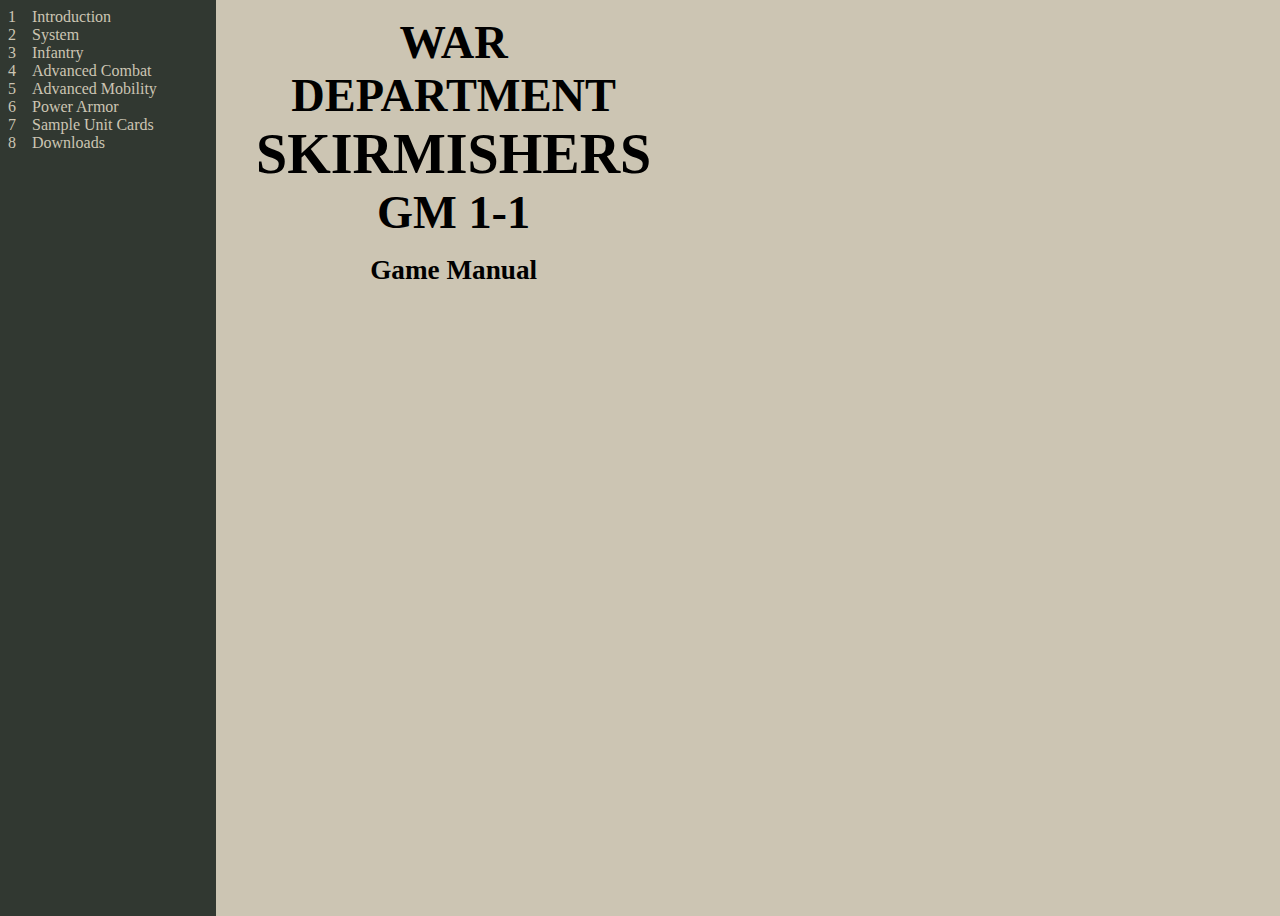
<file: index.html>
<!DOCTYPE html> 
<html lang='en-US' xml:lang='en-US'> 
<head>
   <title>Skirmishers</title> 
<meta charset='utf-8' /> 
<meta content='TeX4ht (https://tug.org/tex4ht/)' name='generator' /> 
<meta content='width=device-width,initial-scale=1' name='viewport' /> 
<link href='index.css' rel='stylesheet' type='text/css' /> 
<meta content='index.tex' name='src' /> 
<meta content='Skirmishers: 25mm tabletop infantry combat game' name='description' /> 
<link href='style.css' rel='stylesheet' type='text/css' /> 
</head><body>
<div class='center'>
 
<p class='indent'>
</p> 
<p class='noindent'><span class='ecbx-2986'>WAR DEPARTMENT
</span><span class='ecbx-3583'>SKIRMISHERS </span><span class='ecbx-2986'>GM 1-1</span>
</p> 
<p class='noindent'><span class='ecbx-1728'>Game Manual</span></p></div>
   <nav class='TOC main'><span class='sectionToc'><span class='TOC-number'>1</span><a href='introduction.html#introduction' id='QQ2-2-1'>Introduction</a></span> 
<span class='sectionToc'><span class='TOC-number'>2</span><a href='system.html#system' id='QQ2-3-7'>System</a></span> 
<span class='sectionToc'><span class='TOC-number'>3</span><a href='infantry.html#infantry' id='QQ2-4-11'>Infantry</a></span> 
<span class='sectionToc'><span class='TOC-number'>4</span><a href='advanced-combat.html#advanced-combat' id='QQ2-5-37'>Advanced Combat</a></span> 
<span class='sectionToc'><span class='TOC-number'>5</span><a href='advanced-mobility.html#advanced-mobility' id='QQ2-6-66'>Advanced Mobility</a></span> 
<span class='sectionToc'><span class='TOC-number'>6</span><a href='power-armor.html#power-armor' id='QQ2-7-89'>Power
Armor</a></span> 
<span class='sectionToc'><span class='TOC-number'>7</span><a href='sample-unit-cards.html#_44' id='QQ2-8-101'>Sample Unit Cards</a></span> 
<span class='sectionToc'><span class='TOC-number'>8</span><a href='downloads.html#downloads' id='QQ2-9-105'>Downloads</a></span> 

   </nav> 
<main class='main-content' hidden=''> 







</main> 
</body> 
</html>
</file>
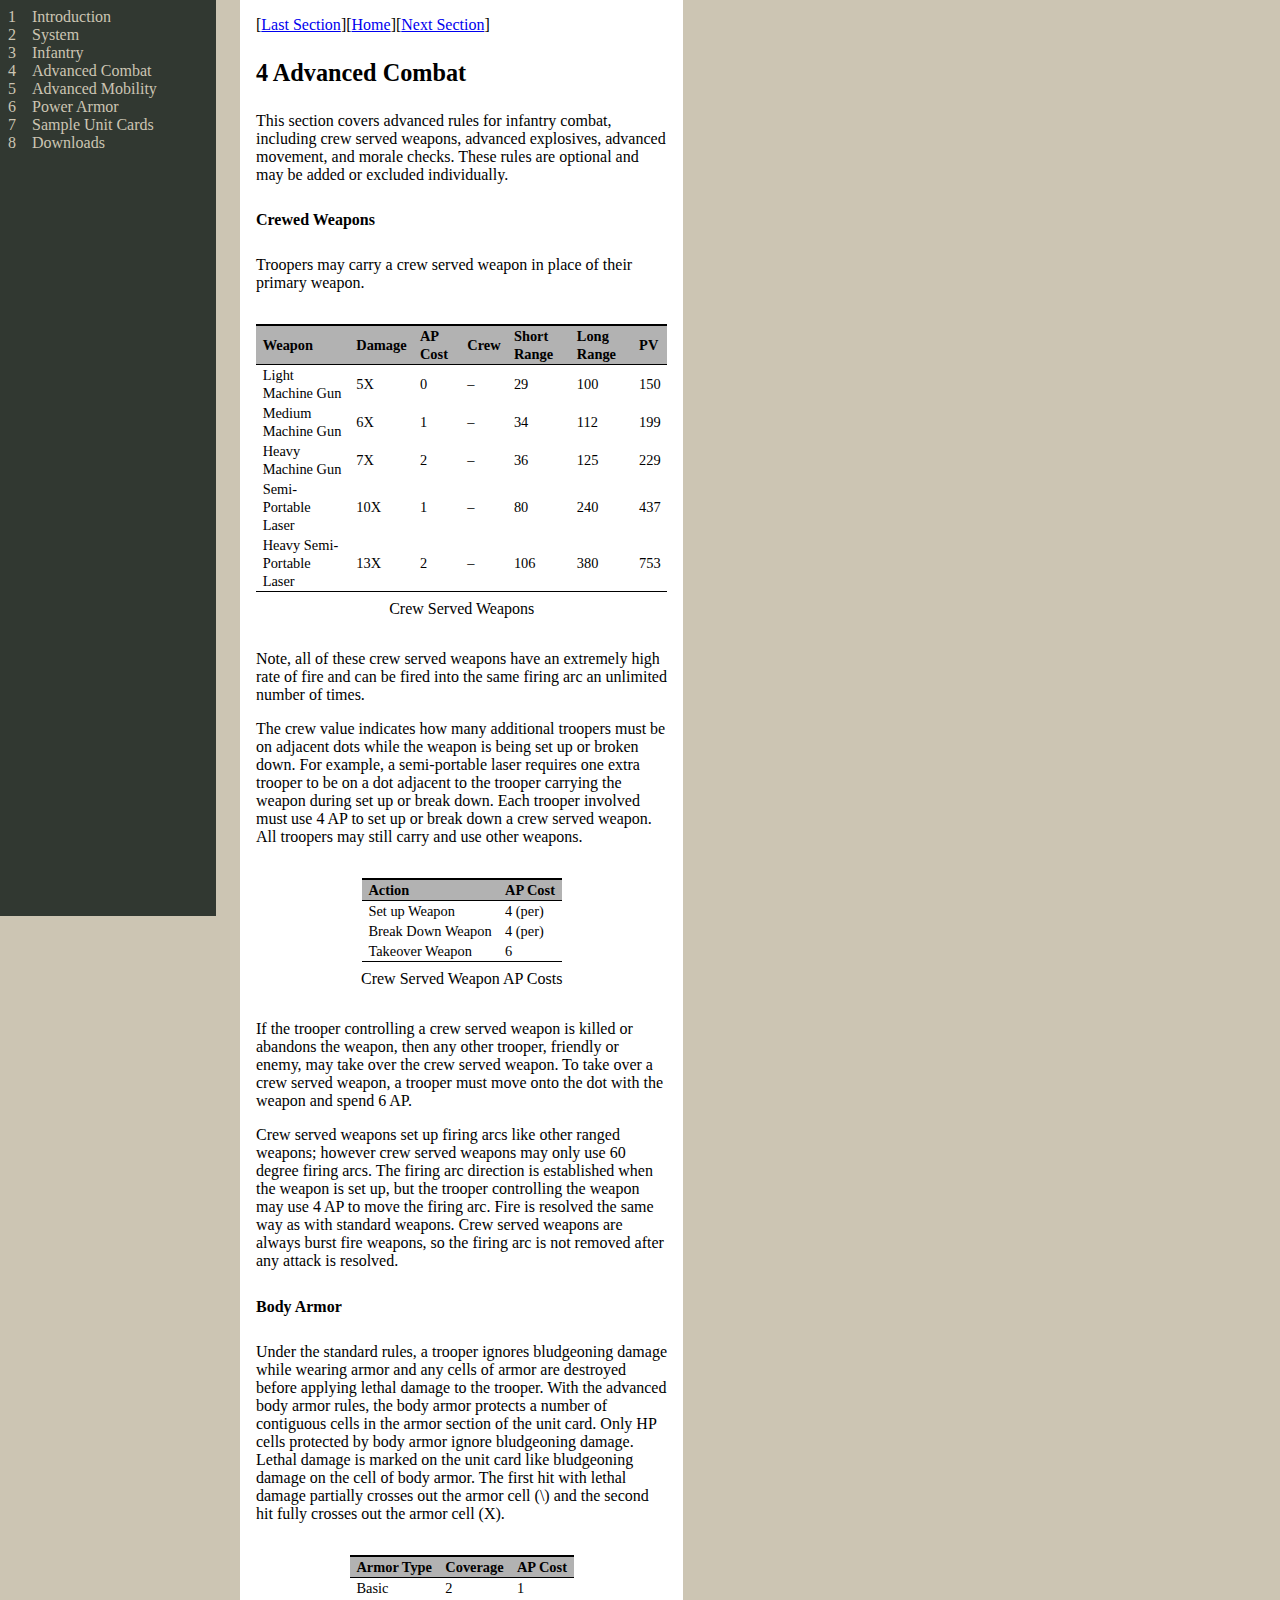
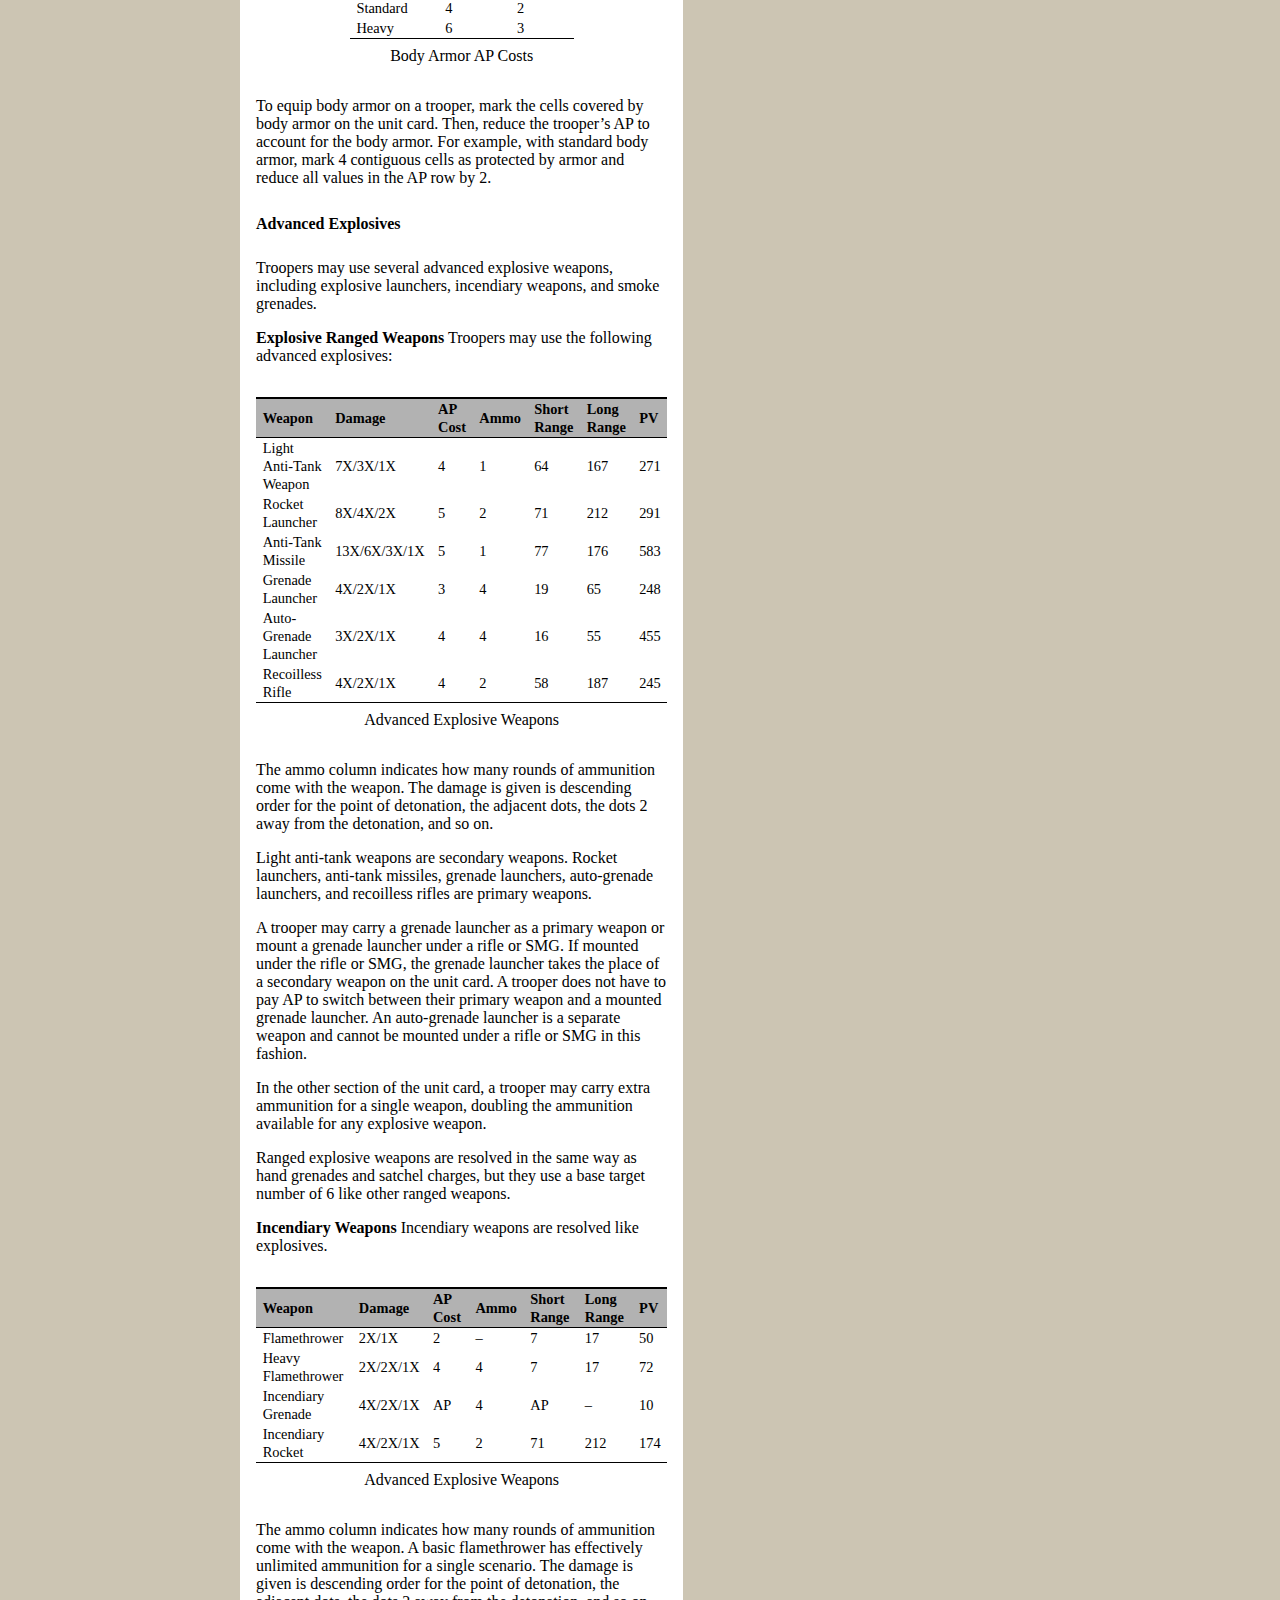
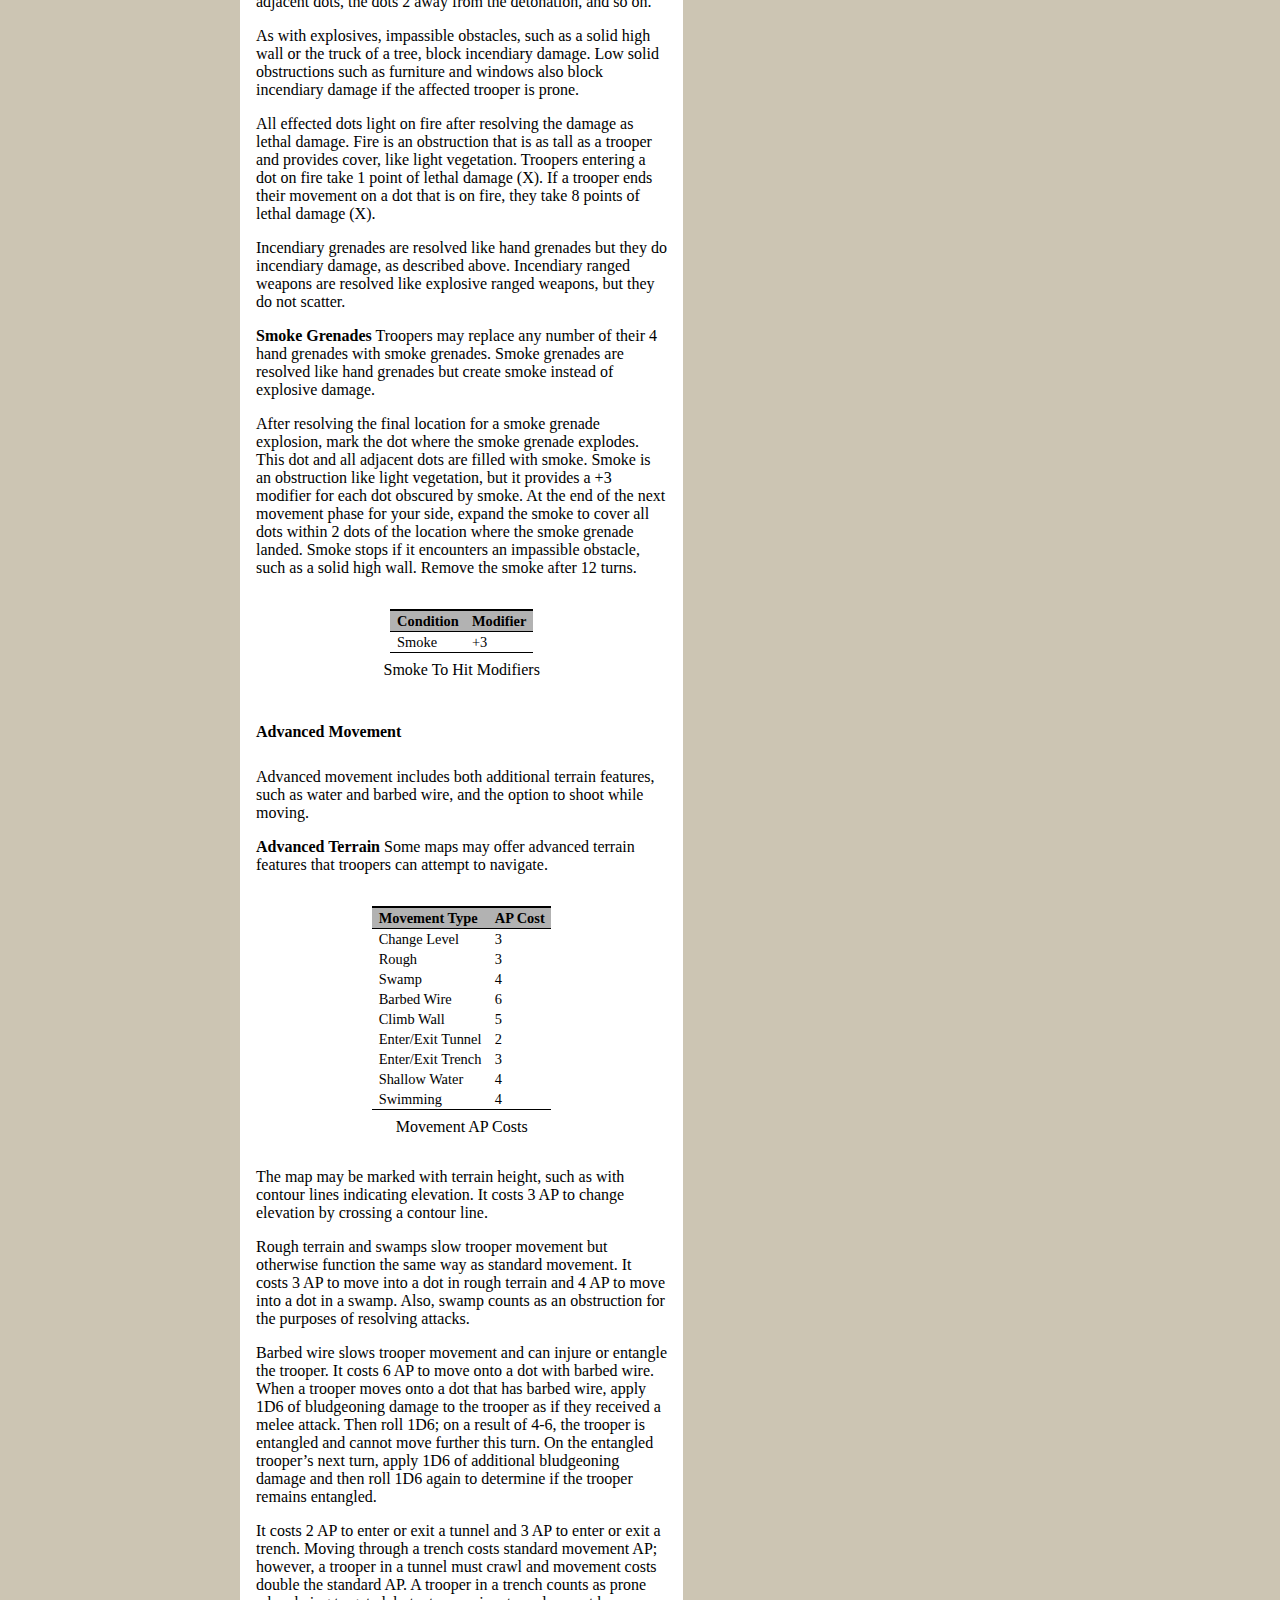
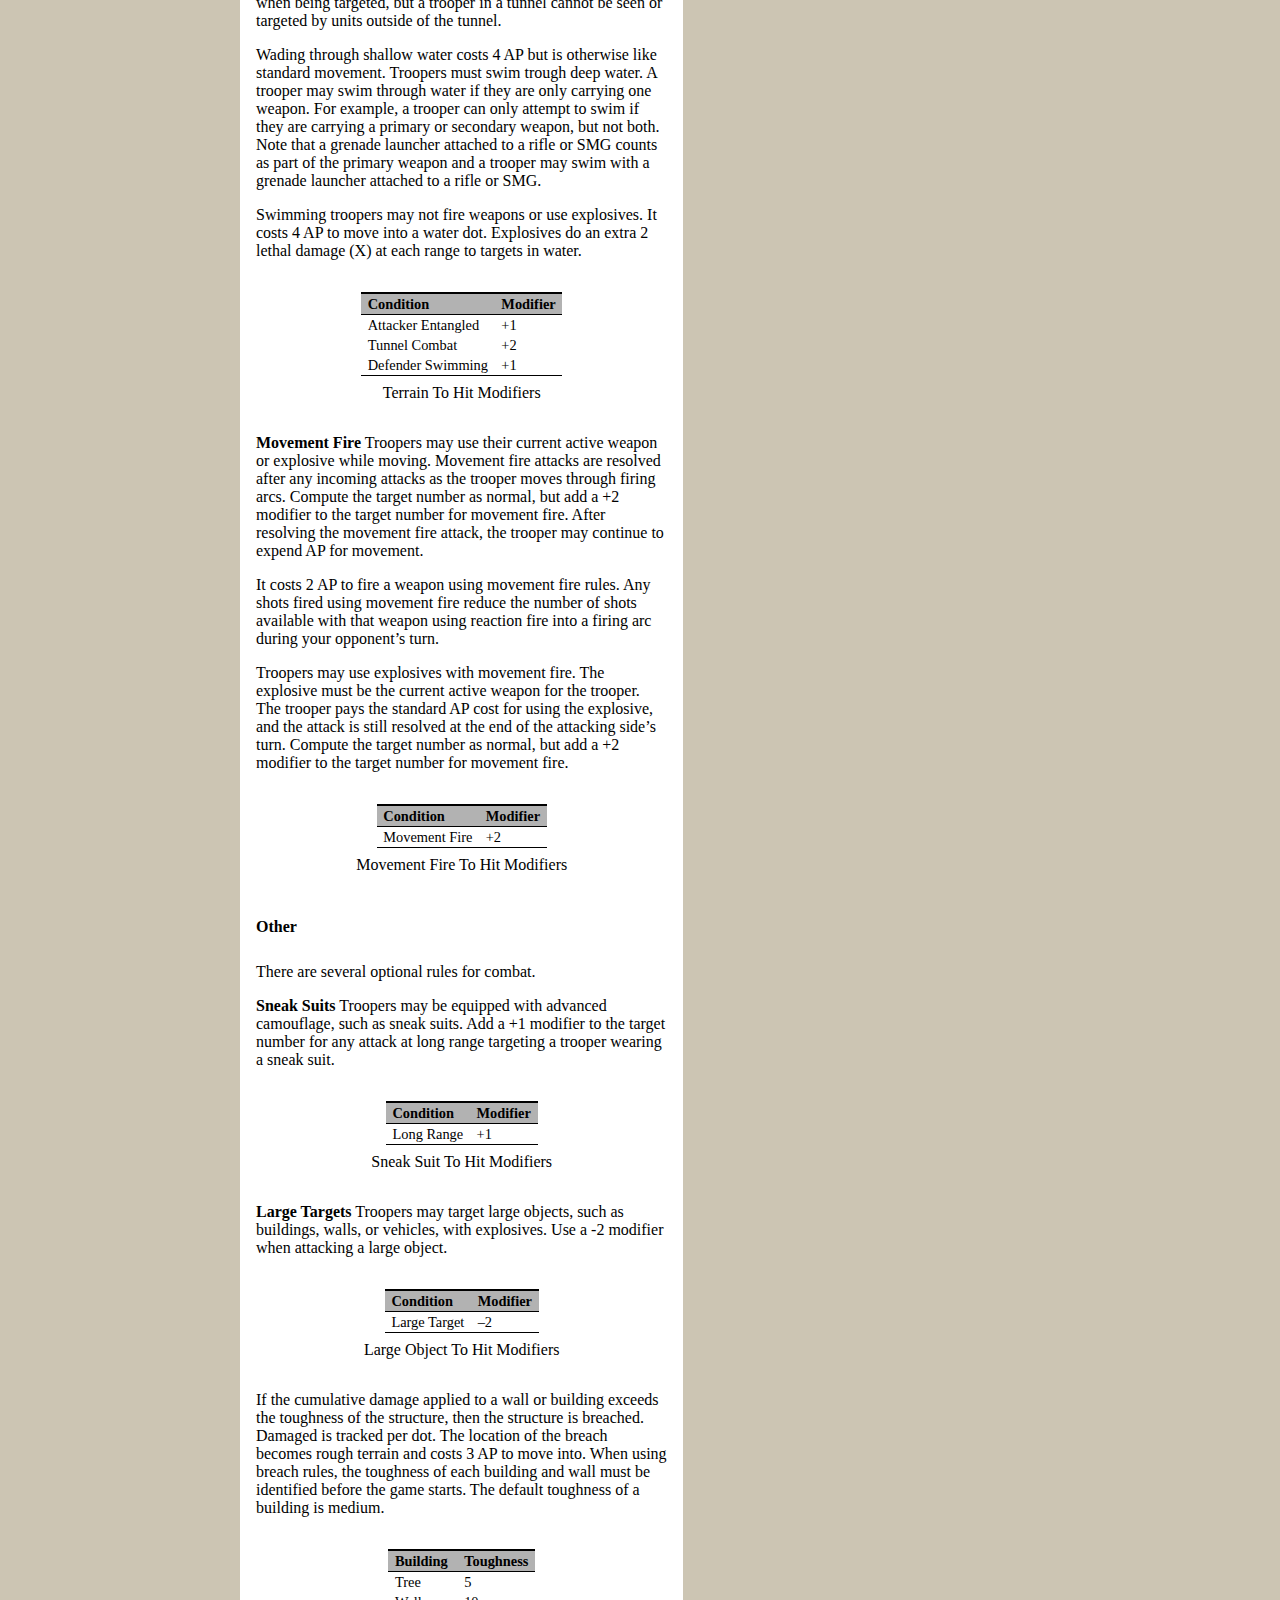
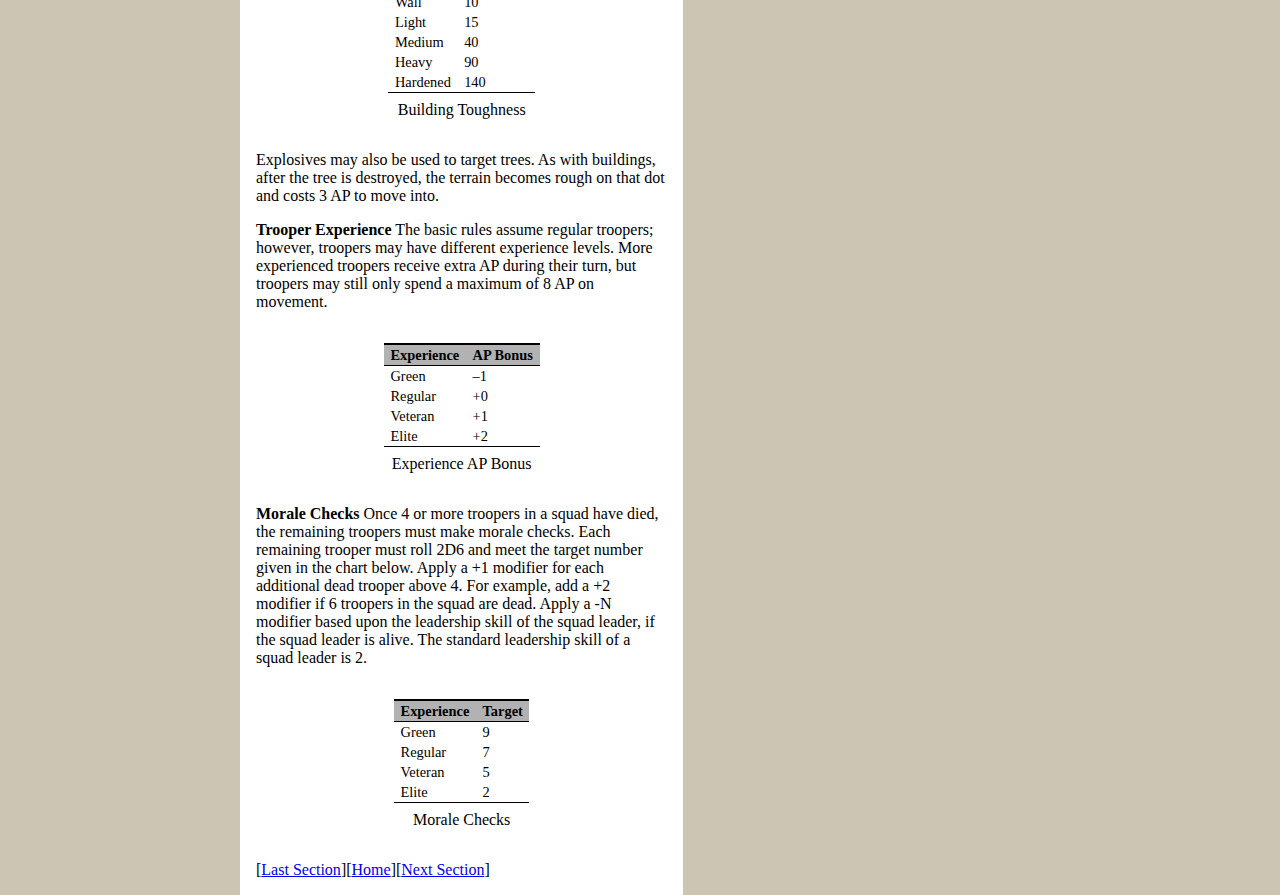
<file: advanced-combat.html>
<!DOCTYPE html> 
<html lang='en-US' xml:lang='en-US'> 
<head><title>Advanced Combat</title> 
<meta charset='utf-8' /> 
<meta content='TeX4ht (https://tug.org/tex4ht/)' name='generator' /> 
<meta content='width=device-width,initial-scale=1' name='viewport' /> 
<link href='index.css' rel='stylesheet' type='text/css' /> 
<meta content='index.tex' name='src' /> 
<meta content='Skirmishers: 25mm tabletop infantry combat game' name='description' /> 
<link href='style.css' rel='stylesheet' type='text/css' /> 
</head><body>
   <nav class='TOC'><span class='sectionToc'><span class='TOC-number'>1</span><a href='introduction.html#introduction'>Introduction</a></span> 
<span class='sectionToc'><span class='TOC-number'>2</span><a href='system.html#system'>System</a></span> 
<span class='sectionToc'><span class='TOC-number'>3</span><a href='infantry.html#infantry'>Infantry</a></span> 
<span class='sectionToc'><span class='TOC-number'>4</span><a href='#advanced-combat'>Advanced Combat</a></span> 
<span class='sectionToc'><span class='TOC-number'>5</span><a href='advanced-mobility.html#advanced-mobility'>Advanced Mobility</a></span> 
<span class='sectionToc'><span class='TOC-number'>6</span><a href='power-armor.html#power-armor'>Power
Armor</a></span> 
<span class='sectionToc'><span class='TOC-number'>7</span><a href='sample-unit-cards.html#_44'>Sample Unit Cards</a></span> 
<span class='sectionToc'><span class='TOC-number'>8</span><a href='downloads.html#downloads'>Downloads</a></span> 

    

   </nav> 
<main class='main-content'> 
<nav class='crosslinks-top'> [<a href='infantry.html'>Last Section</a>][<a href='index.html#advanced-combat.html'>Home</a>][<a href='advanced-mobility.html'>Next Section</a>]</nav> 
<h3 class='sectionHead' id='advanced-combat'><span class='titlemark'>4   </span> <a id='x5-260004'></a>Advanced Combat</h3>
   <div class='sectionTOCS'>
   </div>
 
<p class='noindent'>   This section covers advanced rules for infantry combat, including crew served weapons, advanced explosives, advanced
movement, and morale checks. These rules are optional and may be added or excluded individually.
</p> 
<p class='indent'>
   </p>
   <h5 class='likesubsubsectionHead' id='_12'><a id='x5-27000'></a>Crewed Weapons</h5>
 
<p class='indent'>Troopers may carry a crew served weapon in place of their primary weapon.
   </p><div class='table'>
                                                                                                
                                                                                                
 
<p class='noindent'>   </p><figure class='float'>
                                                                                                
                                                                                                
<div class='tabular'> <table class='tabular' id='TBL-10'><colgroup id='TBL-10-1g'><col id='TBL-10-1' /><col id='TBL-10-2' /><col id='TBL-10-3' /><col id='TBL-10-4' /><col id='TBL-10-5' /><col id='TBL-10-6' /><col id='TBL-10-7' /></colgroup><tr class='hline' style='border-top:1px solid #000'><td></td><td></td><td></td><td></td><td></td><td></td><td></td></tr><tr id='TBL-10-1-' style='vertical-align:baseline;'><td class='td11' id='TBL-10-1-1' style='white-space:normal; text-align:left; vertical-align:middle;'>  
<p class='noindent'><span class='ecbx-0900'>Weapon</span>                          </p></td><td class='td11' id='TBL-10-1-2' style='white-space:normal; text-align:left; vertical-align:middle;'>           
<p class='noindent'>
<span class='ecbx-0900'>Damage</span>  </p></td><td class='td11' id='TBL-10-1-3' style='white-space:normal; text-align:left; vertical-align:middle;'>           
<p class='noindent'>
<span class='ecbx-0900'>AP
       Cost</span>  </p></td><td class='td11' id='TBL-10-1-4' style='white-space:normal; text-align:left; vertical-align:middle;'>         
<p class='noindent'>
<span class='ecbx-0900'>Crew</span>  </p></td><td class='td11' id='TBL-10-1-5' style='white-space:normal; text-align:left; vertical-align:middle;'>               
<p class='noindent'>
<span class='ecbx-0900'>Short
          Range</span>  </p></td><td class='td11' id='TBL-10-1-6' style='white-space:normal; text-align:left; vertical-align:middle;'>               
<p class='noindent'>
<span class='ecbx-0900'>Long
          Range</span>  </p></td><td class='td11' id='TBL-10-1-7' style='white-space:normal; text-align:left; vertical-align:middle;'>      
<p class='noindent'>
<span class='ecbx-0900'>PV</span>  </p></td>
</tr><tr class='hline' style='border-top:1px solid #000'><td></td><td></td><td></td><td></td><td></td><td></td><td></td></tr><tr id='TBL-10-2-' style='vertical-align:baseline;'><td class='td11' id='TBL-10-2-1' style='white-space:normal; text-align:left; vertical-align:middle;'>  
<p class='noindent'><span class='ecrm-0900'>Light Machine Gun</span>                  </p></td><td class='td11' id='TBL-10-2-2' style='white-space:normal; text-align:left; vertical-align:middle;'>           
<p class='noindent'>
<span class='ecrm-0900'>5X</span>  </p></td><td class='td11' id='TBL-10-2-3' style='white-space:normal; text-align:left; vertical-align:middle;'>           
<p class='noindent'>
<span class='ecrm-0900'>0</span>  </p></td><td class='td11' id='TBL-10-2-4' style='white-space:normal; text-align:left; vertical-align:middle;'>         
<p class='noindent'>
<span class='ecrm-0900'>–</span>  </p></td><td class='td11' id='TBL-10-2-5' style='white-space:normal; text-align:left; vertical-align:middle;'>               
<p class='noindent'>
<span class='ecrm-0900'>29</span>  </p></td><td class='td11' id='TBL-10-2-6' style='white-space:normal; text-align:left; vertical-align:middle;'>               
<p class='noindent'>
<span class='ecrm-0900'>100</span>  </p></td><td class='td11' id='TBL-10-2-7' style='white-space:normal; text-align:left; vertical-align:middle;'>      
<p class='noindent'>
<span class='ecrm-0900'>150</span>  </p></td>
</tr><tr id='TBL-10-3-' style='vertical-align:baseline;'><td class='td11' id='TBL-10-3-1' style='white-space:normal; text-align:left; vertical-align:middle;'>  
<p class='noindent'><span class='ecrm-0900'>Medium Machine Gun</span>              </p></td><td class='td11' id='TBL-10-3-2' style='white-space:normal; text-align:left; vertical-align:middle;'>           
<p class='noindent'>
<span class='ecrm-0900'>6X</span>  </p></td><td class='td11' id='TBL-10-3-3' style='white-space:normal; text-align:left; vertical-align:middle;'>           
<p class='noindent'>
<span class='ecrm-0900'>1</span>  </p></td><td class='td11' id='TBL-10-3-4' style='white-space:normal; text-align:left; vertical-align:middle;'>         
<p class='noindent'>
<span class='ecrm-0900'>–</span>  </p></td><td class='td11' id='TBL-10-3-5' style='white-space:normal; text-align:left; vertical-align:middle;'>               
<p class='noindent'>
<span class='ecrm-0900'>34</span>  </p></td><td class='td11' id='TBL-10-3-6' style='white-space:normal; text-align:left; vertical-align:middle;'>               
<p class='noindent'>
<span class='ecrm-0900'>112</span>  </p></td><td class='td11' id='TBL-10-3-7' style='white-space:normal; text-align:left; vertical-align:middle;'>      
<p class='noindent'>
<span class='ecrm-0900'>199</span>  </p></td>
</tr><tr id='TBL-10-4-' style='vertical-align:baseline;'><td class='td11' id='TBL-10-4-1' style='white-space:normal; text-align:left; vertical-align:middle;'>  
<p class='noindent'><span class='ecrm-0900'>Heavy Machine Gun</span>                 </p></td><td class='td11' id='TBL-10-4-2' style='white-space:normal; text-align:left; vertical-align:middle;'>           
<p class='noindent'>
<span class='ecrm-0900'>7X</span>  </p></td><td class='td11' id='TBL-10-4-3' style='white-space:normal; text-align:left; vertical-align:middle;'>           
<p class='noindent'>
<span class='ecrm-0900'>2</span>  </p></td><td class='td11' id='TBL-10-4-4' style='white-space:normal; text-align:left; vertical-align:middle;'>         
<p class='noindent'>
<span class='ecrm-0900'>–</span>  </p></td><td class='td11' id='TBL-10-4-5' style='white-space:normal; text-align:left; vertical-align:middle;'>               
<p class='noindent'>
<span class='ecrm-0900'>36</span>  </p></td><td class='td11' id='TBL-10-4-6' style='white-space:normal; text-align:left; vertical-align:middle;'>               
<p class='noindent'>
<span class='ecrm-0900'>125</span>  </p></td><td class='td11' id='TBL-10-4-7' style='white-space:normal; text-align:left; vertical-align:middle;'>      
<p class='noindent'>
<span class='ecrm-0900'>229</span>  </p></td>
</tr><tr id='TBL-10-5-' style='vertical-align:baseline;'><td class='td11' id='TBL-10-5-1' style='white-space:normal; text-align:left; vertical-align:middle;'>  
<p class='noindent'><span class='ecrm-0900'>Semi-Portable Laser</span>                 </p></td><td class='td11' id='TBL-10-5-2' style='white-space:normal; text-align:left; vertical-align:middle;'>           
<p class='noindent'>
<span class='ecrm-0900'>10X</span>  </p></td><td class='td11' id='TBL-10-5-3' style='white-space:normal; text-align:left; vertical-align:middle;'>           
<p class='noindent'>
<span class='ecrm-0900'>1</span>  </p></td><td class='td11' id='TBL-10-5-4' style='white-space:normal; text-align:left; vertical-align:middle;'>         
<p class='noindent'>
<span class='ecrm-0900'>–</span>  </p></td><td class='td11' id='TBL-10-5-5' style='white-space:normal; text-align:left; vertical-align:middle;'>               
<p class='noindent'>
<span class='ecrm-0900'>80</span>  </p></td><td class='td11' id='TBL-10-5-6' style='white-space:normal; text-align:left; vertical-align:middle;'>               
<p class='noindent'>
<span class='ecrm-0900'>240</span>  </p></td><td class='td11' id='TBL-10-5-7' style='white-space:normal; text-align:left; vertical-align:middle;'>      
<p class='noindent'>
<span class='ecrm-0900'>437</span>  </p></td>
</tr><tr id='TBL-10-6-' style='vertical-align:baseline;'><td class='td11' id='TBL-10-6-1' style='white-space:normal; text-align:left; vertical-align:middle;'>  
<p class='noindent'><span class='ecrm-0900'>Heavy Semi-Portable Laser</span>        </p></td><td class='td11' id='TBL-10-6-2' style='white-space:normal; text-align:left; vertical-align:middle;'>           
<p class='noindent'>
<span class='ecrm-0900'>13X</span>  </p></td><td class='td11' id='TBL-10-6-3' style='white-space:normal; text-align:left; vertical-align:middle;'>           
<p class='noindent'>
<span class='ecrm-0900'>2</span>  </p></td><td class='td11' id='TBL-10-6-4' style='white-space:normal; text-align:left; vertical-align:middle;'>         
<p class='noindent'>
<span class='ecrm-0900'>–</span>  </p></td><td class='td11' id='TBL-10-6-5' style='white-space:normal; text-align:left; vertical-align:middle;'>               
<p class='noindent'>
<span class='ecrm-0900'>106</span>  </p></td><td class='td11' id='TBL-10-6-6' style='white-space:normal; text-align:left; vertical-align:middle;'>               
<p class='noindent'>
<span class='ecrm-0900'>380</span>  </p></td><td class='td11' id='TBL-10-6-7' style='white-space:normal; text-align:left; vertical-align:middle;'>      
<p class='noindent'>
<span class='ecrm-0900'>753</span>  </p></td>
</tr><tr class='hline' style='border-top:1px solid #000'><td></td><td></td><td></td><td></td><td></td><td></td><td></td></tr></table>                                                                         </div>
<figcaption class='caption'><span class='id'></span><span class='content'>Crew Served Weapons
</span></figcaption><!-- tex4ht:label?: x5-27000  -->
                                                                                                
                                                                                                
   </figure>
   </div>
 
<p class='noindent'>   Note, all of these crew served weapons have an extremely high rate of fire and can be fired into the same firing arc an
unlimited number of times.
</p> 
<p class='noindent'>   The crew value indicates how many additional troopers must be on adjacent dots while the weapon is being set up or
broken down. For example, a semi-portable laser requires one extra trooper to be on a dot adjacent to the trooper carrying
the weapon during set up or break down. Each trooper involved must use 4 AP to set up or break down a crew served
weapon. All troopers may still carry and use other weapons.
   </p><div class='table'>
                                                                                                
                                                                                                
 
<p class='noindent'>   </p><figure class='float'>
                                                                                                
                                                                                                
<div class='tabular'> <table class='tabular' id='TBL-11'><colgroup id='TBL-11-1g'><col id='TBL-11-1' /><col id='TBL-11-2' /></colgroup><tr class='hline' style='border-top:1px solid #000'><td></td><td></td></tr><tr id='TBL-11-1-' style='vertical-align:baseline;'><td class='td11' id='TBL-11-1-1' style='white-space:normal; text-align:left; vertical-align:middle;'>  
<p class='noindent'><span class='ecbx-0900'>Action</span>                      </p></td><td class='td11' id='TBL-11-1-2' style='white-space:normal; text-align:left; vertical-align:middle;'>           
<p class='noindent'>
<span class='ecbx-0900'>AP
       Cost</span>  </p></td>
</tr><tr class='hline' style='border-top:1px solid #000'><td></td><td></td></tr><tr id='TBL-11-2-' style='vertical-align:baseline;'><td class='td11' id='TBL-11-2-1' style='white-space:normal; text-align:left; vertical-align:middle;'>  
<p class='noindent'><span class='ecrm-0900'>Set up Weapon</span>                </p></td><td class='td11' id='TBL-11-2-2' style='white-space:normal; text-align:left; vertical-align:middle;'>           
<p class='noindent'>
<span class='ecrm-0900'>4
         (per)</span>  </p></td>
</tr><tr id='TBL-11-3-' style='vertical-align:baseline;'><td class='td11' id='TBL-11-3-1' style='white-space:normal; text-align:left; vertical-align:middle;'>  
<p class='noindent'><span class='ecrm-0900'>Break Down Weapon</span>        </p></td><td class='td11' id='TBL-11-3-2' style='white-space:normal; text-align:left; vertical-align:middle;'>           
<p class='noindent'>
<span class='ecrm-0900'>4
         (per)</span>  </p></td>
</tr><tr id='TBL-11-4-' style='vertical-align:baseline;'><td class='td11' id='TBL-11-4-1' style='white-space:normal; text-align:left; vertical-align:middle;'>  
<p class='noindent'><span class='ecrm-0900'>Takeover Weapon</span>             </p></td><td class='td11' id='TBL-11-4-2' style='white-space:normal; text-align:left; vertical-align:middle;'>           
<p class='noindent'>
<span class='ecrm-0900'>6</span>  </p></td>
</tr><tr class='hline' style='border-top:1px solid #000'><td></td><td></td></tr></table>                                                                        </div>
<figcaption class='caption'><span class='id'></span><span class='content'>Crew Served Weapon AP Costs
</span></figcaption><!-- tex4ht:label?: x5-27000  -->
                                                                                                
                                                                                                
   </figure>
   </div>
 
<p class='noindent'>   If the trooper controlling a crew served weapon is killed or abandons the weapon, then any other trooper, friendly or
enemy, may take over the crew served weapon. To take over a crew served weapon, a trooper must move onto the dot with
the weapon and spend 6 AP.
</p> 
<p class='noindent'>   Crew served weapons set up firing arcs like other ranged weapons; however crew served weapons may only
use 60 degree firing arcs. The firing arc direction is established when the weapon is set up, but the trooper
controlling the weapon may use 4 AP to move the firing arc. Fire is resolved the same way as with standard
weapons. Crew served weapons are always burst fire weapons, so the firing arc is not removed after any attack is
resolved.
   </p>
   <h5 class='likesubsubsectionHead' id='_13'><a id='x5-28000'></a>Body Armor</h5>
 
<p class='indent'>Under the standard rules, a trooper ignores bludgeoning damage while wearing armor and any cells of armor are destroyed
before applying lethal damage to the trooper. With the advanced body armor rules, the body armor protects a number of
contiguous cells in the armor section of the unit card. Only HP cells protected by body armor ignore bludgeoning damage.
Lethal damage is marked on the unit card like bludgeoning damage on the cell of body armor. The first hit
with lethal damage partially crosses out the armor cell (\) and the second hit fully crosses out the armor cell
(X).
   </p><div class='table'>
                                                                                                
                                                                                                
 
<p class='noindent'>   </p><figure class='float'>
                                                                                                
                                                                                                
<div class='tabular'> <table class='tabular' id='TBL-12'><colgroup id='TBL-12-1g'><col id='TBL-12-1' /><col id='TBL-12-2' /><col id='TBL-12-3' /></colgroup><tr class='hline' style='border-top:1px solid #000'><td></td><td></td><td></td></tr><tr id='TBL-12-1-' style='vertical-align:baseline;'><td class='td11' id='TBL-12-1-1' style='white-space:normal; text-align:left; vertical-align:middle;'>  
<p class='noindent'><span class='ecbx-0900'>Armor Type</span>  </p></td><td class='td11' id='TBL-12-1-2' style='white-space:normal; text-align:left; vertical-align:middle;'>            
<p class='noindent'>
<span class='ecbx-0900'>Coverage</span>  </p></td><td class='td11' id='TBL-12-1-3' style='white-space:normal; text-align:left; vertical-align:middle;'>           
<p class='noindent'>
<span class='ecbx-0900'>AP
       Cost</span>  </p></td>
</tr><tr class='hline' style='border-top:1px solid #000'><td></td><td></td><td></td></tr><tr id='TBL-12-2-' style='vertical-align:baseline;'><td class='td11' id='TBL-12-2-1' style='white-space:normal; text-align:left; vertical-align:middle;'>  
<p class='noindent'><span class='ecrm-0900'>Basic</span>               </p></td><td class='td11' id='TBL-12-2-2' style='white-space:normal; text-align:left; vertical-align:middle;'>            
<p class='noindent'>
<span class='ecrm-0900'>2</span>  </p></td><td class='td11' id='TBL-12-2-3' style='white-space:normal; text-align:left; vertical-align:middle;'>           
<p class='noindent'>
<span class='ecrm-0900'>1</span>  </p></td>
</tr><tr id='TBL-12-3-' style='vertical-align:baseline;'><td class='td11' id='TBL-12-3-1' style='white-space:normal; text-align:left; vertical-align:middle;'>  
<p class='noindent'><span class='ecrm-0900'>Standard</span>          </p></td><td class='td11' id='TBL-12-3-2' style='white-space:normal; text-align:left; vertical-align:middle;'>            
<p class='noindent'>
<span class='ecrm-0900'>4</span>  </p></td><td class='td11' id='TBL-12-3-3' style='white-space:normal; text-align:left; vertical-align:middle;'>           
<p class='noindent'>
<span class='ecrm-0900'>2</span>  </p></td>
</tr><tr id='TBL-12-4-' style='vertical-align:baseline;'><td class='td11' id='TBL-12-4-1' style='white-space:normal; text-align:left; vertical-align:middle;'>  
<p class='noindent'><span class='ecrm-0900'>Heavy</span>              </p></td><td class='td11' id='TBL-12-4-2' style='white-space:normal; text-align:left; vertical-align:middle;'>            
<p class='noindent'>
<span class='ecrm-0900'>6</span>  </p></td><td class='td11' id='TBL-12-4-3' style='white-space:normal; text-align:left; vertical-align:middle;'>           
<p class='noindent'>
<span class='ecrm-0900'>3</span>  </p></td>
</tr><tr class='hline' style='border-top:1px solid #000'><td></td><td></td><td></td></tr></table>                                                                                </div>
<figcaption class='caption'><span class='id'></span><span class='content'>Body Armor AP Costs
</span></figcaption><!-- tex4ht:label?: x5-28000  -->
                                                                                                
                                                                                                
   </figure>
   </div>
 
<p class='noindent'>   To equip body armor on a trooper, mark the cells covered by body armor on the unit card. Then, reduce the trooper’s AP
to account for the body armor. For example, with standard body armor, mark 4 contiguous cells as protected by armor and
reduce all values in the AP row by 2.
   </p>
   <h5 class='likesubsubsectionHead' id='advanced-explosives'><a id='x5-29000'></a>Advanced Explosives</h5>
 
<p class='indent'>Troopers may use several advanced explosive weapons, including explosive launchers, incendiary weapons, and smoke
grenades.
   </p>
 
<p class='indent'><span class='likeparagraphHead' id='_14'><a id='x5-30000'></a>Explosive Ranged Weapons</span>
   Troopers may use the following advanced explosives:
   </p><div class='table'>
                                                                                                
                                                                                                
 
<p class='noindent'>   </p><figure class='float'>
                                                                                                
                                                                                                
<div class='tabular'> <table class='tabular' id='TBL-13'><colgroup id='TBL-13-1g'><col id='TBL-13-1' /><col id='TBL-13-2' /><col id='TBL-13-3' /><col id='TBL-13-4' /><col id='TBL-13-5' /><col id='TBL-13-6' /><col id='TBL-13-7' /><col id='TBL-13-8' /></colgroup><tr class='hline' style='border-top:1px solid #000'><td></td><td></td><td></td><td></td><td></td><td></td><td></td><td></td></tr><tr id='TBL-13-1-' style='vertical-align:baseline;'><td class='td11' id='TBL-13-1-1' style='white-space:normal; text-align:left; vertical-align:middle;'>  
<p class='noindent'><span class='ecbx-0900'>Weapon</span>                       </p></td><td class='td11' id='TBL-13-1-2' style='white-space:normal; text-align:left; vertical-align:middle;'>              
<p class='noindent'>
<span class='ecbx-0900'>Damage</span>  </p></td><td class='td11' id='TBL-13-1-3' style='white-space:normal; text-align:left; vertical-align:middle;'>          
<p class='noindent'>
<span class='ecbx-0900'>AP
      Cost</span>  </p></td><td class='td11' id='TBL-13-1-4' style='white-space:normal; text-align:left; vertical-align:middle;'>          
<p class='noindent'>
<span class='ecbx-0900'>Ammo</span>  </p></td><td class='td11' id='TBL-13-1-5' style='white-space:normal; text-align:left; vertical-align:middle;'>               
<p class='noindent'>
<span class='ecbx-0900'>Short
          Range</span>  </p></td><td class='td11' id='TBL-13-1-6' style='white-space:normal; text-align:left; vertical-align:middle;'>               
<p class='noindent'>
<span class='ecbx-0900'>Long
          Range</span>  </p></td><td class='td11' id='TBL-13-1-7' style='white-space:normal; text-align:left; vertical-align:middle;'>      
<p class='noindent'>
<span class='ecbx-0900'>PV</span>  </p></td>
</tr><tr class='hline' style='border-top:1px solid #000'><td></td><td></td><td></td><td></td><td></td><td></td><td></td><td></td></tr><tr id='TBL-13-2-' style='vertical-align:baseline;'><td class='td11' id='TBL-13-2-1' style='white-space:normal; text-align:left; vertical-align:middle;'>  
<p class='noindent'><span class='ecrm-0900'>Light Anti-Tank Weapon</span>      </p></td><td class='td11' id='TBL-13-2-2' style='white-space:normal; text-align:left; vertical-align:middle;'>              
<p class='noindent'>
<span class='ecrm-0900'>7X/3X/1X</span>  </p></td><td class='td11' id='TBL-13-2-3' style='white-space:normal; text-align:left; vertical-align:middle;'>          
<p class='noindent'>
<span class='ecrm-0900'>4</span>  </p></td><td class='td11' id='TBL-13-2-4' style='white-space:normal; text-align:left; vertical-align:middle;'>          
<p class='noindent'>
<span class='ecrm-0900'>1</span>  </p></td><td class='td11' id='TBL-13-2-5' style='white-space:normal; text-align:left; vertical-align:middle;'>               
<p class='noindent'>
<span class='ecrm-0900'>64</span>  </p></td><td class='td11' id='TBL-13-2-6' style='white-space:normal; text-align:left; vertical-align:middle;'>               
<p class='noindent'>
<span class='ecrm-0900'>167</span>  </p></td><td class='td11' id='TBL-13-2-7' style='white-space:normal; text-align:left; vertical-align:middle;'>      
<p class='noindent'>
<span class='ecrm-0900'>271</span>  </p></td>
</tr><tr id='TBL-13-3-' style='vertical-align:baseline;'><td class='td11' id='TBL-13-3-1' style='white-space:normal; text-align:left; vertical-align:middle;'>  
<p class='noindent'><span class='ecrm-0900'>Rocket Launcher</span>                 </p></td><td class='td11' id='TBL-13-3-2' style='white-space:normal; text-align:left; vertical-align:middle;'>              
<p class='noindent'>
<span class='ecrm-0900'>8X/4X/2X</span>  </p></td><td class='td11' id='TBL-13-3-3' style='white-space:normal; text-align:left; vertical-align:middle;'>          
<p class='noindent'>
<span class='ecrm-0900'>5</span>  </p></td><td class='td11' id='TBL-13-3-4' style='white-space:normal; text-align:left; vertical-align:middle;'>          
<p class='noindent'>
<span class='ecrm-0900'>2</span>  </p></td><td class='td11' id='TBL-13-3-5' style='white-space:normal; text-align:left; vertical-align:middle;'>               
<p class='noindent'>
<span class='ecrm-0900'>71</span>  </p></td><td class='td11' id='TBL-13-3-6' style='white-space:normal; text-align:left; vertical-align:middle;'>               
<p class='noindent'>
<span class='ecrm-0900'>212</span>  </p></td><td class='td11' id='TBL-13-3-7' style='white-space:normal; text-align:left; vertical-align:middle;'>      
<p class='noindent'>
<span class='ecrm-0900'>291</span>  </p></td>
</tr><tr id='TBL-13-4-' style='vertical-align:baseline;'><td class='td11' id='TBL-13-4-1' style='white-space:normal; text-align:left; vertical-align:middle;'>  
<p class='noindent'><span class='ecrm-0900'>Anti-Tank Missile</span>                </p></td><td class='td11' id='TBL-13-4-2' style='white-space:normal; text-align:left; vertical-align:middle;'>              
<p class='noindent'>
<span class='ecrm-0900'>13X/6X/3X/1X</span> </p></td><td class='td11' id='TBL-13-4-3' style='white-space:normal; text-align:left; vertical-align:middle;'>          
<p class='noindent'>
<span class='ecrm-0900'>5</span>  </p></td><td class='td11' id='TBL-13-4-4' style='white-space:normal; text-align:left; vertical-align:middle;'>          
<p class='noindent'>
<span class='ecrm-0900'>1</span>  </p></td><td class='td11' id='TBL-13-4-5' style='white-space:normal; text-align:left; vertical-align:middle;'>               
<p class='noindent'>
<span class='ecrm-0900'>77</span>  </p></td><td class='td11' id='TBL-13-4-6' style='white-space:normal; text-align:left; vertical-align:middle;'>               
<p class='noindent'>
<span class='ecrm-0900'>176</span>  </p></td><td class='td11' id='TBL-13-4-7' style='white-space:normal; text-align:left; vertical-align:middle;'>      
<p class='noindent'>
<span class='ecrm-0900'>583</span>  </p></td>
</tr><tr id='TBL-13-5-' style='vertical-align:baseline;'><td class='td11' id='TBL-13-5-1' style='white-space:normal; text-align:left; vertical-align:middle;'>  
<p class='noindent'><span class='ecrm-0900'>Grenade Launcher</span>               </p></td><td class='td11' id='TBL-13-5-2' style='white-space:normal; text-align:left; vertical-align:middle;'>              
<p class='noindent'>
<span class='ecrm-0900'>4X/2X/1X</span>  </p></td><td class='td11' id='TBL-13-5-3' style='white-space:normal; text-align:left; vertical-align:middle;'>          
<p class='noindent'>
<span class='ecrm-0900'>3</span>  </p></td><td class='td11' id='TBL-13-5-4' style='white-space:normal; text-align:left; vertical-align:middle;'>          
<p class='noindent'>
<span class='ecrm-0900'>4</span>  </p></td><td class='td11' id='TBL-13-5-5' style='white-space:normal; text-align:left; vertical-align:middle;'>               
<p class='noindent'>
<span class='ecrm-0900'>19</span>  </p></td><td class='td11' id='TBL-13-5-6' style='white-space:normal; text-align:left; vertical-align:middle;'>               
<p class='noindent'>
<span class='ecrm-0900'>65</span>  </p></td><td class='td11' id='TBL-13-5-7' style='white-space:normal; text-align:left; vertical-align:middle;'>      
<p class='noindent'>
<span class='ecrm-0900'>248</span>  </p></td>
</tr><tr id='TBL-13-6-' style='vertical-align:baseline;'><td class='td11' id='TBL-13-6-1' style='white-space:normal; text-align:left; vertical-align:middle;'>  
<p class='noindent'><span class='ecrm-0900'>Auto-Grenade Launcher</span>        </p></td><td class='td11' id='TBL-13-6-2' style='white-space:normal; text-align:left; vertical-align:middle;'>              
<p class='noindent'>
<span class='ecrm-0900'>3X/2X/1X</span>  </p></td><td class='td11' id='TBL-13-6-3' style='white-space:normal; text-align:left; vertical-align:middle;'>          
<p class='noindent'>
<span class='ecrm-0900'>4</span>  </p></td><td class='td11' id='TBL-13-6-4' style='white-space:normal; text-align:left; vertical-align:middle;'>          
<p class='noindent'>
<span class='ecrm-0900'>4</span>  </p></td><td class='td11' id='TBL-13-6-5' style='white-space:normal; text-align:left; vertical-align:middle;'>               
<p class='noindent'>
<span class='ecrm-0900'>16</span>  </p></td><td class='td11' id='TBL-13-6-6' style='white-space:normal; text-align:left; vertical-align:middle;'>               
<p class='noindent'>
<span class='ecrm-0900'>55</span>  </p></td><td class='td11' id='TBL-13-6-7' style='white-space:normal; text-align:left; vertical-align:middle;'>      
<p class='noindent'>
<span class='ecrm-0900'>455</span>  </p></td>
</tr><tr id='TBL-13-7-' style='vertical-align:baseline;'><td class='td11' id='TBL-13-7-1' style='white-space:normal; text-align:left; vertical-align:middle;'>  
<p class='noindent'><span class='ecrm-0900'>Recoilless Rifle</span>                    </p></td><td class='td11' id='TBL-13-7-2' style='white-space:normal; text-align:left; vertical-align:middle;'>              
<p class='noindent'>
<span class='ecrm-0900'>4X/2X/1X</span>  </p></td><td class='td11' id='TBL-13-7-3' style='white-space:normal; text-align:left; vertical-align:middle;'>          
<p class='noindent'>
<span class='ecrm-0900'>4</span>  </p></td><td class='td11' id='TBL-13-7-4' style='white-space:normal; text-align:left; vertical-align:middle;'>          
<p class='noindent'>
<span class='ecrm-0900'>2</span>  </p></td><td class='td11' id='TBL-13-7-5' style='white-space:normal; text-align:left; vertical-align:middle;'>               
<p class='noindent'>
<span class='ecrm-0900'>58</span>  </p></td><td class='td11' id='TBL-13-7-6' style='white-space:normal; text-align:left; vertical-align:middle;'>               
<p class='noindent'>
<span class='ecrm-0900'>187</span>  </p></td><td class='td11' id='TBL-13-7-7' style='white-space:normal; text-align:left; vertical-align:middle;'>      
<p class='noindent'>
<span class='ecrm-0900'>245</span>  </p></td>
</tr><tr class='hline' style='border-top:1px solid #000'><td></td><td></td><td></td><td></td><td></td><td></td><td></td><td></td></tr></table>                                                                            </div>
<figcaption class='caption'><span class='id'></span><span class='content'>Advanced Explosive Weapons
</span></figcaption><!-- tex4ht:label?: x5-30000  -->
                                                                                                
                                                                                                
   </figure>
   </div>
 
<p class='noindent'>   The ammo column indicates how many rounds of ammunition come with the weapon. The damage is given is
descending order for the point of detonation, the adjacent dots, the dots 2 away from the detonation, and so
on.
</p> 
<p class='noindent'>   Light anti-tank weapons are secondary weapons. Rocket launchers, anti-tank missiles, grenade launchers, auto-grenade
launchers, and recoilless rifles are primary weapons.
</p> 
<p class='noindent'>   A trooper may carry a grenade launcher as a primary weapon or mount a grenade launcher under a rifle or SMG. If
mounted under the rifle or SMG, the grenade launcher takes the place of a secondary weapon on the unit
card. A trooper does not have to pay AP to switch between their primary weapon and a mounted grenade
launcher. An auto-grenade launcher is a separate weapon and cannot be mounted under a rifle or SMG in this
fashion.
</p> 
<p class='noindent'>   In the other section of the unit card, a trooper may carry extra ammunition for a single weapon, doubling the
ammunition available for any explosive weapon.
</p> 
<p class='noindent'>   Ranged explosive weapons are resolved in the same way as hand grenades and satchel charges, but they use a base target
number of 6 like other ranged weapons.
   </p>
 
<p class='indent'><span class='likeparagraphHead' id='_15'><a id='x5-31000'></a>Incendiary Weapons</span>
   Incendiary weapons are resolved like explosives.
   </p><div class='table'>
                                                                                                
                                                                                                
 
<p class='noindent'>   </p><figure class='float'>
                                                                                                
                                                                                                
<div class='tabular'> <table class='tabular' id='TBL-14'><colgroup id='TBL-14-1g'><col id='TBL-14-1' /><col id='TBL-14-2' /><col id='TBL-14-3' /><col id='TBL-14-4' /><col id='TBL-14-5' /><col id='TBL-14-6' /><col id='TBL-14-7' /></colgroup><tr class='hline' style='border-top:1px solid #000'><td></td><td></td><td></td><td></td><td></td><td></td><td></td></tr><tr id='TBL-14-1-' style='vertical-align:baseline;'><td class='td11' id='TBL-14-1-1' style='white-space:normal; text-align:left; vertical-align:middle;'>  
<p class='noindent'><span class='ecbx-0900'>Weapon</span>                       </p></td><td class='td11' id='TBL-14-1-2' style='white-space:normal; text-align:left; vertical-align:middle;'>            
<p class='noindent'>
<span class='ecbx-0900'>Damage</span>  </p></td><td class='td11' id='TBL-14-1-3' style='white-space:normal; text-align:left; vertical-align:middle;'>          
<p class='noindent'>
<span class='ecbx-0900'>AP
      Cost</span>  </p></td><td class='td11' id='TBL-14-1-4' style='white-space:normal; text-align:left; vertical-align:middle;'>          
<p class='noindent'>
<span class='ecbx-0900'>Ammo</span>  </p></td><td class='td11' id='TBL-14-1-5' style='white-space:normal; text-align:left; vertical-align:middle;'>               
<p class='noindent'>
<span class='ecbx-0900'>Short
          Range</span>  </p></td><td class='td11' id='TBL-14-1-6' style='white-space:normal; text-align:left; vertical-align:middle;'>               
<p class='noindent'>
<span class='ecbx-0900'>Long
          Range</span>  </p></td><td class='td11' id='TBL-14-1-7' style='white-space:normal; text-align:left; vertical-align:middle;'>      
<p class='noindent'>
<span class='ecbx-0900'>PV</span>  </p></td>
</tr><tr class='hline' style='border-top:1px solid #000'><td></td><td></td><td></td><td></td><td></td><td></td><td></td></tr><tr id='TBL-14-2-' style='vertical-align:baseline;'><td class='td11' id='TBL-14-2-1' style='white-space:normal; text-align:left; vertical-align:middle;'>  
<p class='noindent'><span class='ecrm-0900'>Flamethrower</span>                     </p></td><td class='td11' id='TBL-14-2-2' style='white-space:normal; text-align:left; vertical-align:middle;'>            
<p class='noindent'>
<span class='ecrm-0900'>2X/1X</span>  </p></td><td class='td11' id='TBL-14-2-3' style='white-space:normal; text-align:left; vertical-align:middle;'>          
<p class='noindent'>
<span class='ecrm-0900'>2</span>  </p></td><td class='td11' id='TBL-14-2-4' style='white-space:normal; text-align:left; vertical-align:middle;'>          
<p class='noindent'>
<span class='ecrm-0900'>–</span>  </p></td><td class='td11' id='TBL-14-2-5' style='white-space:normal; text-align:left; vertical-align:middle;'>               
<p class='noindent'>
<span class='ecrm-0900'>7</span>  </p></td><td class='td11' id='TBL-14-2-6' style='white-space:normal; text-align:left; vertical-align:middle;'>               
<p class='noindent'>
<span class='ecrm-0900'>17</span>  </p></td><td class='td11' id='TBL-14-2-7' style='white-space:normal; text-align:left; vertical-align:middle;'>      
<p class='noindent'>
<span class='ecrm-0900'>50</span>  </p></td>
</tr><tr id='TBL-14-3-' style='vertical-align:baseline;'><td class='td11' id='TBL-14-3-1' style='white-space:normal; text-align:left; vertical-align:middle;'>  
<p class='noindent'><span class='ecrm-0900'>Heavy Flamethrower</span>            </p></td><td class='td11' id='TBL-14-3-2' style='white-space:normal; text-align:left; vertical-align:middle;'>            
<p class='noindent'>
<span class='ecrm-0900'>2X/2X/1X</span>  </p></td><td class='td11' id='TBL-14-3-3' style='white-space:normal; text-align:left; vertical-align:middle;'>          
<p class='noindent'>
<span class='ecrm-0900'>4</span>  </p></td><td class='td11' id='TBL-14-3-4' style='white-space:normal; text-align:left; vertical-align:middle;'>          
<p class='noindent'>
<span class='ecrm-0900'>4</span>  </p></td><td class='td11' id='TBL-14-3-5' style='white-space:normal; text-align:left; vertical-align:middle;'>               
<p class='noindent'>
<span class='ecrm-0900'>7</span>  </p></td><td class='td11' id='TBL-14-3-6' style='white-space:normal; text-align:left; vertical-align:middle;'>               
<p class='noindent'>
<span class='ecrm-0900'>17</span>  </p></td><td class='td11' id='TBL-14-3-7' style='white-space:normal; text-align:left; vertical-align:middle;'>      
<p class='noindent'>
<span class='ecrm-0900'>72</span>  </p></td>
</tr><tr id='TBL-14-4-' style='vertical-align:baseline;'><td class='td11' id='TBL-14-4-1' style='white-space:normal; text-align:left; vertical-align:middle;'>  
<p class='noindent'><span class='ecrm-0900'>Incendiary Grenade</span>             </p></td><td class='td11' id='TBL-14-4-2' style='white-space:normal; text-align:left; vertical-align:middle;'>            
<p class='noindent'>
<span class='ecrm-0900'>4X/2X/1X</span>  </p></td><td class='td11' id='TBL-14-4-3' style='white-space:normal; text-align:left; vertical-align:middle;'>          
<p class='noindent'>
<span class='ecrm-0900'>AP</span>  </p></td><td class='td11' id='TBL-14-4-4' style='white-space:normal; text-align:left; vertical-align:middle;'>          
<p class='noindent'>
<span class='ecrm-0900'>4</span>  </p></td><td class='td11' id='TBL-14-4-5' style='white-space:normal; text-align:left; vertical-align:middle;'>               
<p class='noindent'>
<span class='ecrm-0900'>AP</span>  </p></td><td class='td11' id='TBL-14-4-6' style='white-space:normal; text-align:left; vertical-align:middle;'>               
<p class='noindent'>
<span class='ecrm-0900'>–</span>  </p></td><td class='td11' id='TBL-14-4-7' style='white-space:normal; text-align:left; vertical-align:middle;'>      
<p class='noindent'>
<span class='ecrm-0900'>10</span>  </p></td>
</tr><tr id='TBL-14-5-' style='vertical-align:baseline;'><td class='td11' id='TBL-14-5-1' style='white-space:normal; text-align:left; vertical-align:middle;'>  
<p class='noindent'><span class='ecrm-0900'>Incendiary Rocket</span>               </p></td><td class='td11' id='TBL-14-5-2' style='white-space:normal; text-align:left; vertical-align:middle;'>            
<p class='noindent'>
<span class='ecrm-0900'>4X/2X/1X</span>  </p></td><td class='td11' id='TBL-14-5-3' style='white-space:normal; text-align:left; vertical-align:middle;'>          
<p class='noindent'>
<span class='ecrm-0900'>5</span>  </p></td><td class='td11' id='TBL-14-5-4' style='white-space:normal; text-align:left; vertical-align:middle;'>          
<p class='noindent'>
<span class='ecrm-0900'>2</span>  </p></td><td class='td11' id='TBL-14-5-5' style='white-space:normal; text-align:left; vertical-align:middle;'>               
<p class='noindent'>
<span class='ecrm-0900'>71</span>  </p></td><td class='td11' id='TBL-14-5-6' style='white-space:normal; text-align:left; vertical-align:middle;'>               
<p class='noindent'>
<span class='ecrm-0900'>212</span>  </p></td><td class='td11' id='TBL-14-5-7' style='white-space:normal; text-align:left; vertical-align:middle;'>      
<p class='noindent'>
<span class='ecrm-0900'>174</span>  </p></td>
</tr><tr class='hline' style='border-top:1px solid #000'><td></td><td></td><td></td><td></td><td></td><td></td><td></td></tr></table>                                                                          </div>
<figcaption class='caption'><span class='id'></span><span class='content'>Advanced Explosive Weapons
</span></figcaption><!-- tex4ht:label?: x5-31000  -->
                                                                                                
                                                                                                
   </figure>
   </div>
 
<p class='noindent'>   The ammo column indicates how many rounds of ammunition come with the weapon. A basic flamethrower has effectively
unlimited ammunition for a single scenario. The damage is given is descending order for the point of detonation, the adjacent
dots, the dots 2 away from the detonation, and so on.
</p> 
<p class='noindent'>   As with explosives, impassible obstacles, such as a solid high wall or the truck of a tree, block incendiary damage.
Low solid obstructions such as furniture and windows also block incendiary damage if the affected trooper is
prone.
</p> 
<p class='noindent'>   All effected dots light on fire after resolving the damage as lethal damage. Fire is an obstruction that is as tall
as a trooper and provides cover, like light vegetation. Troopers entering a dot on fire take 1 point of lethal
damage (X). If a trooper ends their movement on a dot that is on fire, they take 8 points of lethal damage
(X).
</p> 
<p class='noindent'>   Incendiary grenades are resolved like hand grenades but they do incendiary damage, as described above. Incendiary
ranged weapons are resolved like explosive ranged weapons, but they do not scatter.
   </p>
 
<p class='indent'><span class='likeparagraphHead' id='_16'><a id='x5-32000'></a>Smoke Grenades</span>
   Troopers may replace any number of their 4 hand grenades with smoke grenades. Smoke grenades are resolved like hand
grenades but create smoke instead of explosive damage.
</p> 
<p class='noindent'>   After resolving the final location for a smoke grenade explosion, mark the dot where the smoke grenade
explodes. This dot and all adjacent dots are filled with smoke. Smoke is an obstruction like light vegetation,
but it provides a +3 modifier for each dot obscured by smoke. At the end of the next movement phase for
your side, expand the smoke to cover all dots within 2 dots of the location where the smoke grenade landed.
Smoke stops if it encounters an impassible obstacle, such as a solid high wall. Remove the smoke after 12
turns.
   </p><div class='table'>
                                                                                                
                                                                                                
 
<p class='noindent'>   </p><figure class='float'>
                                                                                                
                                                                                                
<div class='tabular'> <table class='tabular' id='TBL-15'><colgroup id='TBL-15-1g'><col id='TBL-15-1' /><col id='TBL-15-2' /></colgroup><tr class='hline' style='border-top:1px solid #000'><td></td><td></td></tr><tr id='TBL-15-1-' style='vertical-align:baseline;'><td class='td11' id='TBL-15-1-1' style='white-space:normal; text-align:left; vertical-align:middle;'>  
<p class='noindent'><span class='ecbx-0900'>Condition</span>               </p></td><td class='td11' id='TBL-15-1-2' style='white-space:normal; text-align:left; vertical-align:middle;'>           
<p class='noindent'>
<span class='ecbx-0900'>Modifier</span>  </p></td>
</tr><tr class='hline' style='border-top:1px solid #000'><td></td><td></td></tr><tr id='TBL-15-2-' style='vertical-align:baseline;'><td class='td11' id='TBL-15-2-1' style='white-space:normal; text-align:left; vertical-align:middle;'>  
<p class='noindent'><span class='ecrm-0900'>Smoke</span>                        </p></td><td class='td11' id='TBL-15-2-2' style='white-space:normal; text-align:left; vertical-align:middle;'>           
<p class='noindent'>
<span class='ecrm-0900'>+3</span>  </p></td>
</tr><tr class='hline' style='border-top:1px solid #000'><td></td><td></td></tr></table>                                                                          </div>
<figcaption class='caption'><span class='id'></span><span class='content'>Smoke To Hit Modifiers
</span></figcaption><!-- tex4ht:label?: x5-32000  -->
                                                                                                
                                                                                                
   </figure>
   </div>
   <h5 class='likesubsubsectionHead' id='advanced-movement'><a id='x5-33000'></a>Advanced Movement</h5>
 
<p class='indent'>Advanced movement includes both additional terrain features, such as water and barbed wire, and the option to shoot while
moving.
   </p>
 
<p class='indent'><span class='likeparagraphHead' id='_18'><a id='x5-34000'></a>Advanced Terrain</span>
   Some maps may offer advanced terrain features that troopers can attempt to navigate.
   </p><div class='table'>
                                                                                                
                                                                                                
 
<p class='noindent'>   </p><figure class='float'>
                                                                                                
                                                                                                
<div class='tabular'> <table class='tabular' id='TBL-16'><colgroup id='TBL-16-1g'><col id='TBL-16-1' /><col id='TBL-16-2' /></colgroup><tr class='hline' style='border-top:1px solid #000'><td></td><td></td></tr><tr id='TBL-16-1-' style='vertical-align:baseline;'><td class='td11' id='TBL-16-1-1' style='white-space:normal; text-align:left; vertical-align:middle;'>  
<p class='noindent'><span class='ecbx-0900'>Movement Type</span>    </p></td><td class='td11' id='TBL-16-1-2' style='white-space:normal; text-align:left; vertical-align:middle;'>           
<p class='noindent'>
<span class='ecbx-0900'>AP
       Cost</span>  </p></td>
</tr><tr class='hline' style='border-top:1px solid #000'><td></td><td></td></tr><tr id='TBL-16-2-' style='vertical-align:baseline;'><td class='td11' id='TBL-16-2-1' style='white-space:normal; text-align:left; vertical-align:middle;'>  
<p class='noindent'><span class='ecrm-0900'>Change Level</span>            </p></td><td class='td11' id='TBL-16-2-2' style='white-space:normal; text-align:left; vertical-align:middle;'>           
<p class='noindent'>
<span class='ecrm-0900'>3</span>  </p></td>
</tr><tr id='TBL-16-3-' style='vertical-align:baseline;'><td class='td11' id='TBL-16-3-1' style='white-space:normal; text-align:left; vertical-align:middle;'>  
<p class='noindent'><span class='ecrm-0900'>Rough</span>                     </p></td><td class='td11' id='TBL-16-3-2' style='white-space:normal; text-align:left; vertical-align:middle;'>           
<p class='noindent'>
<span class='ecrm-0900'>3</span>  </p></td>
</tr><tr id='TBL-16-4-' style='vertical-align:baseline;'><td class='td11' id='TBL-16-4-1' style='white-space:normal; text-align:left; vertical-align:middle;'>  
<p class='noindent'><span class='ecrm-0900'>Swamp</span>                     </p></td><td class='td11' id='TBL-16-4-2' style='white-space:normal; text-align:left; vertical-align:middle;'>           
<p class='noindent'>
<span class='ecrm-0900'>4</span>  </p></td>
</tr><tr id='TBL-16-5-' style='vertical-align:baseline;'><td class='td11' id='TBL-16-5-1' style='white-space:normal; text-align:left; vertical-align:middle;'>  
<p class='noindent'><span class='ecrm-0900'>Barbed Wire</span>             </p></td><td class='td11' id='TBL-16-5-2' style='white-space:normal; text-align:left; vertical-align:middle;'>           
<p class='noindent'>
<span class='ecrm-0900'>6</span>  </p></td>
</tr><tr id='TBL-16-6-' style='vertical-align:baseline;'><td class='td11' id='TBL-16-6-1' style='white-space:normal; text-align:left; vertical-align:middle;'>  
<p class='noindent'><span class='ecrm-0900'>Climb Wall</span>               </p></td><td class='td11' id='TBL-16-6-2' style='white-space:normal; text-align:left; vertical-align:middle;'>           
<p class='noindent'>
<span class='ecrm-0900'>5</span>  </p></td>
</tr><tr id='TBL-16-7-' style='vertical-align:baseline;'><td class='td11' id='TBL-16-7-1' style='white-space:normal; text-align:left; vertical-align:middle;'>  
<p class='noindent'><span class='ecrm-0900'>Enter/Exit Tunnel</span>     </p></td><td class='td11' id='TBL-16-7-2' style='white-space:normal; text-align:left; vertical-align:middle;'>           
<p class='noindent'>
<span class='ecrm-0900'>2</span>  </p></td>
</tr><tr id='TBL-16-8-' style='vertical-align:baseline;'><td class='td11' id='TBL-16-8-1' style='white-space:normal; text-align:left; vertical-align:middle;'>  
<p class='noindent'><span class='ecrm-0900'>Enter/Exit Trench</span>      </p></td><td class='td11' id='TBL-16-8-2' style='white-space:normal; text-align:left; vertical-align:middle;'>           
<p class='noindent'>
<span class='ecrm-0900'>3</span>  </p></td>
</tr><tr id='TBL-16-9-' style='vertical-align:baseline;'><td class='td11' id='TBL-16-9-1' style='white-space:normal; text-align:left; vertical-align:middle;'>  
<p class='noindent'><span class='ecrm-0900'>Shallow Water</span>           </p></td><td class='td11' id='TBL-16-9-2' style='white-space:normal; text-align:left; vertical-align:middle;'>           
<p class='noindent'>
<span class='ecrm-0900'>4</span>  </p></td>
</tr><tr id='TBL-16-10-' style='vertical-align:baseline;'><td class='td11' id='TBL-16-10-1' style='white-space:normal; text-align:left; vertical-align:middle;'>  
<p class='noindent'><span class='ecrm-0900'>Swimming</span>                </p></td><td class='td11' id='TBL-16-10-2' style='white-space:normal; text-align:left; vertical-align:middle;'>           
<p class='noindent'>
<span class='ecrm-0900'>4</span>  </p></td>
</tr><tr class='hline' style='border-top:1px solid #000'><td></td><td></td></tr></table>                                                                            </div>
<figcaption class='caption'><span class='id'></span><span class='content'>Movement AP Costs
</span></figcaption><!-- tex4ht:label?: x5-34000  -->
                                                                                                
                                                                                                
   </figure>
   </div>
 
<p class='noindent'>   The map may be marked with terrain height, such as with contour lines indicating elevation. It costs 3 AP to change
elevation by crossing a contour line.
</p> 
<p class='noindent'>   Rough terrain and swamps slow trooper movement but otherwise function the same way as standard movement. It costs 3
AP to move into a dot in rough terrain and 4 AP to move into a dot in a swamp. Also, swamp counts as an obstruction for
the purposes of resolving attacks.
</p> 
<p class='noindent'>   Barbed wire slows trooper movement and can injure or entangle the trooper. It costs 6 AP to move onto a dot with
barbed wire. When a trooper moves onto a dot that has barbed wire, apply 1D6 of bludgeoning damage to the trooper as if
they received a melee attack. Then roll 1D6; on a result of 4-6, the trooper is entangled and cannot move further this turn.
On the entangled trooper’s next turn, apply 1D6 of additional bludgeoning damage and then roll 1D6 again to determine if
the trooper remains entangled.
</p> 
<p class='noindent'>   It costs 2 AP to enter or exit a tunnel and 3 AP to enter or exit a trench. Moving through a trench costs standard
movement AP; however, a trooper in a tunnel must crawl and movement costs double the standard AP. A trooper in a trench
counts as prone when being targeted, but a trooper in a tunnel cannot be seen or targeted by units outside of the
tunnel.
</p> 
<p class='noindent'>   Wading through shallow water costs 4 AP but is otherwise like standard movement. Troopers must swim trough deep
water. A trooper may swim through water if they are only carrying one weapon. For example, a trooper can only attempt to
swim if they are carrying a primary or secondary weapon, but not both. Note that a grenade launcher attached to a rifle or
SMG counts as part of the primary weapon and a trooper may swim with a grenade launcher attached to a rifle or
SMG.
</p> 
<p class='noindent'>   Swimming troopers may not fire weapons or use explosives. It costs 4 AP to move into a water dot. Explosives do an
extra 2 lethal damage (X) at each range to targets in water.
   </p><div class='table'>
                                                                                                
                                                                                                
 
<p class='noindent'>   </p><figure class='float'>
                                                                                                
                                                                                                
<div class='tabular'> <table class='tabular' id='TBL-17'><colgroup id='TBL-17-1g'><col id='TBL-17-1' /><col id='TBL-17-2' /></colgroup><tr class='hline' style='border-top:1px solid #000'><td></td><td></td></tr><tr id='TBL-17-1-' style='vertical-align:baseline;'><td class='td11' id='TBL-17-1-1' style='white-space:normal; text-align:left; vertical-align:middle;'>  
<p class='noindent'><span class='ecbx-0900'>Condition</span>                 </p></td><td class='td11' id='TBL-17-1-2' style='white-space:normal; text-align:left; vertical-align:middle;'>           
<p class='noindent'>
<span class='ecbx-0900'>Modifier</span>  </p></td>
</tr><tr class='hline' style='border-top:1px solid #000'><td></td><td></td></tr><tr id='TBL-17-2-' style='vertical-align:baseline;'><td class='td11' id='TBL-17-2-1' style='white-space:normal; text-align:left; vertical-align:middle;'>  
<p class='noindent'><span class='ecrm-0900'>Attacker Entangled</span>          </p></td><td class='td11' id='TBL-17-2-2' style='white-space:normal; text-align:left; vertical-align:middle;'>           
<p class='noindent'>
<span class='ecrm-0900'>+1</span>  </p></td>
</tr><tr id='TBL-17-3-' style='vertical-align:baseline;'><td class='td11' id='TBL-17-3-1' style='white-space:normal; text-align:left; vertical-align:middle;'>  
<p class='noindent'><span class='ecrm-0900'>Tunnel Combat</span>               </p></td><td class='td11' id='TBL-17-3-2' style='white-space:normal; text-align:left; vertical-align:middle;'>           
<p class='noindent'>
<span class='ecrm-0900'>+2</span>  </p></td>
</tr><tr id='TBL-17-4-' style='vertical-align:baseline;'><td class='td11' id='TBL-17-4-1' style='white-space:normal; text-align:left; vertical-align:middle;'>  
<p class='noindent'><span class='ecrm-0900'>Defender Swimming</span>          </p></td><td class='td11' id='TBL-17-4-2' style='white-space:normal; text-align:left; vertical-align:middle;'>           
<p class='noindent'>
<span class='ecrm-0900'>+1</span>  </p></td>
</tr><tr class='hline' style='border-top:1px solid #000'><td></td><td></td></tr></table>                                                                        </div>
<figcaption class='caption'><span class='id'></span><span class='content'>Terrain To Hit Modifiers
</span></figcaption><!-- tex4ht:label?: x5-34000  -->
                                                                                                
                                                                                                
   </figure>
   </div>
 
<p class='indent'><span class='likeparagraphHead' id='_19'><a id='x5-35000'></a>Movement Fire</span>
   Troopers may use their current active weapon or explosive while moving. Movement fire attacks are resolved after any
incoming attacks as the trooper moves through firing arcs. Compute the target number as normal, but add a +2 modifier to
the target number for movement fire. After resolving the movement fire attack, the trooper may continue to expend AP for
movement.
</p> 
<p class='noindent'>   It costs 2 AP to fire a weapon using movement fire rules. Any shots fired using movement fire reduce
the number of shots available with that weapon using reaction fire into a firing arc during your opponent’s
turn.
</p> 
<p class='noindent'>   Troopers may use explosives with movement fire. The explosive must be the current active weapon for the trooper. The
trooper pays the standard AP cost for using the explosive, and the attack is still resolved at the end of the attacking
side’s turn. Compute the target number as normal, but add a +2 modifier to the target number for movement
fire.
   </p><div class='table'>
                                                                                                
                                                                                                
 
<p class='noindent'>   </p><figure class='float'>
                                                                                                
                                                                                                
<div class='tabular'> <table class='tabular' id='TBL-18'><colgroup id='TBL-18-1g'><col id='TBL-18-1' /><col id='TBL-18-2' /></colgroup><tr class='hline' style='border-top:1px solid #000'><td></td><td></td></tr><tr id='TBL-18-1-' style='vertical-align:baseline;'><td class='td11' id='TBL-18-1-1' style='white-space:normal; text-align:left; vertical-align:middle;'>  
<p class='noindent'><span class='ecbx-0900'>Condition</span>                 </p></td><td class='td11' id='TBL-18-1-2' style='white-space:normal; text-align:left; vertical-align:middle;'>           
<p class='noindent'>
<span class='ecbx-0900'>Modifier</span>  </p></td>
</tr><tr class='hline' style='border-top:1px solid #000'><td></td><td></td></tr><tr id='TBL-18-2-' style='vertical-align:baseline;'><td class='td11' id='TBL-18-2-1' style='white-space:normal; text-align:left; vertical-align:middle;'>  
<p class='noindent'><span class='ecrm-0900'>Movement Fire</span>                </p></td><td class='td11' id='TBL-18-2-2' style='white-space:normal; text-align:left; vertical-align:middle;'>           
<p class='noindent'>
<span class='ecrm-0900'>+2</span>  </p></td>
</tr><tr class='hline' style='border-top:1px solid #000'><td></td><td></td></tr></table>                                                                        </div>
<figcaption class='caption'><span class='id'></span><span class='content'>Movement Fire To Hit Modifiers
</span></figcaption><!-- tex4ht:label?: x5-35000  -->
                                                                                                
                                                                                                
   </figure>
   </div>
   <h5 class='likesubsubsectionHead' id='other'><a id='x5-36000'></a>Other</h5>
 
<p class='indent'>There are several optional rules for combat.
   </p>
 
<p class='indent'><span class='likeparagraphHead' id='_20'><a id='x5-37000'></a>Sneak Suits</span>
   Troopers may be equipped with advanced camouflage, such as sneak suits. Add a +1 modifier to the target number for
any attack at long range targeting a trooper wearing a sneak suit.
   </p><div class='table'>
                                                                                                
                                                                                                
 
<p class='noindent'>   </p><figure class='float'>
                                                                                                
                                                                                                
<div class='tabular'> <table class='tabular' id='TBL-19'><colgroup id='TBL-19-1g'><col id='TBL-19-1' /><col id='TBL-19-2' /></colgroup><tr class='hline' style='border-top:1px solid #000'><td></td><td></td></tr><tr id='TBL-19-1-' style='vertical-align:baseline;'><td class='td11' id='TBL-19-1-1' style='white-space:normal; text-align:left; vertical-align:middle;'>  
<p class='noindent'><span class='ecbx-0900'>Condition</span>       </p></td><td class='td11' id='TBL-19-1-2' style='white-space:normal; text-align:left; vertical-align:middle;'>           
<p class='noindent'>
<span class='ecbx-0900'>Modifier</span>  </p></td>
</tr><tr class='hline' style='border-top:1px solid #000'><td></td><td></td></tr><tr id='TBL-19-2-' style='vertical-align:baseline;'><td class='td11' id='TBL-19-2-1' style='white-space:normal; text-align:left; vertical-align:middle;'>  
<p class='noindent'><span class='ecrm-0900'>Long Range</span>        </p></td><td class='td11' id='TBL-19-2-2' style='white-space:normal; text-align:left; vertical-align:middle;'>           
<p class='noindent'>
<span class='ecrm-0900'>+1</span>  </p></td>
</tr><tr class='hline' style='border-top:1px solid #000'><td></td><td></td></tr></table>                                                                               </div>
<figcaption class='caption'><span class='id'></span><span class='content'>Sneak Suit To Hit Modifiers
</span></figcaption><!-- tex4ht:label?: x5-37000  -->
                                                                                                
                                                                                                
   </figure>
   </div>
 
<p class='indent'><span class='likeparagraphHead' id='_22'><a id='x5-38000'></a>Large Targets</span>
   Troopers may target large objects, such as buildings, walls, or vehicles, with explosives. Use a -2 modifier when attacking
a large object.
   </p><div class='table'>
                                                                                                
                                                                                                
 
<p class='noindent'>   </p><figure class='float'>
                                                                                                
                                                                                                
<div class='tabular'> <table class='tabular' id='TBL-20'><colgroup id='TBL-20-1g'><col id='TBL-20-1' /><col id='TBL-20-2' /></colgroup><tr class='hline' style='border-top:1px solid #000'><td></td><td></td></tr><tr id='TBL-20-1-' style='vertical-align:baseline;'><td class='td11' id='TBL-20-1-1' style='white-space:normal; text-align:left; vertical-align:middle;'>  
<p class='noindent'><span class='ecbx-0900'>Condition</span>       </p></td><td class='td11' id='TBL-20-1-2' style='white-space:normal; text-align:left; vertical-align:middle;'>           
<p class='noindent'>
<span class='ecbx-0900'>Modifier</span>  </p></td>
</tr><tr class='hline' style='border-top:1px solid #000'><td></td><td></td></tr><tr id='TBL-20-2-' style='vertical-align:baseline;'><td class='td11' id='TBL-20-2-1' style='white-space:normal; text-align:left; vertical-align:middle;'>  
<p class='noindent'><span class='ecrm-0900'>Large Target</span>       </p></td><td class='td11' id='TBL-20-2-2' style='white-space:normal; text-align:left; vertical-align:middle;'>           
<p class='noindent'>
<span class='ecrm-0900'>–2</span>  </p></td>
</tr><tr class='hline' style='border-top:1px solid #000'><td></td><td></td></tr></table>                                                                               </div>
<figcaption class='caption'><span class='id'></span><span class='content'>Large Object To Hit Modifiers
</span></figcaption><!-- tex4ht:label?: x5-38000  -->
                                                                                                
                                                                                                
   </figure>
   </div>
 
<p class='noindent'>   If the cumulative damage applied to a wall or building exceeds the toughness of the structure, then the structure is
breached. Damaged is tracked per dot. The location of the breach becomes rough terrain and costs 3 AP to move into. When
using breach rules, the toughness of each building and wall must be identified before the game starts. The default toughness
of a building is medium.
   </p><div class='table'>
                                                                                                
                                                                                                
 
<p class='noindent'>   </p><figure class='float'>
                                                                                                
                                                                                                
<div class='tabular'> <table class='tabular' id='TBL-21'><colgroup id='TBL-21-1g'><col id='TBL-21-1' /><col id='TBL-21-2' /></colgroup><tr class='hline' style='border-top:1px solid #000'><td></td><td></td></tr><tr id='TBL-21-1-' style='vertical-align:baseline;'><td class='td11' id='TBL-21-1-1' style='white-space:normal; text-align:left; vertical-align:middle;'>  
<p class='noindent'><span class='ecbx-0900'>Building</span>      </p></td><td class='td11' id='TBL-21-1-2' style='white-space:normal; text-align:left; vertical-align:middle;'>              
<p class='noindent'>
<span class='ecbx-0900'>Toughness</span>  </p></td>
</tr><tr class='hline' style='border-top:1px solid #000'><td></td><td></td></tr><tr id='TBL-21-2-' style='vertical-align:baseline;'><td class='td11' id='TBL-21-2-1' style='white-space:normal; text-align:left; vertical-align:middle;'>  
<p class='noindent'><span class='ecrm-0900'>Tree</span>               </p></td><td class='td11' id='TBL-21-2-2' style='white-space:normal; text-align:left; vertical-align:middle;'>              
<p class='noindent'>
<span class='ecrm-0900'>5</span>  </p></td>
</tr><tr id='TBL-21-3-' style='vertical-align:baseline;'><td class='td11' id='TBL-21-3-1' style='white-space:normal; text-align:left; vertical-align:middle;'>  
<p class='noindent'><span class='ecrm-0900'>Wall</span>               </p></td><td class='td11' id='TBL-21-3-2' style='white-space:normal; text-align:left; vertical-align:middle;'>              
<p class='noindent'>
<span class='ecrm-0900'>10</span>  </p></td>
</tr><tr id='TBL-21-4-' style='vertical-align:baseline;'><td class='td11' id='TBL-21-4-1' style='white-space:normal; text-align:left; vertical-align:middle;'>  
<p class='noindent'><span class='ecrm-0900'>Light</span>              </p></td><td class='td11' id='TBL-21-4-2' style='white-space:normal; text-align:left; vertical-align:middle;'>              
<p class='noindent'>
<span class='ecrm-0900'>15</span>  </p></td>
</tr><tr id='TBL-21-5-' style='vertical-align:baseline;'><td class='td11' id='TBL-21-5-1' style='white-space:normal; text-align:left; vertical-align:middle;'>  
<p class='noindent'><span class='ecrm-0900'>Medium</span>          </p></td><td class='td11' id='TBL-21-5-2' style='white-space:normal; text-align:left; vertical-align:middle;'>              
<p class='noindent'>
<span class='ecrm-0900'>40</span>  </p></td>
</tr><tr id='TBL-21-6-' style='vertical-align:baseline;'><td class='td11' id='TBL-21-6-1' style='white-space:normal; text-align:left; vertical-align:middle;'>  
<p class='noindent'><span class='ecrm-0900'>Heavy</span>             </p></td><td class='td11' id='TBL-21-6-2' style='white-space:normal; text-align:left; vertical-align:middle;'>              
<p class='noindent'>
<span class='ecrm-0900'>90</span>  </p></td>
</tr><tr id='TBL-21-7-' style='vertical-align:baseline;'><td class='td11' id='TBL-21-7-1' style='white-space:normal; text-align:left; vertical-align:middle;'>  
<p class='noindent'><span class='ecrm-0900'>Hardened</span>        </p></td><td class='td11' id='TBL-21-7-2' style='white-space:normal; text-align:left; vertical-align:middle;'>              
<p class='noindent'>
<span class='ecrm-0900'>140</span>  </p></td>
</tr><tr class='hline' style='border-top:1px solid #000'><td></td><td></td></tr></table>                                                                                 </div>
<figcaption class='caption'><span class='id'></span><span class='content'>Building Toughness
</span></figcaption><!-- tex4ht:label?: x5-38000  -->
                                                                                                
                                                                                                
   </figure>
   </div>
 
<p class='noindent'>   Explosives may also be used to target trees. As with buildings, after the tree is destroyed, the terrain becomes rough on
that dot and costs 3 AP to move into.
   </p>
 
<p class='indent'><span class='likeparagraphHead' id='_23'><a id='x5-39000'></a>Trooper Experience</span>
   The basic rules assume regular troopers; however, troopers may have different experience levels. More
experienced troopers receive extra AP during their turn, but troopers may still only spend a maximum of 8 AP on
movement.
   </p><div class='table'>
                                                                                                
                                                                                                
 
<p class='noindent'>   </p><figure class='float'>
                                                                                                
                                                                                                
<div class='tabular'> <table class='tabular' id='TBL-22'><colgroup id='TBL-22-1g'><col id='TBL-22-1' /><col id='TBL-22-2' /></colgroup><tr class='hline' style='border-top:1px solid #000'><td></td><td></td></tr><tr id='TBL-22-1-' style='vertical-align:baseline;'><td class='td11' id='TBL-22-1-1' style='white-space:normal; text-align:left; vertical-align:middle;'>  
<p class='noindent'><span class='ecbx-0900'>Experience</span>    </p></td><td class='td11' id='TBL-22-1-2' style='white-space:normal; text-align:left; vertical-align:middle;'>             
<p class='noindent'>
<span class='ecbx-0900'>AP
        Bonus</span>  </p></td>
</tr><tr class='hline' style='border-top:1px solid #000'><td></td><td></td></tr><tr id='TBL-22-2-' style='vertical-align:baseline;'><td class='td11' id='TBL-22-2-1' style='white-space:normal; text-align:left; vertical-align:middle;'>  
<p class='noindent'><span class='ecrm-0900'>Green</span>               </p></td><td class='td11' id='TBL-22-2-2' style='white-space:normal; text-align:left; vertical-align:middle;'>             
<p class='noindent'>
<span class='ecrm-0900'>–1</span>  </p></td>
</tr><tr id='TBL-22-3-' style='vertical-align:baseline;'><td class='td11' id='TBL-22-3-1' style='white-space:normal; text-align:left; vertical-align:middle;'>  
<p class='noindent'><span class='ecrm-0900'>Regular</span>            </p></td><td class='td11' id='TBL-22-3-2' style='white-space:normal; text-align:left; vertical-align:middle;'>             
<p class='noindent'>
<span class='ecrm-0900'>+0</span>  </p></td>
</tr><tr id='TBL-22-4-' style='vertical-align:baseline;'><td class='td11' id='TBL-22-4-1' style='white-space:normal; text-align:left; vertical-align:middle;'>  
<p class='noindent'><span class='ecrm-0900'>Veteran</span>            </p></td><td class='td11' id='TBL-22-4-2' style='white-space:normal; text-align:left; vertical-align:middle;'>             
<p class='noindent'>
<span class='ecrm-0900'>+1</span>  </p></td>
</tr><tr id='TBL-22-5-' style='vertical-align:baseline;'><td class='td11' id='TBL-22-5-1' style='white-space:normal; text-align:left; vertical-align:middle;'>  
<p class='noindent'><span class='ecrm-0900'>Elite</span>                </p></td><td class='td11' id='TBL-22-5-2' style='white-space:normal; text-align:left; vertical-align:middle;'>             
<p class='noindent'>
<span class='ecrm-0900'>+2</span>  </p></td>
</tr><tr class='hline' style='border-top:1px solid #000'><td></td><td></td></tr></table>                                                                                </div>
<figcaption class='caption'><span class='id'></span><span class='content'>Experience AP Bonus
</span></figcaption><!-- tex4ht:label?: x5-39000  -->
                                                                                                
                                                                                                
   </figure>
   </div>
 
<p class='indent'><span class='likeparagraphHead' id='_24'><a id='x5-40000'></a>Morale Checks</span>
   Once 4 or more troopers in a squad have died, the remaining troopers must make morale checks. Each remaining trooper
must roll 2D6 and meet the target number given in the chart below. Apply a +1 modifier for each additional dead trooper
above 4. For example, add a +2 modifier if 6 troopers in the squad are dead. Apply a -N modifier based upon the
leadership skill of the squad leader, if the squad leader is alive. The standard leadership skill of a squad leader is
2.
   </p><div class='table'>
                                                                                                
                                                                                                
 
<p class='noindent'>   </p><figure class='float'>
                                                                                                
                                                                                                
<div class='tabular'> <table class='tabular' id='TBL-23'><colgroup id='TBL-23-1g'><col id='TBL-23-1' /><col id='TBL-23-2' /></colgroup><tr class='hline' style='border-top:1px solid #000'><td></td><td></td></tr><tr id='TBL-23-1-' style='vertical-align:baseline;'><td class='td11' id='TBL-23-1-1' style='white-space:normal; text-align:left; vertical-align:middle;'>  
<p class='noindent'><span class='ecbx-0900'>Experience</span>    </p></td><td class='td11' id='TBL-23-1-2' style='white-space:normal; text-align:left; vertical-align:middle;'>          
<p class='noindent'>
<span class='ecbx-0900'>Target</span>  </p></td>
</tr><tr class='hline' style='border-top:1px solid #000'><td></td><td></td></tr><tr id='TBL-23-2-' style='vertical-align:baseline;'><td class='td11' id='TBL-23-2-1' style='white-space:normal; text-align:left; vertical-align:middle;'>  
<p class='noindent'><span class='ecrm-0900'>Green</span>               </p></td><td class='td11' id='TBL-23-2-2' style='white-space:normal; text-align:left; vertical-align:middle;'>          
<p class='noindent'>
<span class='ecrm-0900'>9</span>  </p></td>
</tr><tr id='TBL-23-3-' style='vertical-align:baseline;'><td class='td11' id='TBL-23-3-1' style='white-space:normal; text-align:left; vertical-align:middle;'>  
<p class='noindent'><span class='ecrm-0900'>Regular</span>            </p></td><td class='td11' id='TBL-23-3-2' style='white-space:normal; text-align:left; vertical-align:middle;'>          
<p class='noindent'>
<span class='ecrm-0900'>7</span>  </p></td>
</tr><tr id='TBL-23-4-' style='vertical-align:baseline;'><td class='td11' id='TBL-23-4-1' style='white-space:normal; text-align:left; vertical-align:middle;'>  
<p class='noindent'><span class='ecrm-0900'>Veteran</span>            </p></td><td class='td11' id='TBL-23-4-2' style='white-space:normal; text-align:left; vertical-align:middle;'>          
<p class='noindent'>
<span class='ecrm-0900'>5</span>  </p></td>
</tr><tr id='TBL-23-5-' style='vertical-align:baseline;'><td class='td11' id='TBL-23-5-1' style='white-space:normal; text-align:left; vertical-align:middle;'>  
<p class='noindent'><span class='ecrm-0900'>Elite</span>                </p></td><td class='td11' id='TBL-23-5-2' style='white-space:normal; text-align:left; vertical-align:middle;'>          
<p class='noindent'>
<span class='ecrm-0900'>2</span>  </p></td>
</tr><tr class='hline' style='border-top:1px solid #000'><td></td><td></td></tr></table>                                                                                </div>
<figcaption class='caption'><span class='id'></span><span class='content'>Morale Checks
</span></figcaption><!-- tex4ht:label?: x5-40000  -->
                                                                                                
                                                                                                
   </figure>
   </div>
 
<p class='noindent'>
                                                                                                
                                                                                                
                                                                                                
                                                                                                
   </p><nav class='crosslinks-bottom'>[<a href='infantry.html'>Last Section</a>][<a href='index.html#advanced-combat.html'>Home</a>][<a href='advanced-mobility.html'>Next Section</a>]</nav>   </main> 
</body> 
</html>
</file>
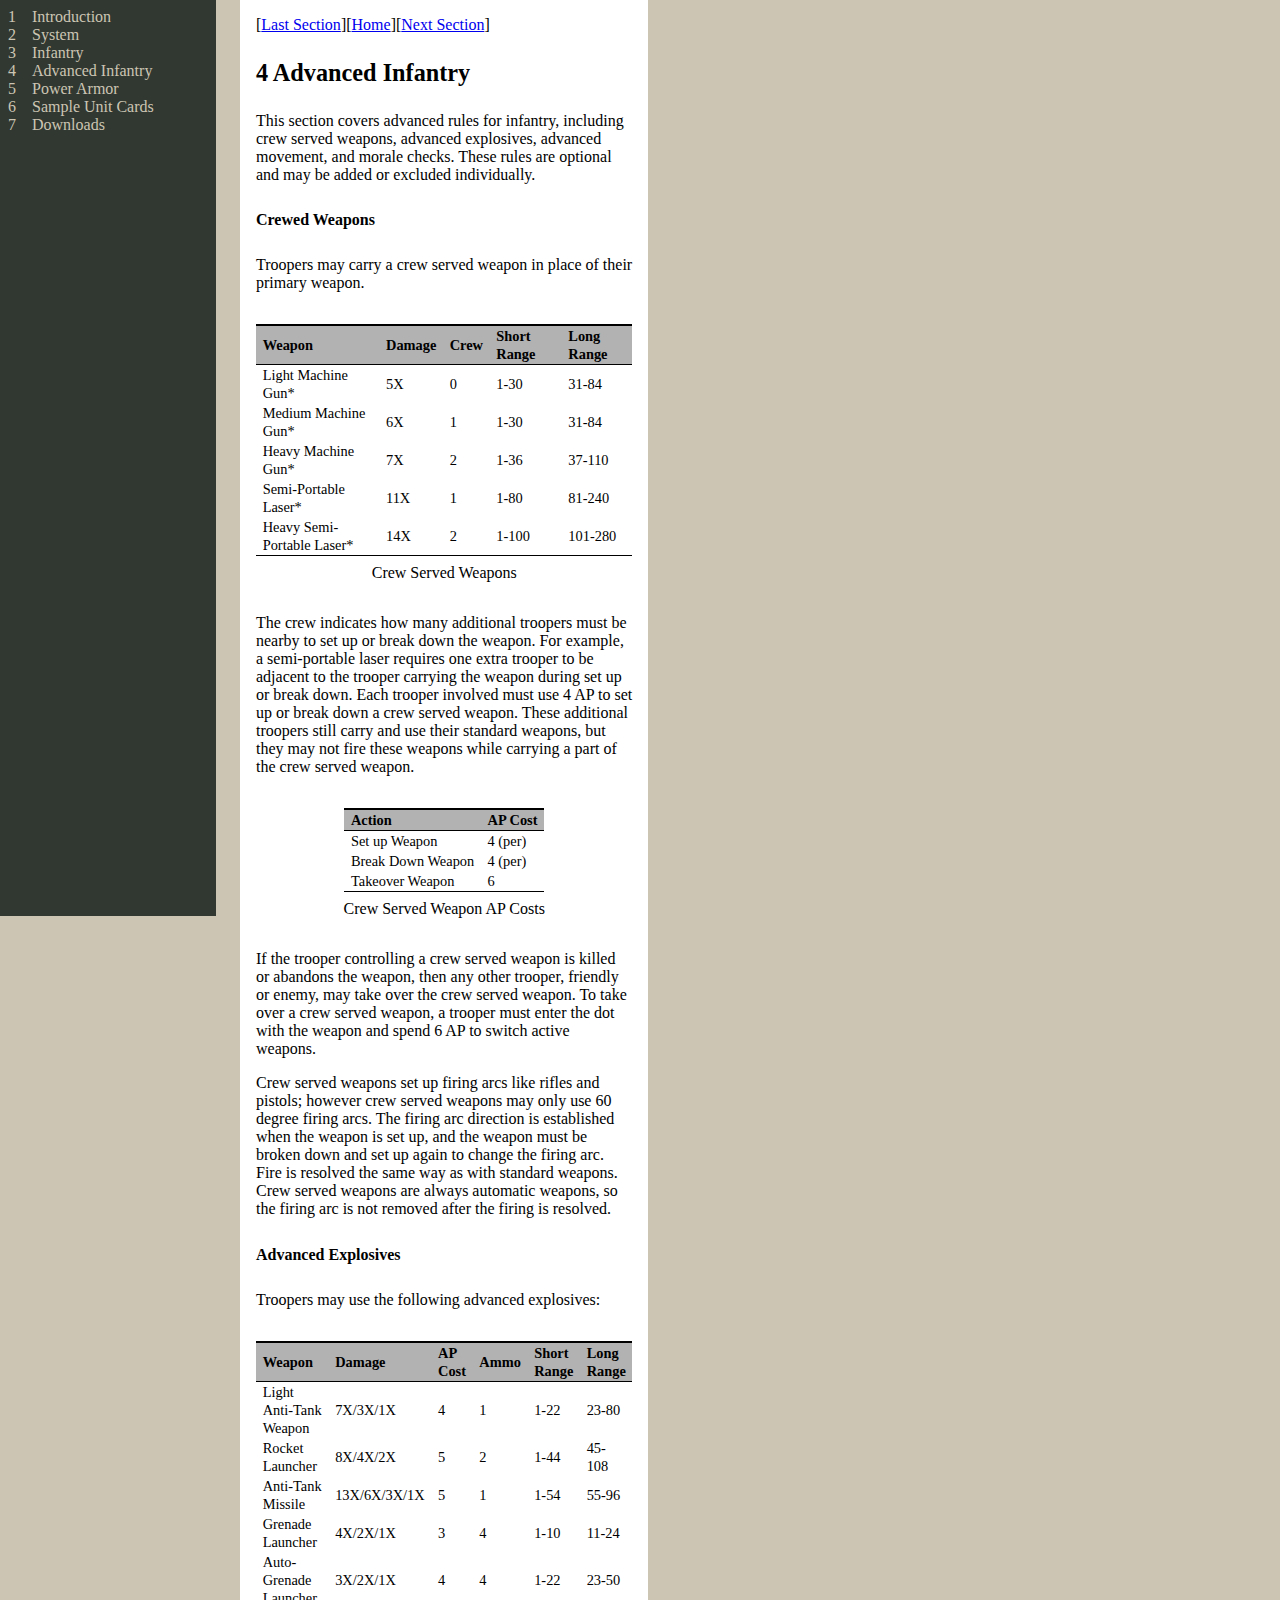
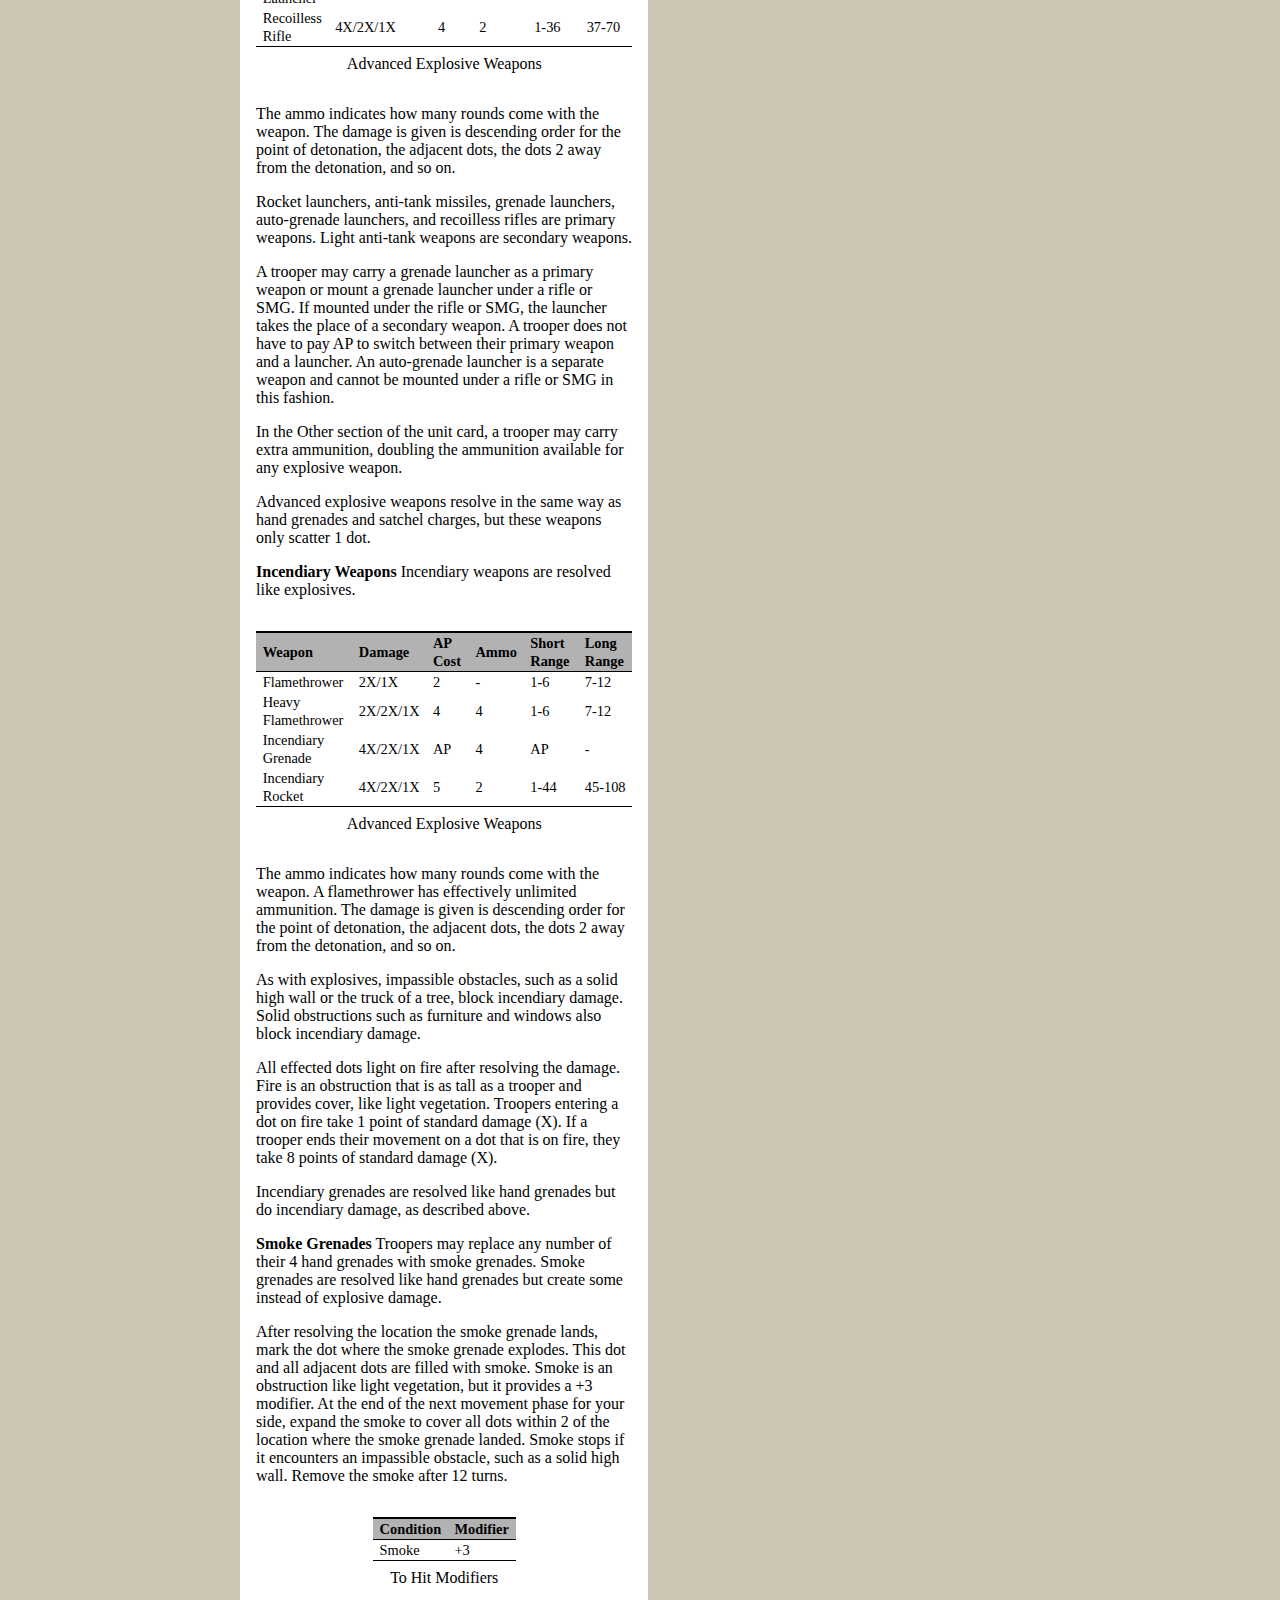
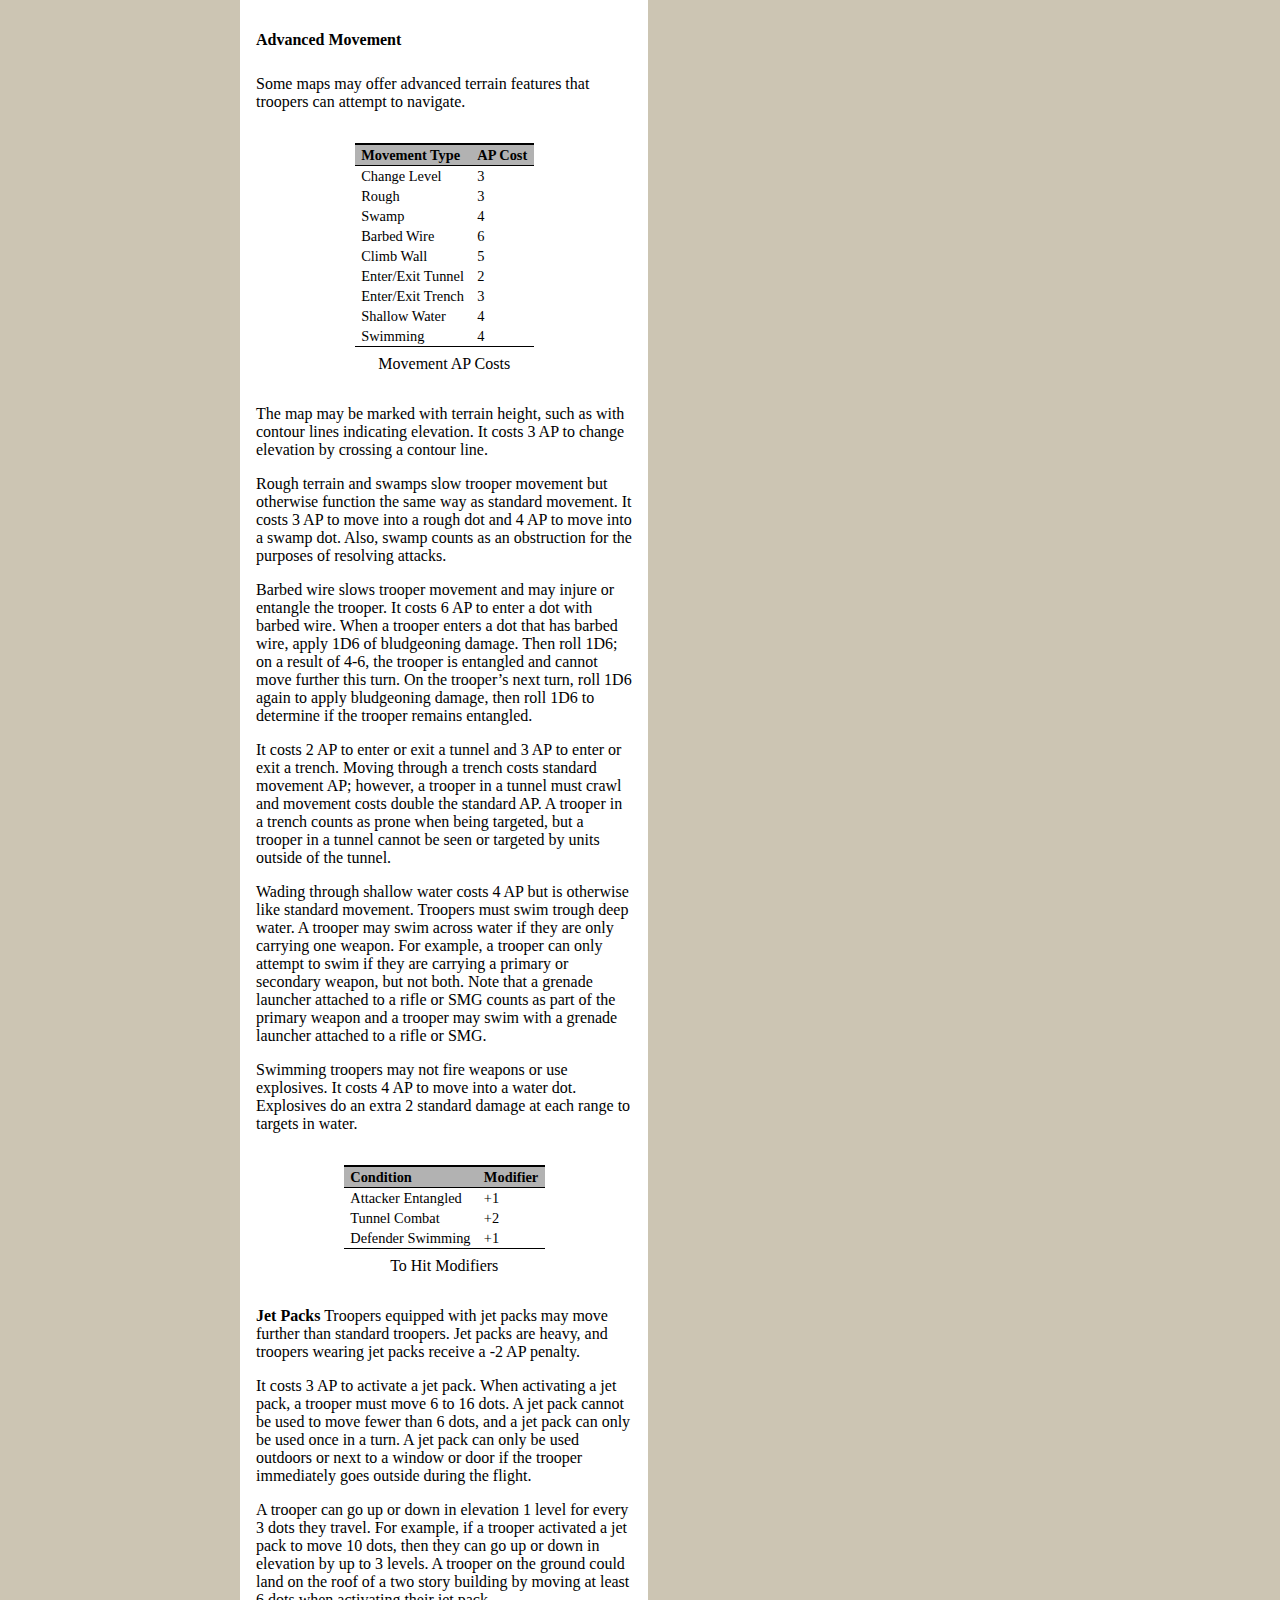
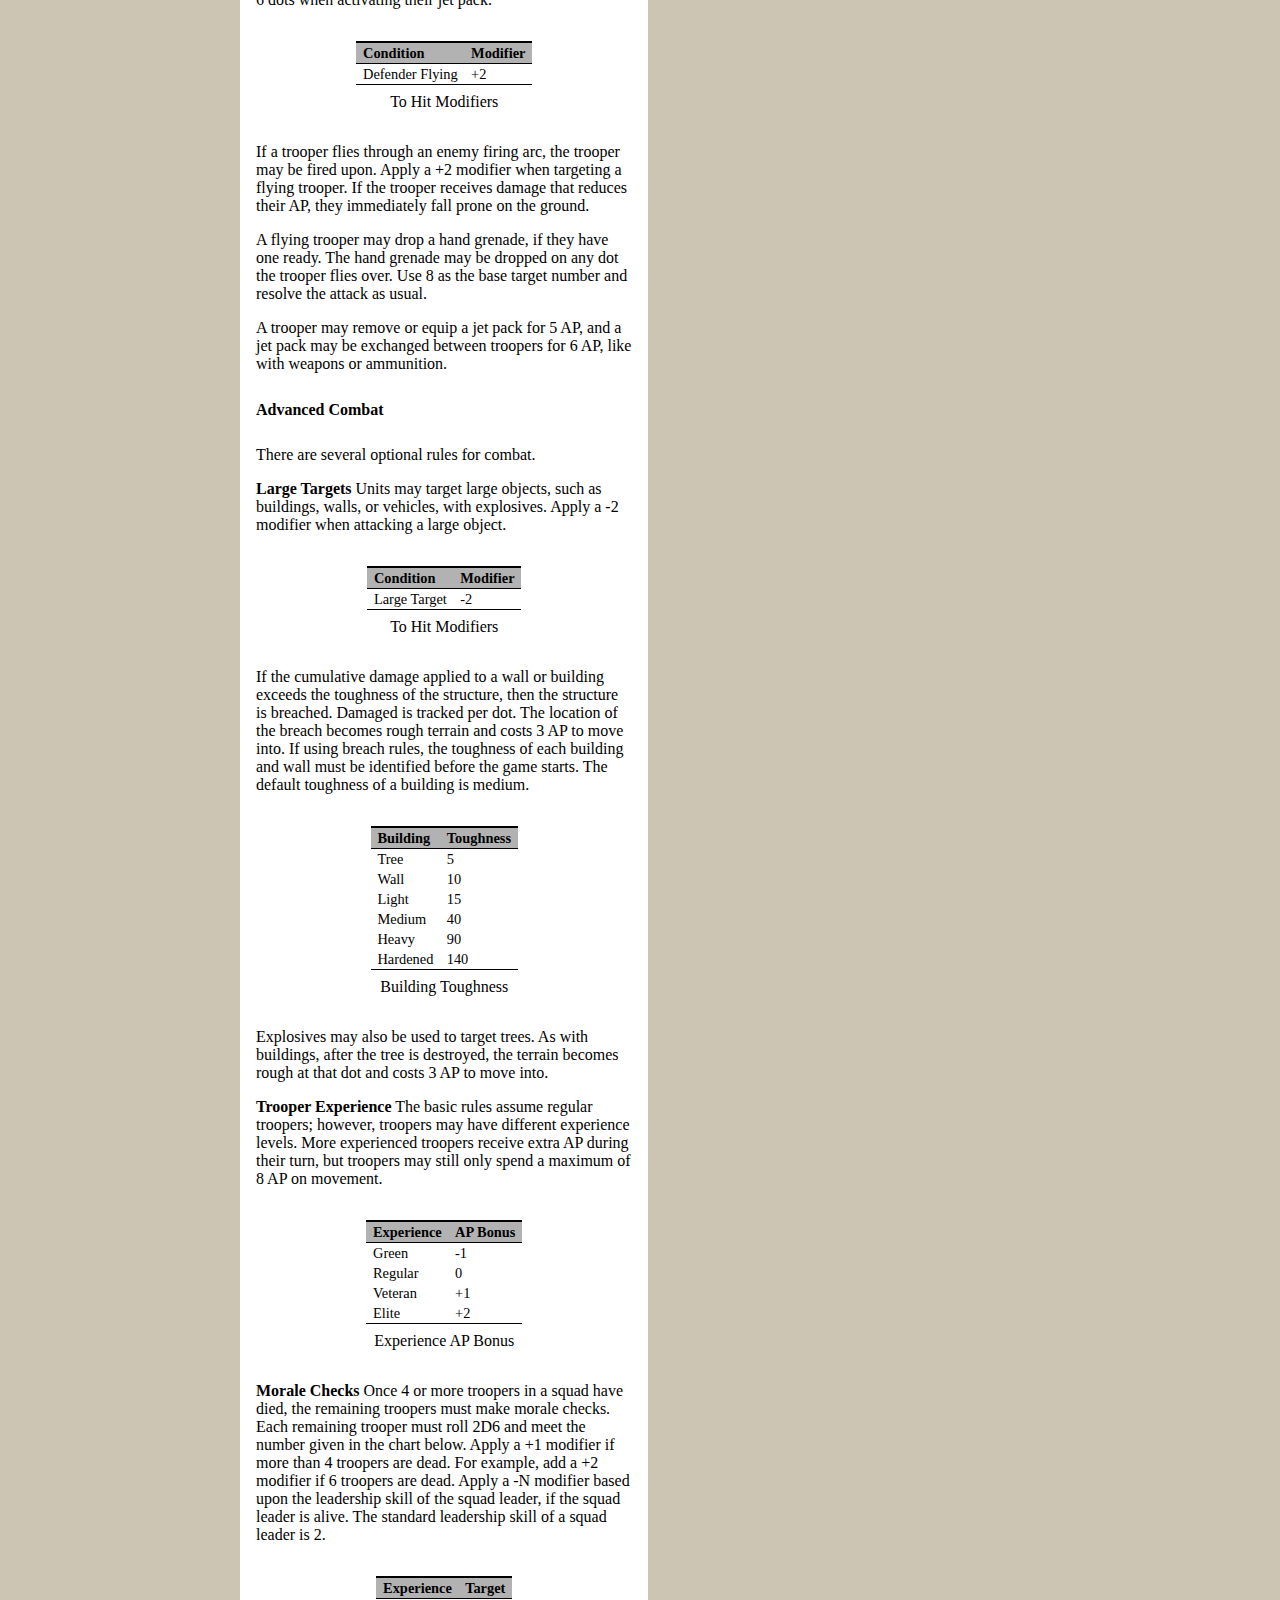
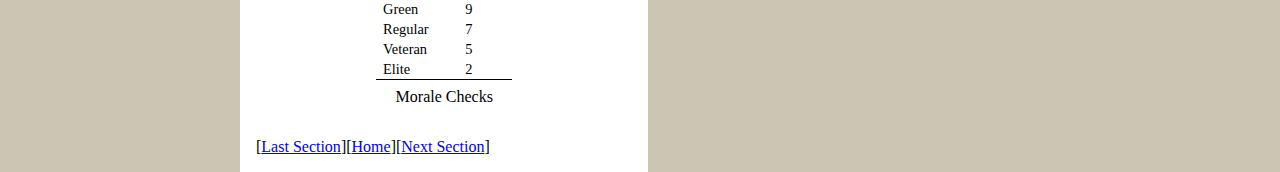
<file: advanced-infantry.html>
<!DOCTYPE html> 
<html lang='en-US' xml:lang='en-US'> 
<head><title>Advanced Infantry</title> 
<meta charset='utf-8' /> 
<meta content='TeX4ht (https://tug.org/tex4ht/)' name='generator' /> 
<meta content='width=device-width,initial-scale=1' name='viewport' /> 
<link href='index.css' rel='stylesheet' type='text/css' /> 
<meta content='index.tex' name='src' /> 
<meta content='Skirmishers: 25mm tabletop infantry combatgame' name='description' /> 
<link href='style.css' rel='stylesheet' type='text/css' /> 
</head><body>
   <nav class='TOC'><span class='sectionToc'><span class='TOC-number'>1</span><a href='introduction.html#introduction'>Introduction</a></span> 
<span class='sectionToc'><span class='TOC-number'>2</span><a href='system.html#system'>System</a></span> 
<span class='sectionToc'><span class='TOC-number'>3</span><a href='infantry.html#infantry'>Infantry</a></span> 
<span class='sectionToc'><span class='TOC-number'>4</span><a href='#advanced-infantry'>Advanced Infantry</a></span> 
<span class='sectionToc'><span class='TOC-number'>5</span><a href='power-armor.html#power-armor'>Power Armor</a></span> 
<span class='sectionToc'><span class='TOC-number'>6</span><a href='sample-unit-cards.html#_30'>Sample
Unit Cards</a></span> 
<span class='sectionToc'><span class='TOC-number'>7</span><a href='downloads.html#downloads'>Downloads</a></span> 

    

   </nav> 
<main class='main-content'> 
<nav class='crosslinks-top'> [<a href='infantry.html'>Last Section</a>][<a href='index.html#advanced-infantry.html'>Home</a>][<a href='power-armor.html'>Next Section</a>]</nav> 
<h3 class='sectionHead' id='advanced-infantry'><span class='titlemark'>4   </span> <a id='x5-230004'></a>Advanced Infantry</h3>
   <div class='sectionTOCS'>
   </div>
 
<p class='noindent'>   This section covers advanced rules for infantry, including crew served weapons, advanced explosives, advanced movement,
and morale checks. These rules are optional and may be added or excluded individually.
</p> 
<p class='indent'>
   </p>
   <h5 class='likesubsubsectionHead' id='_12'><a id='x5-24000'></a>Crewed Weapons</h5>
 
<p class='indent'>Troopers may carry a crew served weapon in place of their primary weapon.
   </p><div class='table'>
                                                                                                
                                                                                                
 
<p class='noindent'>   </p><figure class='float'>
                                                                                                
                                                                                                
<div class='tabular'> <table class='tabular' id='TBL-10'><colgroup id='TBL-10-1g'><col id='TBL-10-1' /><col id='TBL-10-2' /><col id='TBL-10-3' /><col id='TBL-10-4' /><col id='TBL-10-5' /></colgroup><tr class='hline' style='border-top:1px solid #000'><td></td><td></td><td></td><td></td><td></td></tr><tr id='TBL-10-1-' style='vertical-align:baseline;'><td class='td11' id='TBL-10-1-1' style='white-space:normal; text-align:left; vertical-align:middle;'>  
<p class='noindent'><span class='ecbx-0900'>Weapon</span>                            </p></td><td class='td11' id='TBL-10-1-2' style='white-space:normal; text-align:left; vertical-align:middle;'>           
<p class='noindent'>
<span class='ecbx-0900'>Damage</span>  </p></td><td class='td11' id='TBL-10-1-3' style='white-space:normal; text-align:left; vertical-align:middle;'>         
<p class='noindent'>
<span class='ecbx-0900'>Crew</span>  </p></td><td class='td11' id='TBL-10-1-4' style='white-space:normal; text-align:left; vertical-align:middle;'>               
<p class='noindent'>
<span class='ecbx-0900'>Short
          Range</span>  </p></td><td class='td11' id='TBL-10-1-5' style='white-space:normal; text-align:left; vertical-align:middle;'>               
<p class='noindent'>
<span class='ecbx-0900'>Long
          Range</span>  </p></td>
</tr><tr class='hline' style='border-top:1px solid #000'><td></td><td></td><td></td><td></td><td></td></tr><tr id='TBL-10-2-' style='vertical-align:baseline;'><td class='td11' id='TBL-10-2-1' style='white-space:normal; text-align:left; vertical-align:middle;'>  
<p class='noindent'><span class='ecrm-0900'>Light Machine Gun*</span>                  </p></td><td class='td11' id='TBL-10-2-2' style='white-space:normal; text-align:left; vertical-align:middle;'>           
<p class='noindent'>
<span class='ecrm-0900'>5X</span>  </p></td><td class='td11' id='TBL-10-2-3' style='white-space:normal; text-align:left; vertical-align:middle;'>         
<p class='noindent'>
<span class='ecrm-0900'>0</span>  </p></td><td class='td11' id='TBL-10-2-4' style='white-space:normal; text-align:left; vertical-align:middle;'>               
<p class='noindent'>
<span class='ecrm-0900'>1-30</span>  </p></td><td class='td11' id='TBL-10-2-5' style='white-space:normal; text-align:left; vertical-align:middle;'>               
<p class='noindent'>
<span class='ecrm-0900'>31-84</span>  </p></td>
</tr><tr id='TBL-10-3-' style='vertical-align:baseline;'><td class='td11' id='TBL-10-3-1' style='white-space:normal; text-align:left; vertical-align:middle;'>  
<p class='noindent'><span class='ecrm-0900'>Medium Machine Gun*</span>              </p></td><td class='td11' id='TBL-10-3-2' style='white-space:normal; text-align:left; vertical-align:middle;'>           
<p class='noindent'>
<span class='ecrm-0900'>6X</span>  </p></td><td class='td11' id='TBL-10-3-3' style='white-space:normal; text-align:left; vertical-align:middle;'>         
<p class='noindent'>
<span class='ecrm-0900'>1</span>  </p></td><td class='td11' id='TBL-10-3-4' style='white-space:normal; text-align:left; vertical-align:middle;'>               
<p class='noindent'>
<span class='ecrm-0900'>1-30</span>  </p></td><td class='td11' id='TBL-10-3-5' style='white-space:normal; text-align:left; vertical-align:middle;'>               
<p class='noindent'>
<span class='ecrm-0900'>31-84</span>  </p></td>
</tr><tr id='TBL-10-4-' style='vertical-align:baseline;'><td class='td11' id='TBL-10-4-1' style='white-space:normal; text-align:left; vertical-align:middle;'>  
<p class='noindent'><span class='ecrm-0900'>Heavy Machine Gun*</span>                 </p></td><td class='td11' id='TBL-10-4-2' style='white-space:normal; text-align:left; vertical-align:middle;'>           
<p class='noindent'>
<span class='ecrm-0900'>7X</span>  </p></td><td class='td11' id='TBL-10-4-3' style='white-space:normal; text-align:left; vertical-align:middle;'>         
<p class='noindent'>
<span class='ecrm-0900'>2</span>  </p></td><td class='td11' id='TBL-10-4-4' style='white-space:normal; text-align:left; vertical-align:middle;'>               
<p class='noindent'>
<span class='ecrm-0900'>1-36</span>  </p></td><td class='td11' id='TBL-10-4-5' style='white-space:normal; text-align:left; vertical-align:middle;'>               
<p class='noindent'>
<span class='ecrm-0900'>37-110</span>  </p></td>
</tr><tr id='TBL-10-5-' style='vertical-align:baseline;'><td class='td11' id='TBL-10-5-1' style='white-space:normal; text-align:left; vertical-align:middle;'>  
<p class='noindent'><span class='ecrm-0900'>Semi-Portable Laser*</span>                 </p></td><td class='td11' id='TBL-10-5-2' style='white-space:normal; text-align:left; vertical-align:middle;'>           
<p class='noindent'>
<span class='ecrm-0900'>11X</span>  </p></td><td class='td11' id='TBL-10-5-3' style='white-space:normal; text-align:left; vertical-align:middle;'>         
<p class='noindent'>
<span class='ecrm-0900'>1</span>  </p></td><td class='td11' id='TBL-10-5-4' style='white-space:normal; text-align:left; vertical-align:middle;'>               
<p class='noindent'>
<span class='ecrm-0900'>1-80</span>  </p></td><td class='td11' id='TBL-10-5-5' style='white-space:normal; text-align:left; vertical-align:middle;'>               
<p class='noindent'>
<span class='ecrm-0900'>81-240</span>  </p></td>
</tr><tr id='TBL-10-6-' style='vertical-align:baseline;'><td class='td11' id='TBL-10-6-1' style='white-space:normal; text-align:left; vertical-align:middle;'>  
<p class='noindent'><span class='ecrm-0900'>Heavy Semi-Portable Laser*</span>        </p></td><td class='td11' id='TBL-10-6-2' style='white-space:normal; text-align:left; vertical-align:middle;'>           
<p class='noindent'>
<span class='ecrm-0900'>14X</span>  </p></td><td class='td11' id='TBL-10-6-3' style='white-space:normal; text-align:left; vertical-align:middle;'>         
<p class='noindent'>
<span class='ecrm-0900'>2</span>  </p></td><td class='td11' id='TBL-10-6-4' style='white-space:normal; text-align:left; vertical-align:middle;'>               
<p class='noindent'>
<span class='ecrm-0900'>1-100</span>  </p></td><td class='td11' id='TBL-10-6-5' style='white-space:normal; text-align:left; vertical-align:middle;'>               
<p class='noindent'>
<span class='ecrm-0900'>101-280</span>  </p></td>
</tr><tr class='hline' style='border-top:1px solid #000'><td></td><td></td><td></td><td></td><td></td></tr></table>                                                                   </div>
<figcaption class='caption'><span class='id'></span><span class='content'>Crew Served Weapons
</span></figcaption><!-- tex4ht:label?: x5-24000  -->
                                                                                                
                                                                                                
   </figure>
   </div>
 
<p class='noindent'>   The crew indicates how many additional troopers must be nearby to set up or break down the weapon. For example, a
semi-portable laser requires one extra trooper to be adjacent to the trooper carrying the weapon during set up or break
down. Each trooper involved must use 4 AP to set up or break down a crew served weapon. These additional troopers still
carry and use their standard weapons, but they may not fire these weapons while carrying a part of the crew served
weapon.
   </p><div class='table'>
                                                                                                
                                                                                                
 
<p class='noindent'>   </p><figure class='float'>
                                                                                                
                                                                                                
<div class='tabular'> <table class='tabular' id='TBL-11'><colgroup id='TBL-11-1g'><col id='TBL-11-1' /><col id='TBL-11-2' /></colgroup><tr class='hline' style='border-top:1px solid #000'><td></td><td></td></tr><tr id='TBL-11-1-' style='vertical-align:baseline;'><td class='td11' id='TBL-11-1-1' style='white-space:normal; text-align:left; vertical-align:middle;'>  
<p class='noindent'><span class='ecbx-0900'>Action</span>                      </p></td><td class='td11' id='TBL-11-1-2' style='white-space:normal; text-align:left; vertical-align:middle;'>           
<p class='noindent'>
<span class='ecbx-0900'>AP
       Cost</span>  </p></td>
</tr><tr class='hline' style='border-top:1px solid #000'><td></td><td></td></tr><tr id='TBL-11-2-' style='vertical-align:baseline;'><td class='td11' id='TBL-11-2-1' style='white-space:normal; text-align:left; vertical-align:middle;'>  
<p class='noindent'><span class='ecrm-0900'>Set up Weapon</span>                </p></td><td class='td11' id='TBL-11-2-2' style='white-space:normal; text-align:left; vertical-align:middle;'>           
<p class='noindent'>
<span class='ecrm-0900'>4
         (per)</span>  </p></td>
</tr><tr id='TBL-11-3-' style='vertical-align:baseline;'><td class='td11' id='TBL-11-3-1' style='white-space:normal; text-align:left; vertical-align:middle;'>  
<p class='noindent'><span class='ecrm-0900'>Break Down Weapon</span>        </p></td><td class='td11' id='TBL-11-3-2' style='white-space:normal; text-align:left; vertical-align:middle;'>           
<p class='noindent'>
<span class='ecrm-0900'>4
         (per)</span>  </p></td>
</tr><tr id='TBL-11-4-' style='vertical-align:baseline;'><td class='td11' id='TBL-11-4-1' style='white-space:normal; text-align:left; vertical-align:middle;'>  
<p class='noindent'><span class='ecrm-0900'>Takeover Weapon</span>             </p></td><td class='td11' id='TBL-11-4-2' style='white-space:normal; text-align:left; vertical-align:middle;'>           
<p class='noindent'>
<span class='ecrm-0900'>6</span>  </p></td>
</tr><tr class='hline' style='border-top:1px solid #000'><td></td><td></td></tr></table>                                                                        </div>
<figcaption class='caption'><span class='id'></span><span class='content'>Crew Served Weapon AP Costs
</span></figcaption><!-- tex4ht:label?: x5-24000  -->
                                                                                                
                                                                                                
   </figure>
   </div>
 
<p class='noindent'>   If the trooper controlling a crew served weapon is killed or abandons the weapon, then any other trooper, friendly or
enemy, may take over the crew served weapon. To take over a crew served weapon, a trooper must enter the dot with the
weapon and spend 6 AP to switch active weapons.
</p> 
<p class='noindent'>   Crew served weapons set up firing arcs like rifles and pistols; however crew served weapons may only use 60
degree firing arcs. The firing arc direction is established when the weapon is set up, and the weapon must
be broken down and set up again to change the firing arc. Fire is resolved the same way as with standard
weapons. Crew served weapons are always automatic weapons, so the firing arc is not removed after the firing is
resolved.
   </p>
   <h5 class='likesubsubsectionHead' id='_13'><a id='x5-25000'></a>Advanced Explosives</h5>
 
<p class='indent'>Troopers may use the following advanced explosives:
   </p><div class='table'>
                                                                                                
                                                                                                
 
<p class='noindent'>   </p><figure class='float'>
                                                                                                
                                                                                                
<div class='tabular'> <table class='tabular' id='TBL-12'><colgroup id='TBL-12-1g'><col id='TBL-12-1' /><col id='TBL-12-2' /><col id='TBL-12-3' /><col id='TBL-12-4' /><col id='TBL-12-5' /><col id='TBL-12-6' /></colgroup><tr class='hline' style='border-top:1px solid #000'><td></td><td></td><td></td><td></td><td></td><td></td></tr><tr id='TBL-12-1-' style='vertical-align:baseline;'><td class='td11' id='TBL-12-1-1' style='white-space:normal; text-align:left; vertical-align:middle;'>  
<p class='noindent'><span class='ecbx-0900'>Weapon</span>                       </p></td><td class='td11' id='TBL-12-1-2' style='white-space:normal; text-align:left; vertical-align:middle;'>              
<p class='noindent'>
<span class='ecbx-0900'>Damage</span>  </p></td><td class='td11' id='TBL-12-1-3' style='white-space:normal; text-align:left; vertical-align:middle;'>          
<p class='noindent'>
<span class='ecbx-0900'>AP
      Cost</span>  </p></td><td class='td11' id='TBL-12-1-4' style='white-space:normal; text-align:left; vertical-align:middle;'>          
<p class='noindent'>
<span class='ecbx-0900'>Ammo</span>  </p></td><td class='td11' id='TBL-12-1-5' style='white-space:normal; text-align:left; vertical-align:middle;'>               
<p class='noindent'>
<span class='ecbx-0900'>Short
          Range</span>  </p></td><td class='td11' id='TBL-12-1-6' style='white-space:normal; text-align:left; vertical-align:middle;'>               
<p class='noindent'>
<span class='ecbx-0900'>Long
          Range</span>  </p></td>
</tr><tr class='hline' style='border-top:1px solid #000'><td></td><td></td><td></td><td></td><td></td><td></td></tr><tr id='TBL-12-2-' style='vertical-align:baseline;'><td class='td11' id='TBL-12-2-1' style='white-space:normal; text-align:left; vertical-align:middle;'>  
<p class='noindent'><span class='ecrm-0900'>Light Anti-Tank Weapon</span>      </p></td><td class='td11' id='TBL-12-2-2' style='white-space:normal; text-align:left; vertical-align:middle;'>              
<p class='noindent'>
<span class='ecrm-0900'>7X/3X/1X</span>  </p></td><td class='td11' id='TBL-12-2-3' style='white-space:normal; text-align:left; vertical-align:middle;'>          
<p class='noindent'>
<span class='ecrm-0900'>4</span>  </p></td><td class='td11' id='TBL-12-2-4' style='white-space:normal; text-align:left; vertical-align:middle;'>          
<p class='noindent'>
<span class='ecrm-0900'>1</span>  </p></td><td class='td11' id='TBL-12-2-5' style='white-space:normal; text-align:left; vertical-align:middle;'>               
<p class='noindent'>
<span class='ecrm-0900'>1-22</span>  </p></td><td class='td11' id='TBL-12-2-6' style='white-space:normal; text-align:left; vertical-align:middle;'>               
<p class='noindent'>
<span class='ecrm-0900'>23-80</span>  </p></td>
</tr><tr id='TBL-12-3-' style='vertical-align:baseline;'><td class='td11' id='TBL-12-3-1' style='white-space:normal; text-align:left; vertical-align:middle;'>  
<p class='noindent'><span class='ecrm-0900'>Rocket Launcher</span>                 </p></td><td class='td11' id='TBL-12-3-2' style='white-space:normal; text-align:left; vertical-align:middle;'>              
<p class='noindent'>
<span class='ecrm-0900'>8X/4X/2X</span>  </p></td><td class='td11' id='TBL-12-3-3' style='white-space:normal; text-align:left; vertical-align:middle;'>          
<p class='noindent'>
<span class='ecrm-0900'>5</span>  </p></td><td class='td11' id='TBL-12-3-4' style='white-space:normal; text-align:left; vertical-align:middle;'>          
<p class='noindent'>
<span class='ecrm-0900'>2</span>  </p></td><td class='td11' id='TBL-12-3-5' style='white-space:normal; text-align:left; vertical-align:middle;'>               
<p class='noindent'>
<span class='ecrm-0900'>1-44</span>  </p></td><td class='td11' id='TBL-12-3-6' style='white-space:normal; text-align:left; vertical-align:middle;'>               
<p class='noindent'>
<span class='ecrm-0900'>45-108</span>  </p></td>
</tr><tr id='TBL-12-4-' style='vertical-align:baseline;'><td class='td11' id='TBL-12-4-1' style='white-space:normal; text-align:left; vertical-align:middle;'>  
<p class='noindent'><span class='ecrm-0900'>Anti-Tank Missile</span>                </p></td><td class='td11' id='TBL-12-4-2' style='white-space:normal; text-align:left; vertical-align:middle;'>              
<p class='noindent'>
<span class='ecrm-0900'>13X/6X/3X/1X</span> </p></td><td class='td11' id='TBL-12-4-3' style='white-space:normal; text-align:left; vertical-align:middle;'>          
<p class='noindent'>
<span class='ecrm-0900'>5</span>  </p></td><td class='td11' id='TBL-12-4-4' style='white-space:normal; text-align:left; vertical-align:middle;'>          
<p class='noindent'>
<span class='ecrm-0900'>1</span>  </p></td><td class='td11' id='TBL-12-4-5' style='white-space:normal; text-align:left; vertical-align:middle;'>               
<p class='noindent'>
<span class='ecrm-0900'>1-54</span>  </p></td><td class='td11' id='TBL-12-4-6' style='white-space:normal; text-align:left; vertical-align:middle;'>               
<p class='noindent'>
<span class='ecrm-0900'>55-96</span>  </p></td>
</tr><tr id='TBL-12-5-' style='vertical-align:baseline;'><td class='td11' id='TBL-12-5-1' style='white-space:normal; text-align:left; vertical-align:middle;'>  
<p class='noindent'><span class='ecrm-0900'>Grenade Launcher</span>               </p></td><td class='td11' id='TBL-12-5-2' style='white-space:normal; text-align:left; vertical-align:middle;'>              
<p class='noindent'>
<span class='ecrm-0900'>4X/2X/1X</span>  </p></td><td class='td11' id='TBL-12-5-3' style='white-space:normal; text-align:left; vertical-align:middle;'>          
<p class='noindent'>
<span class='ecrm-0900'>3</span>  </p></td><td class='td11' id='TBL-12-5-4' style='white-space:normal; text-align:left; vertical-align:middle;'>          
<p class='noindent'>
<span class='ecrm-0900'>4</span>  </p></td><td class='td11' id='TBL-12-5-5' style='white-space:normal; text-align:left; vertical-align:middle;'>               
<p class='noindent'>
<span class='ecrm-0900'>1-10</span>  </p></td><td class='td11' id='TBL-12-5-6' style='white-space:normal; text-align:left; vertical-align:middle;'>               
<p class='noindent'>
<span class='ecrm-0900'>11-24</span>  </p></td>
</tr><tr id='TBL-12-6-' style='vertical-align:baseline;'><td class='td11' id='TBL-12-6-1' style='white-space:normal; text-align:left; vertical-align:middle;'>  
<p class='noindent'><span class='ecrm-0900'>Auto-Grenade Launcher</span>        </p></td><td class='td11' id='TBL-12-6-2' style='white-space:normal; text-align:left; vertical-align:middle;'>              
<p class='noindent'>
<span class='ecrm-0900'>3X/2X/1X</span>  </p></td><td class='td11' id='TBL-12-6-3' style='white-space:normal; text-align:left; vertical-align:middle;'>          
<p class='noindent'>
<span class='ecrm-0900'>4</span>  </p></td><td class='td11' id='TBL-12-6-4' style='white-space:normal; text-align:left; vertical-align:middle;'>          
<p class='noindent'>
<span class='ecrm-0900'>4</span>  </p></td><td class='td11' id='TBL-12-6-5' style='white-space:normal; text-align:left; vertical-align:middle;'>               
<p class='noindent'>
<span class='ecrm-0900'>1-22</span>  </p></td><td class='td11' id='TBL-12-6-6' style='white-space:normal; text-align:left; vertical-align:middle;'>               
<p class='noindent'>
<span class='ecrm-0900'>23-50</span>  </p></td>
</tr><tr id='TBL-12-7-' style='vertical-align:baseline;'><td class='td11' id='TBL-12-7-1' style='white-space:normal; text-align:left; vertical-align:middle;'>  
<p class='noindent'><span class='ecrm-0900'>Recoilless Rifle</span>                    </p></td><td class='td11' id='TBL-12-7-2' style='white-space:normal; text-align:left; vertical-align:middle;'>              
<p class='noindent'>
<span class='ecrm-0900'>4X/2X/1X</span>  </p></td><td class='td11' id='TBL-12-7-3' style='white-space:normal; text-align:left; vertical-align:middle;'>          
<p class='noindent'>
<span class='ecrm-0900'>4</span>  </p></td><td class='td11' id='TBL-12-7-4' style='white-space:normal; text-align:left; vertical-align:middle;'>          
<p class='noindent'>
<span class='ecrm-0900'>2</span>  </p></td><td class='td11' id='TBL-12-7-5' style='white-space:normal; text-align:left; vertical-align:middle;'>               
<p class='noindent'>
<span class='ecrm-0900'>1-36</span>  </p></td><td class='td11' id='TBL-12-7-6' style='white-space:normal; text-align:left; vertical-align:middle;'>               
<p class='noindent'>
<span class='ecrm-0900'>37-70</span>  </p></td>
</tr><tr class='hline' style='border-top:1px solid #000'><td></td><td></td><td></td><td></td><td></td><td></td></tr></table>                                                                      </div>
<figcaption class='caption'><span class='id'></span><span class='content'>Advanced Explosive Weapons
</span></figcaption><!-- tex4ht:label?: x5-25000  -->
                                                                                                
                                                                                                
   </figure>
   </div>
 
<p class='noindent'>   The ammo indicates how many rounds come with the weapon. The damage is given is descending order for the point of
detonation, the adjacent dots, the dots 2 away from the detonation, and so on.
</p> 
<p class='noindent'>   Rocket launchers, anti-tank missiles, grenade launchers, auto-grenade launchers, and recoilless rifles are primary weapons.
Light anti-tank weapons are secondary weapons.
</p> 
<p class='noindent'>   A trooper may carry a grenade launcher as a primary weapon or mount a grenade launcher under a rifle or SMG. If
mounted under the rifle or SMG, the launcher takes the place of a secondary weapon. A trooper does not have to pay AP to
switch between their primary weapon and a launcher. An auto-grenade launcher is a separate weapon and cannot be
mounted under a rifle or SMG in this fashion.
</p> 
<p class='noindent'>   In the Other section of the unit card, a trooper may carry extra ammunition, doubling the ammunition available for any
explosive weapon.
</p> 
<p class='noindent'>   Advanced explosive weapons resolve in the same way as hand grenades and satchel charges, but these weapons only
scatter 1 dot.
   </p>
 
<p class='indent'><span class='likeparagraphHead' id='_14'><a id='x5-26000'></a>Incendiary Weapons</span>
   Incendiary weapons are resolved like explosives.
   </p><div class='table'>
                                                                                                
                                                                                                
 
<p class='noindent'>   </p><figure class='float'>
                                                                                                
                                                                                                
<div class='tabular'> <table class='tabular' id='TBL-13'><colgroup id='TBL-13-1g'><col id='TBL-13-1' /><col id='TBL-13-2' /><col id='TBL-13-3' /><col id='TBL-13-4' /><col id='TBL-13-5' /><col id='TBL-13-6' /></colgroup><tr class='hline' style='border-top:1px solid #000'><td></td><td></td><td></td><td></td><td></td><td></td></tr><tr id='TBL-13-1-' style='vertical-align:baseline;'><td class='td11' id='TBL-13-1-1' style='white-space:normal; text-align:left; vertical-align:middle;'>  
<p class='noindent'><span class='ecbx-0900'>Weapon</span>                       </p></td><td class='td11' id='TBL-13-1-2' style='white-space:normal; text-align:left; vertical-align:middle;'>            
<p class='noindent'>
<span class='ecbx-0900'>Damage</span>  </p></td><td class='td11' id='TBL-13-1-3' style='white-space:normal; text-align:left; vertical-align:middle;'>          
<p class='noindent'>
<span class='ecbx-0900'>AP
      Cost</span>  </p></td><td class='td11' id='TBL-13-1-4' style='white-space:normal; text-align:left; vertical-align:middle;'>          
<p class='noindent'>
<span class='ecbx-0900'>Ammo</span>  </p></td><td class='td11' id='TBL-13-1-5' style='white-space:normal; text-align:left; vertical-align:middle;'>               
<p class='noindent'>
<span class='ecbx-0900'>Short
          Range</span>  </p></td><td class='td11' id='TBL-13-1-6' style='white-space:normal; text-align:left; vertical-align:middle;'>               
<p class='noindent'>
<span class='ecbx-0900'>Long
          Range</span>  </p></td>
</tr><tr class='hline' style='border-top:1px solid #000'><td></td><td></td><td></td><td></td><td></td><td></td></tr><tr id='TBL-13-2-' style='vertical-align:baseline;'><td class='td11' id='TBL-13-2-1' style='white-space:normal; text-align:left; vertical-align:middle;'>  
<p class='noindent'><span class='ecrm-0900'>Flamethrower</span>                     </p></td><td class='td11' id='TBL-13-2-2' style='white-space:normal; text-align:left; vertical-align:middle;'>            
<p class='noindent'>
<span class='ecrm-0900'>2X/1X</span>  </p></td><td class='td11' id='TBL-13-2-3' style='white-space:normal; text-align:left; vertical-align:middle;'>          
<p class='noindent'>
<span class='ecrm-0900'>2</span>  </p></td><td class='td11' id='TBL-13-2-4' style='white-space:normal; text-align:left; vertical-align:middle;'>          
<p class='noindent'>
<span class='ecrm-0900'>-</span>  </p></td><td class='td11' id='TBL-13-2-5' style='white-space:normal; text-align:left; vertical-align:middle;'>               
<p class='noindent'>
<span class='ecrm-0900'>1-6</span>  </p></td><td class='td11' id='TBL-13-2-6' style='white-space:normal; text-align:left; vertical-align:middle;'>               
<p class='noindent'>
<span class='ecrm-0900'>7-12</span>  </p></td>
</tr><tr id='TBL-13-3-' style='vertical-align:baseline;'><td class='td11' id='TBL-13-3-1' style='white-space:normal; text-align:left; vertical-align:middle;'>  
<p class='noindent'><span class='ecrm-0900'>Heavy Flamethrower</span>            </p></td><td class='td11' id='TBL-13-3-2' style='white-space:normal; text-align:left; vertical-align:middle;'>            
<p class='noindent'>
<span class='ecrm-0900'>2X/2X/1X</span>  </p></td><td class='td11' id='TBL-13-3-3' style='white-space:normal; text-align:left; vertical-align:middle;'>          
<p class='noindent'>
<span class='ecrm-0900'>4</span>  </p></td><td class='td11' id='TBL-13-3-4' style='white-space:normal; text-align:left; vertical-align:middle;'>          
<p class='noindent'>
<span class='ecrm-0900'>4</span>  </p></td><td class='td11' id='TBL-13-3-5' style='white-space:normal; text-align:left; vertical-align:middle;'>               
<p class='noindent'>
<span class='ecrm-0900'>1-6</span>  </p></td><td class='td11' id='TBL-13-3-6' style='white-space:normal; text-align:left; vertical-align:middle;'>               
<p class='noindent'>
<span class='ecrm-0900'>7-12</span>  </p></td>
</tr><tr id='TBL-13-4-' style='vertical-align:baseline;'><td class='td11' id='TBL-13-4-1' style='white-space:normal; text-align:left; vertical-align:middle;'>  
<p class='noindent'><span class='ecrm-0900'>Incendiary Grenade</span>             </p></td><td class='td11' id='TBL-13-4-2' style='white-space:normal; text-align:left; vertical-align:middle;'>            
<p class='noindent'>
<span class='ecrm-0900'>4X/2X/1X</span>  </p></td><td class='td11' id='TBL-13-4-3' style='white-space:normal; text-align:left; vertical-align:middle;'>          
<p class='noindent'>
<span class='ecrm-0900'>AP</span>  </p></td><td class='td11' id='TBL-13-4-4' style='white-space:normal; text-align:left; vertical-align:middle;'>          
<p class='noindent'>
<span class='ecrm-0900'>4</span>  </p></td><td class='td11' id='TBL-13-4-5' style='white-space:normal; text-align:left; vertical-align:middle;'>               
<p class='noindent'>
<span class='ecrm-0900'>AP</span>  </p></td><td class='td11' id='TBL-13-4-6' style='white-space:normal; text-align:left; vertical-align:middle;'>               
<p class='noindent'>
<span class='ecrm-0900'>-</span>  </p></td>
</tr><tr id='TBL-13-5-' style='vertical-align:baseline;'><td class='td11' id='TBL-13-5-1' style='white-space:normal; text-align:left; vertical-align:middle;'>  
<p class='noindent'><span class='ecrm-0900'>Incendiary Rocket</span>               </p></td><td class='td11' id='TBL-13-5-2' style='white-space:normal; text-align:left; vertical-align:middle;'>            
<p class='noindent'>
<span class='ecrm-0900'>4X/2X/1X</span>  </p></td><td class='td11' id='TBL-13-5-3' style='white-space:normal; text-align:left; vertical-align:middle;'>          
<p class='noindent'>
<span class='ecrm-0900'>5</span>  </p></td><td class='td11' id='TBL-13-5-4' style='white-space:normal; text-align:left; vertical-align:middle;'>          
<p class='noindent'>
<span class='ecrm-0900'>2</span>  </p></td><td class='td11' id='TBL-13-5-5' style='white-space:normal; text-align:left; vertical-align:middle;'>               
<p class='noindent'>
<span class='ecrm-0900'>1-44</span>  </p></td><td class='td11' id='TBL-13-5-6' style='white-space:normal; text-align:left; vertical-align:middle;'>               
<p class='noindent'>
<span class='ecrm-0900'>45-108</span>  </p></td>
</tr><tr class='hline' style='border-top:1px solid #000'><td></td><td></td><td></td><td></td><td></td><td></td></tr></table>                                                                      </div>
<figcaption class='caption'><span class='id'></span><span class='content'>Advanced Explosive Weapons
</span></figcaption><!-- tex4ht:label?: x5-26000  -->
                                                                                                
                                                                                                
   </figure>
   </div>
 
<p class='noindent'>   The ammo indicates how many rounds come with the weapon. A flamethrower has effectively unlimited ammunition. The
damage is given is descending order for the point of detonation, the adjacent dots, the dots 2 away from the detonation, and
so on.
</p> 
<p class='noindent'>   As with explosives, impassible obstacles, such as a solid high wall or the truck of a tree, block incendiary damage. Solid
obstructions such as furniture and windows also block incendiary damage.
</p> 
<p class='noindent'>   All effected dots light on fire after resolving the damage. Fire is an obstruction that is as tall as a trooper and provides
cover, like light vegetation. Troopers entering a dot on fire take 1 point of standard damage (X). If a trooper ends their
movement on a dot that is on fire, they take 8 points of standard damage (X).
</p> 
<p class='noindent'>   Incendiary grenades are resolved like hand grenades but do incendiary damage, as described above.
   </p>
 
<p class='indent'><span class='likeparagraphHead' id='_15'><a id='x5-27000'></a>Smoke Grenades</span>
   Troopers may replace any number of their 4 hand grenades with smoke grenades. Smoke grenades are resolved like hand
grenades but create some instead of explosive damage.
</p> 
<p class='noindent'>   After resolving the location the smoke grenade lands, mark the dot where the smoke grenade explodes. This dot and all
adjacent dots are filled with smoke. Smoke is an obstruction like light vegetation, but it provides a +3 modifier. At the end of
the next movement phase for your side, expand the smoke to cover all dots within 2 of the location where the smoke grenade
landed. Smoke stops if it encounters an impassible obstacle, such as a solid high wall. Remove the smoke after 12
turns.
   </p><div class='table'>
                                                                                                
                                                                                                
 
<p class='noindent'>   </p><figure class='float'>
                                                                                                
                                                                                                
<div class='tabular'> <table class='tabular' id='TBL-14'><colgroup id='TBL-14-1g'><col id='TBL-14-1' /><col id='TBL-14-2' /></colgroup><tr class='hline' style='border-top:1px solid #000'><td></td><td></td></tr><tr id='TBL-14-1-' style='vertical-align:baseline;'><td class='td11' id='TBL-14-1-1' style='white-space:normal; text-align:left; vertical-align:middle;'>  
<p class='noindent'><span class='ecbx-0900'>Condition</span>               </p></td><td class='td11' id='TBL-14-1-2' style='white-space:normal; text-align:left; vertical-align:middle;'>           
<p class='noindent'>
<span class='ecbx-0900'>Modifier</span>  </p></td>
</tr><tr class='hline' style='border-top:1px solid #000'><td></td><td></td></tr><tr id='TBL-14-2-' style='vertical-align:baseline;'><td class='td11' id='TBL-14-2-1' style='white-space:normal; text-align:left; vertical-align:middle;'>  
<p class='noindent'><span class='ecrm-0900'>Smoke</span>                        </p></td><td class='td11' id='TBL-14-2-2' style='white-space:normal; text-align:left; vertical-align:middle;'>           
<p class='noindent'>
<span class='ecrm-0900'>+3</span>  </p></td>
</tr><tr class='hline' style='border-top:1px solid #000'><td></td><td></td></tr></table>                                                                          </div>
<figcaption class='caption'><span class='id'></span><span class='content'>To Hit Modifiers
</span></figcaption><!-- tex4ht:label?: x5-27000  -->
                                                                                                
                                                                                                
   </figure>
   </div>
   <h5 class='likesubsubsectionHead' id='_17'><a id='x5-28000'></a>Advanced Movement</h5>
 
<p class='indent'>Some maps may offer advanced terrain features that troopers can attempt to navigate.
   </p><div class='table'>
                                                                                                
                                                                                                
 
<p class='noindent'>   </p><figure class='float'>
                                                                                                
                                                                                                
<div class='tabular'> <table class='tabular' id='TBL-15'><colgroup id='TBL-15-1g'><col id='TBL-15-1' /><col id='TBL-15-2' /></colgroup><tr class='hline' style='border-top:1px solid #000'><td></td><td></td></tr><tr id='TBL-15-1-' style='vertical-align:baseline;'><td class='td11' id='TBL-15-1-1' style='white-space:normal; text-align:left; vertical-align:middle;'>  
<p class='noindent'><span class='ecbx-0900'>Movement Type</span>    </p></td><td class='td11' id='TBL-15-1-2' style='white-space:normal; text-align:left; vertical-align:middle;'>           
<p class='noindent'>
<span class='ecbx-0900'>AP
       Cost</span>  </p></td>
</tr><tr class='hline' style='border-top:1px solid #000'><td></td><td></td></tr><tr id='TBL-15-2-' style='vertical-align:baseline;'><td class='td11' id='TBL-15-2-1' style='white-space:normal; text-align:left; vertical-align:middle;'>  
<p class='noindent'><span class='ecrm-0900'>Change Level</span>            </p></td><td class='td11' id='TBL-15-2-2' style='white-space:normal; text-align:left; vertical-align:middle;'>           
<p class='noindent'>
<span class='ecrm-0900'>3</span>  </p></td>
</tr><tr id='TBL-15-3-' style='vertical-align:baseline;'><td class='td11' id='TBL-15-3-1' style='white-space:normal; text-align:left; vertical-align:middle;'>  
<p class='noindent'><span class='ecrm-0900'>Rough</span>                     </p></td><td class='td11' id='TBL-15-3-2' style='white-space:normal; text-align:left; vertical-align:middle;'>           
<p class='noindent'>
<span class='ecrm-0900'>3</span>  </p></td>
</tr><tr id='TBL-15-4-' style='vertical-align:baseline;'><td class='td11' id='TBL-15-4-1' style='white-space:normal; text-align:left; vertical-align:middle;'>  
<p class='noindent'><span class='ecrm-0900'>Swamp</span>                     </p></td><td class='td11' id='TBL-15-4-2' style='white-space:normal; text-align:left; vertical-align:middle;'>           
<p class='noindent'>
<span class='ecrm-0900'>4</span>  </p></td>
</tr><tr id='TBL-15-5-' style='vertical-align:baseline;'><td class='td11' id='TBL-15-5-1' style='white-space:normal; text-align:left; vertical-align:middle;'>  
<p class='noindent'><span class='ecrm-0900'>Barbed Wire</span>             </p></td><td class='td11' id='TBL-15-5-2' style='white-space:normal; text-align:left; vertical-align:middle;'>           
<p class='noindent'>
<span class='ecrm-0900'>6</span>  </p></td>
</tr><tr id='TBL-15-6-' style='vertical-align:baseline;'><td class='td11' id='TBL-15-6-1' style='white-space:normal; text-align:left; vertical-align:middle;'>  
<p class='noindent'><span class='ecrm-0900'>Climb Wall</span>               </p></td><td class='td11' id='TBL-15-6-2' style='white-space:normal; text-align:left; vertical-align:middle;'>           
<p class='noindent'>
<span class='ecrm-0900'>5</span>  </p></td>
</tr><tr id='TBL-15-7-' style='vertical-align:baseline;'><td class='td11' id='TBL-15-7-1' style='white-space:normal; text-align:left; vertical-align:middle;'>  
<p class='noindent'><span class='ecrm-0900'>Enter/Exit Tunnel</span>     </p></td><td class='td11' id='TBL-15-7-2' style='white-space:normal; text-align:left; vertical-align:middle;'>           
<p class='noindent'>
<span class='ecrm-0900'>2</span>  </p></td>
</tr><tr id='TBL-15-8-' style='vertical-align:baseline;'><td class='td11' id='TBL-15-8-1' style='white-space:normal; text-align:left; vertical-align:middle;'>  
<p class='noindent'><span class='ecrm-0900'>Enter/Exit Trench</span>      </p></td><td class='td11' id='TBL-15-8-2' style='white-space:normal; text-align:left; vertical-align:middle;'>           
<p class='noindent'>
<span class='ecrm-0900'>3</span>  </p></td>
</tr><tr id='TBL-15-9-' style='vertical-align:baseline;'><td class='td11' id='TBL-15-9-1' style='white-space:normal; text-align:left; vertical-align:middle;'>  
<p class='noindent'><span class='ecrm-0900'>Shallow Water</span>           </p></td><td class='td11' id='TBL-15-9-2' style='white-space:normal; text-align:left; vertical-align:middle;'>           
<p class='noindent'>
<span class='ecrm-0900'>4</span>  </p></td>
</tr><tr id='TBL-15-10-' style='vertical-align:baseline;'><td class='td11' id='TBL-15-10-1' style='white-space:normal; text-align:left; vertical-align:middle;'>  
<p class='noindent'><span class='ecrm-0900'>Swimming</span>                </p></td><td class='td11' id='TBL-15-10-2' style='white-space:normal; text-align:left; vertical-align:middle;'>           
<p class='noindent'>
<span class='ecrm-0900'>4</span>  </p></td>
</tr><tr class='hline' style='border-top:1px solid #000'><td></td><td></td></tr></table>                                                                            </div>
<figcaption class='caption'><span class='id'></span><span class='content'>Movement AP Costs
</span></figcaption><!-- tex4ht:label?: x5-28000  -->
                                                                                                
                                                                                                
   </figure>
   </div>
 
<p class='noindent'>   The map may be marked with terrain height, such as with contour lines indicating elevation. It costs 3 AP to change
elevation by crossing a contour line.
</p> 
<p class='noindent'>   Rough terrain and swamps slow trooper movement but otherwise function the same way as standard movement. It costs 3
AP to move into a rough dot and 4 AP to move into a swamp dot. Also, swamp counts as an obstruction for the purposes of
resolving attacks.
</p> 
<p class='noindent'>   Barbed wire slows trooper movement and may injure or entangle the trooper. It costs 6 AP to enter a dot with
barbed wire. When a trooper enters a dot that has barbed wire, apply 1D6 of bludgeoning damage. Then
roll 1D6; on a result of 4-6, the trooper is entangled and cannot move further this turn. On the trooper’s
next turn, roll 1D6 again to apply bludgeoning damage, then roll 1D6 to determine if the trooper remains
entangled.
</p> 
<p class='noindent'>   It costs 2 AP to enter or exit a tunnel and 3 AP to enter or exit a trench. Moving through a trench costs standard
movement AP; however, a trooper in a tunnel must crawl and movement costs double the standard AP. A trooper in a trench
counts as prone when being targeted, but a trooper in a tunnel cannot be seen or targeted by units outside of the
tunnel.
</p> 
<p class='noindent'>   Wading through shallow water costs 4 AP but is otherwise like standard movement. Troopers must swim trough deep
water. A trooper may swim across water if they are only carrying one weapon. For example, a trooper can only attempt to
swim if they are carrying a primary or secondary weapon, but not both. Note that a grenade launcher attached to a rifle or
SMG counts as part of the primary weapon and a trooper may swim with a grenade launcher attached to a rifle or
SMG.
</p> 
<p class='noindent'>   Swimming troopers may not fire weapons or use explosives. It costs 4 AP to move into a water dot. Explosives do an
extra 2 standard damage at each range to targets in water.
   </p><div class='table'>
                                                                                                
                                                                                                
 
<p class='noindent'>   </p><figure class='float'>
                                                                                                
                                                                                                
<div class='tabular'> <table class='tabular' id='TBL-16'><colgroup id='TBL-16-1g'><col id='TBL-16-1' /><col id='TBL-16-2' /></colgroup><tr class='hline' style='border-top:1px solid #000'><td></td><td></td></tr><tr id='TBL-16-1-' style='vertical-align:baseline;'><td class='td11' id='TBL-16-1-1' style='white-space:normal; text-align:left; vertical-align:middle;'>  
<p class='noindent'><span class='ecbx-0900'>Condition</span>                 </p></td><td class='td11' id='TBL-16-1-2' style='white-space:normal; text-align:left; vertical-align:middle;'>           
<p class='noindent'>
<span class='ecbx-0900'>Modifier</span>  </p></td>
</tr><tr class='hline' style='border-top:1px solid #000'><td></td><td></td></tr><tr id='TBL-16-2-' style='vertical-align:baseline;'><td class='td11' id='TBL-16-2-1' style='white-space:normal; text-align:left; vertical-align:middle;'>  
<p class='noindent'><span class='ecrm-0900'>Attacker Entangled</span>          </p></td><td class='td11' id='TBL-16-2-2' style='white-space:normal; text-align:left; vertical-align:middle;'>           
<p class='noindent'>
<span class='ecrm-0900'>+1</span>  </p></td>
</tr><tr id='TBL-16-3-' style='vertical-align:baseline;'><td class='td11' id='TBL-16-3-1' style='white-space:normal; text-align:left; vertical-align:middle;'>  
<p class='noindent'><span class='ecrm-0900'>Tunnel Combat</span>               </p></td><td class='td11' id='TBL-16-3-2' style='white-space:normal; text-align:left; vertical-align:middle;'>           
<p class='noindent'>
<span class='ecrm-0900'>+2</span>  </p></td>
</tr><tr id='TBL-16-4-' style='vertical-align:baseline;'><td class='td11' id='TBL-16-4-1' style='white-space:normal; text-align:left; vertical-align:middle;'>  
<p class='noindent'><span class='ecrm-0900'>Defender Swimming</span>          </p></td><td class='td11' id='TBL-16-4-2' style='white-space:normal; text-align:left; vertical-align:middle;'>           
<p class='noindent'>
<span class='ecrm-0900'>+1</span>  </p></td>
</tr><tr class='hline' style='border-top:1px solid #000'><td></td><td></td></tr></table>                                                                        </div>
<figcaption class='caption'><span class='id'></span><span class='content'>To Hit Modifiers
</span></figcaption><!-- tex4ht:label?: x5-28000  -->
                                                                                                
                                                                                                
   </figure>
   </div>
 
<p class='indent'><span class='likeparagraphHead' id='_18'><a id='x5-29000'></a>Jet Packs</span>
   Troopers equipped with jet packs may move further than standard troopers. Jet packs are heavy, and troopers wearing jet
packs receive a -2 AP penalty.
</p> 
<p class='noindent'>   It costs 3 AP to activate a jet pack. When activating a jet pack, a trooper must move 6 to 16 dots. A jet
pack cannot be used to move fewer than 6 dots, and a jet pack can only be used once in a turn. A jet pack
can only be used outdoors or next to a window or door if the trooper immediately goes outside during the
flight.
</p> 
<p class='noindent'>   A trooper can go up or down in elevation 1 level for every 3 dots they travel. For example, if a trooper activated
a jet pack to move 10 dots, then they can go up or down in elevation by up to 3 levels. A trooper on the
ground could land on the roof of a two story building by moving at least 6 dots when activating their jet
pack.
   </p><div class='table'>
                                                                                                
                                                                                                
 
<p class='noindent'>   </p><figure class='float'>
                                                                                                
                                                                                                
<div class='tabular'> <table class='tabular' id='TBL-17'><colgroup id='TBL-17-1g'><col id='TBL-17-1' /><col id='TBL-17-2' /></colgroup><tr class='hline' style='border-top:1px solid #000'><td></td><td></td></tr><tr id='TBL-17-1-' style='vertical-align:baseline;'><td class='td11' id='TBL-17-1-1' style='white-space:normal; text-align:left; vertical-align:middle;'>  
<p class='noindent'><span class='ecbx-0900'>Condition</span>          </p></td><td class='td11' id='TBL-17-1-2' style='white-space:normal; text-align:left; vertical-align:middle;'>           
<p class='noindent'>
<span class='ecbx-0900'>Modifier</span>  </p></td>
</tr><tr class='hline' style='border-top:1px solid #000'><td></td><td></td></tr><tr id='TBL-17-2-' style='vertical-align:baseline;'><td class='td11' id='TBL-17-2-1' style='white-space:normal; text-align:left; vertical-align:middle;'>  
<p class='noindent'><span class='ecrm-0900'>Defender Flying</span>      </p></td><td class='td11' id='TBL-17-2-2' style='white-space:normal; text-align:left; vertical-align:middle;'>           
<p class='noindent'>
<span class='ecrm-0900'>+2</span>  </p></td>
</tr><tr class='hline' style='border-top:1px solid #000'><td></td><td></td></tr></table>                                                                              </div>
<figcaption class='caption'><span class='id'></span><span class='content'>To Hit Modifiers
</span></figcaption><!-- tex4ht:label?: x5-29000  -->
                                                                                                
                                                                                                
   </figure>
   </div>
 
<p class='noindent'>   If a trooper flies through an enemy firing arc, the trooper may be fired upon. Apply a +2 modifier when targeting
a flying trooper. If the trooper receives damage that reduces their AP, they immediately fall prone on the
ground.
</p> 
<p class='noindent'>   A flying trooper may drop a hand grenade, if they have one ready. The hand grenade may be dropped on any dot the
trooper flies over. Use 8 as the base target number and resolve the attack as usual.
</p> 
<p class='noindent'>   A trooper may remove or equip a jet pack for 5 AP, and a jet pack may be exchanged between troopers for 6 AP, like
with weapons or ammunition.
   </p>
   <h5 class='likesubsubsectionHead' id='advanced-combat'><a id='x5-30000'></a>Advanced Combat</h5>
 
<p class='indent'>There are several optional rules for combat.
   </p>
 
<p class='indent'><span class='likeparagraphHead' id='_20'><a id='x5-31000'></a>Large Targets</span>
   Units may target large objects, such as buildings, walls, or vehicles, with explosives. Apply a -2 modifier when attacking a
large object.
   </p><div class='table'>
                                                                                                
                                                                                                
 
<p class='noindent'>   </p><figure class='float'>
                                                                                                
                                                                                                
<div class='tabular'> <table class='tabular' id='TBL-18'><colgroup id='TBL-18-1g'><col id='TBL-18-1' /><col id='TBL-18-2' /></colgroup><tr class='hline' style='border-top:1px solid #000'><td></td><td></td></tr><tr id='TBL-18-1-' style='vertical-align:baseline;'><td class='td11' id='TBL-18-1-1' style='white-space:normal; text-align:left; vertical-align:middle;'>  
<p class='noindent'><span class='ecbx-0900'>Condition</span>       </p></td><td class='td11' id='TBL-18-1-2' style='white-space:normal; text-align:left; vertical-align:middle;'>           
<p class='noindent'>
<span class='ecbx-0900'>Modifier</span>  </p></td>
</tr><tr class='hline' style='border-top:1px solid #000'><td></td><td></td></tr><tr id='TBL-18-2-' style='vertical-align:baseline;'><td class='td11' id='TBL-18-2-1' style='white-space:normal; text-align:left; vertical-align:middle;'>  
<p class='noindent'><span class='ecrm-0900'>Large Target</span>       </p></td><td class='td11' id='TBL-18-2-2' style='white-space:normal; text-align:left; vertical-align:middle;'>           
<p class='noindent'>
<span class='ecrm-0900'>-2</span>  </p></td>
</tr><tr class='hline' style='border-top:1px solid #000'><td></td><td></td></tr></table>                                                                               </div>
<figcaption class='caption'><span class='id'></span><span class='content'>To Hit Modifiers
</span></figcaption><!-- tex4ht:label?: x5-31000  -->
                                                                                                
                                                                                                
   </figure>
   </div>
 
<p class='noindent'>   If the cumulative damage applied to a wall or building exceeds the toughness of the structure, then the structure is
breached. Damaged is tracked per dot. The location of the breach becomes rough terrain and costs 3 AP to move into. If
using breach rules, the toughness of each building and wall must be identified before the game starts. The default toughness
of a building is medium.
   </p><div class='table'>
                                                                                                
                                                                                                
 
<p class='noindent'>   </p><figure class='float'>
                                                                                                
                                                                                                
<div class='tabular'> <table class='tabular' id='TBL-19'><colgroup id='TBL-19-1g'><col id='TBL-19-1' /><col id='TBL-19-2' /></colgroup><tr class='hline' style='border-top:1px solid #000'><td></td><td></td></tr><tr id='TBL-19-1-' style='vertical-align:baseline;'><td class='td11' id='TBL-19-1-1' style='white-space:normal; text-align:left; vertical-align:middle;'>  
<p class='noindent'><span class='ecbx-0900'>Building</span>      </p></td><td class='td11' id='TBL-19-1-2' style='white-space:normal; text-align:left; vertical-align:middle;'>              
<p class='noindent'>
<span class='ecbx-0900'>Toughness</span>  </p></td>
</tr><tr class='hline' style='border-top:1px solid #000'><td></td><td></td></tr><tr id='TBL-19-2-' style='vertical-align:baseline;'><td class='td11' id='TBL-19-2-1' style='white-space:normal; text-align:left; vertical-align:middle;'>  
<p class='noindent'><span class='ecrm-0900'>Tree</span>               </p></td><td class='td11' id='TBL-19-2-2' style='white-space:normal; text-align:left; vertical-align:middle;'>              
<p class='noindent'>
<span class='ecrm-0900'>5</span>  </p></td>
</tr><tr id='TBL-19-3-' style='vertical-align:baseline;'><td class='td11' id='TBL-19-3-1' style='white-space:normal; text-align:left; vertical-align:middle;'>  
<p class='noindent'><span class='ecrm-0900'>Wall</span>               </p></td><td class='td11' id='TBL-19-3-2' style='white-space:normal; text-align:left; vertical-align:middle;'>              
<p class='noindent'>
<span class='ecrm-0900'>10</span>  </p></td>
</tr><tr id='TBL-19-4-' style='vertical-align:baseline;'><td class='td11' id='TBL-19-4-1' style='white-space:normal; text-align:left; vertical-align:middle;'>  
<p class='noindent'><span class='ecrm-0900'>Light</span>              </p></td><td class='td11' id='TBL-19-4-2' style='white-space:normal; text-align:left; vertical-align:middle;'>              
<p class='noindent'>
<span class='ecrm-0900'>15</span>  </p></td>
</tr><tr id='TBL-19-5-' style='vertical-align:baseline;'><td class='td11' id='TBL-19-5-1' style='white-space:normal; text-align:left; vertical-align:middle;'>  
<p class='noindent'><span class='ecrm-0900'>Medium</span>          </p></td><td class='td11' id='TBL-19-5-2' style='white-space:normal; text-align:left; vertical-align:middle;'>              
<p class='noindent'>
<span class='ecrm-0900'>40</span>  </p></td>
</tr><tr id='TBL-19-6-' style='vertical-align:baseline;'><td class='td11' id='TBL-19-6-1' style='white-space:normal; text-align:left; vertical-align:middle;'>  
<p class='noindent'><span class='ecrm-0900'>Heavy</span>             </p></td><td class='td11' id='TBL-19-6-2' style='white-space:normal; text-align:left; vertical-align:middle;'>              
<p class='noindent'>
<span class='ecrm-0900'>90</span>  </p></td>
</tr><tr id='TBL-19-7-' style='vertical-align:baseline;'><td class='td11' id='TBL-19-7-1' style='white-space:normal; text-align:left; vertical-align:middle;'>  
<p class='noindent'><span class='ecrm-0900'>Hardened</span>        </p></td><td class='td11' id='TBL-19-7-2' style='white-space:normal; text-align:left; vertical-align:middle;'>              
<p class='noindent'>
<span class='ecrm-0900'>140</span>  </p></td>
</tr><tr class='hline' style='border-top:1px solid #000'><td></td><td></td></tr></table>                                                                                 </div>
<figcaption class='caption'><span class='id'></span><span class='content'>Building Toughness
</span></figcaption><!-- tex4ht:label?: x5-31000  -->
                                                                                                
                                                                                                
   </figure>
   </div>
 
<p class='noindent'>   Explosives may also be used to target trees. As with buildings, after the tree is destroyed, the terrain becomes rough at
that dot and costs 3 AP to move into.
   </p>
 
<p class='indent'><span class='likeparagraphHead' id='_21'><a id='x5-32000'></a>Trooper Experience</span>
   The basic rules assume regular troopers; however, troopers may have different experience levels. More
experienced troopers receive extra AP during their turn, but troopers may still only spend a maximum of 8 AP on
movement.
   </p><div class='table'>
                                                                                                
                                                                                                
 
<p class='noindent'>   </p><figure class='float'>
                                                                                                
                                                                                                
<div class='tabular'> <table class='tabular' id='TBL-20'><colgroup id='TBL-20-1g'><col id='TBL-20-1' /><col id='TBL-20-2' /></colgroup><tr class='hline' style='border-top:1px solid #000'><td></td><td></td></tr><tr id='TBL-20-1-' style='vertical-align:baseline;'><td class='td11' id='TBL-20-1-1' style='white-space:normal; text-align:left; vertical-align:middle;'>  
<p class='noindent'><span class='ecbx-0900'>Experience</span>    </p></td><td class='td11' id='TBL-20-1-2' style='white-space:normal; text-align:left; vertical-align:middle;'>             
<p class='noindent'>
<span class='ecbx-0900'>AP
        Bonus</span>  </p></td>
</tr><tr class='hline' style='border-top:1px solid #000'><td></td><td></td></tr><tr id='TBL-20-2-' style='vertical-align:baseline;'><td class='td11' id='TBL-20-2-1' style='white-space:normal; text-align:left; vertical-align:middle;'>  
<p class='noindent'><span class='ecrm-0900'>Green</span>               </p></td><td class='td11' id='TBL-20-2-2' style='white-space:normal; text-align:left; vertical-align:middle;'>             
<p class='noindent'>
<span class='ecrm-0900'>-1</span>  </p></td>
</tr><tr id='TBL-20-3-' style='vertical-align:baseline;'><td class='td11' id='TBL-20-3-1' style='white-space:normal; text-align:left; vertical-align:middle;'>  
<p class='noindent'><span class='ecrm-0900'>Regular</span>            </p></td><td class='td11' id='TBL-20-3-2' style='white-space:normal; text-align:left; vertical-align:middle;'>             
<p class='noindent'>
<span class='ecrm-0900'>0</span>  </p></td>
</tr><tr id='TBL-20-4-' style='vertical-align:baseline;'><td class='td11' id='TBL-20-4-1' style='white-space:normal; text-align:left; vertical-align:middle;'>  
<p class='noindent'><span class='ecrm-0900'>Veteran</span>            </p></td><td class='td11' id='TBL-20-4-2' style='white-space:normal; text-align:left; vertical-align:middle;'>             
<p class='noindent'>
<span class='ecrm-0900'>+1</span>  </p></td>
</tr><tr id='TBL-20-5-' style='vertical-align:baseline;'><td class='td11' id='TBL-20-5-1' style='white-space:normal; text-align:left; vertical-align:middle;'>  
<p class='noindent'><span class='ecrm-0900'>Elite</span>                </p></td><td class='td11' id='TBL-20-5-2' style='white-space:normal; text-align:left; vertical-align:middle;'>             
<p class='noindent'>
<span class='ecrm-0900'>+2</span>  </p></td>
</tr><tr class='hline' style='border-top:1px solid #000'><td></td><td></td></tr></table>                                                                                </div>
<figcaption class='caption'><span class='id'></span><span class='content'>Experience AP Bonus
</span></figcaption><!-- tex4ht:label?: x5-32000  -->
                                                                                                
                                                                                                
   </figure>
   </div>
 
<p class='indent'><span class='likeparagraphHead' id='_22'><a id='x5-33000'></a>Morale Checks</span>
   Once 4 or more troopers in a squad have died, the remaining troopers must make morale checks. Each remaining
trooper must roll 2D6 and meet the number given in the chart below. Apply a +1 modifier if more than 4
troopers are dead. For example, add a +2 modifier if 6 troopers are dead. Apply a -N modifier based upon the
leadership skill of the squad leader, if the squad leader is alive. The standard leadership skill of a squad leader is
2.
   </p><div class='table'>
                                                                                                
                                                                                                
 
<p class='noindent'>   </p><figure class='float'>
                                                                                                
                                                                                                
<div class='tabular'> <table class='tabular' id='TBL-21'><colgroup id='TBL-21-1g'><col id='TBL-21-1' /><col id='TBL-21-2' /></colgroup><tr class='hline' style='border-top:1px solid #000'><td></td><td></td></tr><tr id='TBL-21-1-' style='vertical-align:baseline;'><td class='td11' id='TBL-21-1-1' style='white-space:normal; text-align:left; vertical-align:middle;'>  
<p class='noindent'><span class='ecbx-0900'>Experience</span>    </p></td><td class='td11' id='TBL-21-1-2' style='white-space:normal; text-align:left; vertical-align:middle;'>          
<p class='noindent'>
<span class='ecbx-0900'>Target</span>  </p></td>
</tr><tr class='hline' style='border-top:1px solid #000'><td></td><td></td></tr><tr id='TBL-21-2-' style='vertical-align:baseline;'><td class='td11' id='TBL-21-2-1' style='white-space:normal; text-align:left; vertical-align:middle;'>  
<p class='noindent'><span class='ecrm-0900'>Green</span>               </p></td><td class='td11' id='TBL-21-2-2' style='white-space:normal; text-align:left; vertical-align:middle;'>          
<p class='noindent'>
<span class='ecrm-0900'>9</span>  </p></td>
</tr><tr id='TBL-21-3-' style='vertical-align:baseline;'><td class='td11' id='TBL-21-3-1' style='white-space:normal; text-align:left; vertical-align:middle;'>  
<p class='noindent'><span class='ecrm-0900'>Regular</span>            </p></td><td class='td11' id='TBL-21-3-2' style='white-space:normal; text-align:left; vertical-align:middle;'>          
<p class='noindent'>
<span class='ecrm-0900'>7</span>  </p></td>
</tr><tr id='TBL-21-4-' style='vertical-align:baseline;'><td class='td11' id='TBL-21-4-1' style='white-space:normal; text-align:left; vertical-align:middle;'>  
<p class='noindent'><span class='ecrm-0900'>Veteran</span>            </p></td><td class='td11' id='TBL-21-4-2' style='white-space:normal; text-align:left; vertical-align:middle;'>          
<p class='noindent'>
<span class='ecrm-0900'>5</span>  </p></td>
</tr><tr id='TBL-21-5-' style='vertical-align:baseline;'><td class='td11' id='TBL-21-5-1' style='white-space:normal; text-align:left; vertical-align:middle;'>  
<p class='noindent'><span class='ecrm-0900'>Elite</span>                </p></td><td class='td11' id='TBL-21-5-2' style='white-space:normal; text-align:left; vertical-align:middle;'>          
<p class='noindent'>
<span class='ecrm-0900'>2</span>  </p></td>
</tr><tr class='hline' style='border-top:1px solid #000'><td></td><td></td></tr></table>                                                                                </div>
<figcaption class='caption'><span class='id'></span><span class='content'>Morale Checks
</span></figcaption><!-- tex4ht:label?: x5-33000  -->
                                                                                                
                                                                                                
   </figure>
   </div>
 
<p class='noindent'>
                                                                                                
                                                                                                
                                                                                                
                                                                                                
   </p><nav class='crosslinks-bottom'>[<a href='infantry.html'>Last Section</a>][<a href='index.html#advanced-infantry.html'>Home</a>][<a href='power-armor.html'>Next Section</a>]</nav>   </main> 
</body> 
</html>
</file>
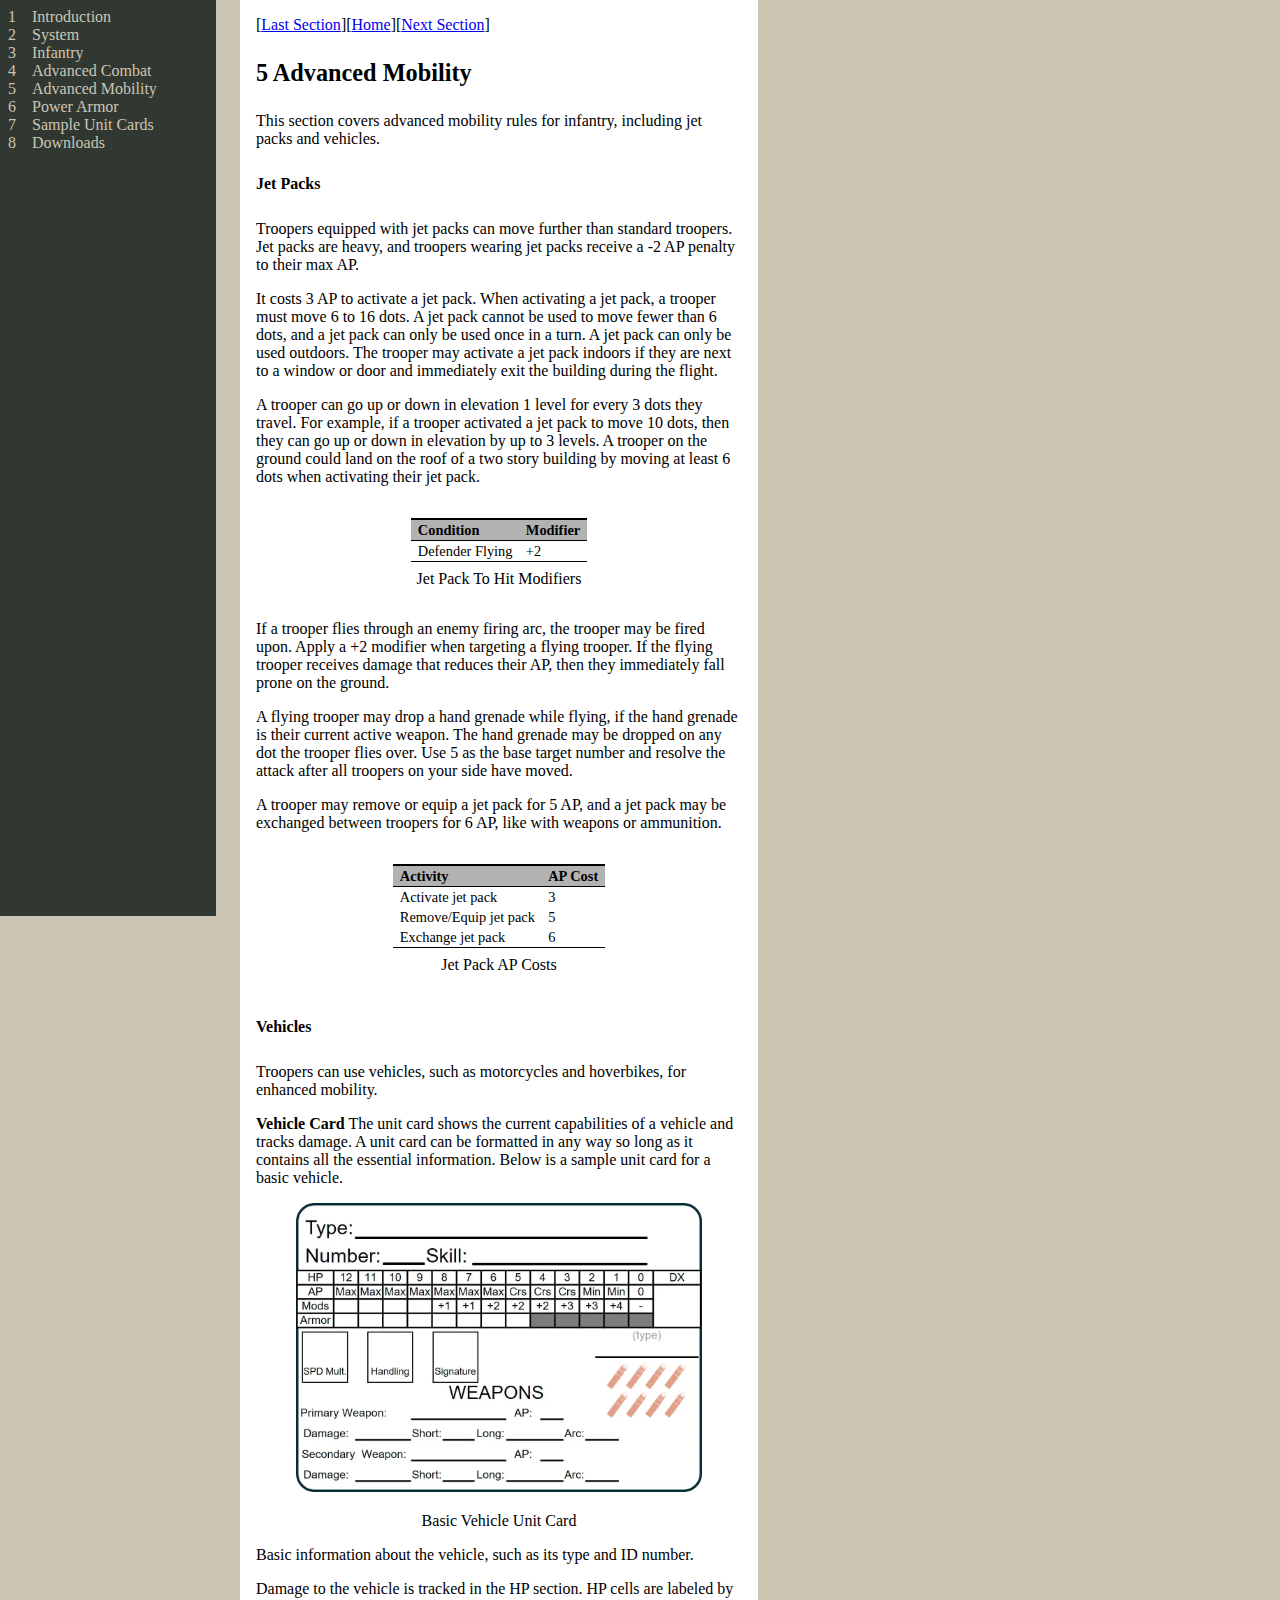
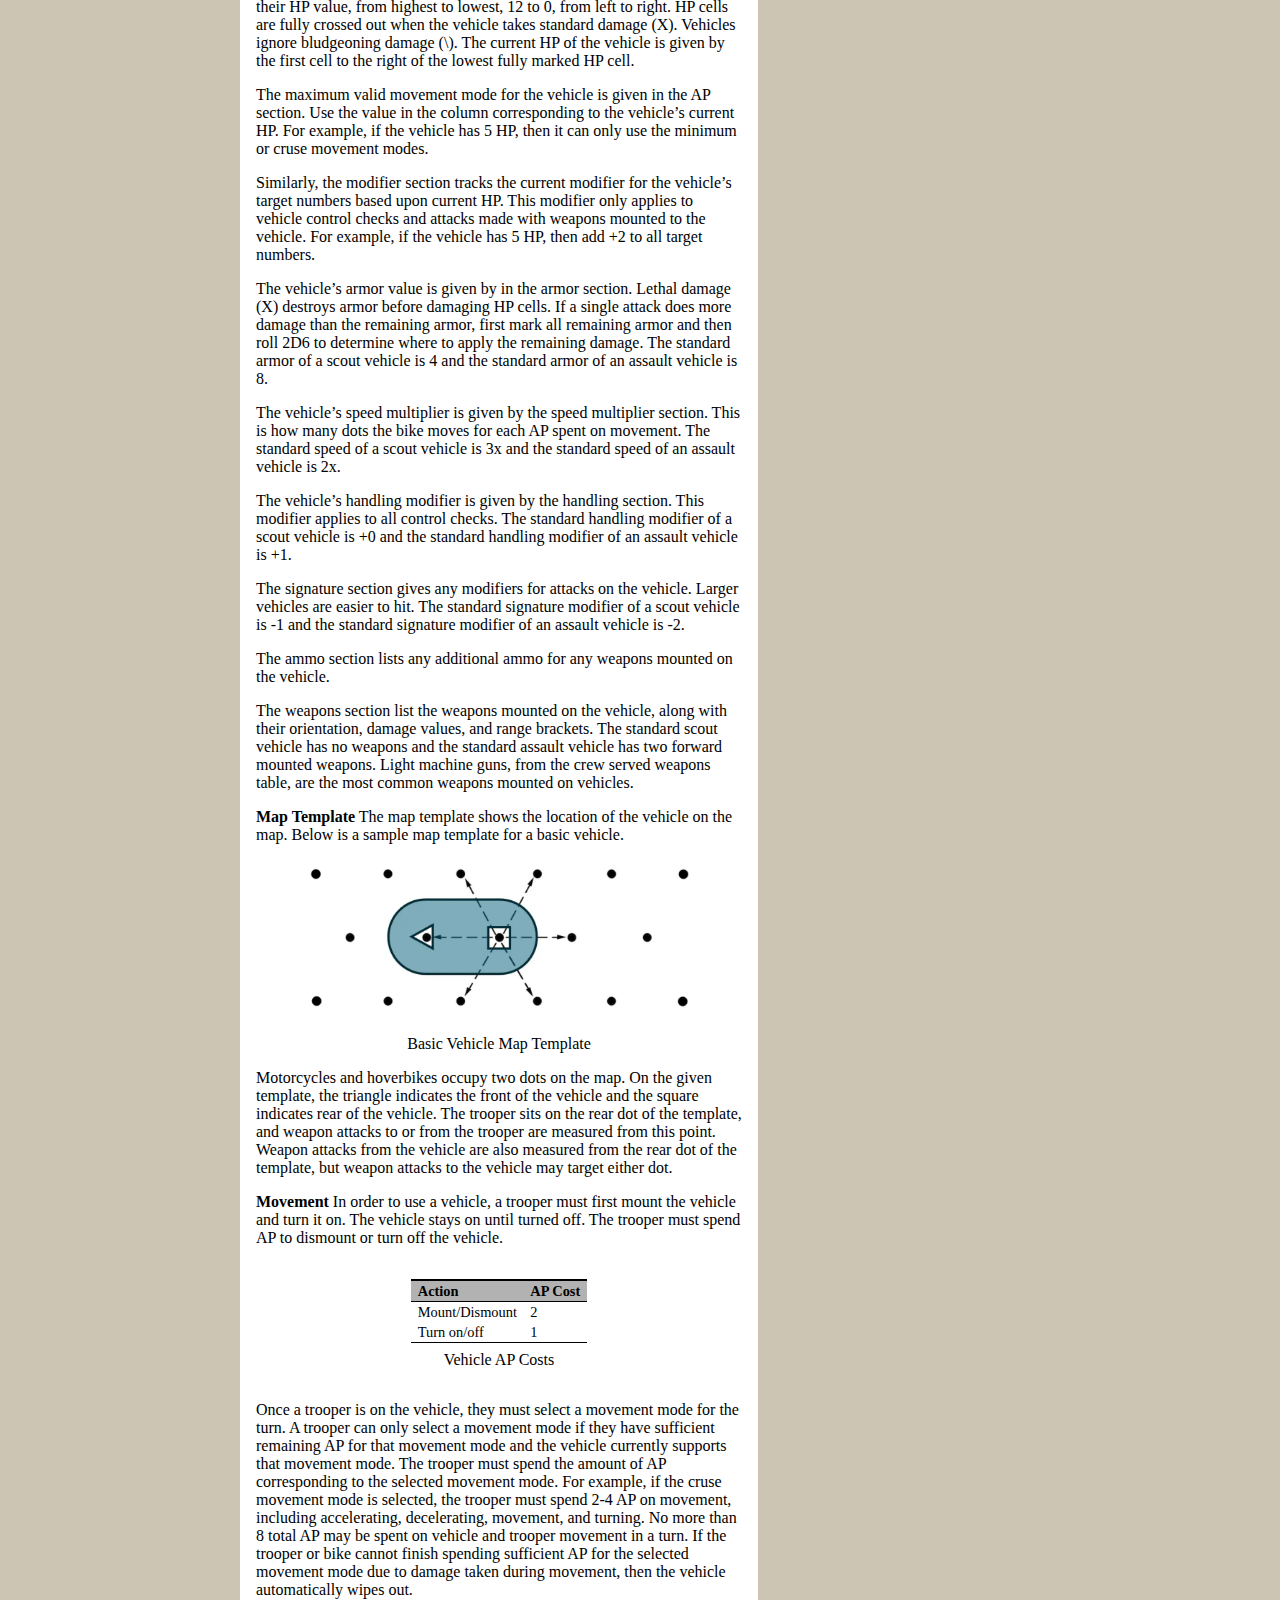
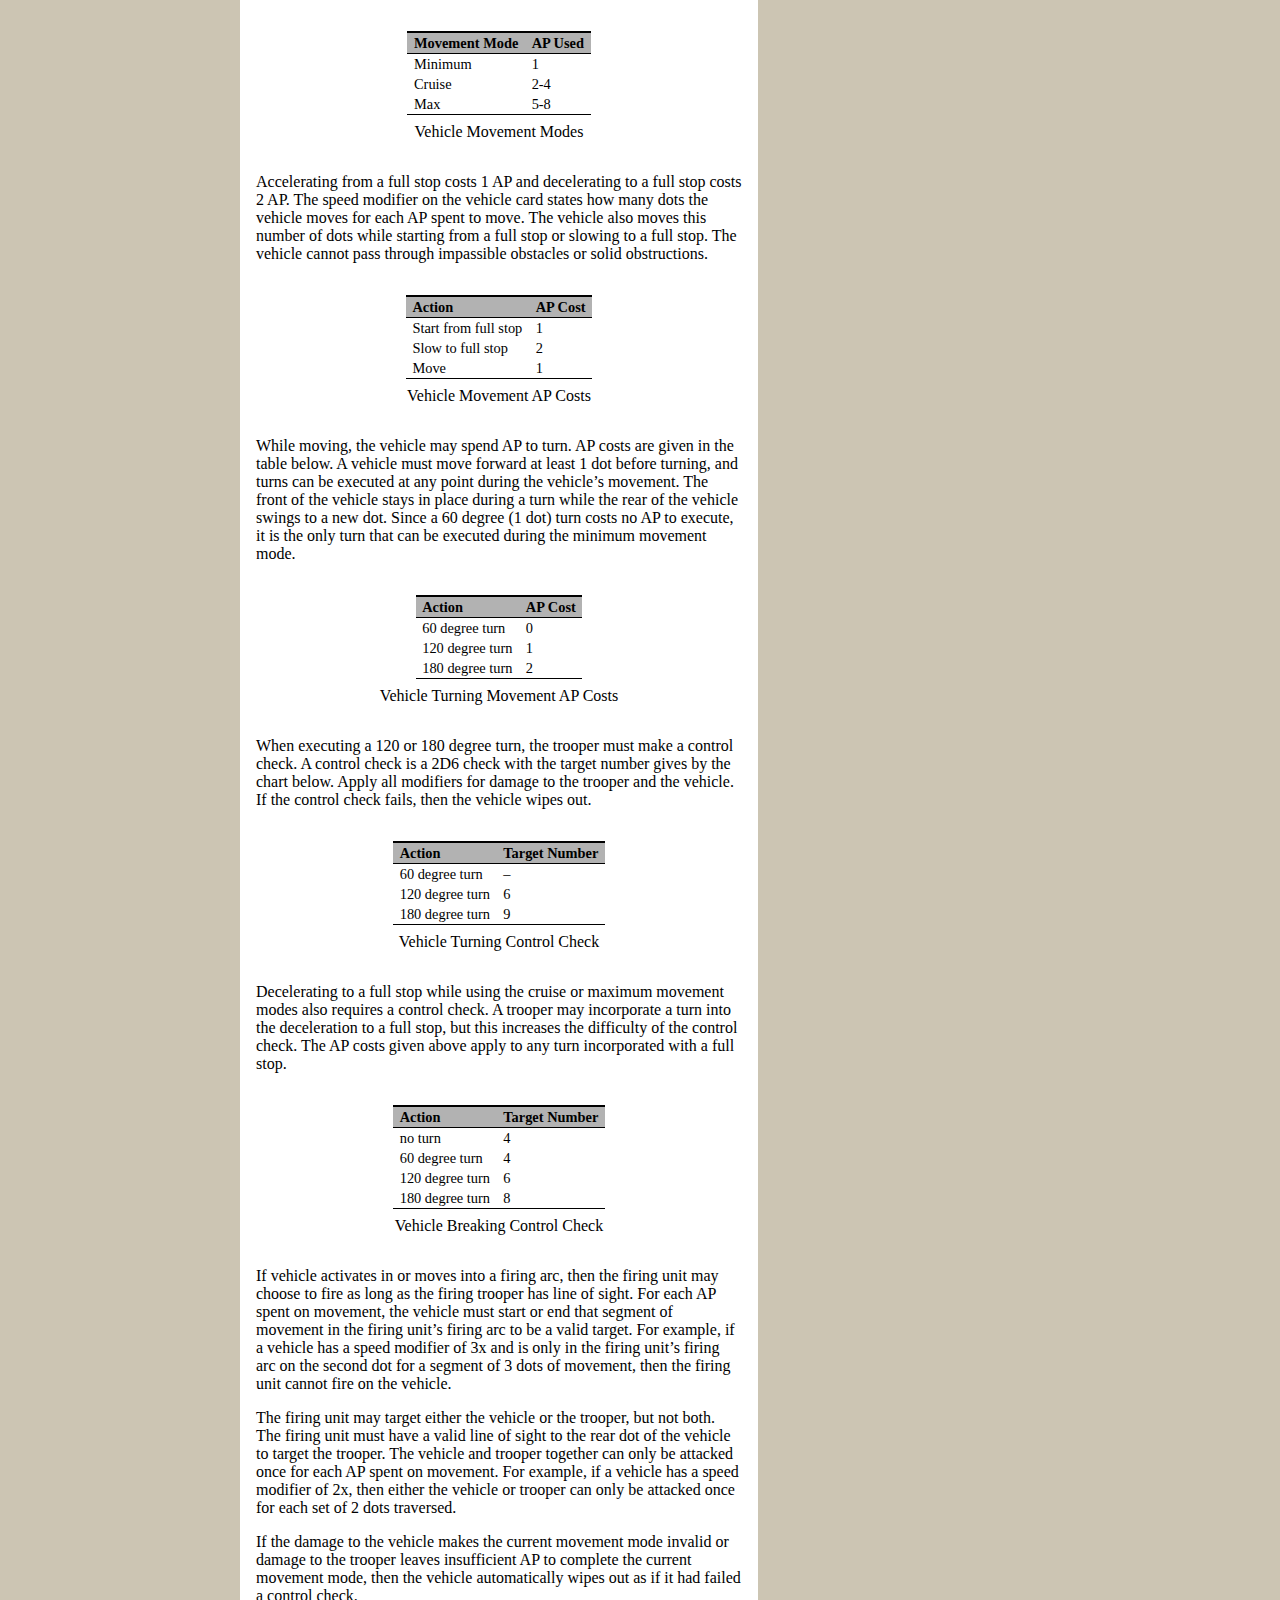
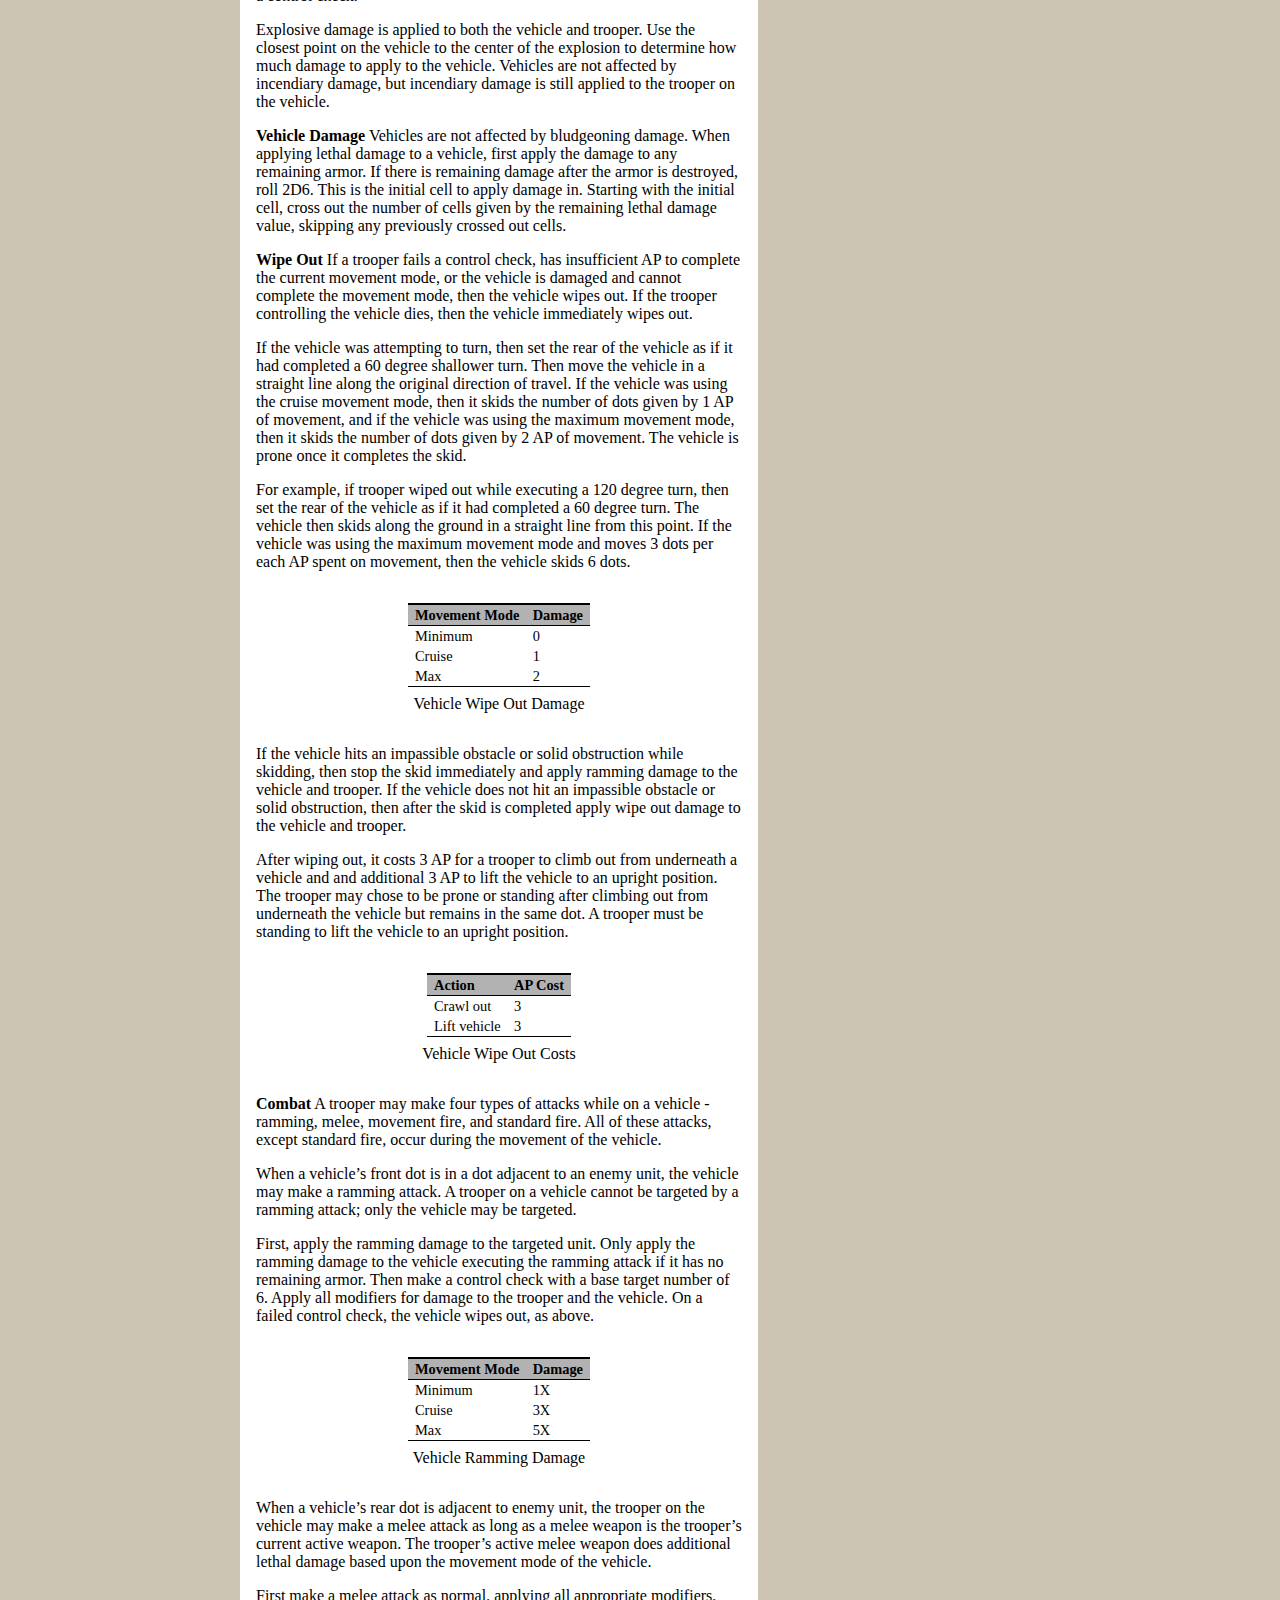
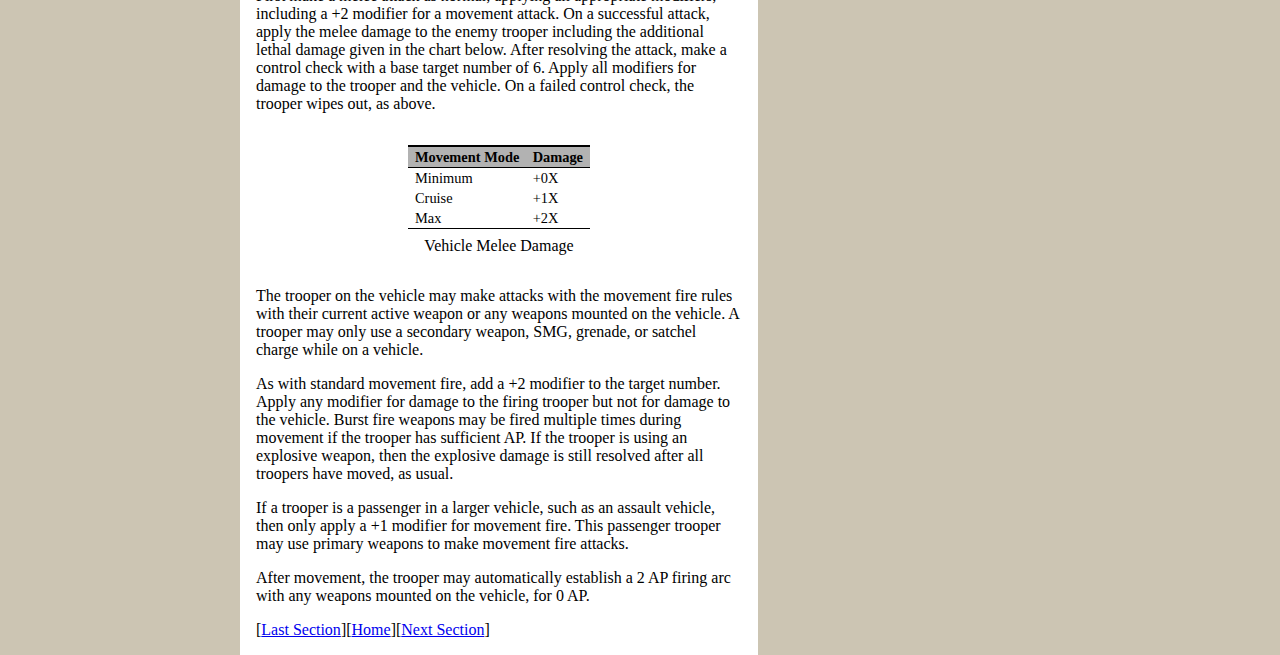
<file: advanced-mobility.html>
<!DOCTYPE html> 
<html lang='en-US' xml:lang='en-US'> 
<head><title>Advanced Mobility</title> 
<meta charset='utf-8' /> 
<meta content='TeX4ht (https://tug.org/tex4ht/)' name='generator' /> 
<meta content='width=device-width,initial-scale=1' name='viewport' /> 
<link href='index.css' rel='stylesheet' type='text/css' /> 
<meta content='index.tex' name='src' /> 
<meta content='Skirmishers: 25mm tabletop infantry combat game' name='description' /> 
<link href='style.css' rel='stylesheet' type='text/css' /> 
</head><body>
   <nav class='TOC'><span class='sectionToc'><span class='TOC-number'>1</span><a href='introduction.html#introduction'>Introduction</a></span> 
<span class='sectionToc'><span class='TOC-number'>2</span><a href='system.html#system'>System</a></span> 
<span class='sectionToc'><span class='TOC-number'>3</span><a href='infantry.html#infantry'>Infantry</a></span> 
<span class='sectionToc'><span class='TOC-number'>4</span><a href='advanced-combat.html#advanced-combat'>Advanced Combat</a></span> 
<span class='sectionToc'><span class='TOC-number'>5</span><a href='#advanced-mobility'>Advanced Mobility</a></span> 
<span class='sectionToc'><span class='TOC-number'>6</span><a href='power-armor.html#power-armor'>Power
Armor</a></span> 
<span class='sectionToc'><span class='TOC-number'>7</span><a href='sample-unit-cards.html#_44'>Sample Unit Cards</a></span> 
<span class='sectionToc'><span class='TOC-number'>8</span><a href='downloads.html#downloads'>Downloads</a></span> 

    

   </nav> 
<main class='main-content'> 
<nav class='crosslinks-top'> [<a href='advanced-combat.html'>Last Section</a>][<a href='index.html#advanced-mobility.html'>Home</a>][<a href='power-armor.html'>Next Section</a>]</nav> 
<h3 class='sectionHead' id='advanced-mobility'><span class='titlemark'>5   </span> <a id='x6-410005'></a>Advanced Mobility</h3>
   <div class='sectionTOCS'>
   </div>
 
<p class='noindent'>   This section covers advanced mobility rules for infantry, including jet packs and vehicles.
</p> 
<p class='indent'>
   </p>
   <h5 class='likesubsubsectionHead' id='_26'><a id='x6-42000'></a>Jet Packs</h5>
 
<p class='indent'>Troopers equipped with jet packs can move further than standard troopers. Jet packs are heavy, and troopers wearing jet
packs receive a -2 AP penalty to their max AP.
</p> 
<p class='noindent'>   It costs 3 AP to activate a jet pack. When activating a jet pack, a trooper must move 6 to 16 dots. A jet pack cannot be
used to move fewer than 6 dots, and a jet pack can only be used once in a turn. A jet pack can only be used outdoors. The
trooper may activate a jet pack indoors if they are next to a window or door and immediately exit the building during the
flight.
</p> 
<p class='noindent'>   A trooper can go up or down in elevation 1 level for every 3 dots they travel. For example, if a trooper activated
a jet pack to move 10 dots, then they can go up or down in elevation by up to 3 levels. A trooper on the
ground could land on the roof of a two story building by moving at least 6 dots when activating their jet
pack.
   </p><div class='table'>
                                                                                                
                                                                                                
 
<p class='noindent'>   </p><figure class='float'>
                                                                                                
                                                                                                
<div class='tabular'> <table class='tabular' id='TBL-24'><colgroup id='TBL-24-1g'><col id='TBL-24-1' /><col id='TBL-24-2' /></colgroup><tr class='hline' style='border-top:1px solid #000'><td></td><td></td></tr><tr id='TBL-24-1-' style='vertical-align:baseline;'><td class='td11' id='TBL-24-1-1' style='white-space:normal; text-align:left; vertical-align:middle;'>  
<p class='noindent'><span class='ecbx-0900'>Condition</span>          </p></td><td class='td11' id='TBL-24-1-2' style='white-space:normal; text-align:left; vertical-align:middle;'>           
<p class='noindent'>
<span class='ecbx-0900'>Modifier</span>  </p></td>
</tr><tr class='hline' style='border-top:1px solid #000'><td></td><td></td></tr><tr id='TBL-24-2-' style='vertical-align:baseline;'><td class='td11' id='TBL-24-2-1' style='white-space:normal; text-align:left; vertical-align:middle;'>  
<p class='noindent'><span class='ecrm-0900'>Defender Flying</span>      </p></td><td class='td11' id='TBL-24-2-2' style='white-space:normal; text-align:left; vertical-align:middle;'>           
<p class='noindent'>
<span class='ecrm-0900'>+2</span>  </p></td>
</tr><tr class='hline' style='border-top:1px solid #000'><td></td><td></td></tr></table>                                                                              </div>
<figcaption class='caption'><span class='id'></span><span class='content'>Jet Pack To Hit Modifiers
</span></figcaption><!-- tex4ht:label?: x6-42000  -->
                                                                                                
                                                                                                
   </figure>
   </div>
 
<p class='noindent'>   If a trooper flies through an enemy firing arc, the trooper may be fired upon. Apply a +2 modifier when targeting a flying
trooper. If the flying trooper receives damage that reduces their AP, then they immediately fall prone on the
ground.
</p> 
<p class='noindent'>   A flying trooper may drop a hand grenade while flying, if the hand grenade is their current active weapon. The hand
grenade may be dropped on any dot the trooper flies over. Use 5 as the base target number and resolve the attack after all
troopers on your side have moved.
</p> 
<p class='noindent'>   A trooper may remove or equip a jet pack for 5 AP, and a jet pack may be exchanged between troopers for 6 AP, like
with weapons or ammunition.
   </p><div class='table'>
                                                                                                
                                                                                                
 
<p class='noindent'>   </p><figure class='float'>
                                                                                                
                                                                                                
<div class='tabular'> <table class='tabular' id='TBL-25'><colgroup id='TBL-25-1g'><col id='TBL-25-1' /><col id='TBL-25-2' /></colgroup><tr class='hline' style='border-top:1px solid #000'><td></td><td></td></tr><tr id='TBL-25-1-' style='vertical-align:baseline;'><td class='td11' id='TBL-25-1-1' style='white-space:normal; text-align:left; vertical-align:middle;'>  
<p class='noindent'><span class='ecbx-0900'>Activity</span>                        </p></td><td class='td11' id='TBL-25-1-2' style='white-space:normal; text-align:left; vertical-align:middle;'>           
<p class='noindent'>
<span class='ecbx-0900'>AP
       Cost</span>  </p></td>
</tr><tr class='hline' style='border-top:1px solid #000'><td></td><td></td></tr><tr id='TBL-25-2-' style='vertical-align:baseline;'><td class='td11' id='TBL-25-2-1' style='white-space:normal; text-align:left; vertical-align:middle;'>  
<p class='noindent'><span class='ecrm-0900'>Activate jet pack</span>                  </p></td><td class='td11' id='TBL-25-2-2' style='white-space:normal; text-align:left; vertical-align:middle;'>           
<p class='noindent'>
<span class='ecrm-0900'>3</span>  </p></td>
</tr><tr id='TBL-25-3-' style='vertical-align:baseline;'><td class='td11' id='TBL-25-3-1' style='white-space:normal; text-align:left; vertical-align:middle;'>  
<p class='noindent'><span class='ecrm-0900'>Remove/Equip jet pack</span>         </p></td><td class='td11' id='TBL-25-3-2' style='white-space:normal; text-align:left; vertical-align:middle;'>           
<p class='noindent'>
<span class='ecrm-0900'>5</span>  </p></td>
</tr><tr id='TBL-25-4-' style='vertical-align:baseline;'><td class='td11' id='TBL-25-4-1' style='white-space:normal; text-align:left; vertical-align:middle;'>  
<p class='noindent'><span class='ecrm-0900'>Exchange jet pack</span>                </p></td><td class='td11' id='TBL-25-4-2' style='white-space:normal; text-align:left; vertical-align:middle;'>           
<p class='noindent'>
<span class='ecrm-0900'>6</span>  </p></td>
</tr><tr class='hline' style='border-top:1px solid #000'><td></td><td></td></tr></table>                                                                      </div>
<figcaption class='caption'><span class='id'></span><span class='content'>Jet Pack AP Costs
</span></figcaption><!-- tex4ht:label?: x6-42000  -->
                                                                                                
                                                                                                
   </figure>
   </div>
   <h5 class='likesubsubsectionHead' id='vehicles'><a id='x6-43000'></a>Vehicles</h5>
 
<p class='indent'>Troopers can use vehicles, such as motorcycles and hoverbikes, for enhanced mobility.
   </p>
 
<p class='indent'><span class='likeparagraphHead' id='_27'><a id='x6-44000'></a>Vehicle Card</span>
   The unit card shows the current capabilities of a vehicle and tracks damage. A unit card can be formatted in any way so
long as it contains all the essential information. Below is a sample unit card for a basic vehicle.
   </p><figure class='figure'> 

                                                                                                
                                                                                                
                                                                                                
                                                                                                
 
<p class='noindent'><img alt='’Sample Vehicle’' height='289' src='img/Vehicle.webp' width='406' />
</p><figcaption class='caption'><span class='id'></span><span class='content'>Basic Vehicle Unit Card                                                                            </span></figcaption><!-- tex4ht:label?: x6-44000  -->
                                                                                                
                                                                                                
   </figure>
 
<p class='noindent'>   Basic information about the vehicle, such as its type and ID number.
</p> 
<p class='noindent'>   Damage to the vehicle is tracked in the HP section. HP cells are labeled by their HP value, from highest to lowest, 12 to
0, from left to right. HP cells are fully crossed out when the vehicle takes standard damage (X). Vehicles ignore bludgeoning
damage (\). The current HP of the vehicle is given by the first cell to the right of the lowest fully marked HP
cell.
</p> 
<p class='noindent'>   The maximum valid movement mode for the vehicle is given in the AP section. Use the value in the column corresponding
to the vehicle’s current HP. For example, if the vehicle has 5 HP, then it can only use the minimum or cruse movement
modes.
</p> 
<p class='noindent'>   Similarly, the modifier section tracks the current modifier for the vehicle’s target numbers based upon current HP. This
modifier only applies to vehicle control checks and attacks made with weapons mounted to the vehicle. For example, if the
vehicle has 5 HP, then add +2 to all target numbers.
</p> 
<p class='noindent'>   The vehicle’s armor value is given by in the armor section. Lethal damage (X) destroys armor before damaging HP cells.
If a single attack does more damage than the remaining armor, first mark all remaining armor and then roll 2D6 to
determine where to apply the remaining damage. The standard armor of a scout vehicle is 4 and the standard armor of an
assault vehicle is 8.
</p> 
<p class='noindent'>   The vehicle’s speed multiplier is given by the speed multiplier section. This is how many dots the bike moves for each AP
spent on movement. The standard speed of a scout vehicle is 3x and the standard speed of an assault vehicle is
2x.
</p> 
<p class='noindent'>   The vehicle’s handling modifier is given by the handling section. This modifier applies to all control checks. The
standard handling modifier of a scout vehicle is +0 and the standard handling modifier of an assault vehicle is
+1.
</p> 
<p class='noindent'>   The signature section gives any modifiers for attacks on the vehicle. Larger vehicles are easier to hit. The
standard signature modifier of a scout vehicle is -1 and the standard signature modifier of an assault vehicle is
-2.
</p> 
<p class='noindent'>   The ammo section lists any additional ammo for any weapons mounted on the vehicle.
</p> 
<p class='noindent'>   The weapons section list the weapons mounted on the vehicle, along with their orientation, damage values, and range
brackets. The standard scout vehicle has no weapons and the standard assault vehicle has two forward mounted
weapons. Light machine guns, from the crew served weapons table, are the most common weapons mounted on
vehicles.
   </p>
 
<p class='indent'><span class='likeparagraphHead' id='_28'><a id='x6-45000'></a>Map Template</span>
   The map template shows the location of the vehicle on the map. Below is a sample map template for a basic
vehicle.
   </p><figure class='figure'> 

                                                                                                
                                                                                                
                                                                                                
                                                                                                
 
<p class='noindent'><img alt='’Sample Vehicle Map Template’' height='155' src='img/MapVehicle.webp' width='379' />
</p><figcaption class='caption'><span class='id'></span><span class='content'>Basic Vehicle Map Template                                                                         </span></figcaption><!-- tex4ht:label?: x6-45000  -->
                                                                                                
                                                                                                
   </figure>
 
<p class='noindent'>   Motorcycles and hoverbikes occupy two dots on the map. On the given template, the triangle indicates the front of
the vehicle and the square indicates rear of the vehicle. The trooper sits on the rear dot of the template,
and weapon attacks to or from the trooper are measured from this point. Weapon attacks from the vehicle
are also measured from the rear dot of the template, but weapon attacks to the vehicle may target either
dot.
   </p>
 
<p class='indent'><span class='likeparagraphHead' id='_34'><a id='x6-46000'></a>Movement</span>
   In order to use a vehicle, a trooper must first mount the vehicle and turn it on. The vehicle stays on until turned off. The
trooper must spend AP to dismount or turn off the vehicle.
   </p><div class='table'>
                                                                                                
                                                                                                
 
<p class='noindent'>   </p><figure class='float'>
                                                                                                
                                                                                                
<div class='tabular'> <table class='tabular' id='TBL-26'><colgroup id='TBL-26-1g'><col id='TBL-26-1' /><col id='TBL-26-2' /></colgroup><tr class='hline' style='border-top:1px solid #000'><td></td><td></td></tr><tr id='TBL-26-1-' style='vertical-align:baseline;'><td class='td11' id='TBL-26-1-1' style='white-space:normal; text-align:left; vertical-align:middle;'>  
<p class='noindent'><span class='ecbx-0900'>Action</span>                </p></td><td class='td11' id='TBL-26-1-2' style='white-space:normal; text-align:left; vertical-align:middle;'>           
<p class='noindent'>
<span class='ecbx-0900'>AP
       Cost</span>  </p></td>
</tr><tr class='hline' style='border-top:1px solid #000'><td></td><td></td></tr><tr id='TBL-26-2-' style='vertical-align:baseline;'><td class='td11' id='TBL-26-2-1' style='white-space:normal; text-align:left; vertical-align:middle;'>  
<p class='noindent'><span class='ecrm-0900'>Mount/Dismount</span>       </p></td><td class='td11' id='TBL-26-2-2' style='white-space:normal; text-align:left; vertical-align:middle;'>           
<p class='noindent'>
<span class='ecrm-0900'>2</span>  </p></td>
</tr><tr id='TBL-26-3-' style='vertical-align:baseline;'><td class='td11' id='TBL-26-3-1' style='white-space:normal; text-align:left; vertical-align:middle;'>  
<p class='noindent'><span class='ecrm-0900'>Turn on/off</span>               </p></td><td class='td11' id='TBL-26-3-2' style='white-space:normal; text-align:left; vertical-align:middle;'>           
<p class='noindent'>
<span class='ecrm-0900'>1</span>  </p></td>
</tr><tr class='hline' style='border-top:1px solid #000'><td></td><td></td></tr></table>                                                                            </div>
<figcaption class='caption'><span class='id'></span><span class='content'>Vehicle AP Costs
</span></figcaption><!-- tex4ht:label?: x6-46000  -->
                                                                                                
                                                                                                
   </figure>
   </div>
 
<p class='noindent'>   Once a trooper is on the vehicle, they must select a movement mode for the turn. A trooper can only select
a movement mode if they have sufficient remaining AP for that movement mode and the vehicle currently
supports that movement mode. The trooper must spend the amount of AP corresponding to the selected
movement mode. For example, if the cruse movement mode is selected, the trooper must spend 2-4 AP on
movement, including accelerating, decelerating, movement, and turning. No more than 8 total AP may be spent
on vehicle and trooper movement in a turn. If the trooper or bike cannot finish spending sufficient AP for
the selected movement mode due to damage taken during movement, then the vehicle automatically wipes
out.
   </p><div class='table'>
                                                                                                
                                                                                                
 
<p class='noindent'>   </p><figure class='float'>
                                                                                                
                                                                                                
<div class='tabular'> <table class='tabular' id='TBL-27'><colgroup id='TBL-27-1g'><col id='TBL-27-1' /><col id='TBL-27-2' /></colgroup><tr class='hline' style='border-top:1px solid #000'><td></td><td></td></tr><tr id='TBL-27-1-' style='vertical-align:baseline;'><td class='td11' id='TBL-27-1-1' style='white-space:normal; text-align:left; vertical-align:middle;'>  
<p class='noindent'><span class='ecbx-0900'>Movement Mode</span>      </p></td><td class='td11' id='TBL-27-1-2' style='white-space:normal; text-align:left; vertical-align:middle;'>           
<p class='noindent'>
<span class='ecbx-0900'>AP
       Used</span>  </p></td>
</tr><tr class='hline' style='border-top:1px solid #000'><td></td><td></td></tr><tr id='TBL-27-2-' style='vertical-align:baseline;'><td class='td11' id='TBL-27-2-1' style='white-space:normal; text-align:left; vertical-align:middle;'>  
<p class='noindent'><span class='ecrm-0900'>Minimum</span>                    </p></td><td class='td11' id='TBL-27-2-2' style='white-space:normal; text-align:left; vertical-align:middle;'>           
<p class='noindent'>
<span class='ecrm-0900'>1</span>  </p></td>
</tr><tr id='TBL-27-3-' style='vertical-align:baseline;'><td class='td11' id='TBL-27-3-1' style='white-space:normal; text-align:left; vertical-align:middle;'>  
<p class='noindent'><span class='ecrm-0900'>Cruise</span>                         </p></td><td class='td11' id='TBL-27-3-2' style='white-space:normal; text-align:left; vertical-align:middle;'>           
<p class='noindent'>
<span class='ecrm-0900'>2-4</span>  </p></td>
</tr><tr id='TBL-27-4-' style='vertical-align:baseline;'><td class='td11' id='TBL-27-4-1' style='white-space:normal; text-align:left; vertical-align:middle;'>  
<p class='noindent'><span class='ecrm-0900'>Max</span>                           </p></td><td class='td11' id='TBL-27-4-2' style='white-space:normal; text-align:left; vertical-align:middle;'>           
<p class='noindent'>
<span class='ecrm-0900'>5-8</span>  </p></td>
</tr><tr class='hline' style='border-top:1px solid #000'><td></td><td></td></tr></table>                                                                          </div>
<figcaption class='caption'><span class='id'></span><span class='content'>Vehicle Movement Modes
</span></figcaption><!-- tex4ht:label?: x6-46000  -->
                                                                                                
                                                                                                
   </figure>
   </div>
 
<p class='noindent'>   Accelerating from a full stop costs 1 AP and decelerating to a full stop costs 2 AP. The speed modifier on the vehicle card
states how many dots the vehicle moves for each AP spent to move. The vehicle also moves this number of dots while
starting from a full stop or slowing to a full stop. The vehicle cannot pass through impassible obstacles or solid
obstructions.
   </p><div class='table'>
                                                                                                
                                                                                                
 
<p class='noindent'>   </p><figure class='float'>
                                                                                                
                                                                                                
<div class='tabular'> <table class='tabular' id='TBL-28'><colgroup id='TBL-28-1g'><col id='TBL-28-1' /><col id='TBL-28-2' /></colgroup><tr class='hline' style='border-top:1px solid #000'><td></td><td></td></tr><tr id='TBL-28-1-' style='vertical-align:baseline;'><td class='td11' id='TBL-28-1-1' style='white-space:normal; text-align:left; vertical-align:middle;'>  
<p class='noindent'><span class='ecbx-0900'>Action</span>                   </p></td><td class='td11' id='TBL-28-1-2' style='white-space:normal; text-align:left; vertical-align:middle;'>           
<p class='noindent'>
<span class='ecbx-0900'>AP
       Cost</span>  </p></td>
</tr><tr class='hline' style='border-top:1px solid #000'><td></td><td></td></tr><tr id='TBL-28-2-' style='vertical-align:baseline;'><td class='td11' id='TBL-28-2-1' style='white-space:normal; text-align:left; vertical-align:middle;'>  
<p class='noindent'><span class='ecrm-0900'>Start from full stop</span>       </p></td><td class='td11' id='TBL-28-2-2' style='white-space:normal; text-align:left; vertical-align:middle;'>           
<p class='noindent'>
<span class='ecrm-0900'>1</span>  </p></td>
</tr><tr id='TBL-28-3-' style='vertical-align:baseline;'><td class='td11' id='TBL-28-3-1' style='white-space:normal; text-align:left; vertical-align:middle;'>  
<p class='noindent'><span class='ecrm-0900'>Slow to full stop</span>           </p></td><td class='td11' id='TBL-28-3-2' style='white-space:normal; text-align:left; vertical-align:middle;'>           
<p class='noindent'>
<span class='ecrm-0900'>2</span>  </p></td>
</tr><tr id='TBL-28-4-' style='vertical-align:baseline;'><td class='td11' id='TBL-28-4-1' style='white-space:normal; text-align:left; vertical-align:middle;'>  
<p class='noindent'><span class='ecrm-0900'>Move</span>                          </p></td><td class='td11' id='TBL-28-4-2' style='white-space:normal; text-align:left; vertical-align:middle;'>           
<p class='noindent'>
<span class='ecrm-0900'>1</span>  </p></td>
</tr><tr class='hline' style='border-top:1px solid #000'><td></td><td></td></tr></table>                                                                          </div>
<figcaption class='caption'><span class='id'></span><span class='content'>Vehicle Movement AP Costs
</span></figcaption><!-- tex4ht:label?: x6-46000  -->
                                                                                                
                                                                                                
   </figure>
   </div>
 
<p class='noindent'>   While moving, the vehicle may spend AP to turn. AP costs are given in the table below. A vehicle must move forward at
least 1 dot before turning, and turns can be executed at any point during the vehicle’s movement. The front of the
vehicle stays in place during a turn while the rear of the vehicle swings to a new dot. Since a 60 degree (1
dot) turn costs no AP to execute, it is the only turn that can be executed during the minimum movement
mode.
   </p><div class='table'>
                                                                                                
                                                                                                
 
<p class='noindent'>   </p><figure class='float'>
                                                                                                
                                                                                                
<div class='tabular'> <table class='tabular' id='TBL-29'><colgroup id='TBL-29-1g'><col id='TBL-29-1' /><col id='TBL-29-2' /></colgroup><tr class='hline' style='border-top:1px solid #000'><td></td><td></td></tr><tr id='TBL-29-1-' style='vertical-align:baseline;'><td class='td11' id='TBL-29-1-1' style='white-space:normal; text-align:left; vertical-align:middle;'>  
<p class='noindent'><span class='ecbx-0900'>Action</span>              </p></td><td class='td11' id='TBL-29-1-2' style='white-space:normal; text-align:left; vertical-align:middle;'>           
<p class='noindent'>
<span class='ecbx-0900'>AP
       Cost</span>  </p></td>
</tr><tr class='hline' style='border-top:1px solid #000'><td></td><td></td></tr><tr id='TBL-29-2-' style='vertical-align:baseline;'><td class='td11' id='TBL-29-2-1' style='white-space:normal; text-align:left; vertical-align:middle;'>  
<p class='noindent'><span class='ecrm-0900'>60 degree turn</span>        </p></td><td class='td11' id='TBL-29-2-2' style='white-space:normal; text-align:left; vertical-align:middle;'>           
<p class='noindent'>
<span class='ecrm-0900'>0</span>  </p></td>
</tr><tr id='TBL-29-3-' style='vertical-align:baseline;'><td class='td11' id='TBL-29-3-1' style='white-space:normal; text-align:left; vertical-align:middle;'>  
<p class='noindent'><span class='ecrm-0900'>120 degree turn</span>      </p></td><td class='td11' id='TBL-29-3-2' style='white-space:normal; text-align:left; vertical-align:middle;'>           
<p class='noindent'>
<span class='ecrm-0900'>1</span>  </p></td>
</tr><tr id='TBL-29-4-' style='vertical-align:baseline;'><td class='td11' id='TBL-29-4-1' style='white-space:normal; text-align:left; vertical-align:middle;'>  
<p class='noindent'><span class='ecrm-0900'>180 degree turn</span>      </p></td><td class='td11' id='TBL-29-4-2' style='white-space:normal; text-align:left; vertical-align:middle;'>           
<p class='noindent'>
<span class='ecrm-0900'>2</span>  </p></td>
</tr><tr class='hline' style='border-top:1px solid #000'><td></td><td></td></tr></table>                                                                              </div>
<figcaption class='caption'><span class='id'></span><span class='content'>Vehicle Turning Movement AP Costs
</span></figcaption><!-- tex4ht:label?: x6-46000  -->
                                                                                                
                                                                                                
   </figure>
   </div>
 
<p class='noindent'>   When executing a 120 or 180 degree turn, the trooper must make a control check. A control check is a 2D6 check with the
target number gives by the chart below. Apply all modifiers for damage to the trooper and the vehicle. If the control check
fails, then the vehicle wipes out.
   </p><div class='table'>
                                                                                                
                                                                                                
 
<p class='noindent'>   </p><figure class='float'>
                                                                                                
                                                                                                
<div class='tabular'> <table class='tabular' id='TBL-30'><colgroup id='TBL-30-1g'><col id='TBL-30-1' /><col id='TBL-30-2' /></colgroup><tr class='hline' style='border-top:1px solid #000'><td></td><td></td></tr><tr id='TBL-30-1-' style='vertical-align:baseline;'><td class='td11' id='TBL-30-1-1' style='white-space:normal; text-align:left; vertical-align:middle;'>  
<p class='noindent'><span class='ecbx-0900'>Action</span>              </p></td><td class='td11' id='TBL-30-1-2' style='white-space:normal; text-align:left; vertical-align:middle;'>                  
<p class='noindent'>
<span class='ecbx-0900'>Target
            Number</span>  </p></td>
</tr><tr class='hline' style='border-top:1px solid #000'><td></td><td></td></tr><tr id='TBL-30-2-' style='vertical-align:baseline;'><td class='td11' id='TBL-30-2-1' style='white-space:normal; text-align:left; vertical-align:middle;'>  
<p class='noindent'><span class='ecrm-0900'>60 degree turn</span>        </p></td><td class='td11' id='TBL-30-2-2' style='white-space:normal; text-align:left; vertical-align:middle;'>                  
<p class='noindent'>
<span class='ecrm-0900'>–</span>  </p></td>
</tr><tr id='TBL-30-3-' style='vertical-align:baseline;'><td class='td11' id='TBL-30-3-1' style='white-space:normal; text-align:left; vertical-align:middle;'>  
<p class='noindent'><span class='ecrm-0900'>120 degree turn</span>      </p></td><td class='td11' id='TBL-30-3-2' style='white-space:normal; text-align:left; vertical-align:middle;'>                  
<p class='noindent'>
<span class='ecrm-0900'>6</span>  </p></td>
</tr><tr id='TBL-30-4-' style='vertical-align:baseline;'><td class='td11' id='TBL-30-4-1' style='white-space:normal; text-align:left; vertical-align:middle;'>  
<p class='noindent'><span class='ecrm-0900'>180 degree turn</span>      </p></td><td class='td11' id='TBL-30-4-2' style='white-space:normal; text-align:left; vertical-align:middle;'>                  
<p class='noindent'>
<span class='ecrm-0900'>9</span>  </p></td>
</tr><tr class='hline' style='border-top:1px solid #000'><td></td><td></td></tr></table>                                                                              </div>
<figcaption class='caption'><span class='id'></span><span class='content'>Vehicle Turning Control Check
</span></figcaption><!-- tex4ht:label?: x6-46000  -->
                                                                                                
                                                                                                
   </figure>
   </div>
 
<p class='noindent'>   Decelerating to a full stop while using the cruise or maximum movement modes also requires a control check. A trooper
may incorporate a turn into the deceleration to a full stop, but this increases the difficulty of the control check. The AP costs
given above apply to any turn incorporated with a full stop.
   </p><div class='table'>
                                                                                                
                                                                                                
 
<p class='noindent'>   </p><figure class='float'>
                                                                                                
                                                                                                
<div class='tabular'> <table class='tabular' id='TBL-31'><colgroup id='TBL-31-1g'><col id='TBL-31-1' /><col id='TBL-31-2' /></colgroup><tr class='hline' style='border-top:1px solid #000'><td></td><td></td></tr><tr id='TBL-31-1-' style='vertical-align:baseline;'><td class='td11' id='TBL-31-1-1' style='white-space:normal; text-align:left; vertical-align:middle;'>  
<p class='noindent'><span class='ecbx-0900'>Action</span>              </p></td><td class='td11' id='TBL-31-1-2' style='white-space:normal; text-align:left; vertical-align:middle;'>                  
<p class='noindent'>
<span class='ecbx-0900'>Target
            Number</span>  </p></td>
</tr><tr class='hline' style='border-top:1px solid #000'><td></td><td></td></tr><tr id='TBL-31-2-' style='vertical-align:baseline;'><td class='td11' id='TBL-31-2-1' style='white-space:normal; text-align:left; vertical-align:middle;'>  
<p class='noindent'><span class='ecrm-0900'>no turn</span>                 </p></td><td class='td11' id='TBL-31-2-2' style='white-space:normal; text-align:left; vertical-align:middle;'>                  
<p class='noindent'>
<span class='ecrm-0900'>4</span>  </p></td>
</tr><tr id='TBL-31-3-' style='vertical-align:baseline;'><td class='td11' id='TBL-31-3-1' style='white-space:normal; text-align:left; vertical-align:middle;'>  
<p class='noindent'><span class='ecrm-0900'>60 degree turn</span>        </p></td><td class='td11' id='TBL-31-3-2' style='white-space:normal; text-align:left; vertical-align:middle;'>                  
<p class='noindent'>
<span class='ecrm-0900'>4</span>  </p></td>
</tr><tr id='TBL-31-4-' style='vertical-align:baseline;'><td class='td11' id='TBL-31-4-1' style='white-space:normal; text-align:left; vertical-align:middle;'>  
<p class='noindent'><span class='ecrm-0900'>120 degree turn</span>      </p></td><td class='td11' id='TBL-31-4-2' style='white-space:normal; text-align:left; vertical-align:middle;'>                  
<p class='noindent'>
<span class='ecrm-0900'>6</span>  </p></td>
</tr><tr id='TBL-31-5-' style='vertical-align:baseline;'><td class='td11' id='TBL-31-5-1' style='white-space:normal; text-align:left; vertical-align:middle;'>  
<p class='noindent'><span class='ecrm-0900'>180 degree turn</span>      </p></td><td class='td11' id='TBL-31-5-2' style='white-space:normal; text-align:left; vertical-align:middle;'>                  
<p class='noindent'>
<span class='ecrm-0900'>8</span>  </p></td>
</tr><tr class='hline' style='border-top:1px solid #000'><td></td><td></td></tr></table>                                                                              </div>
<figcaption class='caption'><span class='id'></span><span class='content'>Vehicle Breaking Control Check
</span></figcaption><!-- tex4ht:label?: x6-46000  -->
                                                                                                
                                                                                                
   </figure>
   </div>
 
<p class='noindent'>   If vehicle activates in or moves into a firing arc, then the firing unit may choose to fire as long as the firing trooper has
line of sight. For each AP spent on movement, the vehicle must start or end that segment of movement in the firing unit’s
firing arc to be a valid target. For example, if a vehicle has a speed modifier of 3x and is only in the firing
unit’s firing arc on the second dot for a segment of 3 dots of movement, then the firing unit cannot fire on the
vehicle.
</p> 
<p class='noindent'>   The firing unit may target either the vehicle or the trooper, but not both. The firing unit must have a valid line of sight
to the rear dot of the vehicle to target the trooper. The vehicle and trooper together can only be attacked once for each AP
spent on movement. For example, if a vehicle has a speed modifier of 2x, then either the vehicle or trooper can only be
attacked once for each set of 2 dots traversed.
</p> 
<p class='noindent'>   If the damage to the vehicle makes the current movement mode invalid or damage to the trooper leaves insufficient AP to
complete the current movement mode, then the vehicle automatically wipes out as if it had failed a control
check.
</p> 
<p class='noindent'>   Explosive damage is applied to both the vehicle and trooper. Use the closest point on the vehicle to the center of the
explosion to determine how much damage to apply to the vehicle. Vehicles are not affected by incendiary damage, but
incendiary damage is still applied to the trooper on the vehicle.
   </p>
 
<p class='indent'><span class='likeparagraphHead' id='vehicle-damage'><a id='x6-47000'></a>Vehicle Damage</span>
   Vehicles are not affected by bludgeoning damage. When applying lethal damage to a vehicle, first apply the damage to
any remaining armor. If there is remaining damage after the armor is destroyed, roll 2D6. This is the initial cell to apply
damage in. Starting with the initial cell, cross out the number of cells given by the remaining lethal damage value, skipping
any previously crossed out cells.
   </p>
 
<p class='indent'><span class='likeparagraphHead' id='_36'><a id='x6-48000'></a>Wipe Out</span>
   If a trooper fails a control check, has insufficient AP to complete the current movement mode, or the vehicle is damaged
and cannot complete the movement mode, then the vehicle wipes out. If the trooper controlling the vehicle dies, then the
vehicle immediately wipes out.
</p> 
<p class='noindent'>   If the vehicle was attempting to turn, then set the rear of the vehicle as if it had completed a 60 degree shallower turn.
Then move the vehicle in a straight line along the original direction of travel. If the vehicle was using the cruise movement
mode, then it skids the number of dots given by 1 AP of movement, and if the vehicle was using the maximum movement
mode, then it skids the number of dots given by 2 AP of movement. The vehicle is prone once it completes the
skid.
</p> 
<p class='noindent'>   For example, if trooper wiped out while executing a 120 degree turn, then set the rear of the vehicle as if it had completed
a 60 degree turn. The vehicle then skids along the ground in a straight line from this point. If the vehicle was using
the maximum movement mode and moves 3 dots per each AP spent on movement, then the vehicle skids 6
dots.
   </p><div class='table'>
                                                                                                
                                                                                                
 
<p class='noindent'>   </p><figure class='float'>
                                                                                                
                                                                                                
<div class='tabular'> <table class='tabular' id='TBL-32'><colgroup id='TBL-32-1g'><col id='TBL-32-1' /><col id='TBL-32-2' /></colgroup><tr class='hline' style='border-top:1px solid #000'><td></td><td></td></tr><tr id='TBL-32-1-' style='vertical-align:baseline;'><td class='td11' id='TBL-32-1-1' style='white-space:normal; text-align:left; vertical-align:middle;'>  
<p class='noindent'><span class='ecbx-0900'>Movement Mode</span>      </p></td><td class='td11' id='TBL-32-1-2' style='white-space:normal; text-align:left; vertical-align:middle;'>           
<p class='noindent'>
<span class='ecbx-0900'>Damage</span>  </p></td>
</tr><tr class='hline' style='border-top:1px solid #000'><td></td><td></td></tr><tr id='TBL-32-2-' style='vertical-align:baseline;'><td class='td11' id='TBL-32-2-1' style='white-space:normal; text-align:left; vertical-align:middle;'>  
<p class='noindent'><span class='ecrm-0900'>Minimum</span>                    </p></td><td class='td11' id='TBL-32-2-2' style='white-space:normal; text-align:left; vertical-align:middle;'>           
<p class='noindent'>
<span class='ecrm-0900'>0</span>  </p></td>
</tr><tr id='TBL-32-3-' style='vertical-align:baseline;'><td class='td11' id='TBL-32-3-1' style='white-space:normal; text-align:left; vertical-align:middle;'>  
<p class='noindent'><span class='ecrm-0900'>Cruise</span>                         </p></td><td class='td11' id='TBL-32-3-2' style='white-space:normal; text-align:left; vertical-align:middle;'>           
<p class='noindent'>
<span class='ecrm-0900'>1</span>  </p></td>
</tr><tr id='TBL-32-4-' style='vertical-align:baseline;'><td class='td11' id='TBL-32-4-1' style='white-space:normal; text-align:left; vertical-align:middle;'>  
<p class='noindent'><span class='ecrm-0900'>Max</span>                           </p></td><td class='td11' id='TBL-32-4-2' style='white-space:normal; text-align:left; vertical-align:middle;'>           
<p class='noindent'>
<span class='ecrm-0900'>2</span>  </p></td>
</tr><tr class='hline' style='border-top:1px solid #000'><td></td><td></td></tr></table>                                                                          </div>
<figcaption class='caption'><span class='id'></span><span class='content'>Vehicle Wipe Out Damage
</span></figcaption><!-- tex4ht:label?: x6-48000  -->
                                                                                                
                                                                                                
   </figure>
   </div>
 
<p class='noindent'>   If the vehicle hits an impassible obstacle or solid obstruction while skidding, then stop the skid immediately and apply
ramming damage to the vehicle and trooper. If the vehicle does not hit an impassible obstacle or solid obstruction, then after
the skid is completed apply wipe out damage to the vehicle and trooper.
</p> 
<p class='noindent'>   After wiping out, it costs 3 AP for a trooper to climb out from underneath a vehicle and and additional 3 AP to lift
the vehicle to an upright position. The trooper may chose to be prone or standing after climbing out from
underneath the vehicle but remains in the same dot. A trooper must be standing to lift the vehicle to an upright
position.
   </p><div class='table'>
                                                                                                
                                                                                                
 
<p class='noindent'>   </p><figure class='float'>
                                                                                                
                                                                                                
<div class='tabular'> <table class='tabular' id='TBL-33'><colgroup id='TBL-33-1g'><col id='TBL-33-1' /><col id='TBL-33-2' /></colgroup><tr class='hline' style='border-top:1px solid #000'><td></td><td></td></tr><tr id='TBL-33-1-' style='vertical-align:baseline;'><td class='td11' id='TBL-33-1-1' style='white-space:normal; text-align:left; vertical-align:middle;'>  
<p class='noindent'><span class='ecbx-0900'>Action</span>              </p></td><td class='td11' id='TBL-33-1-2' style='white-space:normal; text-align:left; vertical-align:middle;'>           
<p class='noindent'>
<span class='ecbx-0900'>AP
       Cost</span>  </p></td>
</tr><tr class='hline' style='border-top:1px solid #000'><td></td><td></td></tr><tr id='TBL-33-2-' style='vertical-align:baseline;'><td class='td11' id='TBL-33-2-1' style='white-space:normal; text-align:left; vertical-align:middle;'>  
<p class='noindent'><span class='ecrm-0900'>Crawl out</span>              </p></td><td class='td11' id='TBL-33-2-2' style='white-space:normal; text-align:left; vertical-align:middle;'>           
<p class='noindent'>
<span class='ecrm-0900'>3</span>  </p></td>
</tr><tr id='TBL-33-3-' style='vertical-align:baseline;'><td class='td11' id='TBL-33-3-1' style='white-space:normal; text-align:left; vertical-align:middle;'>  
<p class='noindent'><span class='ecrm-0900'>Lift vehicle</span>            </p></td><td class='td11' id='TBL-33-3-2' style='white-space:normal; text-align:left; vertical-align:middle;'>           
<p class='noindent'>
<span class='ecrm-0900'>3</span>  </p></td>
</tr><tr class='hline' style='border-top:1px solid #000'><td></td><td></td></tr></table>                                                                              </div>
<figcaption class='caption'><span class='id'></span><span class='content'>Vehicle Wipe Out Costs
</span></figcaption><!-- tex4ht:label?: x6-48000  -->
                                                                                                
                                                                                                
   </figure>
   </div>
 
<p class='indent'><span class='likeparagraphHead' id='_38'><a id='x6-49000'></a>Combat</span>
   A trooper may make four types of attacks while on a vehicle - ramming, melee, movement fire, and standard fire. All of
these attacks, except standard fire, occur during the movement of the vehicle.
</p> 
<p class='noindent'>   When a vehicle’s front dot is in a dot adjacent to an enemy unit, the vehicle may make a ramming attack. A trooper on a
vehicle cannot be targeted by a ramming attack; only the vehicle may be targeted.
</p> 
<p class='noindent'>   First, apply the ramming damage to the targeted unit. Only apply the ramming damage to the vehicle executing the
ramming attack if it has no remaining armor. Then make a control check with a base target number of 6. Apply
all modifiers for damage to the trooper and the vehicle. On a failed control check, the vehicle wipes out, as
above.
   </p><div class='table'>
                                                                                                
                                                                                                
 
<p class='noindent'>   </p><figure class='float'>
                                                                                                
                                                                                                
<div class='tabular'> <table class='tabular' id='TBL-34'><colgroup id='TBL-34-1g'><col id='TBL-34-1' /><col id='TBL-34-2' /></colgroup><tr class='hline' style='border-top:1px solid #000'><td></td><td></td></tr><tr id='TBL-34-1-' style='vertical-align:baseline;'><td class='td11' id='TBL-34-1-1' style='white-space:normal; text-align:left; vertical-align:middle;'>  
<p class='noindent'><span class='ecbx-0900'>Movement Mode</span>      </p></td><td class='td11' id='TBL-34-1-2' style='white-space:normal; text-align:left; vertical-align:middle;'>           
<p class='noindent'>
<span class='ecbx-0900'>Damage</span>  </p></td>
</tr><tr class='hline' style='border-top:1px solid #000'><td></td><td></td></tr><tr id='TBL-34-2-' style='vertical-align:baseline;'><td class='td11' id='TBL-34-2-1' style='white-space:normal; text-align:left; vertical-align:middle;'>  
<p class='noindent'><span class='ecrm-0900'>Minimum</span>                    </p></td><td class='td11' id='TBL-34-2-2' style='white-space:normal; text-align:left; vertical-align:middle;'>           
<p class='noindent'>
<span class='ecrm-0900'>1X</span>  </p></td>
</tr><tr id='TBL-34-3-' style='vertical-align:baseline;'><td class='td11' id='TBL-34-3-1' style='white-space:normal; text-align:left; vertical-align:middle;'>  
<p class='noindent'><span class='ecrm-0900'>Cruise</span>                         </p></td><td class='td11' id='TBL-34-3-2' style='white-space:normal; text-align:left; vertical-align:middle;'>           
<p class='noindent'>
<span class='ecrm-0900'>3X</span>  </p></td>
</tr><tr id='TBL-34-4-' style='vertical-align:baseline;'><td class='td11' id='TBL-34-4-1' style='white-space:normal; text-align:left; vertical-align:middle;'>  
<p class='noindent'><span class='ecrm-0900'>Max</span>                           </p></td><td class='td11' id='TBL-34-4-2' style='white-space:normal; text-align:left; vertical-align:middle;'>           
<p class='noindent'>
<span class='ecrm-0900'>5X</span>  </p></td>
</tr><tr class='hline' style='border-top:1px solid #000'><td></td><td></td></tr></table>                                                                          </div>
<figcaption class='caption'><span class='id'></span><span class='content'>Vehicle Ramming Damage
</span></figcaption><!-- tex4ht:label?: x6-49000  -->
                                                                                                
                                                                                                
   </figure>
   </div>
 
<p class='noindent'>   When a vehicle’s rear dot is adjacent to enemy unit, the trooper on the vehicle may make a melee attack as long as a
melee weapon is the trooper’s current active weapon. The trooper’s active melee weapon does additional lethal damage based
upon the movement mode of the vehicle.
</p> 
<p class='noindent'>   First make a melee attack as normal, applying all appropriate modifiers, including a +2 modifier for a movement attack.
On a successful attack, apply the melee damage to the enemy trooper including the additional lethal damage given in
the chart below. After resolving the attack, make a control check with a base target number of 6. Apply all
modifiers for damage to the trooper and the vehicle. On a failed control check, the trooper wipes out, as
above.
   </p><div class='table'>
                                                                                                
                                                                                                
 
<p class='noindent'>   </p><figure class='float'>
                                                                                                
                                                                                                
<div class='tabular'> <table class='tabular' id='TBL-35'><colgroup id='TBL-35-1g'><col id='TBL-35-1' /><col id='TBL-35-2' /></colgroup><tr class='hline' style='border-top:1px solid #000'><td></td><td></td></tr><tr id='TBL-35-1-' style='vertical-align:baseline;'><td class='td11' id='TBL-35-1-1' style='white-space:normal; text-align:left; vertical-align:middle;'>  
<p class='noindent'><span class='ecbx-0900'>Movement Mode</span>      </p></td><td class='td11' id='TBL-35-1-2' style='white-space:normal; text-align:left; vertical-align:middle;'>           
<p class='noindent'>
<span class='ecbx-0900'>Damage</span>  </p></td>
</tr><tr class='hline' style='border-top:1px solid #000'><td></td><td></td></tr><tr id='TBL-35-2-' style='vertical-align:baseline;'><td class='td11' id='TBL-35-2-1' style='white-space:normal; text-align:left; vertical-align:middle;'>  
<p class='noindent'><span class='ecrm-0900'>Minimum</span>                    </p></td><td class='td11' id='TBL-35-2-2' style='white-space:normal; text-align:left; vertical-align:middle;'>           
<p class='noindent'>
<span class='ecrm-0900'>+0X</span>  </p></td>
</tr><tr id='TBL-35-3-' style='vertical-align:baseline;'><td class='td11' id='TBL-35-3-1' style='white-space:normal; text-align:left; vertical-align:middle;'>  
<p class='noindent'><span class='ecrm-0900'>Cruise</span>                         </p></td><td class='td11' id='TBL-35-3-2' style='white-space:normal; text-align:left; vertical-align:middle;'>           
<p class='noindent'>
<span class='ecrm-0900'>+1X</span>  </p></td>
</tr><tr id='TBL-35-4-' style='vertical-align:baseline;'><td class='td11' id='TBL-35-4-1' style='white-space:normal; text-align:left; vertical-align:middle;'>  
<p class='noindent'><span class='ecrm-0900'>Max</span>                           </p></td><td class='td11' id='TBL-35-4-2' style='white-space:normal; text-align:left; vertical-align:middle;'>           
<p class='noindent'>
<span class='ecrm-0900'>+2X</span>  </p></td>
</tr><tr class='hline' style='border-top:1px solid #000'><td></td><td></td></tr></table>                                                                          </div>
<figcaption class='caption'><span class='id'></span><span class='content'>Vehicle Melee Damage
</span></figcaption><!-- tex4ht:label?: x6-49000  -->
                                                                                                
                                                                                                
   </figure>
   </div>
 
<p class='noindent'>   The trooper on the vehicle may make attacks with the movement fire rules with their current active weapon or any
weapons mounted on the vehicle. A trooper may only use a secondary weapon, SMG, grenade, or satchel charge while on a
vehicle.
</p> 
<p class='noindent'>   As with standard movement fire, add a +2 modifier to the target number. Apply any modifier for damage to the firing
trooper but not for damage to the vehicle. Burst fire weapons may be fired multiple times during movement if the trooper
has sufficient AP. If the trooper is using an explosive weapon, then the explosive damage is still resolved after all troopers
have moved, as usual.
</p> 
<p class='noindent'>   If a trooper is a passenger in a larger vehicle, such as an assault vehicle, then only apply a +1 modifier for movement fire.
This passenger trooper may use primary weapons to make movement fire attacks.
</p> 
<p class='noindent'>   After movement, the trooper may automatically establish a 2 AP firing arc with any weapons mounted on the vehicle, for
0 AP.
</p> 
<p class='noindent'>
                                                                                                
                                                                                                
                                                                                                
                                                                                                
   </p><nav class='crosslinks-bottom'>[<a href='advanced-combat.html'>Last Section</a>][<a href='index.html#advanced-mobility.html'>Home</a>][<a href='power-armor.html'>Next Section</a>]</nav>   </main> 
</body> 
</html>
</file>
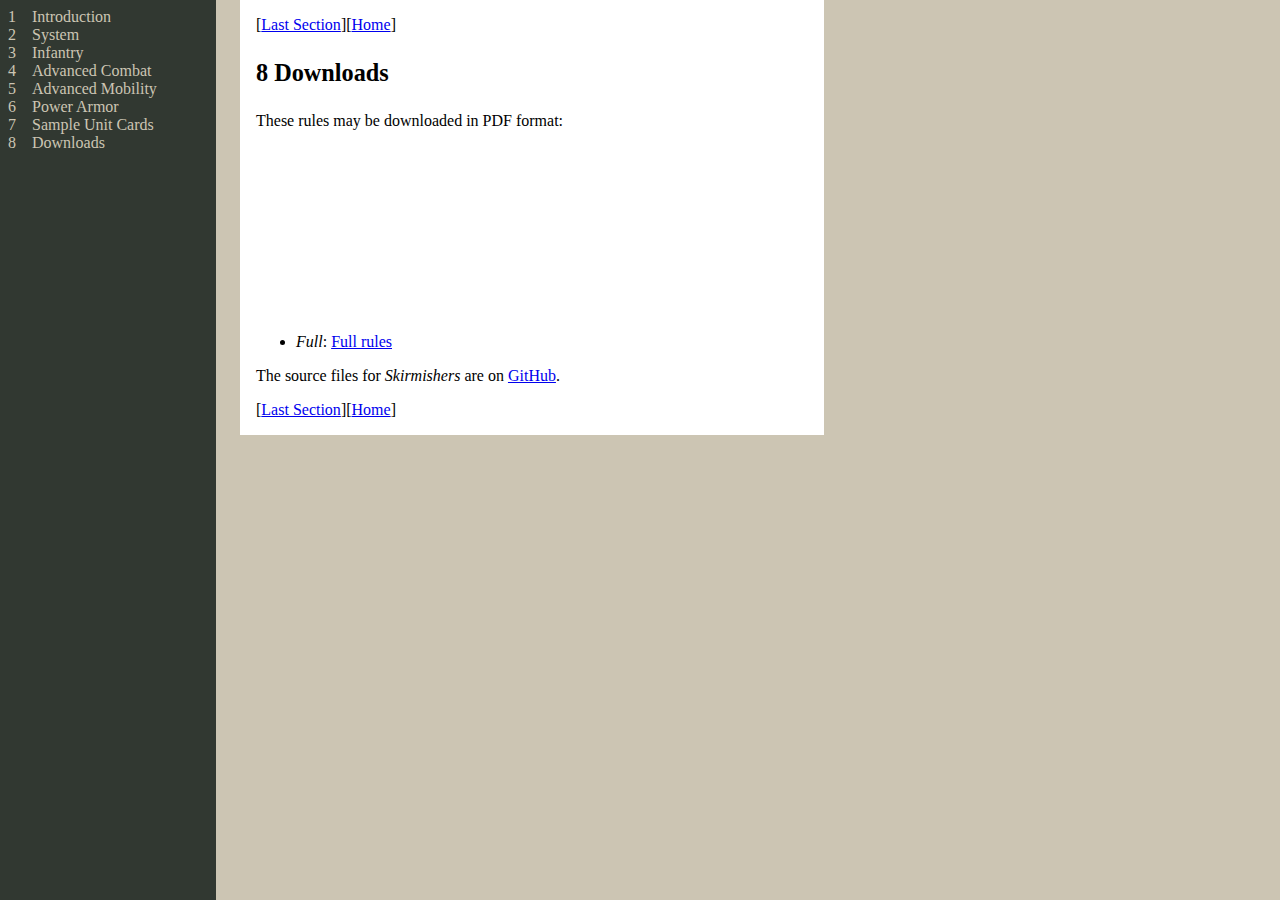
<file: downloads.html>
<!DOCTYPE html> 
<html lang='en-US' xml:lang='en-US'> 
<head><title>Downloads</title> 
<meta charset='utf-8' /> 
<meta content='TeX4ht (https://tug.org/tex4ht/)' name='generator' /> 
<meta content='width=device-width,initial-scale=1' name='viewport' /> 
<link href='index.css' rel='stylesheet' type='text/css' /> 
<meta content='index.tex' name='src' /> 
<meta content='Skirmishers: 25mm tabletop infantry combat game' name='description' /> 
<link href='style.css' rel='stylesheet' type='text/css' /> 
<script src="js/download.js"></script>
</head><body>
   <nav class='TOC'><span class='sectionToc'><span class='TOC-number'>1</span><a href='introduction.html#introduction'>Introduction</a></span> 
<span class='sectionToc'><span class='TOC-number'>2</span><a href='system.html#system'>System</a></span> 
<span class='sectionToc'><span class='TOC-number'>3</span><a href='infantry.html#infantry'>Infantry</a></span> 
<span class='sectionToc'><span class='TOC-number'>4</span><a href='advanced-combat.html#advanced-combat'>Advanced Combat</a></span> 
<span class='sectionToc'><span class='TOC-number'>5</span><a href='advanced-mobility.html#advanced-mobility'>Advanced Mobility</a></span> 
<span class='sectionToc'><span class='TOC-number'>6</span><a href='power-armor.html#power-armor'>Power
Armor</a></span> 
<span class='sectionToc'><span class='TOC-number'>7</span><a href='sample-unit-cards.html#_44'>Sample Unit Cards</a></span> 
<span class='sectionToc'><span class='TOC-number'>8</span><a href='#downloads'>Downloads</a></span> 

    

   </nav> 
<main class='main-content'> 
<nav class='crosslinks-top'> [<a href='sample-unit-cards.html'>Last Section</a>][<a href='index.html#downloads.html'>Home</a>]</nav> 
<h3 class='sectionHead' id='downloads'><span class='titlemark'>8   </span> <a id='x9-600008'></a>Downloads</h3>
   <div class='sectionTOCS'>
   </div>
 
<p class='noindent'>   These rules may be downloaded in PDF format:
</p> 
<p class='noindent'>    <iframe class='itchio-frame' frameborder='0' height='167' src='https://itch.io/embed/3337059?bg_color=ccc5b3&amp;fg_color=000000&amp;link_color=313831&amp;border_color=363636' width='552'> <a href='https://jeremyluket.itch.io/skirmishers'> Skirmishers by JeremyLT </a> </iframe> 
   </p>
     <ul class='itemize1'>
     <li class='itemize'><span class='ecti-1000'>Full</span>:  <a href='https://raw.githubusercontent.com/Eudicods/skirmishers/rules-pdf/skirmishers.pdf'>Full rules</a>
     </li></ul>
 
<p class='noindent'>   The source files for <span class='ecti-1000'>Skirmishers </span>are on  <a href='https://github.com/Eudicods/skirmishers'>GitHub</a>.
</p> 
<p class='noindent'>
                                                                                                
                                                                                                
                                                                                                
                                                                                                
   </p><nav class='crosslinks-bottom'>[<a href='sample-unit-cards.html'>Last Section</a>][<a href='index.html#downloads.html'>Home</a>]</nav> </main> 
</body> 
</html>
</file>
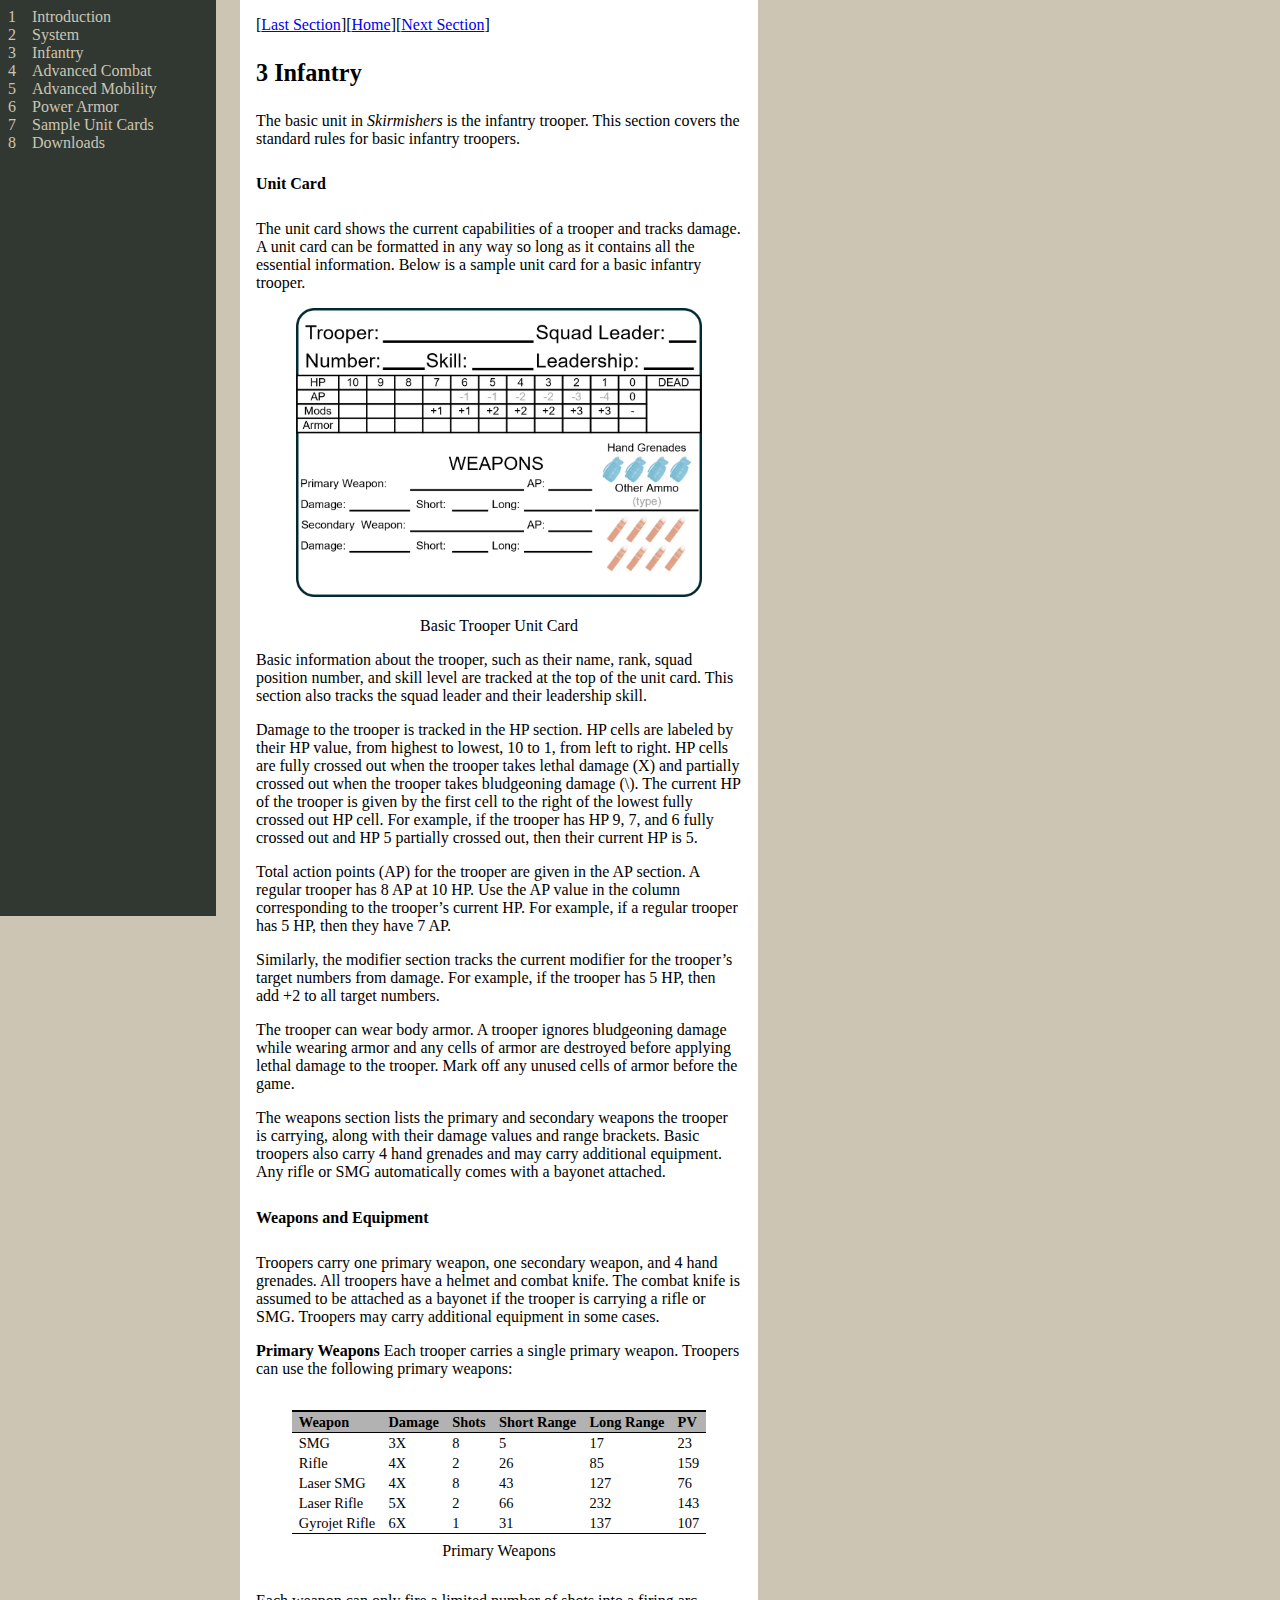
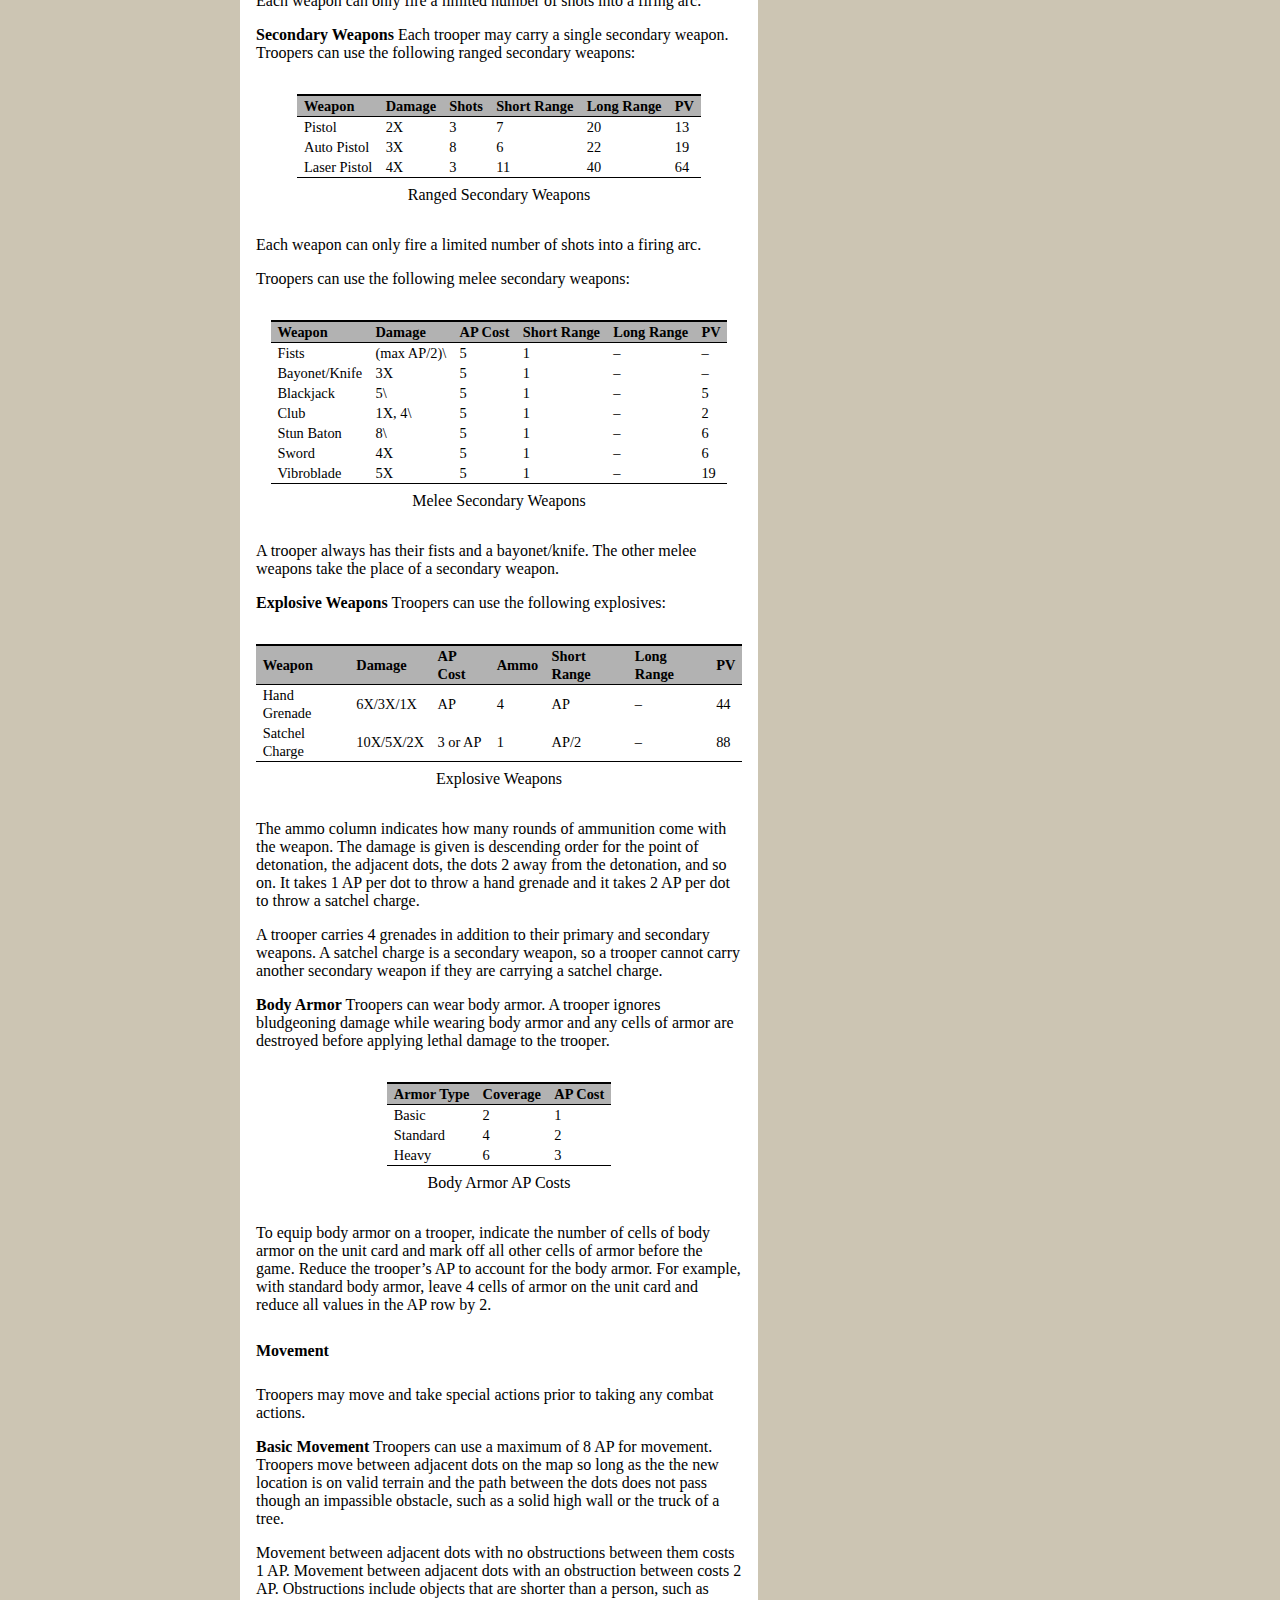
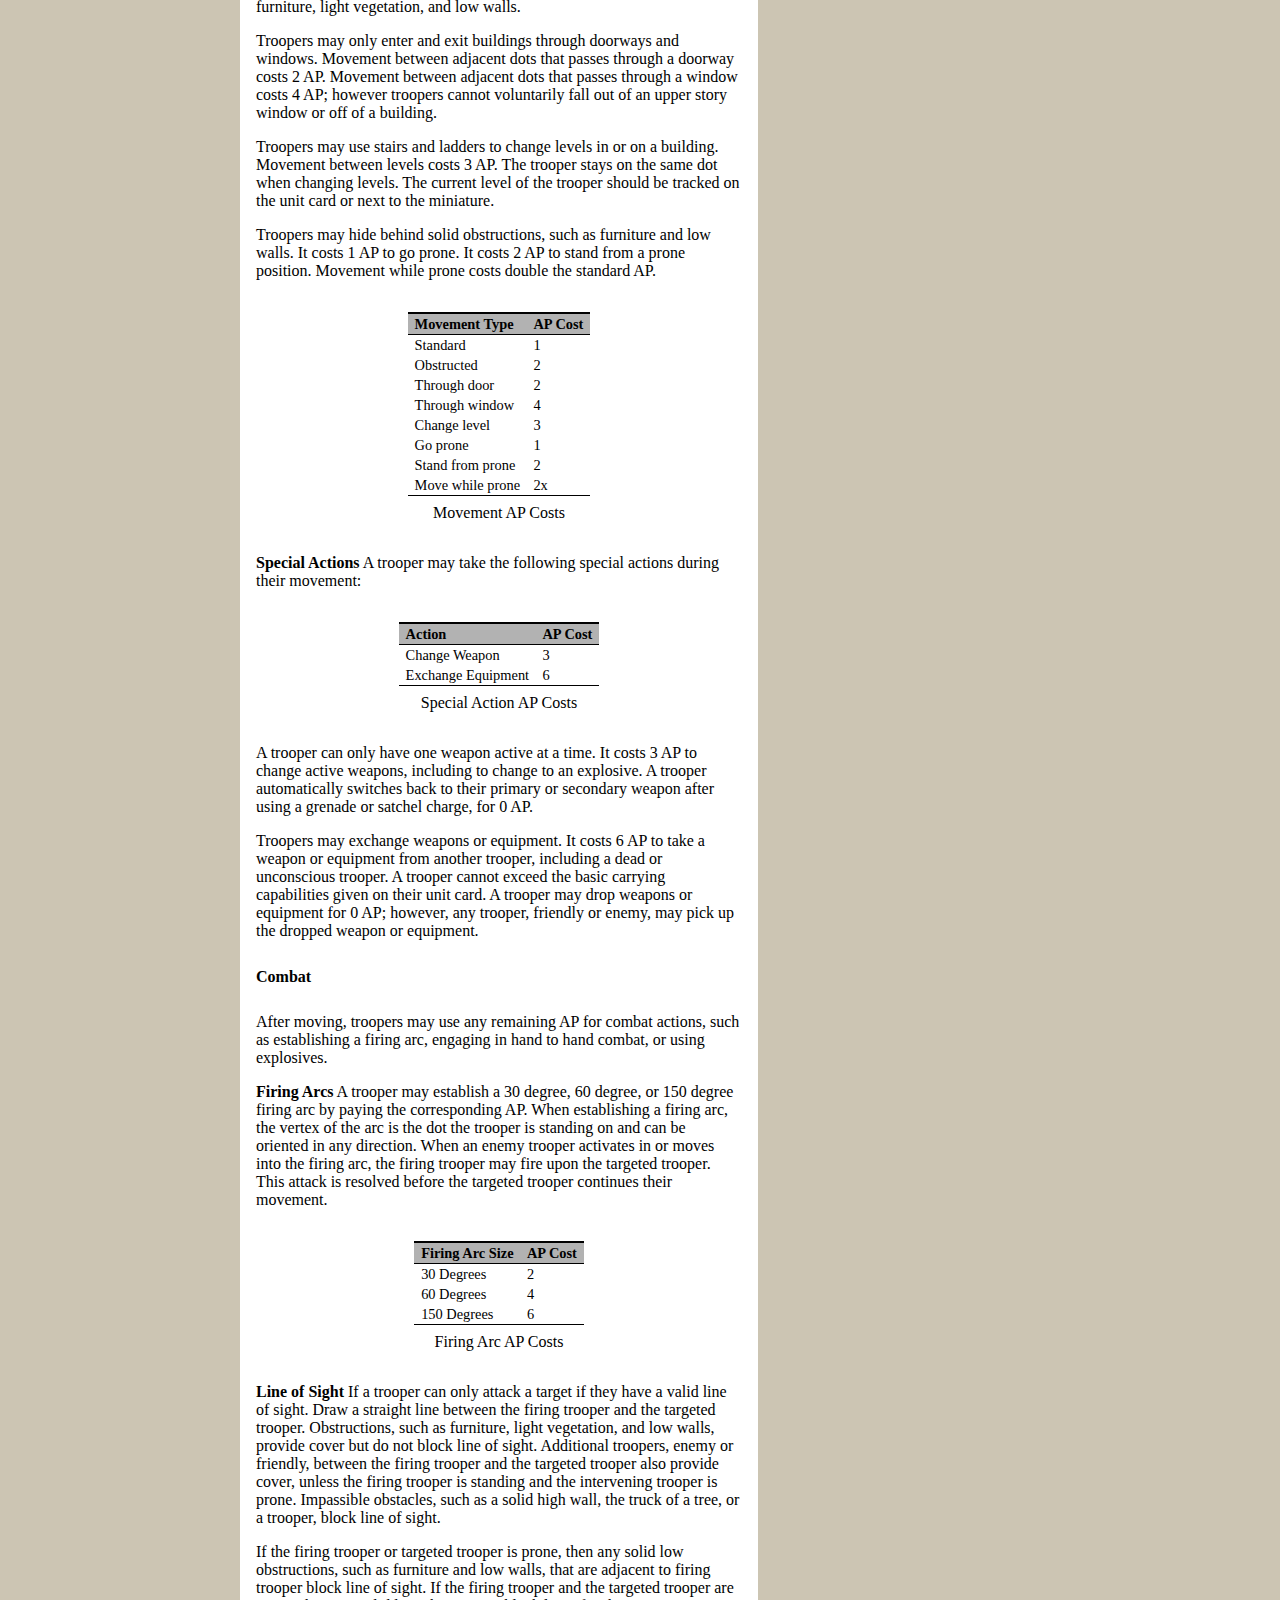
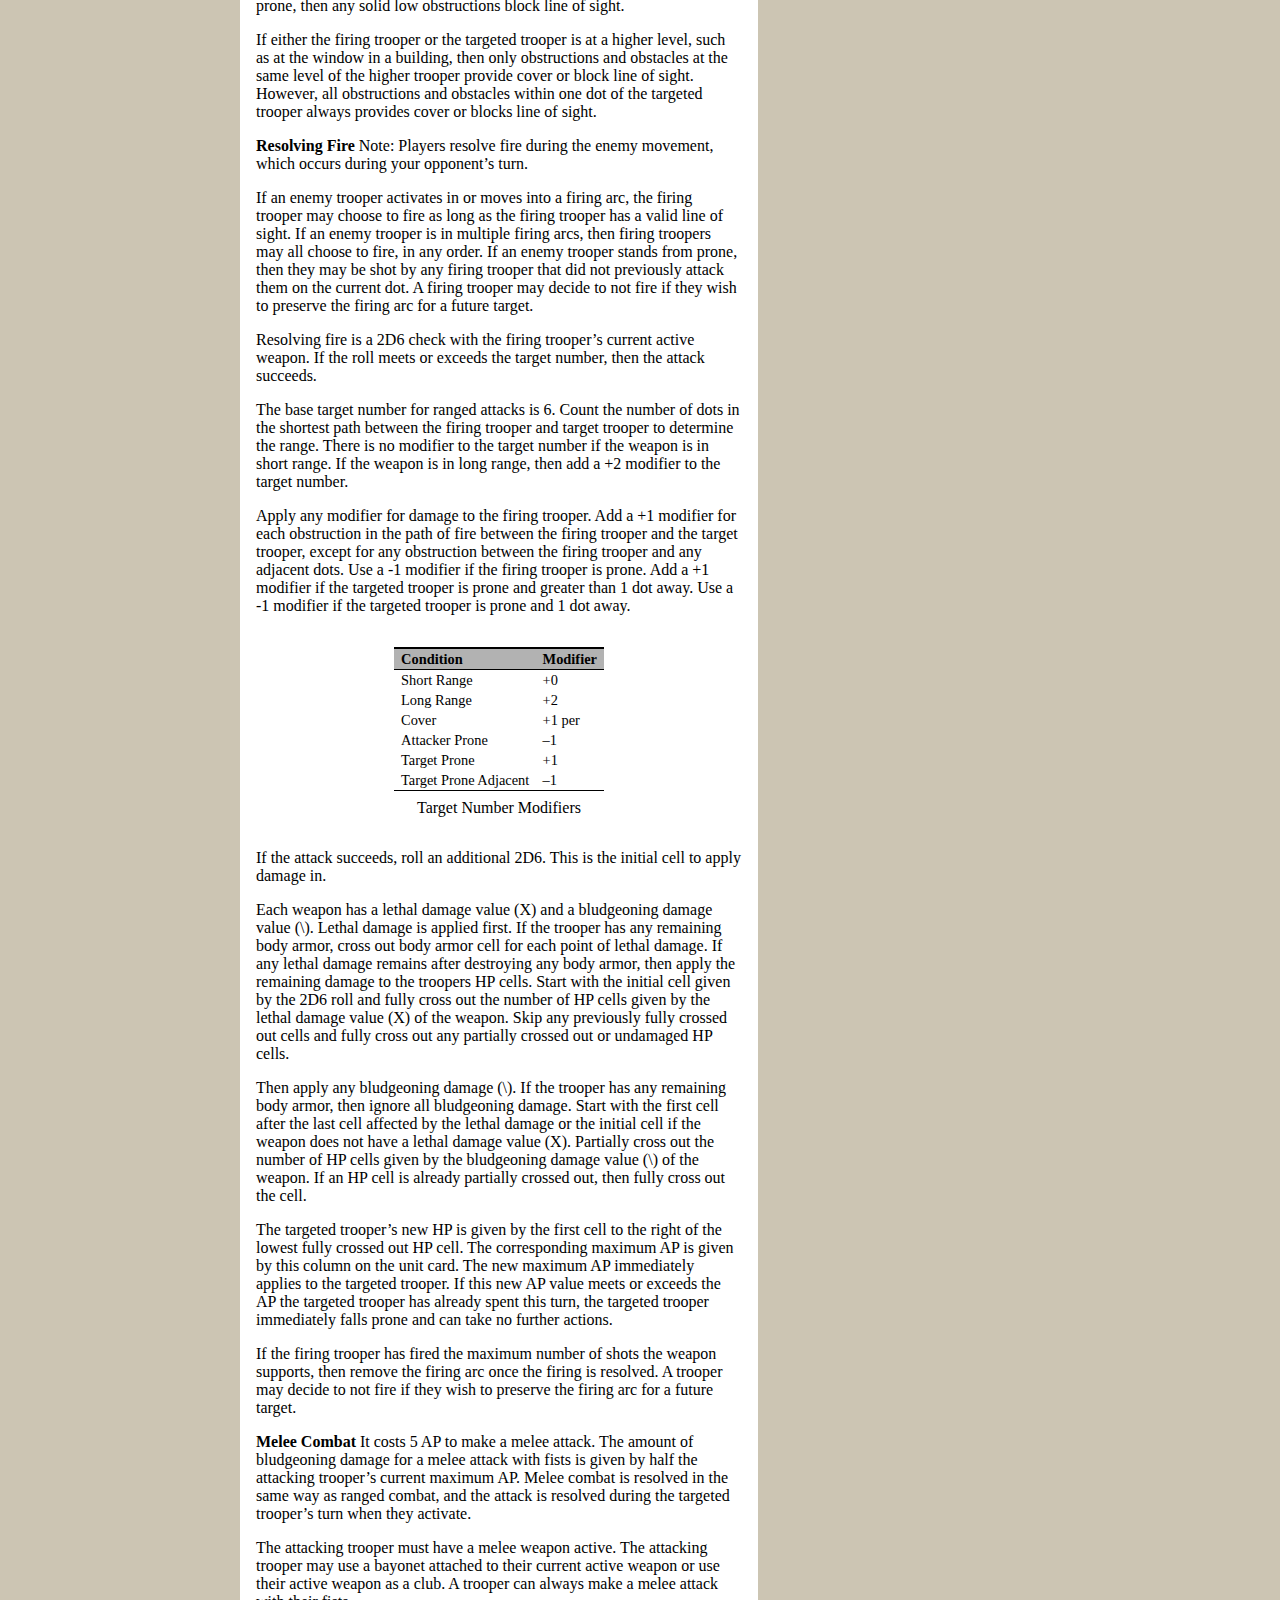
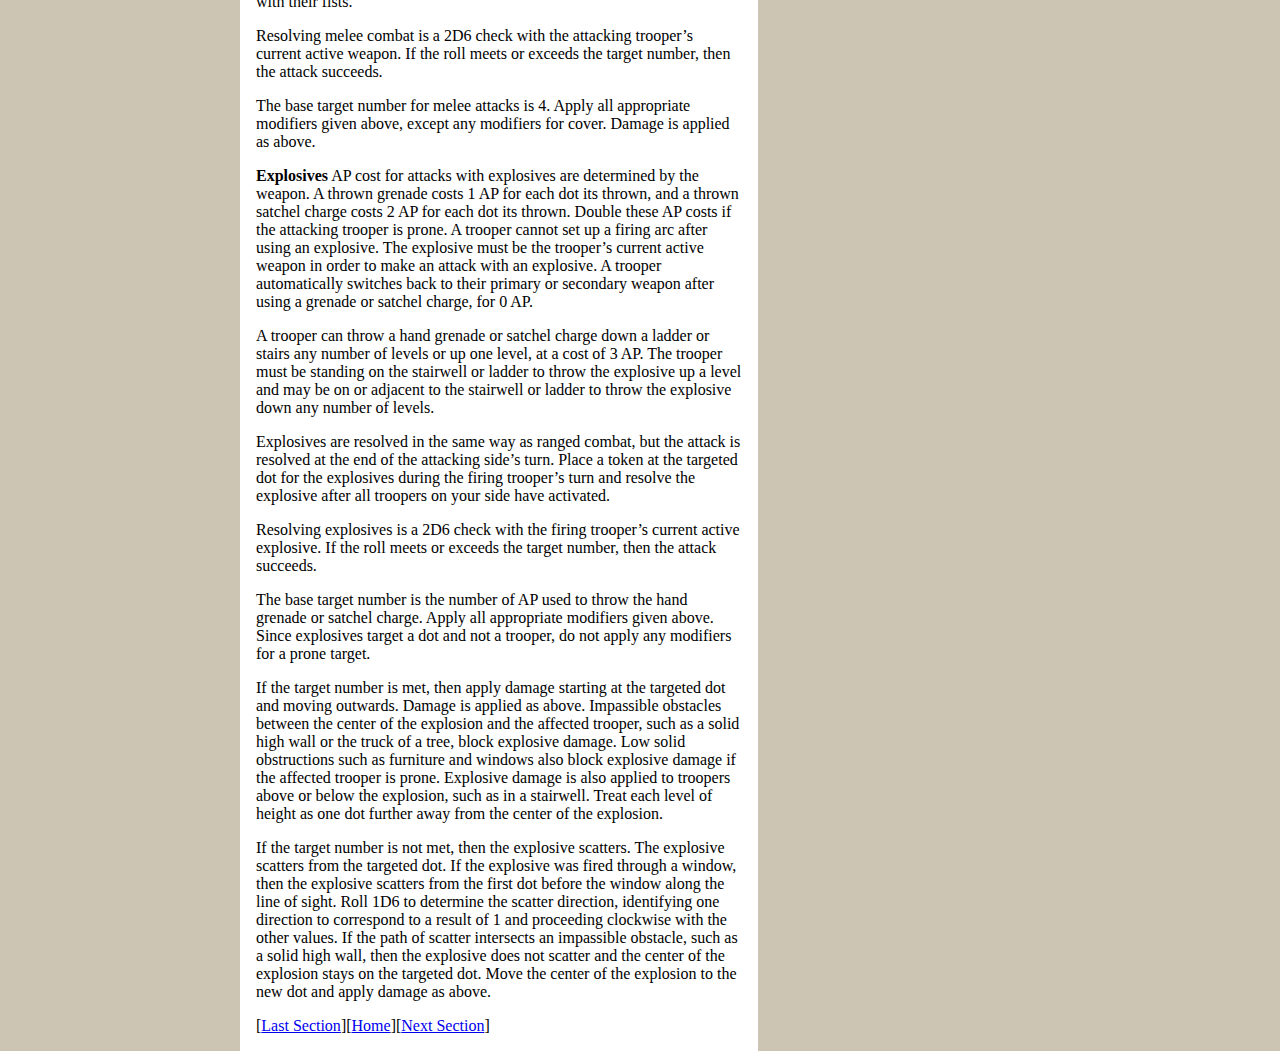
<file: infantry.html>
<!DOCTYPE html> 
<html lang='en-US' xml:lang='en-US'> 
<head><title>Infantry</title> 
<meta charset='utf-8' /> 
<meta content='TeX4ht (https://tug.org/tex4ht/)' name='generator' /> 
<meta content='width=device-width,initial-scale=1' name='viewport' /> 
<link href='index.css' rel='stylesheet' type='text/css' /> 
<meta content='index.tex' name='src' /> 
<meta content='Skirmishers: 25mm tabletop infantry combat game' name='description' /> 
<link href='style.css' rel='stylesheet' type='text/css' /> 
</head><body>
   <nav class='TOC'><span class='sectionToc'><span class='TOC-number'>1</span><a href='introduction.html#introduction'>Introduction</a></span> 
<span class='sectionToc'><span class='TOC-number'>2</span><a href='system.html#system'>System</a></span> 
<span class='sectionToc'><span class='TOC-number'>3</span><a href='#infantry'>Infantry</a></span> 
<span class='sectionToc'><span class='TOC-number'>4</span><a href='advanced-combat.html#advanced-combat'>Advanced Combat</a></span> 
<span class='sectionToc'><span class='TOC-number'>5</span><a href='advanced-mobility.html#advanced-mobility'>Advanced Mobility</a></span> 
<span class='sectionToc'><span class='TOC-number'>6</span><a href='power-armor.html#power-armor'>Power
Armor</a></span> 
<span class='sectionToc'><span class='TOC-number'>7</span><a href='sample-unit-cards.html#_44'>Sample Unit Cards</a></span> 
<span class='sectionToc'><span class='TOC-number'>8</span><a href='downloads.html#downloads'>Downloads</a></span> 

    

   </nav> 
<main class='main-content'> 
<nav class='crosslinks-top'> [<a href='system.html'>Last Section</a>][<a href='index.html#infantry.html'>Home</a>][<a href='advanced-combat.html'>Next Section</a>]</nav> 
<h3 class='sectionHead' id='infantry'><span class='titlemark'>3   </span> <a id='x4-100003'></a>Infantry</h3>
   <div class='sectionTOCS'>
   </div>
 
<p class='noindent'>   The basic unit in <span class='ecti-1000'>Skirmishers </span>is the infantry trooper. This section covers the standard rules for basic infantry
troopers.
</p> 
<p class='indent'>
   </p>
   <h5 class='likesubsubsectionHead' id='_1'><a id='x4-11000'></a>Unit Card</h5>
 
<p class='indent'>The unit card shows the current capabilities of a trooper and tracks damage. A unit card can be formatted in
any way so long as it contains all the essential information. Below is a sample unit card for a basic infantry
trooper.
   </p><figure class='figure'> 

                                                                                                
                                                                                                
                                                                                                
                                                                                                
 
<p class='noindent'><img alt='’Sample Basic Trooper’' height='289' src='img/BasicTrooper.webp' width='406' />
</p><figcaption class='caption'><span class='id'></span><span class='content'>Basic Trooper Unit Card                                                                            </span></figcaption><!-- tex4ht:label?: x4-11000  -->
                                                                                                
                                                                                                
   </figure>
 
<p class='noindent'>   Basic information about the trooper, such as their name, rank, squad position number, and skill level are tracked at the
top of the unit card. This section also tracks the squad leader and their leadership skill.
</p> 
<p class='noindent'>   Damage to the trooper is tracked in the HP section. HP cells are labeled by their HP value, from highest to lowest, 10 to
1, from left to right. HP cells are fully crossed out when the trooper takes lethal damage (X) and partially crossed out when
the trooper takes bludgeoning damage (\). The current HP of the trooper is given by the first cell to the right of the lowest
fully crossed out HP cell. For example, if the trooper has HP 9, 7, and 6 fully crossed out and HP 5 partially crossed out,
then their current HP is 5.
</p> 
<p class='noindent'>   Total action points (AP) for the trooper are given in the AP section. A regular trooper has 8 AP at 10 HP. Use the AP
value in the column corresponding to the trooper’s current HP. For example, if a regular trooper has 5 HP, then they have 7
AP.
</p> 
<p class='noindent'>   Similarly, the modifier section tracks the current modifier for the trooper’s target numbers from damage. For example, if
the trooper has 5 HP, then add +2 to all target numbers.
</p> 
<p class='noindent'>   The trooper can wear body armor. A trooper ignores bludgeoning damage while wearing armor and any cells of armor
are destroyed before applying lethal damage to the trooper. Mark off any unused cells of armor before the
game.
</p> 
<p class='noindent'>   The weapons section lists the primary and secondary weapons the trooper is carrying, along with their damage values and
range brackets. Basic troopers also carry 4 hand grenades and may carry additional equipment. Any rifle or SMG
automatically comes with a bayonet attached.
   </p>
   <h5 class='likesubsubsectionHead' id='weapons-and-equipment'><a id='x4-12000'></a>Weapons and Equipment</h5>
 
<p class='indent'>Troopers carry one primary weapon, one secondary weapon, and 4 hand grenades. All troopers have a helmet and combat
knife. The combat knife is assumed to be attached as a bayonet if the trooper is carrying a rifle or SMG. Troopers may carry
additional equipment in some cases.
   </p>
 
<p class='indent'><span class='likeparagraphHead' id='_2'><a id='x4-13000'></a>Primary Weapons</span>
   Each trooper carries a single primary weapon. Troopers can use the following primary weapons:
   </p><div class='table'>
                                                                                                
                                                                                                
 
<p class='noindent'>   </p><figure class='float'>
                                                                                                
                                                                                                
<div class='tabular'> <table class='tabular' id='TBL-1'><colgroup id='TBL-1-1g'><col id='TBL-1-1' /><col id='TBL-1-2' /><col id='TBL-1-3' /><col id='TBL-1-4' /><col id='TBL-1-5' /><col id='TBL-1-6' /></colgroup><tr class='hline' style='border-top:1px solid #000'><td></td><td></td><td></td><td></td><td></td><td></td></tr><tr id='TBL-1-1-' style='vertical-align:baseline;'><td class='td11' id='TBL-1-1-1' style='white-space:normal; text-align:left; vertical-align:middle;'>  
<p class='noindent'><span class='ecbx-0900'>Weapon</span>       </p></td><td class='td11' id='TBL-1-1-2' style='white-space:normal; text-align:left; vertical-align:middle;'>           
<p class='noindent'>
<span class='ecbx-0900'>Damage</span>  </p></td><td class='td11' id='TBL-1-1-3' style='white-space:normal; text-align:left; vertical-align:middle;'>        
<p class='noindent'>
<span class='ecbx-0900'>Shots</span>  </p></td><td class='td11' id='TBL-1-1-4' style='white-space:normal; text-align:left; vertical-align:middle;'>               
<p class='noindent'>
<span class='ecbx-0900'>Short
          Range</span>  </p></td><td class='td11' id='TBL-1-1-5' style='white-space:normal; text-align:left; vertical-align:middle;'>               
<p class='noindent'>
<span class='ecbx-0900'>Long
          Range</span>  </p></td><td class='td11' id='TBL-1-1-6' style='white-space:normal; text-align:left; vertical-align:middle;'>      
<p class='noindent'>
<span class='ecbx-0900'>PV</span>  </p></td>
</tr><tr class='hline' style='border-top:1px solid #000'><td></td><td></td><td></td><td></td><td></td><td></td></tr><tr id='TBL-1-2-' style='vertical-align:baseline;'><td class='td11' id='TBL-1-2-1' style='white-space:normal; text-align:left; vertical-align:middle;'>  
<p class='noindent'><span class='ecrm-0900'>SMG</span>              </p></td><td class='td11' id='TBL-1-2-2' style='white-space:normal; text-align:left; vertical-align:middle;'>           
<p class='noindent'>
<span class='ecrm-0900'>3X</span>  </p></td><td class='td11' id='TBL-1-2-3' style='white-space:normal; text-align:left; vertical-align:middle;'>        
<p class='noindent'>
<span class='ecrm-0900'>8</span>  </p></td><td class='td11' id='TBL-1-2-4' style='white-space:normal; text-align:left; vertical-align:middle;'>               
<p class='noindent'>
<span class='ecrm-0900'>5</span>  </p></td><td class='td11' id='TBL-1-2-5' style='white-space:normal; text-align:left; vertical-align:middle;'>               
<p class='noindent'>
<span class='ecrm-0900'>17</span>  </p></td><td class='td11' id='TBL-1-2-6' style='white-space:normal; text-align:left; vertical-align:middle;'>      
<p class='noindent'>
<span class='ecrm-0900'>23</span>  </p></td>
</tr><tr id='TBL-1-3-' style='vertical-align:baseline;'><td class='td11' id='TBL-1-3-1' style='white-space:normal; text-align:left; vertical-align:middle;'>  
<p class='noindent'><span class='ecrm-0900'>Rifle</span>               </p></td><td class='td11' id='TBL-1-3-2' style='white-space:normal; text-align:left; vertical-align:middle;'>           
<p class='noindent'>
<span class='ecrm-0900'>4X</span>  </p></td><td class='td11' id='TBL-1-3-3' style='white-space:normal; text-align:left; vertical-align:middle;'>        
<p class='noindent'>
<span class='ecrm-0900'>2</span>  </p></td><td class='td11' id='TBL-1-3-4' style='white-space:normal; text-align:left; vertical-align:middle;'>               
<p class='noindent'>
<span class='ecrm-0900'>26</span>  </p></td><td class='td11' id='TBL-1-3-5' style='white-space:normal; text-align:left; vertical-align:middle;'>               
<p class='noindent'>
<span class='ecrm-0900'>85</span>  </p></td><td class='td11' id='TBL-1-3-6' style='white-space:normal; text-align:left; vertical-align:middle;'>      
<p class='noindent'>
<span class='ecrm-0900'>159</span>  </p></td>
</tr><tr id='TBL-1-4-' style='vertical-align:baseline;'><td class='td11' id='TBL-1-4-1' style='white-space:normal; text-align:left; vertical-align:middle;'>  
<p class='noindent'><span class='ecrm-0900'>Laser SMG</span>      </p></td><td class='td11' id='TBL-1-4-2' style='white-space:normal; text-align:left; vertical-align:middle;'>           
<p class='noindent'>
<span class='ecrm-0900'>4X</span>  </p></td><td class='td11' id='TBL-1-4-3' style='white-space:normal; text-align:left; vertical-align:middle;'>        
<p class='noindent'>
<span class='ecrm-0900'>8</span>  </p></td><td class='td11' id='TBL-1-4-4' style='white-space:normal; text-align:left; vertical-align:middle;'>               
<p class='noindent'>
<span class='ecrm-0900'>43</span>  </p></td><td class='td11' id='TBL-1-4-5' style='white-space:normal; text-align:left; vertical-align:middle;'>               
<p class='noindent'>
<span class='ecrm-0900'>127</span>  </p></td><td class='td11' id='TBL-1-4-6' style='white-space:normal; text-align:left; vertical-align:middle;'>      
<p class='noindent'>
<span class='ecrm-0900'>76</span>  </p></td>
</tr><tr id='TBL-1-5-' style='vertical-align:baseline;'><td class='td11' id='TBL-1-5-1' style='white-space:normal; text-align:left; vertical-align:middle;'>  
<p class='noindent'><span class='ecrm-0900'>Laser Rifle</span>       </p></td><td class='td11' id='TBL-1-5-2' style='white-space:normal; text-align:left; vertical-align:middle;'>           
<p class='noindent'>
<span class='ecrm-0900'>5X</span>  </p></td><td class='td11' id='TBL-1-5-3' style='white-space:normal; text-align:left; vertical-align:middle;'>        
<p class='noindent'>
<span class='ecrm-0900'>2</span>  </p></td><td class='td11' id='TBL-1-5-4' style='white-space:normal; text-align:left; vertical-align:middle;'>               
<p class='noindent'>
<span class='ecrm-0900'>66</span>  </p></td><td class='td11' id='TBL-1-5-5' style='white-space:normal; text-align:left; vertical-align:middle;'>               
<p class='noindent'>
<span class='ecrm-0900'>232</span>  </p></td><td class='td11' id='TBL-1-5-6' style='white-space:normal; text-align:left; vertical-align:middle;'>      
<p class='noindent'>
<span class='ecrm-0900'>143</span>  </p></td>
</tr><tr id='TBL-1-6-' style='vertical-align:baseline;'><td class='td11' id='TBL-1-6-1' style='white-space:normal; text-align:left; vertical-align:middle;'>  
<p class='noindent'><span class='ecrm-0900'>Gyrojet Rifle</span>    </p></td><td class='td11' id='TBL-1-6-2' style='white-space:normal; text-align:left; vertical-align:middle;'>           
<p class='noindent'>
<span class='ecrm-0900'>6X</span>  </p></td><td class='td11' id='TBL-1-6-3' style='white-space:normal; text-align:left; vertical-align:middle;'>        
<p class='noindent'>
<span class='ecrm-0900'>1</span>  </p></td><td class='td11' id='TBL-1-6-4' style='white-space:normal; text-align:left; vertical-align:middle;'>               
<p class='noindent'>
<span class='ecrm-0900'>31</span>  </p></td><td class='td11' id='TBL-1-6-5' style='white-space:normal; text-align:left; vertical-align:middle;'>               
<p class='noindent'>
<span class='ecrm-0900'>137</span>  </p></td><td class='td11' id='TBL-1-6-6' style='white-space:normal; text-align:left; vertical-align:middle;'>      
<p class='noindent'>
<span class='ecrm-0900'>107</span>  </p></td>
</tr><tr class='hline' style='border-top:1px solid #000'><td></td><td></td><td></td><td></td><td></td><td></td></tr></table>                                                                                 </div>
<figcaption class='caption'><span class='id'></span><span class='content'>Primary Weapons
</span></figcaption><!-- tex4ht:label?: x4-13000  -->
                                                                                                
                                                                                                
   </figure>
   </div>
 
<p class='noindent'>   Each weapon can only fire a limited number of shots into a firing arc.
   </p>
 
<p class='indent'><span class='likeparagraphHead' id='_4'><a id='x4-14000'></a>Secondary Weapons</span>
   Each trooper may carry a single secondary weapon. Troopers can use the following ranged secondary weapons:
   </p><div class='table'>
                                                                                                
                                                                                                
 
<p class='noindent'>   </p><figure class='float'>
                                                                                                
                                                                                                
<div class='tabular'> <table class='tabular' id='TBL-2'><colgroup id='TBL-2-1g'><col id='TBL-2-1' /><col id='TBL-2-2' /><col id='TBL-2-3' /><col id='TBL-2-4' /><col id='TBL-2-5' /><col id='TBL-2-6' /></colgroup><tr class='hline' style='border-top:1px solid #000'><td></td><td></td><td></td><td></td><td></td><td></td></tr><tr id='TBL-2-1-' style='vertical-align:baseline;'><td class='td11' id='TBL-2-1-1' style='white-space:normal; text-align:left; vertical-align:middle;'>  
<p class='noindent'><span class='ecbx-0900'>Weapon</span>       </p></td><td class='td11' id='TBL-2-1-2' style='white-space:normal; text-align:left; vertical-align:middle;'>           
<p class='noindent'>
<span class='ecbx-0900'>Damage</span>  </p></td><td class='td11' id='TBL-2-1-3' style='white-space:normal; text-align:left; vertical-align:middle;'>        
<p class='noindent'>
<span class='ecbx-0900'>Shots</span>  </p></td><td class='td11' id='TBL-2-1-4' style='white-space:normal; text-align:left; vertical-align:middle;'>               
<p class='noindent'>
<span class='ecbx-0900'>Short
          Range</span>  </p></td><td class='td11' id='TBL-2-1-5' style='white-space:normal; text-align:left; vertical-align:middle;'>               
<p class='noindent'>
<span class='ecbx-0900'>Long
          Range</span>  </p></td><td class='td11' id='TBL-2-1-6' style='white-space:normal; text-align:left; vertical-align:middle;'>      
<p class='noindent'>
<span class='ecbx-0900'>PV</span>  </p></td>
</tr><tr class='hline' style='border-top:1px solid #000'><td></td><td></td><td></td><td></td><td></td><td></td></tr><tr id='TBL-2-2-' style='vertical-align:baseline;'><td class='td11' id='TBL-2-2-1' style='white-space:normal; text-align:left; vertical-align:middle;'>  
<p class='noindent'><span class='ecrm-0900'>Pistol</span>             </p></td><td class='td11' id='TBL-2-2-2' style='white-space:normal; text-align:left; vertical-align:middle;'>           
<p class='noindent'>
<span class='ecrm-0900'>2X</span>  </p></td><td class='td11' id='TBL-2-2-3' style='white-space:normal; text-align:left; vertical-align:middle;'>        
<p class='noindent'>
<span class='ecrm-0900'>3</span>  </p></td><td class='td11' id='TBL-2-2-4' style='white-space:normal; text-align:left; vertical-align:middle;'>               
<p class='noindent'>
<span class='ecrm-0900'>7</span>  </p></td><td class='td11' id='TBL-2-2-5' style='white-space:normal; text-align:left; vertical-align:middle;'>               
<p class='noindent'>
<span class='ecrm-0900'>20</span>  </p></td><td class='td11' id='TBL-2-2-6' style='white-space:normal; text-align:left; vertical-align:middle;'>      
<p class='noindent'>
<span class='ecrm-0900'>13</span>  </p></td>
</tr><tr id='TBL-2-3-' style='vertical-align:baseline;'><td class='td11' id='TBL-2-3-1' style='white-space:normal; text-align:left; vertical-align:middle;'>  
<p class='noindent'><span class='ecrm-0900'>Auto Pistol</span>      </p></td><td class='td11' id='TBL-2-3-2' style='white-space:normal; text-align:left; vertical-align:middle;'>           
<p class='noindent'>
<span class='ecrm-0900'>3X</span>  </p></td><td class='td11' id='TBL-2-3-3' style='white-space:normal; text-align:left; vertical-align:middle;'>        
<p class='noindent'>
<span class='ecrm-0900'>8</span>  </p></td><td class='td11' id='TBL-2-3-4' style='white-space:normal; text-align:left; vertical-align:middle;'>               
<p class='noindent'>
<span class='ecrm-0900'>6</span>  </p></td><td class='td11' id='TBL-2-3-5' style='white-space:normal; text-align:left; vertical-align:middle;'>               
<p class='noindent'>
<span class='ecrm-0900'>22</span>  </p></td><td class='td11' id='TBL-2-3-6' style='white-space:normal; text-align:left; vertical-align:middle;'>      
<p class='noindent'>
<span class='ecrm-0900'>19</span>  </p></td>
</tr><tr id='TBL-2-4-' style='vertical-align:baseline;'><td class='td11' id='TBL-2-4-1' style='white-space:normal; text-align:left; vertical-align:middle;'>  
<p class='noindent'><span class='ecrm-0900'>Laser Pistol</span>     </p></td><td class='td11' id='TBL-2-4-2' style='white-space:normal; text-align:left; vertical-align:middle;'>           
<p class='noindent'>
<span class='ecrm-0900'>4X</span>  </p></td><td class='td11' id='TBL-2-4-3' style='white-space:normal; text-align:left; vertical-align:middle;'>        
<p class='noindent'>
<span class='ecrm-0900'>3</span>  </p></td><td class='td11' id='TBL-2-4-4' style='white-space:normal; text-align:left; vertical-align:middle;'>               
<p class='noindent'>
<span class='ecrm-0900'>11</span>  </p></td><td class='td11' id='TBL-2-4-5' style='white-space:normal; text-align:left; vertical-align:middle;'>               
<p class='noindent'>
<span class='ecrm-0900'>40</span>  </p></td><td class='td11' id='TBL-2-4-6' style='white-space:normal; text-align:left; vertical-align:middle;'>      
<p class='noindent'>
<span class='ecrm-0900'>64</span>  </p></td>
</tr><tr class='hline' style='border-top:1px solid #000'><td></td><td></td><td></td><td></td><td></td><td></td></tr></table>                                                                                 </div>
<figcaption class='caption'><span class='id'></span><span class='content'>Ranged Secondary Weapons
</span></figcaption><!-- tex4ht:label?: x4-14000  -->
                                                                                                
                                                                                                
   </figure>
   </div>
 
<p class='noindent'>   Each weapon can only fire a limited number of shots into a firing arc.
</p> 
<p class='noindent'>   Troopers can use the following melee secondary weapons:
   </p><div class='table'>
                                                                                                
                                                                                                
 
<p class='noindent'>   </p><figure class='float'>
                                                                                                
                                                                                                
<div class='tabular'> <table class='tabular' id='TBL-3'><colgroup id='TBL-3-1g'><col id='TBL-3-1' /><col id='TBL-3-2' /><col id='TBL-3-3' /><col id='TBL-3-4' /><col id='TBL-3-5' /><col id='TBL-3-6' /></colgroup><tr class='hline' style='border-top:1px solid #000'><td></td><td></td><td></td><td></td><td></td><td></td></tr><tr id='TBL-3-1-' style='vertical-align:baseline;'><td class='td11' id='TBL-3-1-1' style='white-space:normal; text-align:left; vertical-align:middle;'>  
<p class='noindent'><span class='ecbx-0900'>Weapon</span>          </p></td><td class='td11' id='TBL-3-1-2' style='white-space:normal; text-align:left; vertical-align:middle;'>              
<p class='noindent'>
<span class='ecbx-0900'>Damage</span>  </p></td><td class='td11' id='TBL-3-1-3' style='white-space:normal; text-align:left; vertical-align:middle;'>           
<p class='noindent'>
<span class='ecbx-0900'>AP
       Cost</span>  </p></td><td class='td11' id='TBL-3-1-4' style='white-space:normal; text-align:left; vertical-align:middle;'>               
<p class='noindent'>
<span class='ecbx-0900'>Short
          Range</span>  </p></td><td class='td11' id='TBL-3-1-5' style='white-space:normal; text-align:left; vertical-align:middle;'>               
<p class='noindent'>
<span class='ecbx-0900'>Long
          Range</span>  </p></td><td class='td11' id='TBL-3-1-6' style='white-space:normal; text-align:left; vertical-align:middle;'>      
<p class='noindent'>
<span class='ecbx-0900'>PV</span>  </p></td>
</tr><tr class='hline' style='border-top:1px solid #000'><td></td><td></td><td></td><td></td><td></td><td></td></tr><tr id='TBL-3-2-' style='vertical-align:baseline;'><td class='td11' id='TBL-3-2-1' style='white-space:normal; text-align:left; vertical-align:middle;'>  
<p class='noindent'><span class='ecrm-0900'>Fists</span>                  </p></td><td class='td11' id='TBL-3-2-2' style='white-space:normal; text-align:left; vertical-align:middle;'>              
<p class='noindent'>
<span class='ecrm-0900'>(max
         AP/2)\</span>  </p></td><td class='td11' id='TBL-3-2-3' style='white-space:normal; text-align:left; vertical-align:middle;'>           
<p class='noindent'>
<span class='ecrm-0900'>5</span>  </p></td><td class='td11' id='TBL-3-2-4' style='white-space:normal; text-align:left; vertical-align:middle;'>               
<p class='noindent'>
<span class='ecrm-0900'>1</span>  </p></td><td class='td11' id='TBL-3-2-5' style='white-space:normal; text-align:left; vertical-align:middle;'>               
<p class='noindent'>
<span class='ecrm-0900'>–</span>  </p></td><td class='td11' id='TBL-3-2-6' style='white-space:normal; text-align:left; vertical-align:middle;'>      
<p class='noindent'>
<span class='ecrm-0900'>–</span>  </p></td>
</tr><tr id='TBL-3-3-' style='vertical-align:baseline;'><td class='td11' id='TBL-3-3-1' style='white-space:normal; text-align:left; vertical-align:middle;'>  
<p class='noindent'><span class='ecrm-0900'>Bayonet/Knife</span>     </p></td><td class='td11' id='TBL-3-3-2' style='white-space:normal; text-align:left; vertical-align:middle;'>              
<p class='noindent'>
<span class='ecrm-0900'>3X</span>  </p></td><td class='td11' id='TBL-3-3-3' style='white-space:normal; text-align:left; vertical-align:middle;'>           
<p class='noindent'>
<span class='ecrm-0900'>5</span>  </p></td><td class='td11' id='TBL-3-3-4' style='white-space:normal; text-align:left; vertical-align:middle;'>               
<p class='noindent'>
<span class='ecrm-0900'>1</span>  </p></td><td class='td11' id='TBL-3-3-5' style='white-space:normal; text-align:left; vertical-align:middle;'>               
<p class='noindent'>
<span class='ecrm-0900'>–</span>  </p></td><td class='td11' id='TBL-3-3-6' style='white-space:normal; text-align:left; vertical-align:middle;'>      
<p class='noindent'>
<span class='ecrm-0900'>–</span>  </p></td>
</tr><tr id='TBL-3-4-' style='vertical-align:baseline;'><td class='td11' id='TBL-3-4-1' style='white-space:normal; text-align:left; vertical-align:middle;'>  
<p class='noindent'><span class='ecrm-0900'>Blackjack</span>            </p></td><td class='td11' id='TBL-3-4-2' style='white-space:normal; text-align:left; vertical-align:middle;'>              
<p class='noindent'>
<span class='ecrm-0900'>5\</span>  </p></td><td class='td11' id='TBL-3-4-3' style='white-space:normal; text-align:left; vertical-align:middle;'>           
<p class='noindent'>
<span class='ecrm-0900'>5</span>  </p></td><td class='td11' id='TBL-3-4-4' style='white-space:normal; text-align:left; vertical-align:middle;'>               
<p class='noindent'>
<span class='ecrm-0900'>1</span>  </p></td><td class='td11' id='TBL-3-4-5' style='white-space:normal; text-align:left; vertical-align:middle;'>               
<p class='noindent'>
<span class='ecrm-0900'>–</span>  </p></td><td class='td11' id='TBL-3-4-6' style='white-space:normal; text-align:left; vertical-align:middle;'>      
<p class='noindent'>
<span class='ecrm-0900'>5</span>  </p></td>
</tr><tr id='TBL-3-5-' style='vertical-align:baseline;'><td class='td11' id='TBL-3-5-1' style='white-space:normal; text-align:left; vertical-align:middle;'>  
<p class='noindent'><span class='ecrm-0900'>Club</span>                  </p></td><td class='td11' id='TBL-3-5-2' style='white-space:normal; text-align:left; vertical-align:middle;'>              
<p class='noindent'>
<span class='ecrm-0900'>1X,
                4\</span>  </p></td><td class='td11' id='TBL-3-5-3' style='white-space:normal; text-align:left; vertical-align:middle;'>           
<p class='noindent'>
<span class='ecrm-0900'>5</span>  </p></td><td class='td11' id='TBL-3-5-4' style='white-space:normal; text-align:left; vertical-align:middle;'>               
<p class='noindent'>
<span class='ecrm-0900'>1</span>  </p></td><td class='td11' id='TBL-3-5-5' style='white-space:normal; text-align:left; vertical-align:middle;'>               
<p class='noindent'>
<span class='ecrm-0900'>–</span>  </p></td><td class='td11' id='TBL-3-5-6' style='white-space:normal; text-align:left; vertical-align:middle;'>      
<p class='noindent'>
<span class='ecrm-0900'>2</span>  </p></td>
</tr><tr id='TBL-3-6-' style='vertical-align:baseline;'><td class='td11' id='TBL-3-6-1' style='white-space:normal; text-align:left; vertical-align:middle;'>  
<p class='noindent'><span class='ecrm-0900'>Stun Baton</span>         </p></td><td class='td11' id='TBL-3-6-2' style='white-space:normal; text-align:left; vertical-align:middle;'>              
<p class='noindent'>
<span class='ecrm-0900'>8\</span>  </p></td><td class='td11' id='TBL-3-6-3' style='white-space:normal; text-align:left; vertical-align:middle;'>           
<p class='noindent'>
<span class='ecrm-0900'>5</span>  </p></td><td class='td11' id='TBL-3-6-4' style='white-space:normal; text-align:left; vertical-align:middle;'>               
<p class='noindent'>
<span class='ecrm-0900'>1</span>  </p></td><td class='td11' id='TBL-3-6-5' style='white-space:normal; text-align:left; vertical-align:middle;'>               
<p class='noindent'>
<span class='ecrm-0900'>–</span>  </p></td><td class='td11' id='TBL-3-6-6' style='white-space:normal; text-align:left; vertical-align:middle;'>      
<p class='noindent'>
<span class='ecrm-0900'>6</span>  </p></td>
</tr><tr id='TBL-3-7-' style='vertical-align:baseline;'><td class='td11' id='TBL-3-7-1' style='white-space:normal; text-align:left; vertical-align:middle;'>  
<p class='noindent'><span class='ecrm-0900'>Sword</span>                </p></td><td class='td11' id='TBL-3-7-2' style='white-space:normal; text-align:left; vertical-align:middle;'>              
<p class='noindent'>
<span class='ecrm-0900'>4X</span>  </p></td><td class='td11' id='TBL-3-7-3' style='white-space:normal; text-align:left; vertical-align:middle;'>           
<p class='noindent'>
<span class='ecrm-0900'>5</span>  </p></td><td class='td11' id='TBL-3-7-4' style='white-space:normal; text-align:left; vertical-align:middle;'>               
<p class='noindent'>
<span class='ecrm-0900'>1</span>  </p></td><td class='td11' id='TBL-3-7-5' style='white-space:normal; text-align:left; vertical-align:middle;'>               
<p class='noindent'>
<span class='ecrm-0900'>–</span>  </p></td><td class='td11' id='TBL-3-7-6' style='white-space:normal; text-align:left; vertical-align:middle;'>      
<p class='noindent'>
<span class='ecrm-0900'>6</span>  </p></td>
</tr><tr id='TBL-3-8-' style='vertical-align:baseline;'><td class='td11' id='TBL-3-8-1' style='white-space:normal; text-align:left; vertical-align:middle;'>  
<p class='noindent'><span class='ecrm-0900'>Vibroblade</span>          </p></td><td class='td11' id='TBL-3-8-2' style='white-space:normal; text-align:left; vertical-align:middle;'>              
<p class='noindent'>
<span class='ecrm-0900'>5X</span>  </p></td><td class='td11' id='TBL-3-8-3' style='white-space:normal; text-align:left; vertical-align:middle;'>           
<p class='noindent'>
<span class='ecrm-0900'>5</span>  </p></td><td class='td11' id='TBL-3-8-4' style='white-space:normal; text-align:left; vertical-align:middle;'>               
<p class='noindent'>
<span class='ecrm-0900'>1</span>  </p></td><td class='td11' id='TBL-3-8-5' style='white-space:normal; text-align:left; vertical-align:middle;'>               
<p class='noindent'>
<span class='ecrm-0900'>–</span>  </p></td><td class='td11' id='TBL-3-8-6' style='white-space:normal; text-align:left; vertical-align:middle;'>      
<p class='noindent'>
<span class='ecrm-0900'>19</span>  </p></td>
</tr><tr class='hline' style='border-top:1px solid #000'><td></td><td></td><td></td><td></td><td></td><td></td></tr></table>                                                                               </div>
<figcaption class='caption'><span class='id'></span><span class='content'>Melee Secondary Weapons
</span></figcaption><!-- tex4ht:label?: x4-14000  -->
                                                                                                
                                                                                                
   </figure>
   </div>
 
<p class='noindent'>   A trooper always has their fists and a bayonet/knife. The other melee weapons take the place of a secondary
weapon.
   </p>
 
<p class='indent'><span class='likeparagraphHead' id='_5'><a id='x4-15000'></a>Explosive Weapons</span>
   Troopers can use the following explosives:
   </p><div class='table'>
                                                                                                
                                                                                                
 
<p class='noindent'>   </p><figure class='float'>
                                                                                                
                                                                                                
<div class='tabular'> <table class='tabular' id='TBL-4'><colgroup id='TBL-4-1g'><col id='TBL-4-1' /><col id='TBL-4-2' /><col id='TBL-4-3' /><col id='TBL-4-4' /><col id='TBL-4-5' /><col id='TBL-4-6' /><col id='TBL-4-7' /></colgroup><tr class='hline' style='border-top:1px solid #000'><td></td><td></td><td></td><td></td><td></td><td></td><td></td></tr><tr id='TBL-4-1-' style='vertical-align:baseline;'><td class='td11' id='TBL-4-1-1' style='white-space:normal; text-align:left; vertical-align:middle;'>  
<p class='noindent'><span class='ecbx-0900'>Weapon</span>            </p></td><td class='td11' id='TBL-4-1-2' style='white-space:normal; text-align:left; vertical-align:middle;'>            
<p class='noindent'>
<span class='ecbx-0900'>Damage</span>  </p></td><td class='td11' id='TBL-4-1-3' style='white-space:normal; text-align:left; vertical-align:middle;'>          
<p class='noindent'>
<span class='ecbx-0900'>AP
      Cost</span>  </p></td><td class='td11' id='TBL-4-1-4' style='white-space:normal; text-align:left; vertical-align:middle;'>          
<p class='noindent'>
<span class='ecbx-0900'>Ammo</span>  </p></td><td class='td11' id='TBL-4-1-5' style='white-space:normal; text-align:left; vertical-align:middle;'>               
<p class='noindent'>
<span class='ecbx-0900'>Short
          Range</span>  </p></td><td class='td11' id='TBL-4-1-6' style='white-space:normal; text-align:left; vertical-align:middle;'>               
<p class='noindent'>
<span class='ecbx-0900'>Long
          Range</span>  </p></td><td class='td11' id='TBL-4-1-7' style='white-space:normal; text-align:left; vertical-align:middle;'>      
<p class='noindent'>
<span class='ecbx-0900'>PV</span>  </p></td>
</tr><tr class='hline' style='border-top:1px solid #000'><td></td><td></td><td></td><td></td><td></td><td></td><td></td></tr><tr id='TBL-4-2-' style='vertical-align:baseline;'><td class='td11' id='TBL-4-2-1' style='white-space:normal; text-align:left; vertical-align:middle;'>  
<p class='noindent'><span class='ecrm-0900'>Hand Grenade</span>        </p></td><td class='td11' id='TBL-4-2-2' style='white-space:normal; text-align:left; vertical-align:middle;'>            
<p class='noindent'>
<span class='ecrm-0900'>6X/3X/1X</span>  </p></td><td class='td11' id='TBL-4-2-3' style='white-space:normal; text-align:left; vertical-align:middle;'>          
<p class='noindent'>
<span class='ecrm-0900'>AP</span>  </p></td><td class='td11' id='TBL-4-2-4' style='white-space:normal; text-align:left; vertical-align:middle;'>          
<p class='noindent'>
<span class='ecrm-0900'>4</span>  </p></td><td class='td11' id='TBL-4-2-5' style='white-space:normal; text-align:left; vertical-align:middle;'>               
<p class='noindent'>
<span class='ecrm-0900'>AP</span>  </p></td><td class='td11' id='TBL-4-2-6' style='white-space:normal; text-align:left; vertical-align:middle;'>               
<p class='noindent'>
<span class='ecrm-0900'>–</span>  </p></td><td class='td11' id='TBL-4-2-7' style='white-space:normal; text-align:left; vertical-align:middle;'>      
<p class='noindent'>
<span class='ecrm-0900'>44</span>  </p></td>
</tr><tr id='TBL-4-3-' style='vertical-align:baseline;'><td class='td11' id='TBL-4-3-1' style='white-space:normal; text-align:left; vertical-align:middle;'>  
<p class='noindent'><span class='ecrm-0900'>Satchel Charge</span>       </p></td><td class='td11' id='TBL-4-3-2' style='white-space:normal; text-align:left; vertical-align:middle;'>            
<p class='noindent'>
<span class='ecrm-0900'>10X/5X/2X</span> </p></td><td class='td11' id='TBL-4-3-3' style='white-space:normal; text-align:left; vertical-align:middle;'>          
<p class='noindent'>
<span class='ecrm-0900'>3
            or
          AP</span>  </p></td><td class='td11' id='TBL-4-3-4' style='white-space:normal; text-align:left; vertical-align:middle;'>          
<p class='noindent'>
<span class='ecrm-0900'>1</span>  </p></td><td class='td11' id='TBL-4-3-5' style='white-space:normal; text-align:left; vertical-align:middle;'>               
<p class='noindent'>
<span class='ecrm-0900'>AP/2</span>  </p></td><td class='td11' id='TBL-4-3-6' style='white-space:normal; text-align:left; vertical-align:middle;'>               
<p class='noindent'>
<span class='ecrm-0900'>–</span>  </p></td><td class='td11' id='TBL-4-3-7' style='white-space:normal; text-align:left; vertical-align:middle;'>      
<p class='noindent'>
<span class='ecrm-0900'>88</span>  </p></td>
</tr><tr class='hline' style='border-top:1px solid #000'><td></td><td></td><td></td><td></td><td></td><td></td><td></td></tr></table>                                                                              </div>
<figcaption class='caption'><span class='id'></span><span class='content'>Explosive Weapons
</span></figcaption><!-- tex4ht:label?: x4-15000  -->
                                                                                                
                                                                                                
   </figure>
   </div>
 
<p class='noindent'>   The ammo column indicates how many rounds of ammunition come with the weapon. The damage is given is descending
order for the point of detonation, the adjacent dots, the dots 2 away from the detonation, and so on. It takes 1 AP per dot to
throw a hand grenade and it takes 2 AP per dot to throw a satchel charge.
</p> 
<p class='noindent'>   A trooper carries 4 grenades in addition to their primary and secondary weapons. A satchel charge is a secondary weapon,
so a trooper cannot carry another secondary weapon if they are carrying a satchel charge.
   </p>
 
<p class='indent'><span class='likeparagraphHead' id='_6'><a id='x4-16000'></a>Body Armor</span>
   Troopers can wear body armor. A trooper ignores bludgeoning damage while wearing body armor and any cells of armor
are destroyed before applying lethal damage to the trooper.
   </p><div class='table'>
                                                                                                
                                                                                                
 
<p class='noindent'>   </p><figure class='float'>
                                                                                                
                                                                                                
<div class='tabular'> <table class='tabular' id='TBL-5'><colgroup id='TBL-5-1g'><col id='TBL-5-1' /><col id='TBL-5-2' /><col id='TBL-5-3' /></colgroup><tr class='hline' style='border-top:1px solid #000'><td></td><td></td><td></td></tr><tr id='TBL-5-1-' style='vertical-align:baseline;'><td class='td11' id='TBL-5-1-1' style='white-space:normal; text-align:left; vertical-align:middle;'>  
<p class='noindent'><span class='ecbx-0900'>Armor Type</span>  </p></td><td class='td11' id='TBL-5-1-2' style='white-space:normal; text-align:left; vertical-align:middle;'>            
<p class='noindent'>
<span class='ecbx-0900'>Coverage</span>  </p></td><td class='td11' id='TBL-5-1-3' style='white-space:normal; text-align:left; vertical-align:middle;'>           
<p class='noindent'>
<span class='ecbx-0900'>AP
       Cost</span>  </p></td>
</tr><tr class='hline' style='border-top:1px solid #000'><td></td><td></td><td></td></tr><tr id='TBL-5-2-' style='vertical-align:baseline;'><td class='td11' id='TBL-5-2-1' style='white-space:normal; text-align:left; vertical-align:middle;'>  
<p class='noindent'><span class='ecrm-0900'>Basic</span>               </p></td><td class='td11' id='TBL-5-2-2' style='white-space:normal; text-align:left; vertical-align:middle;'>            
<p class='noindent'>
<span class='ecrm-0900'>2</span>  </p></td><td class='td11' id='TBL-5-2-3' style='white-space:normal; text-align:left; vertical-align:middle;'>           
<p class='noindent'>
<span class='ecrm-0900'>1</span>  </p></td>
</tr><tr id='TBL-5-3-' style='vertical-align:baseline;'><td class='td11' id='TBL-5-3-1' style='white-space:normal; text-align:left; vertical-align:middle;'>  
<p class='noindent'><span class='ecrm-0900'>Standard</span>          </p></td><td class='td11' id='TBL-5-3-2' style='white-space:normal; text-align:left; vertical-align:middle;'>            
<p class='noindent'>
<span class='ecrm-0900'>4</span>  </p></td><td class='td11' id='TBL-5-3-3' style='white-space:normal; text-align:left; vertical-align:middle;'>           
<p class='noindent'>
<span class='ecrm-0900'>2</span>  </p></td>
</tr><tr id='TBL-5-4-' style='vertical-align:baseline;'><td class='td11' id='TBL-5-4-1' style='white-space:normal; text-align:left; vertical-align:middle;'>  
<p class='noindent'><span class='ecrm-0900'>Heavy</span>              </p></td><td class='td11' id='TBL-5-4-2' style='white-space:normal; text-align:left; vertical-align:middle;'>            
<p class='noindent'>
<span class='ecrm-0900'>6</span>  </p></td><td class='td11' id='TBL-5-4-3' style='white-space:normal; text-align:left; vertical-align:middle;'>           
<p class='noindent'>
<span class='ecrm-0900'>3</span>  </p></td>
</tr><tr class='hline' style='border-top:1px solid #000'><td></td><td></td><td></td></tr></table>                                                                                </div>
<figcaption class='caption'><span class='id'></span><span class='content'>Body Armor AP Costs
</span></figcaption><!-- tex4ht:label?: x4-16000  -->
                                                                                                
                                                                                                
   </figure>
   </div>
 
<p class='noindent'>   To equip body armor on a trooper, indicate the number of cells of body armor on the unit card and mark off all
other cells of armor before the game. Reduce the trooper’s AP to account for the body armor. For example,
with standard body armor, leave 4 cells of armor on the unit card and reduce all values in the AP row by
2.
   </p>
   <h5 class='likesubsubsectionHead' id='movement'><a id='x4-17000'></a>Movement</h5>
 
<p class='indent'>Troopers may move and take special actions prior to taking any combat actions.
   </p>
 
<p class='indent'><span class='likeparagraphHead' id='_7'><a id='x4-18000'></a>Basic Movement</span>
   Troopers can use a maximum of 8 AP for movement. Troopers move between adjacent dots on the map so long as the the
new location is on valid terrain and the path between the dots does not pass though an impassible obstacle, such as a solid
high wall or the truck of a tree.
</p> 
<p class='noindent'>   Movement between adjacent dots with no obstructions between them costs 1 AP. Movement between adjacent dots with
an obstruction between costs 2 AP. Obstructions include objects that are shorter than a person, such as furniture, light
vegetation, and low walls.
</p> 
<p class='noindent'>   Troopers may only enter and exit buildings through doorways and windows. Movement between adjacent dots that passes
through a doorway costs 2 AP. Movement between adjacent dots that passes through a window costs 4 AP; however troopers
cannot voluntarily fall out of an upper story window or off of a building.
</p> 
<p class='noindent'>   Troopers may use stairs and ladders to change levels in or on a building. Movement between levels costs 3 AP. The
trooper stays on the same dot when changing levels. The current level of the trooper should be tracked on the unit card or
next to the miniature.
</p> 
<p class='noindent'>   Troopers may hide behind solid obstructions, such as furniture and low walls. It costs 1 AP to go prone. It costs 2 AP to
stand from a prone position. Movement while prone costs double the standard AP.
   </p><div class='table'>
                                                                                                
                                                                                                
 
<p class='noindent'>   </p><figure class='float'>
                                                                                                
                                                                                                
<div class='tabular'> <table class='tabular' id='TBL-6'><colgroup id='TBL-6-1g'><col id='TBL-6-1' /><col id='TBL-6-2' /></colgroup><tr class='hline' style='border-top:1px solid #000'><td></td><td></td></tr><tr id='TBL-6-1-' style='vertical-align:baseline;'><td class='td11' id='TBL-6-1-1' style='white-space:normal; text-align:left; vertical-align:middle;'>  
<p class='noindent'><span class='ecbx-0900'>Movement Type</span>    </p></td><td class='td11' id='TBL-6-1-2' style='white-space:normal; text-align:left; vertical-align:middle;'>           
<p class='noindent'>
<span class='ecbx-0900'>AP
       Cost</span>  </p></td>
</tr><tr class='hline' style='border-top:1px solid #000'><td></td><td></td></tr><tr id='TBL-6-2-' style='vertical-align:baseline;'><td class='td11' id='TBL-6-2-1' style='white-space:normal; text-align:left; vertical-align:middle;'>  
<p class='noindent'><span class='ecrm-0900'>Standard</span>                  </p></td><td class='td11' id='TBL-6-2-2' style='white-space:normal; text-align:left; vertical-align:middle;'>           
<p class='noindent'>
<span class='ecrm-0900'>1</span>  </p></td>
</tr><tr id='TBL-6-3-' style='vertical-align:baseline;'><td class='td11' id='TBL-6-3-1' style='white-space:normal; text-align:left; vertical-align:middle;'>  
<p class='noindent'><span class='ecrm-0900'>Obstructed</span>               </p></td><td class='td11' id='TBL-6-3-2' style='white-space:normal; text-align:left; vertical-align:middle;'>           
<p class='noindent'>
<span class='ecrm-0900'>2</span>  </p></td>
</tr><tr id='TBL-6-4-' style='vertical-align:baseline;'><td class='td11' id='TBL-6-4-1' style='white-space:normal; text-align:left; vertical-align:middle;'>  
<p class='noindent'><span class='ecrm-0900'>Through door</span>            </p></td><td class='td11' id='TBL-6-4-2' style='white-space:normal; text-align:left; vertical-align:middle;'>           
<p class='noindent'>
<span class='ecrm-0900'>2</span>  </p></td>
</tr><tr id='TBL-6-5-' style='vertical-align:baseline;'><td class='td11' id='TBL-6-5-1' style='white-space:normal; text-align:left; vertical-align:middle;'>  
<p class='noindent'><span class='ecrm-0900'>Through window</span>        </p></td><td class='td11' id='TBL-6-5-2' style='white-space:normal; text-align:left; vertical-align:middle;'>           
<p class='noindent'>
<span class='ecrm-0900'>4</span>  </p></td>
</tr><tr id='TBL-6-6-' style='vertical-align:baseline;'><td class='td11' id='TBL-6-6-1' style='white-space:normal; text-align:left; vertical-align:middle;'>  
<p class='noindent'><span class='ecrm-0900'>Change level</span>             </p></td><td class='td11' id='TBL-6-6-2' style='white-space:normal; text-align:left; vertical-align:middle;'>           
<p class='noindent'>
<span class='ecrm-0900'>3</span>  </p></td>
</tr><tr id='TBL-6-7-' style='vertical-align:baseline;'><td class='td11' id='TBL-6-7-1' style='white-space:normal; text-align:left; vertical-align:middle;'>  
<p class='noindent'><span class='ecrm-0900'>Go prone</span>                  </p></td><td class='td11' id='TBL-6-7-2' style='white-space:normal; text-align:left; vertical-align:middle;'>           
<p class='noindent'>
<span class='ecrm-0900'>1</span>  </p></td>
</tr><tr id='TBL-6-8-' style='vertical-align:baseline;'><td class='td11' id='TBL-6-8-1' style='white-space:normal; text-align:left; vertical-align:middle;'>  
<p class='noindent'><span class='ecrm-0900'>Stand from prone</span>       </p></td><td class='td11' id='TBL-6-8-2' style='white-space:normal; text-align:left; vertical-align:middle;'>           
<p class='noindent'>
<span class='ecrm-0900'>2</span>  </p></td>
</tr><tr id='TBL-6-9-' style='vertical-align:baseline;'><td class='td11' id='TBL-6-9-1' style='white-space:normal; text-align:left; vertical-align:middle;'>  
<p class='noindent'><span class='ecrm-0900'>Move while prone</span>       </p></td><td class='td11' id='TBL-6-9-2' style='white-space:normal; text-align:left; vertical-align:middle;'>           
<p class='noindent'>
<span class='ecrm-0900'>2x</span>  </p></td>
</tr><tr class='hline' style='border-top:1px solid #000'><td></td><td></td></tr></table>                                                                            </div>
<figcaption class='caption'><span class='id'></span><span class='content'>Movement AP Costs
</span></figcaption><!-- tex4ht:label?: x4-18000  -->
                                                                                                
                                                                                                
   </figure>
   </div>
 
<p class='indent'><span class='likeparagraphHead' id='_8'><a id='x4-19000'></a>Special Actions</span>
   A trooper may take the following special actions during their movement:
   </p><div class='table'>
                                                                                                
                                                                                                
 
<p class='noindent'>   </p><figure class='float'>
                                                                                                
                                                                                                
<div class='tabular'> <table class='tabular' id='TBL-7'><colgroup id='TBL-7-1g'><col id='TBL-7-1' /><col id='TBL-7-2' /></colgroup><tr class='hline' style='border-top:1px solid #000'><td></td><td></td></tr><tr id='TBL-7-1-' style='vertical-align:baseline;'><td class='td11' id='TBL-7-1-1' style='white-space:normal; text-align:left; vertical-align:middle;'>  
<p class='noindent'><span class='ecbx-0900'>Action</span>                      </p></td><td class='td11' id='TBL-7-1-2' style='white-space:normal; text-align:left; vertical-align:middle;'>           
<p class='noindent'>
<span class='ecbx-0900'>AP
       Cost</span>  </p></td>
</tr><tr class='hline' style='border-top:1px solid #000'><td></td><td></td></tr><tr id='TBL-7-2-' style='vertical-align:baseline;'><td class='td11' id='TBL-7-2-1' style='white-space:normal; text-align:left; vertical-align:middle;'>  
<p class='noindent'><span class='ecrm-0900'>Change Weapon</span>               </p></td><td class='td11' id='TBL-7-2-2' style='white-space:normal; text-align:left; vertical-align:middle;'>           
<p class='noindent'>
<span class='ecrm-0900'>3</span>  </p></td>
</tr><tr id='TBL-7-3-' style='vertical-align:baseline;'><td class='td11' id='TBL-7-3-1' style='white-space:normal; text-align:left; vertical-align:middle;'>  
<p class='noindent'><span class='ecrm-0900'>Exchange Equipment</span>        </p></td><td class='td11' id='TBL-7-3-2' style='white-space:normal; text-align:left; vertical-align:middle;'>           
<p class='noindent'>
<span class='ecrm-0900'>6</span>  </p></td>
</tr><tr class='hline' style='border-top:1px solid #000'><td></td><td></td></tr></table>                                                                        </div>
<figcaption class='caption'><span class='id'></span><span class='content'>Special Action AP Costs
</span></figcaption><!-- tex4ht:label?: x4-19000  -->
                                                                                                
                                                                                                
   </figure>
   </div>
 
<p class='noindent'>   A trooper can only have one weapon active at a time. It costs 3 AP to change active weapons, including to change to an
explosive. A trooper automatically switches back to their primary or secondary weapon after using a grenade or satchel
charge, for 0 AP.
</p> 
<p class='noindent'>   Troopers may exchange weapons or equipment. It costs 6 AP to take a weapon or equipment from another trooper,
including a dead or unconscious trooper. A trooper cannot exceed the basic carrying capabilities given on their unit card. A
trooper may drop weapons or equipment for 0 AP; however, any trooper, friendly or enemy, may pick up the dropped weapon
or equipment.
   </p>
   <h5 class='likesubsubsectionHead' id='combat'><a id='x4-20000'></a>Combat</h5>
 
<p class='indent'>After moving, troopers may use any remaining AP for combat actions, such as establishing a firing arc, engaging in hand to
hand combat, or using explosives.
   </p>
 
<p class='indent'><span class='likeparagraphHead' id='_9'><a id='x4-21000'></a>Firing Arcs</span>
   A trooper may establish a 30 degree, 60 degree, or 150 degree firing arc by paying the corresponding AP. When
establishing a firing arc, the vertex of the arc is the dot the trooper is standing on and can be oriented in any direction.
When an enemy trooper activates in or moves into the firing arc, the firing trooper may fire upon the targeted trooper. This
attack is resolved before the targeted trooper continues their movement.
   </p><div class='table'>
                                                                                                
                                                                                                
 
<p class='noindent'>   </p><figure class='float'>
                                                                                                
                                                                                                
<div class='tabular'> <table class='tabular' id='TBL-8'><colgroup id='TBL-8-1g'><col id='TBL-8-1' /><col id='TBL-8-2' /></colgroup><tr class='hline' style='border-top:1px solid #000'><td></td><td></td></tr><tr id='TBL-8-1-' style='vertical-align:baseline;'><td class='td11' id='TBL-8-1-1' style='white-space:normal; text-align:left; vertical-align:middle;'>  
<p class='noindent'><span class='ecbx-0900'>Firing Arc Size</span>   </p></td><td class='td11' id='TBL-8-1-2' style='white-space:normal; text-align:left; vertical-align:middle;'>           
<p class='noindent'>
<span class='ecbx-0900'>AP
       Cost</span>  </p></td>
</tr><tr class='hline' style='border-top:1px solid #000'><td></td><td></td></tr><tr id='TBL-8-2-' style='vertical-align:baseline;'><td class='td11' id='TBL-8-2-1' style='white-space:normal; text-align:left; vertical-align:middle;'>  
<p class='noindent'><span class='ecrm-0900'>30 Degrees</span>             </p></td><td class='td11' id='TBL-8-2-2' style='white-space:normal; text-align:left; vertical-align:middle;'>           
<p class='noindent'>
<span class='ecrm-0900'>2</span>  </p></td>
</tr><tr id='TBL-8-3-' style='vertical-align:baseline;'><td class='td11' id='TBL-8-3-1' style='white-space:normal; text-align:left; vertical-align:middle;'>  
<p class='noindent'><span class='ecrm-0900'>60 Degrees</span>             </p></td><td class='td11' id='TBL-8-3-2' style='white-space:normal; text-align:left; vertical-align:middle;'>           
<p class='noindent'>
<span class='ecrm-0900'>4</span>  </p></td>
</tr><tr id='TBL-8-4-' style='vertical-align:baseline;'><td class='td11' id='TBL-8-4-1' style='white-space:normal; text-align:left; vertical-align:middle;'>  
<p class='noindent'><span class='ecrm-0900'>150 Degrees</span>           </p></td><td class='td11' id='TBL-8-4-2' style='white-space:normal; text-align:left; vertical-align:middle;'>           
<p class='noindent'>
<span class='ecrm-0900'>6</span>  </p></td>
</tr><tr class='hline' style='border-top:1px solid #000'><td></td><td></td></tr></table>                                                                              </div>
<figcaption class='caption'><span class='id'></span><span class='content'>Firing Arc AP Costs
</span></figcaption><!-- tex4ht:label?: x4-21000  -->
                                                                                                
                                                                                                
   </figure>
   </div>
 
<p class='indent'><span class='likeparagraphHead' id='line-of-sight'><a id='x4-22000'></a>Line of Sight</span>
   If a trooper can only attack a target if they have a valid line of sight. Draw a straight line between the firing trooper and
the targeted trooper. Obstructions, such as furniture, light vegetation, and low walls, provide cover but do not block line of
sight. Additional troopers, enemy or friendly, between the firing trooper and the targeted trooper also provide cover, unless
the firing trooper is standing and the intervening trooper is prone. Impassible obstacles, such as a solid high wall, the truck of
a tree, or a trooper, block line of sight.
</p> 
<p class='noindent'>   If the firing trooper or targeted trooper is prone, then any solid low obstructions, such as furniture and low walls, that are
adjacent to firing trooper block line of sight. If the firing trooper and the targeted trooper are prone, then any solid low
obstructions block line of sight.
</p> 
<p class='noindent'>   If either the firing trooper or the targeted trooper is at a higher level, such as at the window in a building, then only
obstructions and obstacles at the same level of the higher trooper provide cover or block line of sight. However,
all obstructions and obstacles within one dot of the targeted trooper always provides cover or blocks line of
sight.
   </p>
 
<p class='indent'><span class='likeparagraphHead' id='_10'><a id='x4-23000'></a>Resolving Fire</span>
   Note: Players resolve fire during the enemy movement, which occurs during your opponent’s turn.
</p> 
<p class='noindent'>   If an enemy trooper activates in or moves into a firing arc, the firing trooper may choose to fire as long as the firing
trooper has a valid line of sight. If an enemy trooper is in multiple firing arcs, then firing troopers may all choose to fire, in
any order. If an enemy trooper stands from prone, then they may be shot by any firing trooper that did not previously attack
them on the current dot. A firing trooper may decide to not fire if they wish to preserve the firing arc for a future
target.
</p> 
<p class='noindent'>   Resolving fire is a 2D6 check with the firing trooper’s current active weapon. If the roll meets or exceeds the target
number, then the attack succeeds.
</p> 
<p class='noindent'>   The base target number for ranged attacks is 6. Count the number of dots in the shortest path between the firing trooper
and target trooper to determine the range. There is no modifier to the target number if the weapon is in short range. If the
weapon is in long range, then add a +2 modifier to the target number.
</p> 
<p class='noindent'>   Apply any modifier for damage to the firing trooper. Add a +1 modifier for each obstruction in the path of
fire between the firing trooper and the target trooper, except for any obstruction between the firing trooper
and any adjacent dots. Use a -1 modifier if the firing trooper is prone. Add a +1 modifier if the targeted
trooper is prone and greater than 1 dot away. Use a -1 modifier if the targeted trooper is prone and 1 dot
away.
   </p><div class='table'>
                                                                                                
                                                                                                
 
<p class='noindent'>   </p><figure class='float'>
                                                                                                
                                                                                                
<div class='tabular'> <table class='tabular' id='TBL-9'><colgroup id='TBL-9-1g'><col id='TBL-9-1' /><col id='TBL-9-2' /></colgroup><tr class='hline' style='border-top:1px solid #000'><td></td><td></td></tr><tr id='TBL-9-1-' style='vertical-align:baseline;'><td class='td11' id='TBL-9-1-1' style='white-space:normal; text-align:left; vertical-align:middle;'>  
<p class='noindent'><span class='ecbx-0900'>Condition</span>                    </p></td><td class='td11' id='TBL-9-1-2' style='white-space:normal; text-align:left; vertical-align:middle;'>           
<p class='noindent'>
<span class='ecbx-0900'>Modifier</span>  </p></td>
</tr><tr class='hline' style='border-top:1px solid #000'><td></td><td></td></tr><tr id='TBL-9-2-' style='vertical-align:baseline;'><td class='td11' id='TBL-9-2-1' style='white-space:normal; text-align:left; vertical-align:middle;'>  
<p class='noindent'><span class='ecrm-0900'>Short Range</span>                       </p></td><td class='td11' id='TBL-9-2-2' style='white-space:normal; text-align:left; vertical-align:middle;'>           
<p class='noindent'>
<span class='ecrm-0900'>+0</span>  </p></td>
</tr><tr id='TBL-9-3-' style='vertical-align:baseline;'><td class='td11' id='TBL-9-3-1' style='white-space:normal; text-align:left; vertical-align:middle;'>  
<p class='noindent'><span class='ecrm-0900'>Long Range</span>                       </p></td><td class='td11' id='TBL-9-3-2' style='white-space:normal; text-align:left; vertical-align:middle;'>           
<p class='noindent'>
<span class='ecrm-0900'>+2</span>  </p></td>
</tr><tr id='TBL-9-4-' style='vertical-align:baseline;'><td class='td11' id='TBL-9-4-1' style='white-space:normal; text-align:left; vertical-align:middle;'>  
<p class='noindent'><span class='ecrm-0900'>Cover</span>                               </p></td><td class='td11' id='TBL-9-4-2' style='white-space:normal; text-align:left; vertical-align:middle;'>           
<p class='noindent'>
<span class='ecrm-0900'>+1
           per</span>  </p></td>
</tr><tr id='TBL-9-5-' style='vertical-align:baseline;'><td class='td11' id='TBL-9-5-1' style='white-space:normal; text-align:left; vertical-align:middle;'>  
<p class='noindent'><span class='ecrm-0900'>Attacker Prone</span>                   </p></td><td class='td11' id='TBL-9-5-2' style='white-space:normal; text-align:left; vertical-align:middle;'>           
<p class='noindent'>
<span class='ecrm-0900'>–1</span>  </p></td>
</tr><tr id='TBL-9-6-' style='vertical-align:baseline;'><td class='td11' id='TBL-9-6-1' style='white-space:normal; text-align:left; vertical-align:middle;'>  
<p class='noindent'><span class='ecrm-0900'>Target Prone</span>                      </p></td><td class='td11' id='TBL-9-6-2' style='white-space:normal; text-align:left; vertical-align:middle;'>           
<p class='noindent'>
<span class='ecrm-0900'>+1</span>  </p></td>
</tr><tr id='TBL-9-7-' style='vertical-align:baseline;'><td class='td11' id='TBL-9-7-1' style='white-space:normal; text-align:left; vertical-align:middle;'>  
<p class='noindent'><span class='ecrm-0900'>Target Prone Adjacent</span>         </p></td><td class='td11' id='TBL-9-7-2' style='white-space:normal; text-align:left; vertical-align:middle;'>           
<p class='noindent'>
<span class='ecrm-0900'>–1</span>  </p></td>
</tr><tr class='hline' style='border-top:1px solid #000'><td></td><td></td></tr></table>                                                                       </div>
<figcaption class='caption'><span class='id'></span><span class='content'>Target Number Modifiers
</span></figcaption><!-- tex4ht:label?: x4-23000  -->
                                                                                                
                                                                                                
   </figure>
   </div>
 
<p class='noindent'>   If the attack succeeds, roll an additional 2D6. This is the initial cell to apply damage in.
</p> 
<p class='noindent'>   Each weapon has a lethal damage value (X) and a bludgeoning damage value (\). Lethal damage is applied first. If the
trooper has any remaining body armor, cross out body armor cell for each point of lethal damage. If any lethal damage
remains after destroying any body armor, then apply the remaining damage to the troopers HP cells. Start with the initial
cell given by the 2D6 roll and fully cross out the number of HP cells given by the lethal damage value (X) of the weapon.
Skip any previously fully crossed out cells and fully cross out any partially crossed out or undamaged HP
cells.
</p> 
<p class='noindent'>   Then apply any bludgeoning damage (\). If the trooper has any remaining body armor, then ignore all
bludgeoning damage. Start with the first cell after the last cell affected by the lethal damage or the initial cell if the
weapon does not have a lethal damage value (X). Partially cross out the number of HP cells given by the
bludgeoning damage value (\) of the weapon. If an HP cell is already partially crossed out, then fully cross out the
cell.
</p> 
<p class='noindent'>   The targeted trooper’s new HP is given by the first cell to the right of the lowest fully crossed out HP cell. The
corresponding maximum AP is given by this column on the unit card. The new maximum AP immediately applies to the
targeted trooper. If this new AP value meets or exceeds the AP the targeted trooper has already spent this turn, the targeted
trooper immediately falls prone and can take no further actions.
</p> 
<p class='noindent'>   If the firing trooper has fired the maximum number of shots the weapon supports, then remove the firing arc
once the firing is resolved. A trooper may decide to not fire if they wish to preserve the firing arc for a future
target.
   </p>
 
<p class='indent'><span class='likeparagraphHead' id='melee-combat'><a id='x4-24000'></a>Melee Combat</span>
   It costs 5 AP to make a melee attack. The amount of bludgeoning damage for a melee attack with fists is given by half
the attacking trooper’s current maximum AP. Melee combat is resolved in the same way as ranged combat, and the attack is
resolved during the targeted trooper’s turn when they activate.
</p> 
<p class='noindent'>   The attacking trooper must have a melee weapon active. The attacking trooper may use a bayonet attached to their
current active weapon or use their active weapon as a club. A trooper can always make a melee attack with their
fists.
</p> 
<p class='noindent'>   Resolving melee combat is a 2D6 check with the attacking trooper’s current active weapon. If the roll meets or exceeds
the target number, then the attack succeeds.
</p> 
<p class='noindent'>   The base target number for melee attacks is 4. Apply all appropriate modifiers given above, except any modifiers for
cover. Damage is applied as above.
   </p>
 
<p class='indent'><span class='likeparagraphHead' id='explosives'><a id='x4-25000'></a>Explosives</span>
   AP cost for attacks with explosives are determined by the weapon. A thrown grenade costs 1 AP for each dot its thrown,
and a thrown satchel charge costs 2 AP for each dot its thrown. Double these AP costs if the attacking trooper is prone. A
trooper cannot set up a firing arc after using an explosive. The explosive must be the trooper’s current active weapon in
order to make an attack with an explosive. A trooper automatically switches back to their primary or secondary weapon after
using a grenade or satchel charge, for 0 AP.
</p> 
<p class='noindent'>   A trooper can throw a hand grenade or satchel charge down a ladder or stairs any number of levels or up
one level, at a cost of 3 AP. The trooper must be standing on the stairwell or ladder to throw the explosive
up a level and may be on or adjacent to the stairwell or ladder to throw the explosive down any number of
levels.
</p> 
<p class='noindent'>   Explosives are resolved in the same way as ranged combat, but the attack is resolved at the end of the attacking side’s
turn. Place a token at the targeted dot for the explosives during the firing trooper’s turn and resolve the explosive after all
troopers on your side have activated.
</p> 
<p class='noindent'>   Resolving explosives is a 2D6 check with the firing trooper’s current active explosive. If the roll meets or exceeds the
target number, then the attack succeeds.
</p> 
<p class='noindent'>   The base target number is the number of AP used to throw the hand grenade or satchel charge. Apply all appropriate
modifiers given above. Since explosives target a dot and not a trooper, do not apply any modifiers for a prone
target.
</p> 
<p class='noindent'>   If the target number is met, then apply damage starting at the targeted dot and moving outwards. Damage is applied as
above. Impassible obstacles between the center of the explosion and the affected trooper, such as a solid high wall or the
                                                                                                
                                                                                                
truck of a tree, block explosive damage. Low solid obstructions such as furniture and windows also block
explosive damage if the affected trooper is prone. Explosive damage is also applied to troopers above or below the
explosion, such as in a stairwell. Treat each level of height as one dot further away from the center of the
explosion.
</p> 
<p class='noindent'>   If the target number is not met, then the explosive scatters. The explosive scatters from the targeted dot. If the explosive
was fired through a window, then the explosive scatters from the first dot before the window along the line of sight. Roll 1D6
to determine the scatter direction, identifying one direction to correspond to a result of 1 and proceeding clockwise with the
other values. If the path of scatter intersects an impassible obstacle, such as a solid high wall, then the explosive does not
scatter and the center of the explosion stays on the targeted dot. Move the center of the explosion to the new dot and apply
damage as above.
</p> 
<p class='noindent'>
                                                                                                
                                                                                                
                                                                                                
                                                                                                
   </p><nav class='crosslinks-bottom'>[<a href='system.html'>Last Section</a>][<a href='index.html#infantry.html'>Home</a>][<a href='advanced-combat.html'>Next Section</a>]</nav>   </main> 
</body> 
</html>
</file>
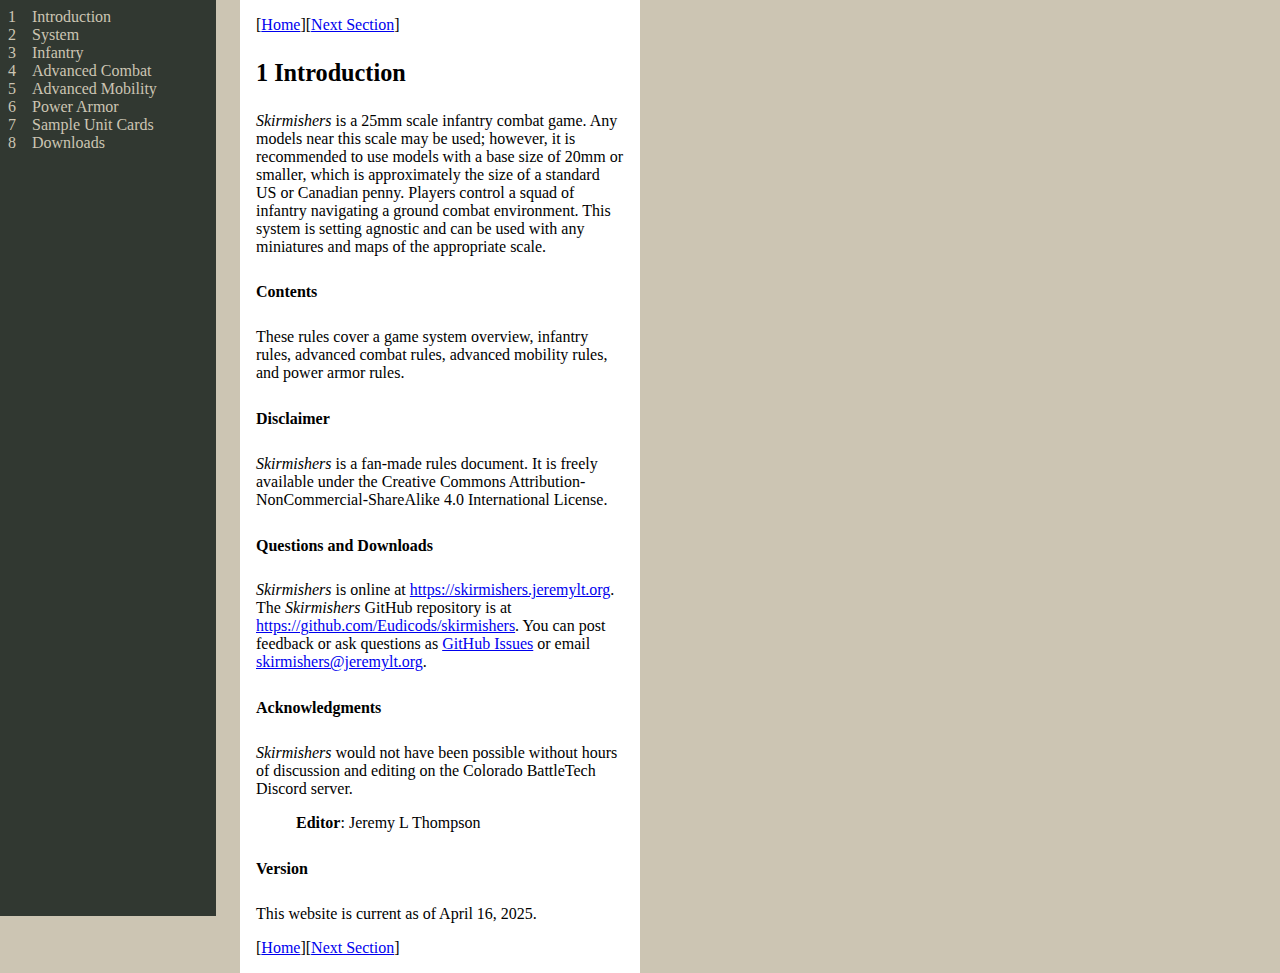
<file: introduction.html>
<!DOCTYPE html> 
<html lang='en-US' xml:lang='en-US'> 
<head><title>Introduction</title> 
<meta charset='utf-8' /> 
<meta content='TeX4ht (https://tug.org/tex4ht/)' name='generator' /> 
<meta content='width=device-width,initial-scale=1' name='viewport' /> 
<link href='index.css' rel='stylesheet' type='text/css' /> 
<meta content='index.tex' name='src' /> 
<meta content='Skirmishers: 25mm tabletop infantry combat game' name='description' /> 
<link href='style.css' rel='stylesheet' type='text/css' /> 
</head><body>
   <nav class='TOC'><span class='sectionToc'><span class='TOC-number'>1</span><a href='#introduction'>Introduction</a></span> 
<span class='sectionToc'><span class='TOC-number'>2</span><a href='system.html#system'>System</a></span> 
<span class='sectionToc'><span class='TOC-number'>3</span><a href='infantry.html#infantry'>Infantry</a></span> 
<span class='sectionToc'><span class='TOC-number'>4</span><a href='advanced-combat.html#advanced-combat'>Advanced Combat</a></span> 
<span class='sectionToc'><span class='TOC-number'>5</span><a href='advanced-mobility.html#advanced-mobility'>Advanced Mobility</a></span> 
<span class='sectionToc'><span class='TOC-number'>6</span><a href='power-armor.html#power-armor'>Power
Armor</a></span> 
<span class='sectionToc'><span class='TOC-number'>7</span><a href='sample-unit-cards.html#_44'>Sample Unit Cards</a></span> 
<span class='sectionToc'><span class='TOC-number'>8</span><a href='downloads.html#downloads'>Downloads</a></span> 

    

   </nav> 
<main class='main-content'> 
<nav class='crosslinks-top'> [<a href='index.html#introduction.html'>Home</a>][<a href='system.html'>Next Section</a>]</nav> 
<h3 class='sectionHead' id='introduction'><span class='titlemark'>1   </span> <a id='x2-10001'></a>Introduction</h3>
   <div class='sectionTOCS'>
   </div>
 
<p class='noindent'>   <span class='ecti-1000'>Skirmishers </span>is a 25mm scale infantry combat game. Any models near this scale may be used; however, it is recommended
to use models with a base size of 20mm or smaller, which is approximately the size of a standard US or Canadian penny.
Players control a squad of infantry navigating a ground combat environment. This system is setting agnostic and can be used
with any miniatures and maps of the appropriate scale.
</p> 
<p class='indent'>
   </p>
   <h5 class='likesubsubsectionHead' id='contents'><a id='x2-2000'></a>Contents</h5>
 
<p class='indent'>These rules cover a game system overview, infantry rules, advanced combat rules, advanced mobility rules, and power armor
rules.
</p> 
<p class='indent'>
   </p>
   <h5 class='likesubsubsectionHead' id='disclaimer'><a id='x2-3000'></a>Disclaimer</h5>
 
<p class='indent'><span class='ecti-1000'>Skirmishers </span>is a fan-made rules document. It is freely available under the Creative Commons Attribution-NonCommercial-ShareAlike
4.0 International License.
</p> 
<p class='indent'>
   </p>
   <h5 class='likesubsubsectionHead' id='questions-and-downloads'><a id='x2-4000'></a>Questions and Downloads</h5>
 
<p class='indent'><span class='ecti-1000'>Skirmishers </span>is online at  <a href='https://skirmishers.jeremylt.org'>https://skirmishers.jeremylt.org</a>. The <span class='ecti-1000'>Skirmishers </span>GitHub repository is at
<a href='https://github.com/Eudicods/skirmishers'>https://github.com/Eudicods/skirmishers</a>. You can post feedback or ask questions as  <a href='https://github.com/Eudicods/skirmishers/issues'>GitHub Issues</a> or email
<a href='mailto:skirmishers@jeremylt.org'>skirmishers@jeremylt.org</a>.
                                                                                                
                                                                                                
</p> 
<p class='indent'>
   </p>
   <h5 class='likesubsubsectionHead' id='acknowledgments'><a id='x2-5000'></a>Acknowledgments</h5>
 
<p class='indent'><span class='ecti-1000'>Skirmishers </span>would not have been possible without hours of discussion and editing on the Colorado BattleTech Discord
server.
</p> 
<p class='noindent'>
     </p><dl class='description'><dt class='description'>
 </dt><dd class='description'>
      
<p class='noindent'><span class='ecbx-1000'>Editor</span>: Jeremy L Thompson
     </p></dd></dl>
 
<p class='indent'>
   </p>
   <h5 class='likesubsubsectionHead' id='version'><a id='x2-6000'></a>Version</h5>
 
<p class='indent'>This website is current as of April 16, 2025.
</p> 
<p class='noindent'>
                                                                                                
                                                                                                
                                                                                                
                                                                                                
   </p><nav class='crosslinks-bottom'>[<a href='index.html#introduction.html'>Home</a>][<a href='system.html'>Next Section</a>]</nav>  </main> 
</body> 
</html>
</file>
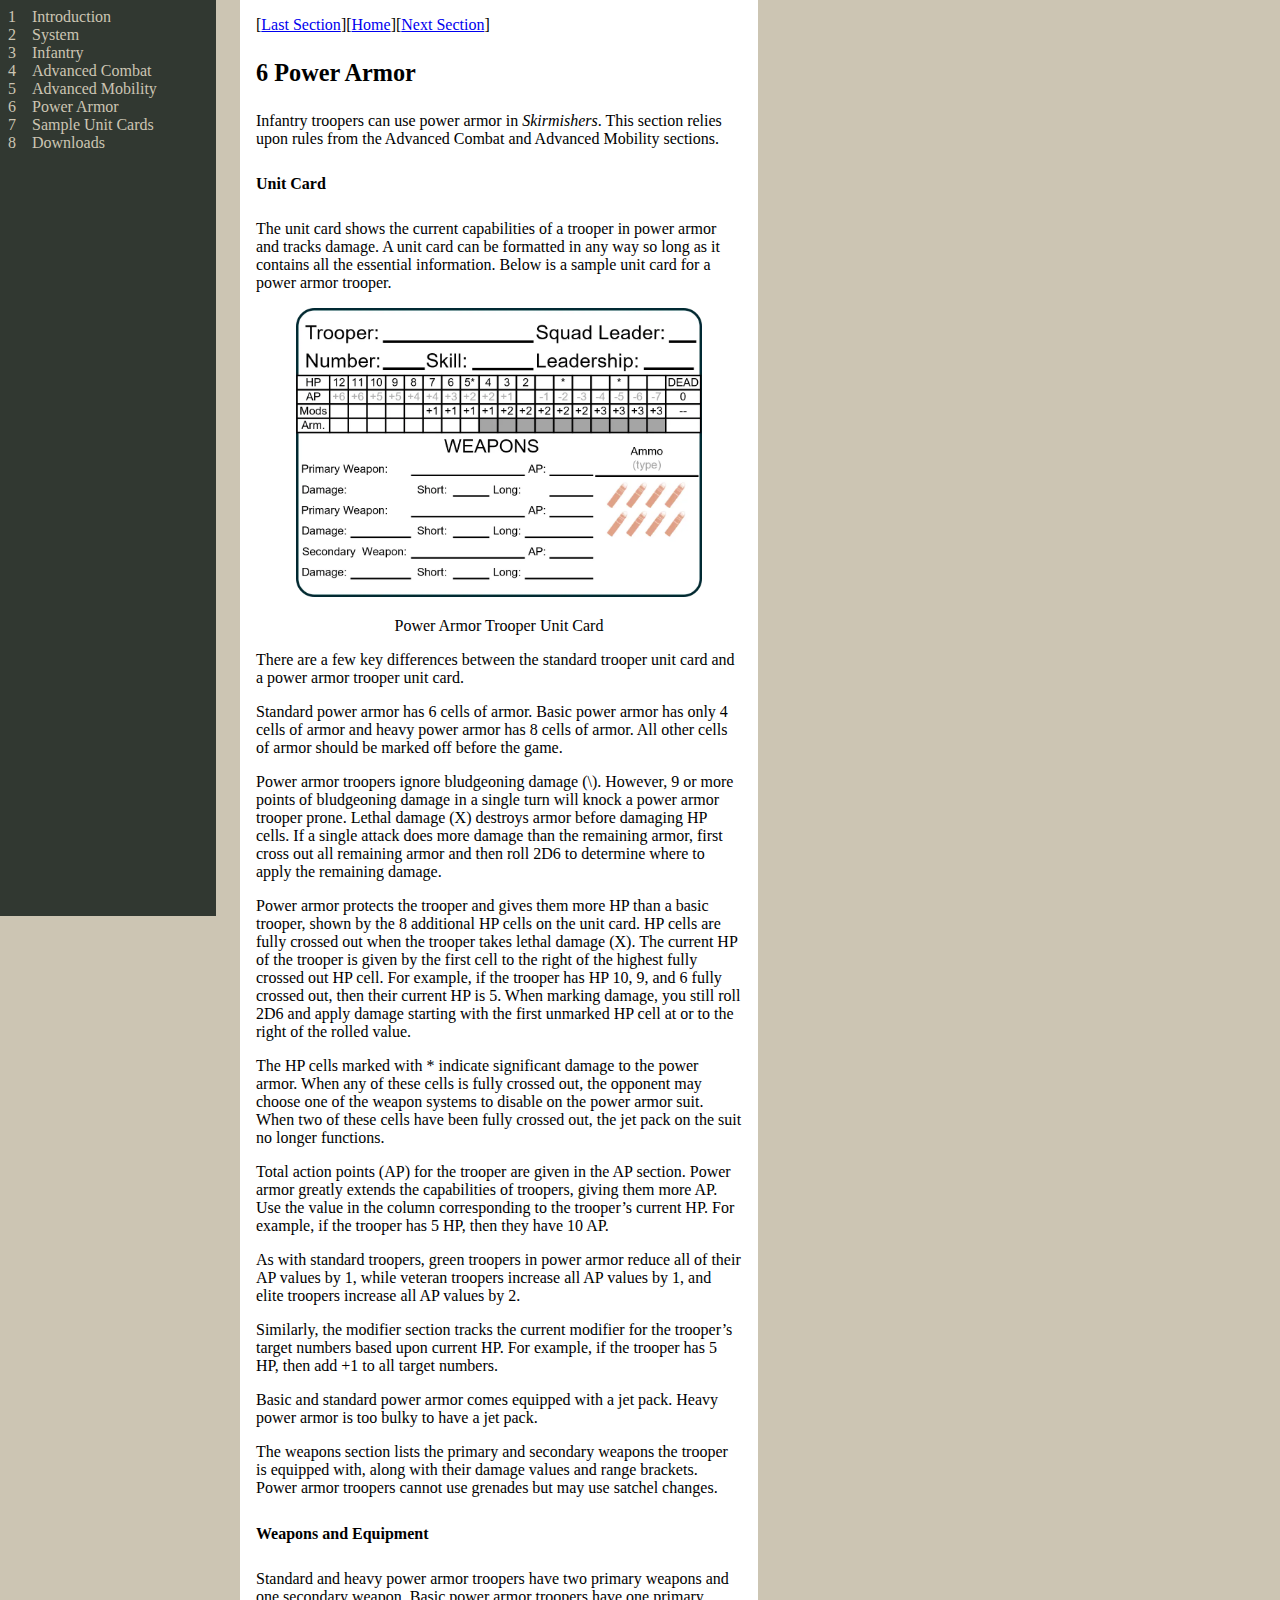
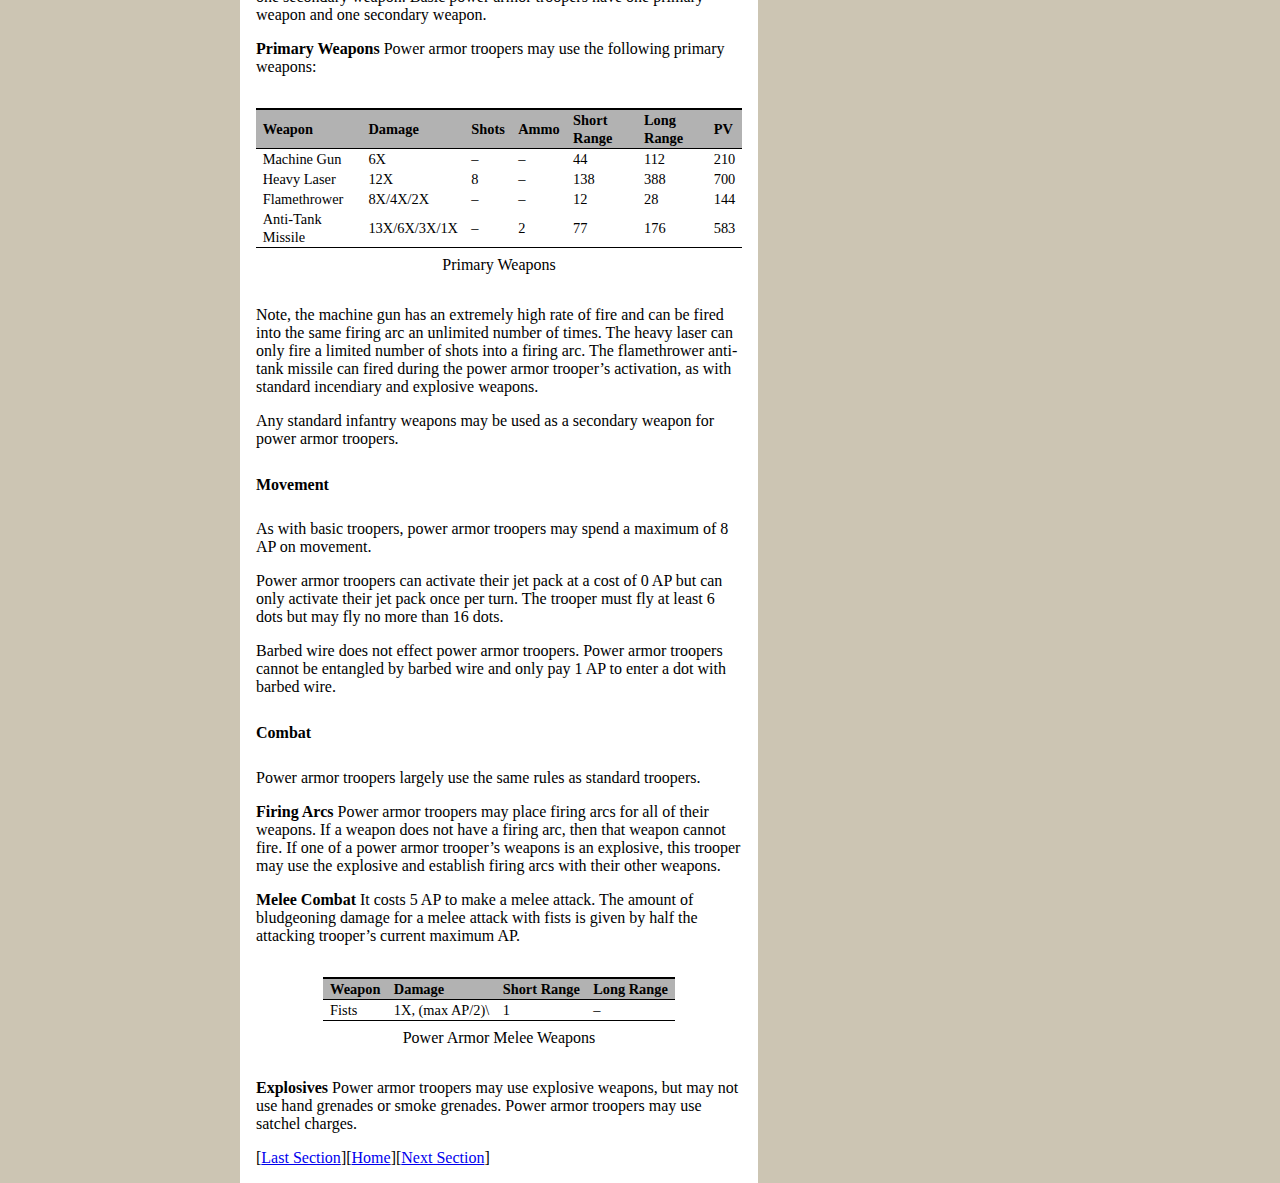
<file: power-armor.html>
<!DOCTYPE html> 
<html lang='en-US' xml:lang='en-US'> 
<head><title>Power Armor</title> 
<meta charset='utf-8' /> 
<meta content='TeX4ht (https://tug.org/tex4ht/)' name='generator' /> 
<meta content='width=device-width,initial-scale=1' name='viewport' /> 
<link href='index.css' rel='stylesheet' type='text/css' /> 
<meta content='index.tex' name='src' /> 
<meta content='Skirmishers: 25mm tabletop infantry combat game' name='description' /> 
<link href='style.css' rel='stylesheet' type='text/css' /> 
</head><body>
   <nav class='TOC'><span class='sectionToc'><span class='TOC-number'>1</span><a href='introduction.html#introduction'>Introduction</a></span> 
<span class='sectionToc'><span class='TOC-number'>2</span><a href='system.html#system'>System</a></span> 
<span class='sectionToc'><span class='TOC-number'>3</span><a href='infantry.html#infantry'>Infantry</a></span> 
<span class='sectionToc'><span class='TOC-number'>4</span><a href='advanced-combat.html#advanced-combat'>Advanced Combat</a></span> 
<span class='sectionToc'><span class='TOC-number'>5</span><a href='advanced-mobility.html#advanced-mobility'>Advanced Mobility</a></span> 
<span class='sectionToc'><span class='TOC-number'>6</span><a href='#power-armor'>Power
Armor</a></span> 
<span class='sectionToc'><span class='TOC-number'>7</span><a href='sample-unit-cards.html#_44'>Sample Unit Cards</a></span> 
<span class='sectionToc'><span class='TOC-number'>8</span><a href='downloads.html#downloads'>Downloads</a></span> 

    

   </nav> 
<main class='main-content'> 
<nav class='crosslinks-top'> [<a href='advanced-mobility.html'>Last Section</a>][<a href='index.html#power-armor.html'>Home</a>][<a href='sample-unit-cards.html'>Next Section</a>]</nav> 
<h3 class='sectionHead' id='power-armor'><span class='titlemark'>6   </span> <a id='x7-500006'></a>Power Armor</h3>
   <div class='sectionTOCS'>
   </div>
 
<p class='noindent'>   Infantry troopers can use power armor in <span class='ecti-1000'>Skirmishers</span>. This section relies upon rules from the Advanced Combat and
Advanced Mobility sections.
</p> 
<p class='indent'>
   </p>
   <h5 class='likesubsubsectionHead' id='_39'><a id='x7-51000'></a>Unit Card</h5>
 
<p class='indent'>The unit card shows the current capabilities of a trooper in power armor and tracks damage. A unit card can be formatted in
any way so long as it contains all the essential information. Below is a sample unit card for a power armor
trooper.
   </p><figure class='figure'> 

                                                                                                
                                                                                                
                                                                                                
                                                                                                
 
<p class='noindent'><img alt='’Sample Power Armor Trooper’' height='289' src='img/PowerArmorTrooper.webp' width='406' />
</p><figcaption class='caption'><span class='id'></span><span class='content'>Power Armor Trooper Unit Card                                                                     </span></figcaption><!-- tex4ht:label?: x7-51000  -->
                                                                                                
                                                                                                
   </figure>
 
<p class='noindent'>   There are a few key differences between the standard trooper unit card and a power armor trooper unit
card.
</p> 
<p class='noindent'>   Standard power armor has 6 cells of armor. Basic power armor has only 4 cells of armor and heavy power armor has 8
cells of armor. All other cells of armor should be marked off before the game.
</p> 
<p class='noindent'>   Power armor troopers ignore bludgeoning damage (\). However, 9 or more points of bludgeoning damage in a single turn
will knock a power armor trooper prone. Lethal damage (X) destroys armor before damaging HP cells. If a single attack does
more damage than the remaining armor, first cross out all remaining armor and then roll 2D6 to determine where to apply
the remaining damage.
</p> 
<p class='noindent'>   Power armor protects the trooper and gives them more HP than a basic trooper, shown by the 8 additional HP cells on
the unit card. HP cells are fully crossed out when the trooper takes lethal damage (X). The current HP of the trooper is
given by the first cell to the right of the highest fully crossed out HP cell. For example, if the trooper has HP 10, 9, and 6
fully crossed out, then their current HP is 5. When marking damage, you still roll 2D6 and apply damage starting with the
first unmarked HP cell at or to the right of the rolled value.
</p> 
<p class='noindent'>   The HP cells marked with * indicate significant damage to the power armor. When any of these cells is fully crossed out,
the opponent may choose one of the weapon systems to disable on the power armor suit. When two of these cells have been
fully crossed out, the jet pack on the suit no longer functions.
</p> 
<p class='noindent'>   Total action points (AP) for the trooper are given in the AP section. Power armor greatly extends the capabilities of
troopers, giving them more AP. Use the value in the column corresponding to the trooper’s current HP. For example, if the
trooper has 5 HP, then they have 10 AP.
</p> 
<p class='noindent'>   As with standard troopers, green troopers in power armor reduce all of their AP values by 1, while veteran troopers
increase all AP values by 1, and elite troopers increase all AP values by 2.
</p> 
<p class='noindent'>   Similarly, the modifier section tracks the current modifier for the trooper’s target numbers based upon current HP. For
example, if the trooper has 5 HP, then add +1 to all target numbers.
</p> 
<p class='noindent'>   Basic and standard power armor comes equipped with a jet pack. Heavy power armor is too bulky to have a jet
pack.
</p> 
<p class='noindent'>   The weapons section lists the primary and secondary weapons the trooper is equipped with, along with their damage
values and range brackets. Power armor troopers cannot use grenades but may use satchel changes.
   </p>
   <h5 class='likesubsubsectionHead' id='weapons-and-equipment1'><a id='x7-52000'></a>Weapons and Equipment</h5>
 
<p class='indent'>Standard and heavy power armor troopers have two primary weapons and one secondary weapon. Basic power armor
troopers have one primary weapon and one secondary weapon.
   </p>
 
<p class='indent'><span class='likeparagraphHead' id='_40'><a id='x7-53000'></a>Primary Weapons</span>
   Power armor troopers may use the following primary weapons:
   </p><div class='table'>
                                                                                                
                                                                                                
 
<p class='noindent'>   </p><figure class='float'>
                                                                                                
                                                                                                
<div class='tabular'> <table class='tabular' id='TBL-36'><colgroup id='TBL-36-1g'><col id='TBL-36-1' /><col id='TBL-36-2' /><col id='TBL-36-3' /><col id='TBL-36-4' /><col id='TBL-36-5' /><col id='TBL-36-6' /><col id='TBL-36-7' /></colgroup><tr class='hline' style='border-top:1px solid #000'><td></td><td></td><td></td><td></td><td></td><td></td><td></td></tr><tr id='TBL-36-1-' style='vertical-align:baseline;'><td class='td11' id='TBL-36-1-1' style='white-space:normal; text-align:left; vertical-align:middle;'>  
<p class='noindent'><span class='ecbx-0900'>Weapon</span>                 </p></td><td class='td11' id='TBL-36-1-2' style='white-space:normal; text-align:left; vertical-align:middle;'>              
<p class='noindent'>
<span class='ecbx-0900'>Damage</span>  </p></td><td class='td11' id='TBL-36-1-3' style='white-space:normal; text-align:left; vertical-align:middle;'>        
<p class='noindent'>
<span class='ecbx-0900'>Shots</span>  </p></td><td class='td11' id='TBL-36-1-4' style='white-space:normal; text-align:left; vertical-align:middle;'>          
<p class='noindent'>
<span class='ecbx-0900'>Ammo</span>  </p></td><td class='td11' id='TBL-36-1-5' style='white-space:normal; text-align:left; vertical-align:middle;'>               
<p class='noindent'>
<span class='ecbx-0900'>Short
          Range</span>  </p></td><td class='td11' id='TBL-36-1-6' style='white-space:normal; text-align:left; vertical-align:middle;'>               
<p class='noindent'>
<span class='ecbx-0900'>Long
          Range</span>  </p></td><td class='td11' id='TBL-36-1-7' style='white-space:normal; text-align:left; vertical-align:middle;'>      
<p class='noindent'>
<span class='ecbx-0900'>PV</span>  </p></td>
</tr><tr class='hline' style='border-top:1px solid #000'><td></td><td></td><td></td><td></td><td></td><td></td><td></td></tr><tr id='TBL-36-2-' style='vertical-align:baseline;'><td class='td11' id='TBL-36-2-1' style='white-space:normal; text-align:left; vertical-align:middle;'>  
<p class='noindent'><span class='ecrm-0900'>Machine Gun</span>               </p></td><td class='td11' id='TBL-36-2-2' style='white-space:normal; text-align:left; vertical-align:middle;'>              
<p class='noindent'>
<span class='ecrm-0900'>6X</span>  </p></td><td class='td11' id='TBL-36-2-3' style='white-space:normal; text-align:left; vertical-align:middle;'>        
<p class='noindent'>
<span class='ecrm-0900'>–</span>  </p></td><td class='td11' id='TBL-36-2-4' style='white-space:normal; text-align:left; vertical-align:middle;'>          
<p class='noindent'>
<span class='ecrm-0900'>–</span>  </p></td><td class='td11' id='TBL-36-2-5' style='white-space:normal; text-align:left; vertical-align:middle;'>               
<p class='noindent'>
<span class='ecrm-0900'>44</span>  </p></td><td class='td11' id='TBL-36-2-6' style='white-space:normal; text-align:left; vertical-align:middle;'>               
<p class='noindent'>
<span class='ecrm-0900'>112</span>  </p></td><td class='td11' id='TBL-36-2-7' style='white-space:normal; text-align:left; vertical-align:middle;'>      
<p class='noindent'>
<span class='ecrm-0900'>210</span>  </p></td>
</tr><tr id='TBL-36-3-' style='vertical-align:baseline;'><td class='td11' id='TBL-36-3-1' style='white-space:normal; text-align:left; vertical-align:middle;'>  
<p class='noindent'><span class='ecrm-0900'>Heavy Laser</span>                 </p></td><td class='td11' id='TBL-36-3-2' style='white-space:normal; text-align:left; vertical-align:middle;'>              
<p class='noindent'>
<span class='ecrm-0900'>12X</span>  </p></td><td class='td11' id='TBL-36-3-3' style='white-space:normal; text-align:left; vertical-align:middle;'>        
<p class='noindent'>
<span class='ecrm-0900'>8</span>  </p></td><td class='td11' id='TBL-36-3-4' style='white-space:normal; text-align:left; vertical-align:middle;'>          
<p class='noindent'>
<span class='ecrm-0900'>–</span>  </p></td><td class='td11' id='TBL-36-3-5' style='white-space:normal; text-align:left; vertical-align:middle;'>               
<p class='noindent'>
<span class='ecrm-0900'>138</span>  </p></td><td class='td11' id='TBL-36-3-6' style='white-space:normal; text-align:left; vertical-align:middle;'>               
<p class='noindent'>
<span class='ecrm-0900'>388</span>  </p></td><td class='td11' id='TBL-36-3-7' style='white-space:normal; text-align:left; vertical-align:middle;'>      
<p class='noindent'>
<span class='ecrm-0900'>700</span>  </p></td>
</tr><tr id='TBL-36-4-' style='vertical-align:baseline;'><td class='td11' id='TBL-36-4-1' style='white-space:normal; text-align:left; vertical-align:middle;'>  
<p class='noindent'><span class='ecrm-0900'>Flamethrower</span>               </p></td><td class='td11' id='TBL-36-4-2' style='white-space:normal; text-align:left; vertical-align:middle;'>              
<p class='noindent'>
<span class='ecrm-0900'>8X/4X/2X</span>  </p></td><td class='td11' id='TBL-36-4-3' style='white-space:normal; text-align:left; vertical-align:middle;'>        
<p class='noindent'>
<span class='ecrm-0900'>–</span>  </p></td><td class='td11' id='TBL-36-4-4' style='white-space:normal; text-align:left; vertical-align:middle;'>          
<p class='noindent'>
<span class='ecrm-0900'>–</span>  </p></td><td class='td11' id='TBL-36-4-5' style='white-space:normal; text-align:left; vertical-align:middle;'>               
<p class='noindent'>
<span class='ecrm-0900'>12</span>  </p></td><td class='td11' id='TBL-36-4-6' style='white-space:normal; text-align:left; vertical-align:middle;'>               
<p class='noindent'>
<span class='ecrm-0900'>28</span>  </p></td><td class='td11' id='TBL-36-4-7' style='white-space:normal; text-align:left; vertical-align:middle;'>      
<p class='noindent'>
<span class='ecrm-0900'>144</span>  </p></td>
</tr><tr id='TBL-36-5-' style='vertical-align:baseline;'><td class='td11' id='TBL-36-5-1' style='white-space:normal; text-align:left; vertical-align:middle;'>  
<p class='noindent'><span class='ecrm-0900'>Anti-Tank Missile</span>         </p></td><td class='td11' id='TBL-36-5-2' style='white-space:normal; text-align:left; vertical-align:middle;'>              
<p class='noindent'>
<span class='ecrm-0900'>13X/6X/3X/1X</span> </p></td><td class='td11' id='TBL-36-5-3' style='white-space:normal; text-align:left; vertical-align:middle;'>        
<p class='noindent'>
<span class='ecrm-0900'>–</span>  </p></td><td class='td11' id='TBL-36-5-4' style='white-space:normal; text-align:left; vertical-align:middle;'>          
<p class='noindent'>
<span class='ecrm-0900'>2</span>  </p></td><td class='td11' id='TBL-36-5-5' style='white-space:normal; text-align:left; vertical-align:middle;'>               
<p class='noindent'>
<span class='ecrm-0900'>77</span>  </p></td><td class='td11' id='TBL-36-5-6' style='white-space:normal; text-align:left; vertical-align:middle;'>               
<p class='noindent'>
<span class='ecrm-0900'>176</span>  </p></td><td class='td11' id='TBL-36-5-7' style='white-space:normal; text-align:left; vertical-align:middle;'>      
<p class='noindent'>
<span class='ecrm-0900'>583</span>  </p></td>
</tr><tr class='hline' style='border-top:1px solid #000'><td></td><td></td><td></td><td></td><td></td><td></td><td></td></tr></table>                                                                          </div>
<figcaption class='caption'><span class='id'></span><span class='content'>Primary Weapons
</span></figcaption><!-- tex4ht:label?: x7-53000  -->
                                                                                                
                                                                                                
   </figure>
   </div>
 
<p class='noindent'>   Note, the machine gun has an extremely high rate of fire and can be fired into the same firing arc an unlimited
number of times. The heavy laser can only fire a limited number of shots into a firing arc. The flamethrower
anti-tank missile can fired during the power armor trooper’s activation, as with standard incendiary and explosive
weapons.
</p> 
<p class='noindent'>   Any standard infantry weapons may be used as a secondary weapon for power armor troopers.
   </p>
   <h5 class='likesubsubsectionHead' id='movement2'><a id='x7-54000'></a>Movement</h5>
 
<p class='indent'>As with basic troopers, power armor troopers may spend a maximum of 8 AP on movement.
</p> 
<p class='noindent'>   Power armor troopers can activate their jet pack at a cost of 0 AP but can only activate their jet pack once per turn. The
trooper must fly at least 6 dots but may fly no more than 16 dots.
</p> 
<p class='noindent'>   Barbed wire does not effect power armor troopers. Power armor troopers cannot be entangled by barbed wire and only
pay 1 AP to enter a dot with barbed wire.
</p> 
<p class='indent'>
   </p>
   <h5 class='likesubsubsectionHead' id='combat2'><a id='x7-55000'></a>Combat</h5>
 
<p class='indent'>Power armor troopers largely use the same rules as standard troopers.
   </p>
 
<p class='indent'><span class='likeparagraphHead' id='firing-arcs1'><a id='x7-56000'></a>Firing Arcs</span>
   Power armor troopers may place firing arcs for all of their weapons. If a weapon does not have a firing arc, then that
weapon cannot fire. If one of a power armor trooper’s weapons is an explosive, this trooper may use the explosive and
establish firing arcs with their other weapons.
   </p>
 
<p class='indent'><span class='likeparagraphHead' id='_41'><a id='x7-57000'></a>Melee Combat</span>
   It costs 5 AP to make a melee attack. The amount of bludgeoning damage for a melee attack with fists is given by half
the attacking trooper’s current maximum AP.
   </p><div class='table'>
                                                                                                
                                                                                                
 
<p class='noindent'>   </p><figure class='float'>
                                                                                                
                                                                                                
<div class='tabular'> <table class='tabular' id='TBL-37'><colgroup id='TBL-37-1g'><col id='TBL-37-1' /><col id='TBL-37-2' /><col id='TBL-37-3' /><col id='TBL-37-4' /></colgroup><tr class='hline' style='border-top:1px solid #000'><td></td><td></td><td></td><td></td></tr><tr id='TBL-37-1-' style='vertical-align:baseline;'><td class='td11' id='TBL-37-1-1' style='white-space:normal; text-align:left; vertical-align:middle;'>  
<p class='noindent'><span class='ecbx-0900'>Weapon</span>    </p></td><td class='td11' id='TBL-37-1-2' style='white-space:normal; text-align:left; vertical-align:middle;'>                 
<p class='noindent'>
<span class='ecbx-0900'>Damage</span>  </p></td><td class='td11' id='TBL-37-1-3' style='white-space:normal; text-align:left; vertical-align:middle;'>               
<p class='noindent'>
<span class='ecbx-0900'>Short
          Range</span>  </p></td><td class='td11' id='TBL-37-1-4' style='white-space:normal; text-align:left; vertical-align:middle;'>               
<p class='noindent'>
<span class='ecbx-0900'>Long
          Range</span>  </p></td>
</tr><tr class='hline' style='border-top:1px solid #000'><td></td><td></td><td></td><td></td></tr><tr id='TBL-37-2-' style='vertical-align:baseline;'><td class='td11' id='TBL-37-2-1' style='white-space:normal; text-align:left; vertical-align:middle;'>  
<p class='noindent'><span class='ecrm-0900'>Fists</span>            </p></td><td class='td11' id='TBL-37-2-2' style='white-space:normal; text-align:left; vertical-align:middle;'>                 
<p class='noindent'>
<span class='ecrm-0900'>1X,
                 (max
              AP/2)\</span>  </p></td><td class='td11' id='TBL-37-2-3' style='white-space:normal; text-align:left; vertical-align:middle;'>               
<p class='noindent'>
<span class='ecrm-0900'>1</span>  </p></td><td class='td11' id='TBL-37-2-4' style='white-space:normal; text-align:left; vertical-align:middle;'>               
<p class='noindent'>
<span class='ecrm-0900'>–</span>  </p></td>
</tr><tr class='hline' style='border-top:1px solid #000'><td></td><td></td><td></td><td></td></tr></table>                                                                                   </div>
<figcaption class='caption'><span class='id'></span><span class='content'>Power Armor Melee Weapons
</span></figcaption><!-- tex4ht:label?: x7-57000  -->
                                                                                                
                                                                                                
   </figure>
   </div>
 
<p class='indent'><span class='likeparagraphHead' id='explosives1'><a id='x7-58000'></a>Explosives</span>
   Power armor troopers may use explosive weapons, but may not use hand grenades or smoke grenades. Power armor
troopers may use satchel charges.
</p> 
<p class='noindent'>
                                                                                                
                                                                                                
                                                                                                
                                                                                                
   </p><nav class='crosslinks-bottom'>[<a href='advanced-mobility.html'>Last Section</a>][<a href='index.html#power-armor.html'>Home</a>][<a href='sample-unit-cards.html'>Next Section</a>]</nav>   </main> 
</body> 
</html>
</file>
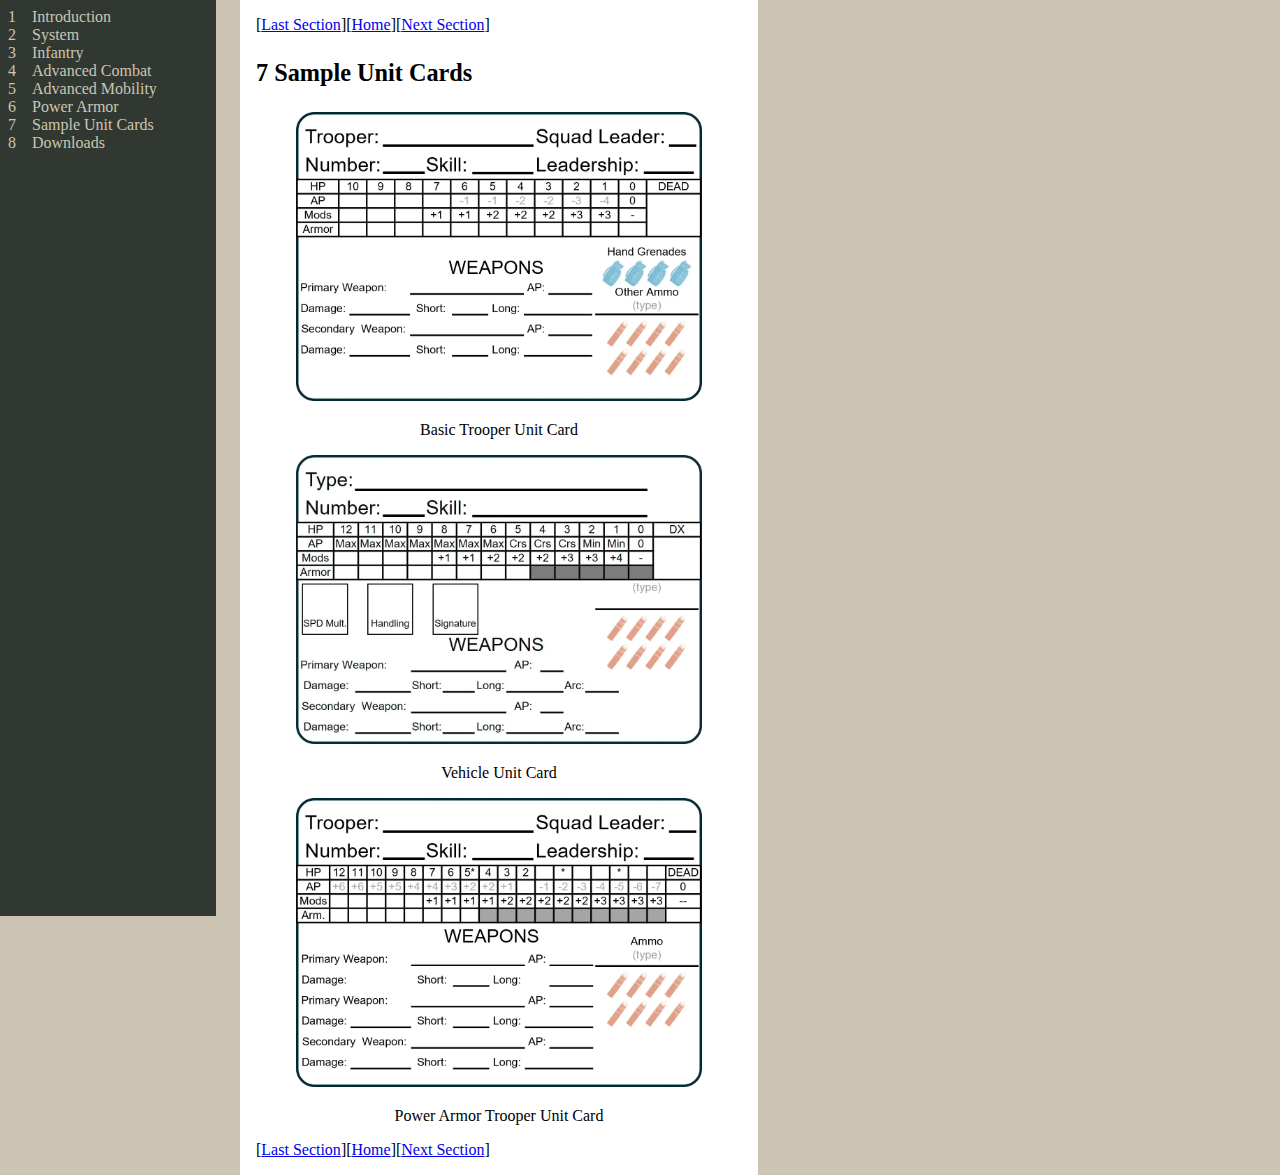
<file: sample-unit-cards.html>
<!DOCTYPE html> 
<html lang='en-US' xml:lang='en-US'> 
<head><title>Sample Unit Cards</title> 
<meta charset='utf-8' /> 
<meta content='TeX4ht (https://tug.org/tex4ht/)' name='generator' /> 
<meta content='width=device-width,initial-scale=1' name='viewport' /> 
<link href='index.css' rel='stylesheet' type='text/css' /> 
<meta content='index.tex' name='src' /> 
<meta content='Skirmishers: 25mm tabletop infantry combat game' name='description' /> 
<link href='style.css' rel='stylesheet' type='text/css' /> 
</head><body>
   <nav class='TOC'><span class='sectionToc'><span class='TOC-number'>1</span><a href='introduction.html#introduction'>Introduction</a></span> 
<span class='sectionToc'><span class='TOC-number'>2</span><a href='system.html#system'>System</a></span> 
<span class='sectionToc'><span class='TOC-number'>3</span><a href='infantry.html#infantry'>Infantry</a></span> 
<span class='sectionToc'><span class='TOC-number'>4</span><a href='advanced-combat.html#advanced-combat'>Advanced Combat</a></span> 
<span class='sectionToc'><span class='TOC-number'>5</span><a href='advanced-mobility.html#advanced-mobility'>Advanced Mobility</a></span> 
<span class='sectionToc'><span class='TOC-number'>6</span><a href='power-armor.html#power-armor'>Power
Armor</a></span> 
<span class='sectionToc'><span class='TOC-number'>7</span><a href='#_44'>Sample Unit Cards</a></span> 
<span class='sectionToc'><span class='TOC-number'>8</span><a href='downloads.html#downloads'>Downloads</a></span> 

    

   </nav> 
<main class='main-content'> 
<nav class='crosslinks-top'> [<a href='power-armor.html'>Last Section</a>][<a href='index.html#sample-unit-cards.html'>Home</a>][<a href='downloads.html'>Next Section</a>]</nav> 
<h3 class='sectionHead' id='_44'><span class='titlemark'>7   </span> <a id='x8-590007'></a>Sample Unit Cards</h3>
   <div class='sectionTOCS'>
   </div>
   <figure class='figure'> 

                                                                                                
                                                                                                
                                                                                                
                                                                                                
 
<p class='noindent'><img alt='’Sample Basic Trooper’' height='289' src='img/BasicTrooper.webp' width='406' />
</p><figcaption class='caption'><span class='id'></span><span class='content'>Basic Trooper Unit Card                                                                            </span></figcaption><!-- tex4ht:label?: x8-590007  -->
                                                                                                
                                                                                                
   </figure>
   <figure class='figure'> 

                                                                                                
                                                                                                
                                                                                                
                                                                                                
 
<p class='noindent'><img alt='’Sample Vehicle’' height='289' src='img/Vehicle.webp' width='406' />
</p><figcaption class='caption'><span class='id'></span><span class='content'>Vehicle Unit Card                                                                                 </span></figcaption><!-- tex4ht:label?: x8-590007  -->
                                                                                                
                                                                                                
   </figure>
   <figure class='figure'> 

                                                                                                
                                                                                                
                                                                                                
                                                                                                
 
<p class='noindent'><img alt='’Sample Power Armor Trooper’' height='289' src='img/PowerArmorTrooper.webp' width='406' />
</p><figcaption class='caption'><span class='id'></span><span class='content'>Power Armor Trooper Unit Card                                                                     </span></figcaption><!-- tex4ht:label?: x8-590007  -->
                                                                                                
                                                                                                
   </figure>
 
<p class='noindent'>
                                                                                                
                                                                                                
                                                                                                
                                                                                                
   </p><nav class='crosslinks-bottom'>[<a href='power-armor.html'>Last Section</a>][<a href='index.html#sample-unit-cards.html'>Home</a>][<a href='downloads.html'>Next Section</a>]</nav> </main> 
</body> 
</html>
</file>
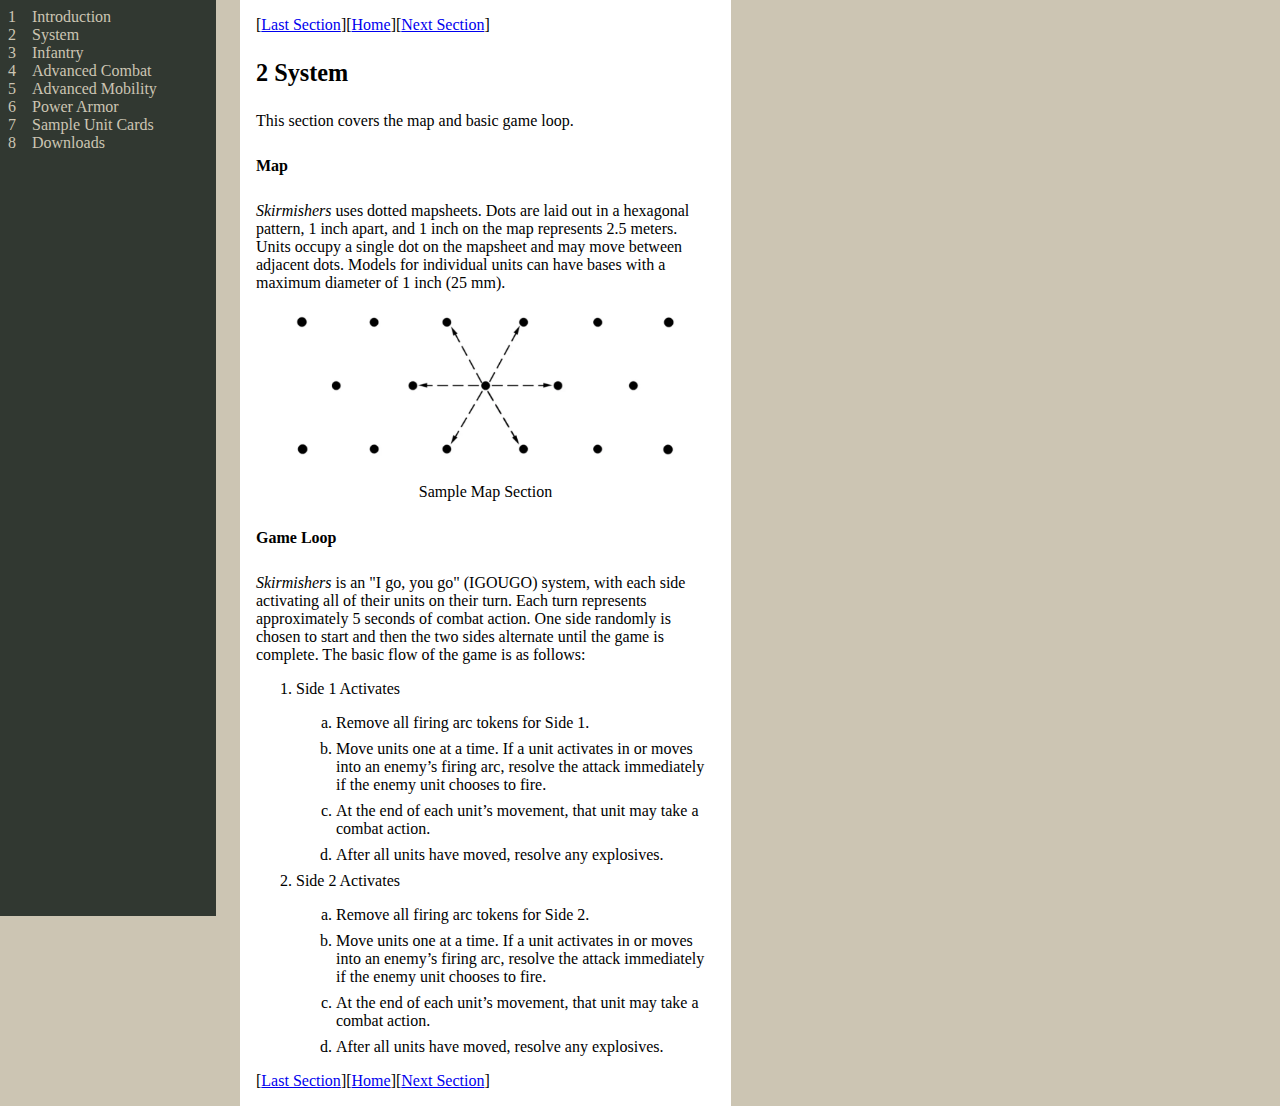
<file: system.html>
<!DOCTYPE html> 
<html lang='en-US' xml:lang='en-US'> 
<head><title>System</title> 
<meta charset='utf-8' /> 
<meta content='TeX4ht (https://tug.org/tex4ht/)' name='generator' /> 
<meta content='width=device-width,initial-scale=1' name='viewport' /> 
<link href='index.css' rel='stylesheet' type='text/css' /> 
<meta content='index.tex' name='src' /> 
<meta content='Skirmishers: 25mm tabletop infantry combat game' name='description' /> 
<link href='style.css' rel='stylesheet' type='text/css' /> 
</head><body>
   <nav class='TOC'><span class='sectionToc'><span class='TOC-number'>1</span><a href='introduction.html#introduction'>Introduction</a></span> 
<span class='sectionToc'><span class='TOC-number'>2</span><a href='#system'>System</a></span> 
<span class='sectionToc'><span class='TOC-number'>3</span><a href='infantry.html#infantry'>Infantry</a></span> 
<span class='sectionToc'><span class='TOC-number'>4</span><a href='advanced-combat.html#advanced-combat'>Advanced Combat</a></span> 
<span class='sectionToc'><span class='TOC-number'>5</span><a href='advanced-mobility.html#advanced-mobility'>Advanced Mobility</a></span> 
<span class='sectionToc'><span class='TOC-number'>6</span><a href='power-armor.html#power-armor'>Power
Armor</a></span> 
<span class='sectionToc'><span class='TOC-number'>7</span><a href='sample-unit-cards.html#_44'>Sample Unit Cards</a></span> 
<span class='sectionToc'><span class='TOC-number'>8</span><a href='downloads.html#downloads'>Downloads</a></span> 

    

   </nav> 
<main class='main-content'> 
<nav class='crosslinks-top'> [<a href='introduction.html'>Last Section</a>][<a href='index.html#system.html'>Home</a>][<a href='infantry.html'>Next Section</a>]</nav> 
<h3 class='sectionHead' id='system'><span class='titlemark'>2   </span> <a id='x3-70002'></a>System</h3>
   <div class='sectionTOCS'>
   </div>
 
<p class='noindent'>   This section covers the map and basic game loop.
</p> 
<p class='indent'>
   </p>
   <h5 class='likesubsubsectionHead' id='_'><a id='x3-8000'></a>Map</h5>
 
<p class='indent'><span class='ecti-1000'>Skirmishers </span>uses dotted mapsheets. Dots are laid out in a hexagonal pattern, 1 inch apart, and 1 inch on the map represents
2.5 meters. Units occupy a single dot on the mapsheet and may move between adjacent dots. Models for individual units can
have bases with a maximum diameter of 1 inch (25 mm).
   </p><figure class='figure'> 

                                                                                                
                                                                                                
                                                                                                
                                                                                                
 
<p class='noindent'><img alt='’Sample dotted mapsheet’' height='155' src='img/Map.webp' width='379' />
</p><figcaption class='caption'><span class='id'></span><span class='content'>Sample Map Section                                                                               </span></figcaption><!-- tex4ht:label?: x3-8000  -->
                                                                                                
                                                                                                
   </figure>
   <h5 class='likesubsubsectionHead' id='game-loop'><a id='x3-9000'></a>Game Loop</h5>
 
<p class='indent'><span class='ecti-1000'>Skirmishers </span>is an "I go, you go" (IGOUGO) system, with each side activating all of their units on their turn. Each turn
represents approximately 5 seconds of combat action. One side randomly is chosen to start and then the two sides alternate
until the game is complete. The basic flow of the game is as follows:
</p> 
<p class='noindent'>
     </p><ol class='enumerate1'>
<li class='enumerate' id='x3-9002x1'>
      
<p class='noindent'>Side 1 Activates
     </p> 
<p class='noindent'>
         </p><ol class='enumerate2'>
<li class='enumerate' id='x3-9004x1'>Remove all firing arc tokens for Side 1.
         </li>
<li class='enumerate' id='x3-9006x2'>Move units one at a time. If a unit activates in or moves into an enemy’s firing arc, resolve the attack
         immediately if the enemy unit chooses to fire.
         </li>
<li class='enumerate' id='x3-9008x3'>At the end of each unit’s movement, that unit may take a combat action.
         </li>
<li class='enumerate' id='x3-9010x4'>After all units have moved, resolve any explosives.
         </li></ol>
     </li>
<li class='enumerate' id='x3-9012x2'>
      
<p class='noindent'>Side 2 Activates
     </p> 
<p class='noindent'>
         </p><ol class='enumerate2'>
<li class='enumerate' id='x3-9014x1'>Remove all firing arc tokens for Side 2.
         </li>
<li class='enumerate' id='x3-9016x2'>Move units one at a time. If a unit activates in or moves into an enemy’s firing arc, resolve the attack
         immediately if the enemy unit chooses to fire.
         </li>
<li class='enumerate' id='x3-9018x3'>At the end of each unit’s movement, that unit may take a combat action.
                                                                                                
                                                                                                
         </li>
<li class='enumerate' id='x3-9020x4'>After all units have moved, resolve any explosives.
         </li></ol>
     </li></ol>
 
<p class='noindent'>
                                                                                                
                                                                                                
                                                                                                
                                                                                                
   </p><nav class='crosslinks-bottom'>[<a href='introduction.html'>Last Section</a>][<a href='index.html#system.html'>Home</a>][<a href='infantry.html'>Next Section</a>]</nav>  </main> 
</body> 
</html>
</file>
<file: index.css>
/* start css.sty */
.ecbx-2986{font-size:290%; font-weight: bold;}
.ecbx-2986{ font-weight: bold;}
.ecbx-2986{ font-weight: bold;}
.ecbx-2986{ font-weight: bold;}
.ecbx-2986{ font-weight: bold;}
.ecbx-2986{ font-weight: bold;}
.ecbx-2986{ font-weight: bold;}
.ecbx-2986{ font-weight: bold;}
.ecbx-2986{ font-weight: bold;}
.ecbx-3583{font-size:350%; font-weight: bold;}
.ecbx-3583{ font-weight: bold;}
.ecbx-3583{ font-weight: bold;}
.ecbx-3583{ font-weight: bold;}
.ecbx-3583{ font-weight: bold;}
.ecbx-3583{ font-weight: bold;}
.ecbx-3583{ font-weight: bold;}
.ecbx-3583{ font-weight: bold;}
.ecbx-3583{ font-weight: bold;}
.ecbx-1728{font-size:170%; font-weight: bold;}
.ecbx-1728{ font-weight: bold;}
.ecbx-1728{ font-weight: bold;}
.ecbx-1728{ font-weight: bold;}
.ecbx-1728{ font-weight: bold;}
.ecbx-1728{ font-weight: bold;}
.ecbx-1728{ font-weight: bold;}
.ecbx-1728{ font-weight: bold;}
.ecbx-1728{ font-weight: bold;}
.ecti-1000{ font-style: italic;}
.ecti-1000{ font-style: italic;}
.ecti-1000{ font-style: italic;}
.ecti-1000{ font-style: italic;}
.ecti-1000{ font-style: italic;}
.ecti-1000{ font-style: italic;}
.ecti-1000{ font-style: italic;}
.ecti-1000{ font-style: italic;}
.ecti-1000{ font-style: italic;}
.ecbx-1000{ font-weight: bold;}
.ecbx-1000{ font-weight: bold;}
.ecbx-1000{ font-weight: bold;}
.ecbx-1000{ font-weight: bold;}
.ecbx-1000{ font-weight: bold;}
.ecbx-1000{ font-weight: bold;}
.ecbx-1000{ font-weight: bold;}
.ecbx-1000{ font-weight: bold;}
.ecbx-1000{ font-weight: bold;}
.ecrm-0900{font-size:90%;}
.ectt-0900{font-size:90%; font-family: monospace,monospace;}
.ectt-0900{ font-family: monospace,monospace;}
.ectt-0900{ font-family: monospace,monospace;}
.ectt-0900{ font-family: monospace,monospace;}
.ectt-0900{ font-family: monospace,monospace;}
.ectt-0900{ font-family: monospace,monospace;}
.ectt-0900{ font-family: monospace,monospace;}
.ectt-0900{ font-family: monospace,monospace;}
.ectt-0900{ font-family: monospace,monospace;}
.ecbx-0900{font-size:90%; font-weight: bold;}
.ecbx-0900{ font-weight: bold;}
.ecbx-0900{ font-weight: bold;}
.ecbx-0900{ font-weight: bold;}
.ecbx-0900{ font-weight: bold;}
.ecbx-0900{ font-weight: bold;}
.ecbx-0900{ font-weight: bold;}
.ecbx-0900{ font-weight: bold;}
.ecbx-0900{ font-weight: bold;}
p{margin-top:0;margin-bottom:0}
p.indent{text-indent:0;}
p + p{margin-top:1em;}
p + div, p + pre {margin-top:1em;}
div + p, pre + p {margin-top:1em;}
a { overflow-wrap: break-word; word-wrap: break-word; word-break: break-word; hyphens: auto; }
@media print {div.crosslinks {visibility:hidden;}}
table.tabular{border-collapse: collapse; border-spacing: 0;}
a img { border-top: 0; border-left: 0; border-right: 0; }
center { margin-top:1em; margin-bottom:1em; }
td center { margin-top:0em; margin-bottom:0em; }
.Canvas { position:relative; }
img.math{vertical-align:middle;}
div.par-math-display, div.math-display{text-align:center;}
body{ margin:1em auto; max-width:80ch; padding:0 .62em; }
h1,h2,h3,h4,h5 { line-height:1.2; }
@media print{ body{ max-width:none } }
.partHead, .likepartHead { font-size: 2em; }
.chapterHead, .likechapterHead { font-size: 1.7411em; }
.sectionHead, .likesectionHead { font-size: 1.5157em; }
.subsectionHead, .likesubsectionHead { font-size: 1.3195em; }
.subsubsectionHead, .likesubsubsectionHead { font-size: 1.1487em; }
 @media (prefers-color-scheme: dark) { img[src^="index"]{filter: invert(1); } } 
 body { background-color: Canvas; color: CanvasText; color-scheme: light dark; } 
li p.indent { text-indent: 0em }
li p:first-child{ margin-top:0em; }
li p:last-child, li div:last-child { margin-bottom:0.5em; }
li p:first-child{ margin-bottom:0; }
li p~ul:last-child, li p~ol:last-child{ margin-bottom:0.5em; }
.enumerate1 {list-style-type:decimal;}
.enumerate2 {list-style-type:lower-alpha;}
.enumerate3 {list-style-type:lower-roman;}
.enumerate4 {list-style-type:upper-alpha;}
div.newtheorem { margin-bottom: 2em; margin-top: 2em;}
div.newtheorem .head{font-weight: bold;}
.obeylines-h,.obeylines-v {white-space: nowrap; }
div.obeylines-v p { margin-top:0; margin-bottom:0; }
.overline{ text-decoration:overline; }
.overline img{ border-top: 1px solid black; }
td.displaylines {text-align:center; white-space:nowrap;}
.centerline {text-align:center;}
.rightline {text-align:right;}
pre.verbatim {font-family: monospace,monospace; text-align:left; clear:both; }
.fbox {padding-left:3.0pt; padding-right:3.0pt; text-indent:0pt; border:solid black 0.4pt; }
div.fbox {display:table}
div.center div.fbox {text-align:center; clear:both; padding-left:3.0pt; padding-right:3.0pt; text-indent:0pt; border:solid black 0.4pt; }
div.minipage{width:100%;}
div.center, div.center div.center {text-align: center; margin-left:1em; margin-right:1em;}
div.center div {text-align: left;}
div.flushright, div.flushright div.flushright {text-align: right;}
div.flushright div {text-align: left;}
div.flushleft {text-align: left;}
.underline{ text-decoration:underline; }
.underline img{ border-bottom: 1px solid black; margin-bottom:1pt; }
.framebox-c, .framebox-l, .framebox-r { padding-left:3.0pt; padding-right:3.0pt; text-indent:0pt; border:solid black 0.4pt; }
.framebox-c {text-align:center;}
.framebox-l {text-align:left;}
.framebox-r {text-align:right;}
span.thank-mark{ vertical-align: super }
span.footnote-mark sup.textsuperscript, span.footnote-mark a sup.textsuperscript{ font-size:80%; }
code.verb{font-family:monospace,monospace;}
div.tabular, div.center div.tabular {text-align: center; margin-top:0.5em; margin-bottom:0.5em; }
table.tabular td p{margin-top:0em;}
table.tabular {margin-left: auto; margin-right: auto;}
td p:first-child{ margin-top:0em; }
td p:last-child{ margin-bottom:0em; }
div.td00{ margin-left:0pt; margin-right:0pt; }
div.td01{ margin-left:0pt; margin-right:5pt; }
div.td10{ margin-left:5pt; margin-right:0pt; }
div.td11{ margin-left:5pt; margin-right:5pt; }
table[rules] {border-left:solid black 0.4pt; border-right:solid black 0.4pt; }
td.td00{ padding-left:0pt; padding-right:0pt; }
td.td01{ padding-left:0pt; padding-right:5pt; }
td.td10{ padding-left:5pt; padding-right:0pt; }
td.td11{ padding-left:5pt; padding-right:5pt; }
table[rules] {border-left:solid black 0.4pt; border-right:solid black 0.4pt; }
.hline hr, .cline hr{ height : 0px; margin:0px; }
.hline td, .cline td{ padding: 0; }
.hline hr, .cline hr{border:none;border-top:1px solid black;}
.hline {border-top: 1px solid black;}
.hline + .vspace:last-child{display:none;}
.hline:first-child{border-bottom:1px solid black;border-top:none;}
.tabbing-right {text-align:right;}
div.float, div.figure {margin-left: auto; margin-right: auto;}
div.float img {text-align:center;}
div.figure img {text-align:center;}
.marginpar,.reversemarginpar {width:20%; float:right; text-align:left; margin-left:auto; margin-top:0.5em; font-size:85%; text-decoration:underline;}
.marginpar p,.reversemarginpar p{margin-top:0.4em; margin-bottom:0.4em;}
.reversemarginpar{float:left;}
table.equation {width:100%;}
.equation td{text-align:center; }
td.equation { margin-top:1em; margin-bottom:1em; } 
td.equation-label { width:5%; text-align:center; }
td.eqnarray4 { width:5%; white-space: normal; }
td.eqnarray2 { width:5%; }
table.eqnarray-star, table.eqnarray {width:100%;}
div.eqnarray{text-align:center;}
div.array {text-align:center;}
div.pmatrix {text-align:center;}
table.pmatrix {width:100%;}
span.pmatrix img{vertical-align:middle;}
div.pmatrix {text-align:center;}
table.pmatrix {width:100%;}
span.bar-css {text-decoration:overline;}
img.cdots{vertical-align:middle;}
div.tabular, div.center div.tabular {text-align: center; margin-top:0.5em; margin-bottom:0.5em; }
table.tabular td p{margin-top:0em;}
table.tabular {margin-left: auto; margin-right: auto;}
td p:first-child{ margin-top:0em; }
td p:last-child{ margin-bottom:0em; }
div.td00{ margin-left:0pt; margin-right:0pt; }
div.td01{ margin-left:0pt; margin-right:5pt; }
div.td10{ margin-left:5pt; margin-right:0pt; }
div.td11{ margin-left:5pt; margin-right:5pt; }
table[rules] {border-left:solid black 0.4pt; border-right:solid black 0.4pt; }
td.td00{ padding-left:0pt; padding-right:0pt; }
td.td01{ padding-left:0pt; padding-right:5pt; }
td.td10{ padding-left:5pt; padding-right:0pt; }
td.td11{ padding-left:5pt; padding-right:5pt; }
table[rules] {border-left:solid black 0.4pt; border-right:solid black 0.4pt; }
.hline hr, .cline hr{ height : 0px; margin:0px; }
.hline td, .cline td{ padding: 0; }
.hline hr, .cline hr{border:none;border-top:1px solid black;}
.hline {border-top: 1px solid black;}
.hline + .vspace:last-child{display:none;}
.hline:first-child{border-bottom:1px solid black;border-top:none;}
div.array {text-align:center;}
tr.hline td hr{display:none}
.partToc a, .partToc, .likepartToc a, .likepartToc {line-height: 200%; font-weight:bold; font-size:110%;}
.index-item, .index-subitem, .index-subsubitem {display:block}
div.caption {text-indent:-2em; margin-left:3em; margin-right:1em; text-align:left;}
div.caption span.id{font-weight: bold; white-space: nowrap; }
h1.partHead{text-align: center}
p.bibitem { text-indent: -2em; margin-left: 2em; margin-top:0.6em; margin-bottom:0.6em; }
p.bibitem-p { text-indent: 0em; margin-left: 2em; margin-top:0.6em; margin-bottom:0.6em; }
.subsubsectionHead, .likesubsubsectionHead { font-size: 1em; }
.paragraphHead, .likeparagraphHead { margin-top:2em; font-weight: bold;}
.subparagraphHead, .likesubparagraphHead { font-weight: bold;}
.verse{white-space:nowrap; margin-left:2em}
div.maketitle {text-align:center;}
h2.titleHead{text-align:center;}
div.maketitle{ margin-bottom: 2em; }
div.author, div.date {text-align:center;}
div.thanks{text-align:left; margin-left:10%; font-size:85%; font-style:italic; }
div.author{white-space: nowrap;}
div.abstract p {margin-left:5%; margin-right:5%;}
div.abstract {width:100%;}
.abstracttitle{text-align:center;margin-bottom:1em;}
.subsectionToc, .likesubsectionToc {margin-left:1em;}
.subsubsectionToc, .likesubsubsectionToc {margin-left:2em;}
.paragraphToc, .likeparagraphToc {margin-left:3em;}
.subparagraphToc, .likesubparagraphToc {margin-left:4em;}
figure.float, div.figure {margin-left: auto; margin-right: auto;}
figure.figure {text-align:center;}
figcaption.caption {text-indent:-2em; margin-left:3em; margin-right:1em; text-align:center;}
figcaption.caption span.id{font-weight: bold; white-space: nowrap; }
p + figcaption, img + figcaption{margin-top: 1em;}
.abstract{margin:1em;}
.textls{letter-spacing:0.1rem;}
.rotatebox{display: inline-block;}
div.subfigure {text-align:center;display:inline-block; max-width:45%;}
 #TBL-1-1- td{ background-color:var(--table-header-background-color)}
 #TBL-2-1- td{ background-color:var(--table-header-background-color)}
 #TBL-3-1- td{ background-color:var(--table-header-background-color)}
 #TBL-4-1- td{ background-color:var(--table-header-background-color)}
 #TBL-5-1- td{ background-color:var(--table-header-background-color)}
 #TBL-6-1- td{ background-color:var(--table-header-background-color)}
 #TBL-7-1- td{ background-color:var(--table-header-background-color)}
 #TBL-8-1- td{ background-color:var(--table-header-background-color)}
 #TBL-9-1- td{ background-color:var(--table-header-background-color)}
 #TBL-10-1- td{ background-color:var(--table-header-background-color)}
 #TBL-11-1- td{ background-color:var(--table-header-background-color)}
 #TBL-12-1- td{ background-color:var(--table-header-background-color)}
 #TBL-13-1- td{ background-color:var(--table-header-background-color)}
 #TBL-14-1- td{ background-color:var(--table-header-background-color)}
 #TBL-15-1- td{ background-color:var(--table-header-background-color)}
 #TBL-16-1- td{ background-color:var(--table-header-background-color)}
 #TBL-17-1- td{ background-color:var(--table-header-background-color)}
 #TBL-18-1- td{ background-color:var(--table-header-background-color)}
 #TBL-19-1- td{ background-color:var(--table-header-background-color)}
 #TBL-20-1- td{ background-color:var(--table-header-background-color)}
 #TBL-21-1- td{ background-color:var(--table-header-background-color)}
 #TBL-22-1- td{ background-color:var(--table-header-background-color)}
 #TBL-23-1- td{ background-color:var(--table-header-background-color)}
 #TBL-24-1- td{ background-color:var(--table-header-background-color)}
 #TBL-25-1- td{ background-color:var(--table-header-background-color)}
 #TBL-26-1- td{ background-color:var(--table-header-background-color)}
 #TBL-27-1- td{ background-color:var(--table-header-background-color)}
 #TBL-28-1- td{ background-color:var(--table-header-background-color)}
 #TBL-29-1- td{ background-color:var(--table-header-background-color)}
 #TBL-30-1- td{ background-color:var(--table-header-background-color)}
 #TBL-31-1- td{ background-color:var(--table-header-background-color)}
 #TBL-32-1- td{ background-color:var(--table-header-background-color)}
 #TBL-33-1- td{ background-color:var(--table-header-background-color)}
 #TBL-34-1- td{ background-color:var(--table-header-background-color)}
 #TBL-35-1- td{ background-color:var(--table-header-background-color)}
 #TBL-36-1- td{ background-color:var(--table-header-background-color)}
 #TBL-37-1- td{ background-color:var(--table-header-background-color)}
/* end css.sty */
</file>
<file: style.css>
/* *** Layout *** */

body {
  margin: 0;
  padding: 0;
}

nav.TOC {
  position: fixed;
  width: 200px;
}

nav.TOC.main {
  position: relative;
  width: 200px;
}

@media screen and (min-width: 57rem) {
  body {
    display: grid;
    grid-template-columns: 15rem 1fr;
  }

  main.main-content,
  div.footnotes {
    max-width: 40rem;
    grid-column: 2;
  }

  nav.TOC {
    grid-row: 1;
    min-height: 100vh;
  }
}

@media (max-width: 915px) {
  nav.TOC {
    position: relative;
    max-width: 100%;
    width: unset;
  }

  nav.TOC.main {
    width: 100vw;
    max-width: 100vw;
  }

  figure > p > img,
  figure > p > a > img {
    max-width: 100%;
    height: 100%;
    margin: 1rem auto;
    scale: 1.15;
  }

  .itchio-frame {
    width: 252pt;
  }
}

/* *** Formatting *** */

main.main-content {
  padding: 1rem;
}

p.indent,
p.noindent {
  text-indent: 0;
}

figure.texsource,
figure.shellcommand,
figure.htmlsource,
figure.luasource,
figure.textsource {
  margin: 0.5rem 0;
  padding-left: 0.5rem;
  overflow: auto;
}

figure pre.listings {
  font-size: 1em;
}

.chapterToc {
  margin: 0;
  padding: 0;
}

.sectionToc {
  margin: 0;
  padding: 0;
}

.subsectionToc {
  margin: 0;
  padding: 0em 0em 0em 1em;
}

nav.TOC {
  padding: 0.5rem;
  font-size: 50%;
  /* reduce space between TOC entries */
}

nav.TOC span {
  display: block;
  margin-top: 0;
  font-size: 1rem;
}

nav.TOC .TOC-number {
  display: inline-block;
  width: 1.5em;
}

nav.TOC a,
nav.TOC a:visited {
  text-decoration: none;
}

.description {
  margin-bottom: 0.5em;
}

/* *** Fixes *** */

.likesubsubsectionHead,
.subsubsectionHead {
  font-size: 100%;
}

li {
  margin-bottom: 0.5em;
}

.multirow {
  display: inline;
}

.table {
  overflow-x: scroll;
}

/* *** Colors *** */

:root {
  color-scheme: light dark;
  --main-background-color: #ccc5b3;
  --accent-background-color: #313831;
  --table-header-background-color: #b2b2b2;
  --text-background-color: #ffffff;
  --text-color: #000000;
}

@media (prefers-color-scheme: light) {
  :root {
    --main-background-color: #ccc5b3;
    --accent-background-color: #313831;
    --table-header-background-color: #b2b2b2;
    --text-background-color: #ffffff;
    --text-color: #000000;
  }
}

@media (prefers-color-scheme: dark) {
  :root {
    --main-background-color: #313831;
    --accent-background-color: #ccc5b3;
    --table-header-background-color: #313831;
    --text-background-color: #000000;
    --text-color: #ffffff;
  }
}

body {
  color: var(--text-color);
  background-color: var(--main-background-color);
}

main.main-content,
div.footnotes {
  background-color: var(--text-background-color);
}

nav.TOC,
nav.TOC a,
nav.TOC a:visited {
  background-color: var(--accent-background-color);
  color: var(--main-background-color);
}

nav.TOC span:hover,
nav.TOC span:hover * {
  background-color: var(--accent-background-color);
}

figure.texsource,
figure.shellcommand,
figure.htmlsource,
figure.luasource,
figure.textsource {
  border: 1px solid var(--main-background-color);
  background-color: var(--accent-background-color);
}
</file>
